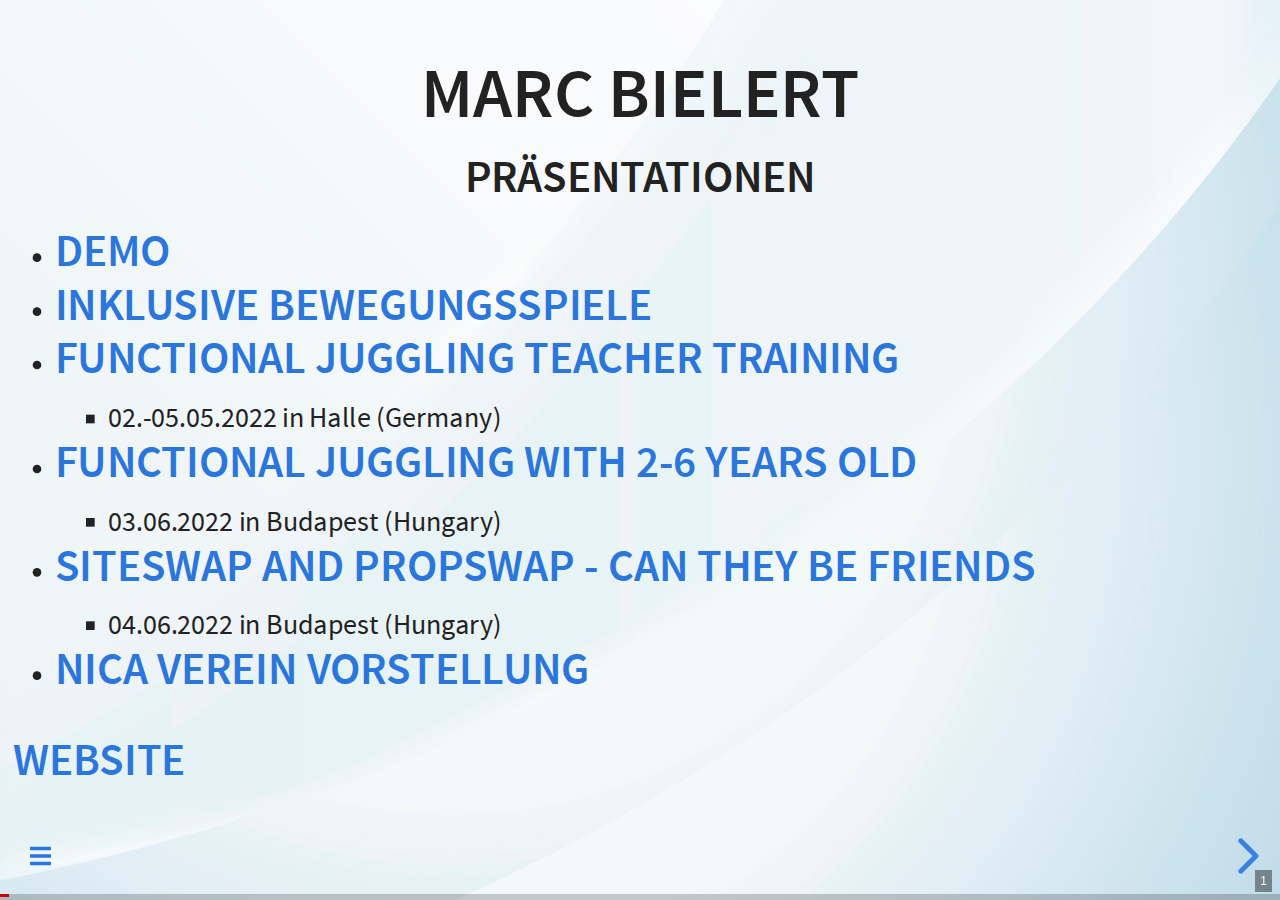
<file: index.html>
<!DOCTYPE html>
<html lang="en">
  <head>
    <meta charset="utf-8" />
    <meta name="viewport" content="width=device-width, initial-scale=1.0, maximum-scale=1.0, user-scalable=no" />

    <title></title>
    <link rel="stylesheet" href="dist/reveal.css" />
    <link rel="stylesheet" href="dist/theme/white.css" id="theme" />
    <link rel="stylesheet" href="plugin/highlight/zenburn.css" />
	<link rel="stylesheet" href="css/layout.css" />
	<link rel="stylesheet" href="plugin/customcontrols/style.css">



    <script defer src="dist/fontawesome/all.min.js"></script>

	<script type="text/javascript">
		var forgetPop = true;
		function onPopState(event) {
			if(forgetPop){
				forgetPop = false;
			} else {
				parent.postMessage(event.target.location.href, "app://obsidian.md");
			}
        }
		window.onpopstate = onPopState;
		window.onmessage = event => {
			if(event.data == "reload"){
				window.document.location.reload();
			}
			forgetPop = true;
		}

		function fitElements(){
			const itemsToFit = document.getElementsByClassName('fitText');
			for (const item in itemsToFit) {
				if (Object.hasOwnProperty.call(itemsToFit, item)) {
					var element = itemsToFit[item];
					fitElement(element,1, 1000);
					element.classList.remove('fitText');
				}
			}
		}

		function fitElement(element, start, end){

			let size = (end + start) / 2;
			element.style.fontSize = `${size}px`;

			if(Math.abs(start - end) < 1){
				while(element.scrollHeight > element.offsetHeight){
					size--;
					element.style.fontSize = `${size}px`;
				}
				return;
			}

			if(element.scrollHeight > element.offsetHeight){
				fitElement(element, start, size);
			} else {
				fitElement(element, size, end);
			}		
		}


		document.onreadystatechange = () => {
			fitElements();
			if (document.readyState === 'complete') {
				if (window.location.href.indexOf("?export") != -1){
					parent.postMessage(event.target.location.href, "app://obsidian.md");
				}
				if (window.location.href.indexOf("print-pdf") != -1){
					let stateCheck = setInterval(() => {
						clearInterval(stateCheck);
						window.print();
					}, 250);
				}
			}
	};


        </script>
  </head>
  <body>
    <div class="reveal">
      <div class="slides"><section  data-markdown><script type="text/template"><!-- .slide: class="drop" data-background-image="Bilder/blue-abstract-gradient-wave-wallpaper.jpg" -->
<div class="" style="position: absolute; left: 0px; top: 0px; height: 1200px; width: 1920px; min-height: 1200px; display: flex; flex-direction: column; align-items: center; justify-content: center" absolute="true">

<div class="" style="padding: 0px; box-sizing: border-box; position: absolute; left: 0%; top: 0%; height: 20%; width: 100%; display: flex; flex-direction: column; align-items: center; justify-content: center" align="center">

# Marc Bielert
## Präsentationen
</div>
<div class="has-light-background" style="background-color: #FFFFFF00; padding: 0px; box-sizing: border-box; position: absolute; left: 0%; top: 22%; height: 50%; width: 100%; display: flex; flex-direction: column; align-items: flex-start; justify-content: space-evenly" align="left">

- ## [Demo](https://abhuva.github.io/presentations/localhost.htm#/)
- ## [Inklusive Bewegungsspiele](https://abhuva.github.io/presentations/Inklusive_Bewegungsspiele_Präsentation/index.html)
- ## [Functional Juggling Teacher Training](https://abhuva.github.io/presentations/Functional_Juggling_Teacher_Training/index.html)
	- 02.-05.05.2022 in Halle (Germany)
- ## [Functional Juggling with 2-6 years old](https://abhuva.github.io/presentations/Functional_juggling_with_2-6_years_old/index.html)
	- 03.06.2022 in Budapest (Hungary)
- ## [SiteSwap and PropSwap - Can they be friends](https://abhuva.github.io/presentations/SiteSwap_and_PropSwap_-_Can_they_be_friends/index.html)
	- 04.06.2022 in Budapest (Hungary)
- ## [NICA Verein Vorstellung](https://abhuva.github.io/presentations/NICA_Verein_Vorstellung/index.html)
</div>
<div class="has-light-background" style="background-color: #FFFFFF00; padding: 20px; box-sizing: border-box; position: absolute; left: 0%; top: 80%; height: 18%; width: 100%; display: flex; flex-direction: column; align-items: flex-start; justify-content: space-evenly" align="left">

## [Website](https://www.eigenarts-halle.de)

</div>
</div></script></section><section  data-markdown><script type="text/template"><!-- .slide: class="drop" -->
<div class="" style="position: absolute; left: 0px; top: 0px; height: 1200px; width: 1920px; min-height: 1200px; display: flex; flex-direction: column; align-items: center; justify-content: center" absolute="true">

# Testing Ground
Experimente, etc...
</div></script></section><section  data-markdown><script type="text/template"><!-- .slide: class="drop" -->
<div class="" style="position: absolute; left: 0px; top: 0px; height: 1200px; width: 1920px; min-height: 1200px; display: flex; flex-direction: column; align-items: center; justify-content: center" absolute="true">

# About me
</div></script></section><section  data-markdown><script type="text/template"><!-- .slide: class="drop" -->
<div class="" style="position: absolute; left: 0px; top: 0px; height: 1200px; width: 1920px; min-height: 1200px; display: flex; flex-direction: column; align-items: center; justify-content: center" absolute="true">

# Credits

<a href='https://www.freepik.com/photos/glass-pattern'>Glass pattern photo created by rawpixel.com - www.freepik.com</a>
</div></script></section></div>
    </div>

    <script src="dist/reveal.js"></script>

    <script src="plugin/markdown/markdown.js"></script>
    <script src="plugin/highlight/highlight.js"></script>
    <script src="plugin/zoom/zoom.js"></script>
    <script src="plugin/notes/notes.js"></script>
    <script src="plugin/math/math.js"></script>
	<script src="plugin/mermaid/mermaid.js"></script>
	<script src="plugin/chart/chart.min.js"></script>
	<script src="plugin/chart/plugin.js"></script>
	<script src="plugin/menu/menu.js"></script>
	<script src="plugin/customcontrols/plugin.js"></script>
	<script src="plugin/elapsed-time-bar/elapsed-time-bar.js"></script>

    <script>
      function extend() {
        var target = {};
        for (var i = 0; i < arguments.length; i++) {
          var source = arguments[i];
          for (var key in source) {
            if (source.hasOwnProperty(key)) {
              target[key] = source[key];
            }
          }
        }
        return target;
      }

	  function isLight(color) {
		let hex = color.replace('#', '');

		// convert #fff => #ffffff
		if(hex.length == 3){
			hex = `${hex[0]}${hex[0]}${hex[1]}${hex[1]}${hex[2]}${hex[2]}`;
		}

		const c_r = parseInt(hex.substr(0, 2), 16);
		const c_g = parseInt(hex.substr(2, 2), 16);
		const c_b = parseInt(hex.substr(4, 2), 16);
		const brightness = ((c_r * 299) + (c_g * 587) + (c_b * 114)) / 1000;
		return brightness > 155;
	}

	var bgColor = getComputedStyle(document.documentElement).getPropertyValue('--r-background-color').trim();
	var isLight = isLight(bgColor);

	if(isLight){
		document.body.classList.add('has-light-background');
	} else {
		document.body.classList.add('has-dark-background');
	}

      // default options to init reveal.js
      var defaultOptions = {
        controls: true,
        progress: true,
        history: true,
        center: true,
        transition: 'default', // none/fade/slide/convex/concave/zoom
        plugins: [
          RevealMarkdown,
          RevealHighlight,
          RevealZoom,
          RevealNotes,
          RevealMath.MathJax3,
		  RevealMermaid,
		  RevealChart,
		  RevealCustomControls,
		  RevealMenu,
		  ElapsedTimeBar
        ],


    	allottedTime: 120 * 1000,

		mathjax3: {
			mathjax: 'plugin/math/mathjax/tex-mml-chtml.js',
		},
		markdown: {
		  gfm: true,
		  mangle: true,
		  pedantic: false,
		  smartLists: false,
		  smartypants: false,
		},

		mermaid: {
			theme: isLight ? 'default' : 'dark',
		},

		customcontrols: {
			controls: [
			]
		},
		menu: {
			loadIcons: false
		}
      };

      // options from URL query string
      var queryOptions = Reveal().getQueryHash() || {};

      var options = extend(defaultOptions, {"width":1920,"height":1200,"margin":0,"controls":true,"progress":true,"slideNumber":true,"transition":"slide","transitionSpeed":"default"}, queryOptions);
    </script>

    <script>
      Reveal.initialize(options);
    </script>
  </body>

  <!-- created with Advanced Slides -->
</html>
</file>
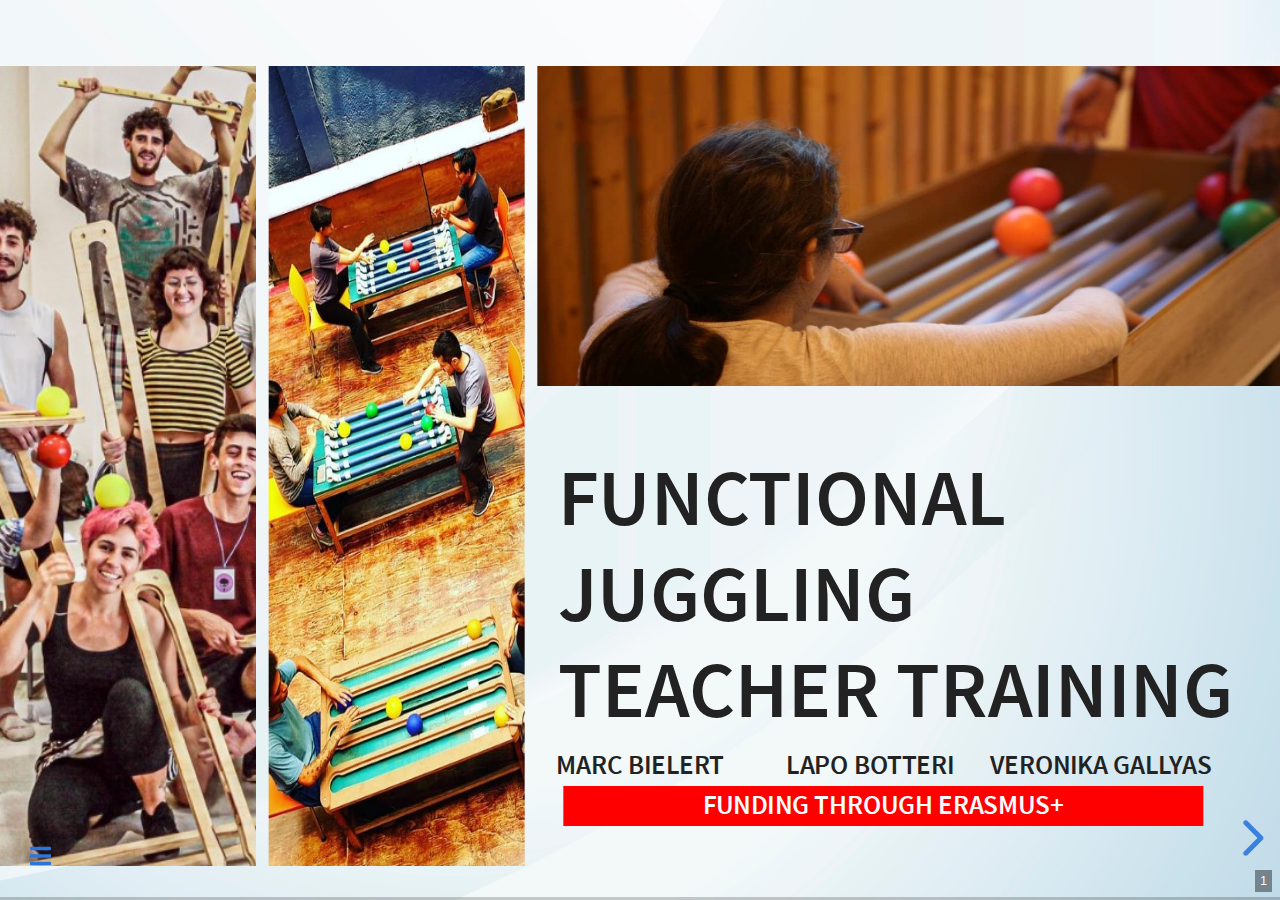
<file: Functional_Juggling_Teacher_Training/index.html>
<!DOCTYPE html>
<html lang="en">
  <head>
    <meta charset="utf-8" />
    <meta name="viewport" content="width=device-width, initial-scale=1.0, maximum-scale=1.0, user-scalable=no" />

    <title></title>
    <link rel="stylesheet" href="dist/reveal.css" />
    <link rel="stylesheet" href="dist/theme/white.css" id="theme" />
    <link rel="stylesheet" href="plugin/highlight/zenburn.css" />
	<link rel="stylesheet" href="css/layout.css" />
	<link rel="stylesheet" href="plugin/customcontrols/style.css">


    <script defer src="dist/fontawesome/all.min.js"></script>

	<script type="text/javascript">
		var forgetPop = true;
		function onPopState(event) {
			if(forgetPop){
				forgetPop = false;
			} else {
				parent.postMessage(event.target.location.href, "app://obsidian.md");
			}
        }
		window.onpopstate = onPopState;
		window.onmessage = event => {
			if(event.data == "reload"){
				window.document.location.reload();
			}
			forgetPop = true;
		}

		function fitElements(){
			const itemsToFit = document.getElementsByClassName('fitText');
			for (const item in itemsToFit) {
				if (Object.hasOwnProperty.call(itemsToFit, item)) {
					var element = itemsToFit[item];
					fitElement(element,1, 1000);
					element.classList.remove('fitText');
				}
			}
		}

		function fitElement(element, start, end){

			const size = (end + start) / 2;
			element.style.fontSize = `${size}px`;

			if(Math.abs(start - end) < 1){
				return;
			}

			if(element.scrollHeight > element.offsetHeight){
				fitElement(element, start, size);
			} else {
				fitElement(element, size, end);
			}		
		}


		document.onreadystatechange = () => {
			fitElements();
			if (document.readyState === 'complete') {
				if (window.location.href.indexOf("?export") != -1){
					parent.postMessage(event.target.location.href, "app://obsidian.md");
				}
				if (window.location.href.indexOf("print-pdf") != -1){
					let stateCheck = setInterval(() => {
						clearInterval(stateCheck);
						window.print();
					}, 250);
				}
			}
	};


        </script>
  </head>
  <body>
    <div class="reveal">
      <div class="slides"><section  data-markdown><script type="text/template">

<!-- .slide: class="drop" data-background-image="Bilder/blue-abstract-gradient-wave-wallpaper.jpg" -->
<p style="line-height: 0" class="reset-paragraph"><img src="Bilder/Screenshot 2022-04-15 232237.jpg" alt="" style="position: absolute; left: 0px; top: 24px; height: 1200px; min-height: 1200px; width: 384px; display: flex; flex-direction: column; align-items: center; justify-content: space-evenly" class="reset-margin"></img></p>

<p style="line-height: 0" class="reset-paragraph"><img src="Bilder/Screenshot 2022-04-15 231342.jpg" alt="" style="position: absolute; left: 403.2px; top: 24px; height: 1200px; min-height: 1200px; width: 384px; display: flex; flex-direction: column; align-items: center; justify-content: space-evenly" class="reset-margin"></img></p>

<p style="line-height: 0" class="reset-paragraph"><img src="Bilder/Screenshot 2022-04-15 230447 2.jpg" alt="" style="position: absolute; left: 806.4px; top: 24px; height: 480px; min-height: 480px; width: 1152px; display: flex; flex-direction: column; align-items: center; justify-content: space-evenly" class="reset-margin"></img></p>

<div class="has-light-background reset-margin" style="background-color: #FFFFFF00; padding: 30px; box-sizing: border-box; position: absolute; left: 806.4px; top: 576px; height: 300px; min-height: 300px; width: 1094.3999999999999px; display: flex; flex-direction: column; align-items: flex-start; justify-content: space-evenly" align="left">

# Functional Juggling Teacher Training<!-- .element: style="font-size: 120px" -->
</div>
<div class="has-light-background reset-margin flex-even" style="background-color: #FFFFFF00; position: absolute; left: 787.1999999999999px; top: 984px; height: 180px; min-height: 180px; width: 1036.8px; display: flex; flex-direction: row; align-items: center; justify-content: space-evenly" >

# Marc Bielert<!-- .element: style="font-size: 40px" -->
# Lapo Botteri<!-- .element: style="font-size: 40px" -->
# Veronika Gallyas<!-- .element: style="font-size: 40px" -->
</div>
<div class="has-dark-background reset-margin flex-even" style="background-color: red; position: absolute; left: 844.8px; top: 1104px; height: 60px; min-height: 60px; width: 960px; display: flex; flex-direction: row; align-items: center; justify-content: space-evenly" >

# Funding through Erasmus+<!-- .element: style="font-size: 40px" -->
</div>

</script></section><section  data-markdown><script type="text/template">
<!-- .slide: class="drop" data-background-image="Bilder/blue-abstract-gradient-wave-wallpaper.jpg" -->
<p style="line-height: 0" class="reset-paragraph"><img src="Bilder/lilli-gruppe.png" alt="" style="position: absolute; left: 384px; top: 0px; height: 960px; min-height: 960px; width: 1536px; display: flex; flex-direction: column; align-items: center; justify-content: space-evenly" class="reset-margin"></img></p>

<div class="has-light-background reset-margin" style="background-color: #FFFFFF00; padding: 60px; box-sizing: border-box; position: absolute; left: 0px; top: 480px; height: 480px; min-height: 480px; width: 729.6px; display: flex; flex-direction: column; align-items: center; justify-content: space-evenly" align="justify">

# Group Introduction <!-- .element: style="font-size: 80px" -->
# Kennenlernen<!-- .element: style="font-size: 80px; color: blue" -->
</div></script></section><section  data-markdown><script type="text/template"><!-- .slide: class="drop" data-background-image="Bilder/blue-abstract-gradient-wave-wallpaper.jpg" -->
<div class="has-light-background reset-margin" style="background-color: #FFFFFF00; padding: 60px; box-sizing: border-box; position: absolute; left: 0px; top: 0px; height: 240px; min-height: 240px; width: 1920px; display: flex; flex-direction: column; align-items: center; justify-content: space-evenly" align="justify">

# Course Overview: Timeline & Structure  <!-- .element: style="font-size: 80px" -->
# Kursübersicht: Zeitplan und Struktur <!-- .element: style="font-size: 80px; color: blue" -->
</div>
<div class="has-light-background reset-margin" style="background-color: #FFFFFF88; padding: 0px; box-sizing: border-box; position: absolute; left: 19.2px; top: 240px; height: 840px; min-height: 840px; width: 921.5999999999999px; display: flex; flex-direction: column; align-items: center; justify-content: space-evenly" align="justify">

- Part 1 : Introduction: Philosophies & Intention
- Part 2 : Five - Step Juggling
- Part 3 : Process Formations
- Part 4 : Spatial Sequencing Maps
- Part 5 : Prop Swap Notation + Juggleboard
- Part 6 : Primary Composition
- Part 7 : Prop Swap Notation (Open + Mixed State)
- Part 8 : Sensory facilitation
- Part 9 : Supporting Independence
- Part 10 : Functional Transformation
- Part 11 : The Future / Getting involved
</div>

<div class="has-light-background reset-margin" style="background-color: #FFFFFF88; padding: 0px; box-sizing: border-box; position: absolute; left: 979.1999999999999px; top: 240px; height: 840px; min-height: 840px; width: 921.5999999999999px; display: flex; flex-direction: column; align-items: center; justify-content: space-evenly" align="justify">

- Teil 1: Einführung: Philosophie & Intention<!-- .element: style="color: blue" -->
- Teil 2 : 5 Schritte Methode<!-- .element: style="color: blue" -->
- Teil 3: "Process Formations"<!-- .element: style="color: blue" -->
- Teil 4: Räumliche Anordnung<!-- .element: style="color: blue" -->
- Teil 5 : Prop Swap-Notation <!-- .element: style="color: blue" -->
- Teil 6: Primäre Komposition<!-- .element: style="color: blue" -->
- Teil 7 : Prop-Swap-Notation (Open + Mixed State)<!-- .element: style="color: blue" -->
- Teil 8: Sensorische Unterstützung<!-- .element: style="color: blue" -->
- Teil 9 : Unterstützung der Selbstständigkeit<!-- .element: style="color: blue" -->
- Teil 10 : Funktionale Transformation<!-- .element: style="color: blue" -->
- Teil 11 : Die Zukunft / Sich engagieren<!-- .element: style="color: blue" -->
</div>
</script></section><section  data-markdown><script type="text/template">
<!-- .slide: class="drop" data-background-image="Bilder/blue-abstract-gradient-wave-wallpaper.jpg" -->
# QR Code for the presentation

<p style="line-height: 0" class="reset-paragraph"><img src="Bilder/qrcodeslideteachertraining 1.png" alt="" style="position: absolute; left: 576px; top: 300px; height: 720px; min-height: 720px; width: 768px; display: flex; flex-direction: column; align-items: center; justify-content: space-evenly" class="reset-margin"></img></p>


https://abhuva.github.io
</script></section><section ><section data-markdown><script type="text/template">
<!-- .slide: class="drop" data-background-image="Bilder/blue-abstract-gradient-wave-wallpaper.jpg" -->
<div class="has-light-background reset-margin" style="background-color: #FFFFFF00; padding: 60px; box-sizing: border-box; position: absolute; left: 0px; top: 0px; height: 1200px; min-height: 1200px; width: 1920px; display: flex; flex-direction: column; align-items: flex-start; justify-content: space-evenly" align="left">

# Part 1 - Introduction: Philosophies & Intention <!-- .element: style="font-size: 75px" -->
# Teil 1 - Einführung: Philosophie und Ziele <!-- .element: style="font-size: 75px; color: blue" -->
</div>

</script></section><section data-markdown><script type="text/template"><div class="has-dark-background reset-margin" style="background-color: #FF000000; padding: 00px; box-sizing: border-box; position: absolute; left: 0px; top: 0px; height: 1200px; min-height: 1200px; width: 1920px; display: flex; flex-direction: column; align-items: center; justify-content: space-evenly" align="justify">

<p style="line-height: 0" class="reset-paragraph"><img src="Bilder/inclusionbg.png" alt="" style="opacity: 0.2; position: absolute; left: 0px; top: 120px; height: 960px; min-height: 960px; width: 1920px; display: flex; flex-direction: column; align-items: center; justify-content: space-evenly" class="reset-margin"></img></p>

</div>
<!-- .slide: class="drop" data-background-image="Bilder/blue-abstract-gradient-wave-wallpaper.jpg" -->
<div class="has-light-background reset-margin" style="background-color: #FFFFFF00; padding: 60px; box-sizing: border-box; position: absolute; left: 0px; top: 0px; height: 1200px; min-height: 1200px; width: 1920px; display: flex; flex-direction: column; align-items: center; justify-content: space-evenly" align="justify">

# Functional Juggling - overview context, form and intention<!-- .element: style="font-size: 60px" -->
# Überblick über Kontext, Form und Ziele des funktionalen Jonglierens<!-- .element: style="font-size: 60px; color: blue" -->

- Inclusive: Every person, regardless of age or abilities / limitations
- Inklusiv: Jeder Mensch, egal welchen Alters oder mit welchen Fähigkeiten / Einschränkungen<!-- .element: style="color: blue" -->
- Movement promotion relevant to everyday life
- Alltagsrelevante Bewegungsförderung<!-- .element: style="color: blue" -->
- Adaptable to individual goals of movement promotion
- Anpassbar an individuelle Ziele der Bewegungsförderung<!-- .element: style="color: blue" -->
- Juggling serves as the model for explaining and understanding how to look at obstacles and turn them into opportunities.
- Das Jonglieren dient als Modell, um zu erklären und zu verstehen, wie man Hindernisse in Möglichkeiten umwandeln kann.<!-- .element: style="color: blue" -->
</div>
</script></section><section data-markdown><script type="text/template">
<!-- .slide: data-background-image="Bilder/blue-abstract-gradient-wave-wallpaper.jpg" -->
# Method of Functional Juggling: Origin and overview <!-- .element: style="font-size: 60px" -->
# Methode des  Functional Juggling: Entstehung und Überblick <!-- .element: style="font-size: 60px; color: blue" -->
</script></section><section data-markdown><script type="text/template">
# About Craig<!-- .element: style="font-size: 0px; color: white" -->

<!-- .slide: class="drop" data-background-image="Bilder/blue-abstract-gradient-wave-wallpaper.jpg" -->
<p style="line-height: 0" class="reset-paragraph"><img src="Bilder/craig.jpg" alt="" style="position: absolute; left: 0px; top: 60px; height: 960px; min-height: 960px; width: 1344px; display: flex; flex-direction: column; align-items: center; justify-content: space-evenly" class="reset-margin"></img></p>

<div class="has-dark-background reset-margin" style="background-color: #FF0000; padding: 20px; box-sizing: border-box; position: absolute; left: 960px; top: 456px; height: 660px; min-height: 660px; width: 960px; display: flex; flex-direction: column; align-items: center; justify-content: space-evenly" align="justify">

- Craig Quat<!-- .element: style="color: white" -->
- developed the methodology ca. 2010<!-- .element: style="color: white" -->
- entwickelte die Methodik ca. 2010<!-- .element: style="color: black" -->
- collaboration with clinics, neuroscientists and therapy centers
- zusammenarbeit mit Kliniken, Neurowissenschaftlern & Therapiezentren<!-- .element: style="color: black" -->
- Foundation of the "Collective" network in now more than 20 countries
- Gründung des “Collective”-Netzwerk in mittlerweile über 20 Ländern<!-- .element: style="color: black" -->
</div>

<p style="line-height: 0" class="reset-paragraph"><img src="Bilder/images.png" alt="" style="position: absolute; left: 1152px; top: 60px; height: 240px; min-height: 240px; width: 768px; display: flex; flex-direction: column; align-items: center; justify-content: space-evenly" class="reset-margin"></img></p>

</script></section><section data-markdown><script type="text/template">
<!-- .slide: class="drop" data-background-image="Bilder/blue-abstract-gradient-wave-wallpaper.jpg" -->
<div class="has-dark-background reset-margin" style="background-color: #FF000000; padding: 00px; box-sizing: border-box; position: absolute; left: 0px; top: 0px; height: 1200px; min-height: 1200px; width: 1920px; display: flex; flex-direction: column; align-items: center; justify-content: space-evenly" align="justify">

<p style="line-height: 0" class="reset-paragraph"><img src="Bilder/discussion.png" alt="" style="opacity: 0.2; position: absolute; left: 96px; top: 120px; height: 840px; min-height: 840px; width: 1728px; display: flex; flex-direction: column; align-items: center; justify-content: space-evenly" class="reset-margin"></img></p>

</div>
<div class="has-dark-background reset-margin" style="background-color: #FF000000; padding: 00px; box-sizing: border-box; position: absolute; left: 0px; top: 0px; height: 1200px; min-height: 1200px; width: 1920px; display: flex; flex-direction: column; align-items: center; justify-content: space-evenly" align="justify">


# Lets talk about juggling<!-- .element: style="font-size: 80px; color: black" -->

> - If our goal is to make juggling more accessible, we first have to talk about what we mean with the term "juggling"<!-- .element: style="font-size: 55px; color: black" -->

.

> - Wenn unser Ziel darin besteht, das Jonglieren zugänglicher zu machen, müssen wir zuerst darüber sprechen, was wir mit dem Begriff "Jonglieren" meinen.<!-- .element: style="font-size: 55px; color: blue" -->

Discussion: What is juggling for you?<!-- .element: style="font-size: 80px; color: black" -->
</div></script></section><section data-markdown><script type="text/template">
<!-- .slide: data-background-image="Bilder/blue-abstract-gradient-wave-wallpaper.jpg" -->
# Expression vs Experience<!-- .element: style="font-size: 80px" -->
# Ausdruck vs eigenes Erleben"<!-- .element: style="font-size: 80px; color: blue" -->

- when we describe juggling only by its actions (juggling clubs, balls etc..), we limit ourself
- Wenn wir das Jonglieren nur durch seine sichtbaren Handlungen (jonglieren mit Keulen, Bällen etc.) beschreiben, beschränken wir uns selbst.<!-- .element: style="color: blue" -->

<p style="line-height: 0" class="reset-paragraph"><img src="Bilder/Screenshot 2022-04-12 134142.jpg" alt="" ></img></p>


- juggling a cascade with clubs looks different than with balls (expression), but the internal experience of juggling a cascade is mainly the same (experience)
- das Jonglieren einer Kaskade mit Keulen sieht anders aus als mit Bällen (Ausdruck), aber das innere Erleben des Jonglierens einer Kaskade ist im Wesentlichen dasselbe (Erfahrung/Erleben)<!-- .element: style="color: blue" -->
</script></section><section data-markdown><script type="text/template"><!-- .slide: class="drop" data-background-image="Bilder/blue-abstract-gradient-wave-wallpaper.jpg" -->
<div class="has-dark-background reset-margin" style="background-color: #FF000000; padding: 00px; box-sizing: border-box; position: absolute; left: 1305.6px; top: 120px; height: 1200px; min-height: 1200px; width: 576px; display: flex; flex-direction: column; align-items: center; justify-content: space-evenly" align="justify">

<p style="line-height: 0" class="reset-paragraph"><img src="Bilder/smilemirror.png" alt="" style="opacity: 0.5; position: absolute; left: 96px; top: 120px; height: 840px; min-height: 840px; width: 1728px; display: flex; flex-direction: column; align-items: center; justify-content: space-evenly" class="reset-margin"></img></p>

</div>


# A different way to look at it
# Eine andere Sichtweise der Dinge<!-- .element: style="color: blue" -->

> - we are understanding juggling as states of relationships between actions<!-- .element: style="font-size: 60px" -->
> - wir verstehen Jonglieren als Verhältnis von Handlungen zueinander<!-- .element: style="font-size: 60px; color: blue" -->
> - Juggling cannot and should not be defined by the outcomes of its physical expression.<!-- .element: style="font-size: 60px" -->
> - Jonglieren kann und sollte nicht durch die sichtbaren Ergebnisse einer körperlichen Erfahrung definiert werden.<!-- .element: style="font-size: 60px; color: blue" -->
</script></section><section data-markdown><script type="text/template">
<!-- .slide: data-background-image="Bilder/blue-abstract-gradient-wave-wallpaper.jpg" -->
# Quat Props Formula Definition of Juggling<!-- .element: style="font-size: 80px" -->
# Quat Props Formel/Definition von Jonglieren<!-- .element: style="font-size: 80px; color: blue" -->
> a managed sequence of anti-entropic orbital events harmonised in space and time

.

> eine gesteuerte Abfolge von geordneten, räumlich und zeitlich aufeinander abgestimmten, orbitalen Ereignissen<!-- .element: style="color: blue" -->
</script></section><section data-markdown><script type="text/template">
<!-- .slide: data-background-image="Bilder/blue-abstract-gradient-wave-wallpaper.jpg" -->

# global activation

- its not only about the increased motor-control
- es geht nicht nur um die verbesserte motorische Kontrolle<!-- .element: style="color: blue" -->
- we can see a state of mind, called global activation
- dieser Zustand wird als globale Aktivierung bezeichnet<!-- .element: style="color: blue" -->
- regions all over the brain are active
- Regionen im gesamten Gehirn sind aktiv<!-- .element: style="color: blue" -->
- similar to activities like yoga, music or dance
- ähnlich wie bei Aktivitäten wie Yoga, Musik oder Tanz<!-- .element: style="color: blue" -->
- we see similar brain activity while in Flow State
- wir sehen eine ähnliche Gehirnaktivität im Flow-Zustand<!-- .element: style="color: blue" -->

<p style="line-height: 0" class="reset-paragraph"><img src="Bilder/Screenshot 2022-04-15 150140.jpg" alt="" ></img></p>

</script></section><section data-markdown><script type="text/template">
<!-- .slide: data-background-image="Bilder/blue-abstract-gradient-wave-wallpaper.jpg" -->
# flow state

- introduced 1975 by Mihály Csíkszentmihályi
- eingeführt 1975 by Mihály Csíkszentmihályi<!-- .element: style="color: blue" -->
- Flow can occur in the control of a complex, fast-moving event in the range between overload and underload. 
- Flow kann bei der Steuerung eines komplexen, schnell ablaufenden Geschehens im Bereich zwischen Überforderung und Unterforderung entstehen. <!-- .element: style="color: blue" -->
- Flow access and flow experience vary from individual to individual. 
- Der Flow-Zugang und das Flow-Erleben sind individuell unterschiedlich. <!-- .element: style="color: blue" -->

<p style="line-height: 0" class="reset-paragraph"><img src="Bilder/Mihaly_Csikszentmihalyi.jpg" alt="" ></img></p>

</script></section><section data-markdown><script type="text/template">
<!-- .slide: data-background-image="Bilder/blue-abstract-gradient-wave-wallpaper.jpg" -->
# what defines flow state

- feel capable of meeting the demands placed on yourself (the difficulty of the task and the ability to solve it are in balance).
- sich den selbst gestellten Anforderungen gewachsen fühlen (Schwierigkeit der Aufgabe und Lösungskompetenz befinden sich im Gleichgewicht).<!-- .element: style="color: blue" -->
- The attention is concentrated on a limited, manageable field of action.
- Die Aufmerksamkeit ist konzentriert auf ein begrenztes, überschaubares Handlungsfeld<!-- .element: style="color: blue" -->
- Clear feedback is given on the activities (the success of the action is immediately recognizable).
- Auf die Aktivitäten erfolgen klare Rückmeldungen (der Handlungserfolg wird sofort erkennbar).<!-- .element: style="color: blue" -->
- Action and consciousness merge (an external world does not exist).
- Handeln und Bewusstsein verschmelzen miteinander (eine Außenwelt existiert nicht).<!-- .element: style="color: blue" -->
- Fully absorbed in the activity
- Voll in der Tätigkeit aufgehen<!-- .element: style="color: blue" -->
- The sense of time changes (being completely in the here and now).
- Das Zeitgefühl verändert sich (ganz im Hier und Jetzt sein).<!-- .element: style="color: blue" -->
- The activity rewards itself (no outside praise is needed).
- Die Tätigkeit belohnt sich selbst (es bedarf keines Lobes von außen).<!-- .element: style="color: blue" -->
</script></section><section data-markdown><script type="text/template">
<!-- .slide: data-background-image="Bilder/blue-abstract-gradient-wave-wallpaper.jpg" -->
# flow state diagram

<p style="line-height: 0" class="reset-paragraph"><img src="Bilder/Screenshot 2022-04-15 150955.jpg" alt="" ></img></p>

</script></section><section data-markdown><script type="text/template">
<!-- .slide: data-background-image="Bilder/blue-abstract-gradient-wave-wallpaper.jpg" -->
# how we produce flow

- Intentionally triggered anxiety by lack of explanation and constant increase in challenge level.  This produces release of adrenaline in the brain
- Absichtlich ausgelöste Anspannung durch fehlende Erklärungen und ständige Erhöhung des Schwierigkeitsgrads.  Dies führt zur Ausschüttung von Adrenalin im Gehirn<!-- .element: style="color: blue" -->
- Reward stimulation of Dopamine, triggered by continuous sensation of success. Participants brains are flooded with adrenaline and dopamine, which lays foundational conditions for Flow-State
- Belohnungsstimulation von Dopamin, ausgelöst durch ständige Erfolgserlebnisse. Die Gehirne der Teilnehmer werden mit Adrenalin und Dopamin überflutet, was die Grundvoraussetzungen für den Flow-Zustand schafft<!-- .element: style="color: blue" -->
- Uninterrupted continuous stimulation and increase complexity of challenge consuming the focus and attention of participant
- Ununterbrochene kontinuierliche Stimulation und zunehmende Komplexität der Herausforderung, die den Fokus und die Aufmerksamkeit des Teilnehmers beansprucht<!-- .element: style="color: blue" -->
</script></section><section data-markdown><script type="text/template">
<!-- .slide: class="drop" data-background-image="Bilder/blue-abstract-gradient-wave-wallpaper.jpg" -->
<div class="has-dark-background reset-margin" style="background-color: #FF000000; padding: 00px; box-sizing: border-box; position: absolute; left: 0px; top: 0px; height: 1200px; min-height: 1200px; width: 1920px; display: flex; flex-direction: column; align-items: center; justify-content: space-evenly" align="justify">

<p style="line-height: 0" class="reset-paragraph"><img src="Bilder/visual_1_orig.png" alt="" style="opacity: 0.2; position: absolute; left: 384px; top: 360px; height: 720px; min-height: 720px; width: 1152px; display: flex; flex-direction: column; align-items: center; justify-content: space-evenly" class="reset-margin"></img></p>

</div>

# Cognitive Impacts
# Kognitive Auswirkungen<!-- .element: style="color: blue" -->
- the physical movements (of juggling) stimulate specific parts in the brain
- die körperlichen Bewegungen (des Jonglierens) stimulieren bestimmte Bereiche des Gehirns<!-- .element: style="color: blue" -->
- we look to recreate these cognitive sequences through modified movements and actions
- wir versuchen, diese kognitiven Vorgänge durch veränderte Bewegungen und Handlungen nachzubilden<!-- .element: style="color: blue" -->
- several studies regarding the benefits of juggling [Link](https://www.quatprops.net/research)
- verschiedene Studien bezüglich der Auswirkungen/Vorteile des Jonglierens: <!-- .element: style="color: blue" --> [Link](https://www.quatprops.net/research)

> outcomes are determined mainly by amount of time spend in state of mind, not by technical challenge

.

> die Ergebnisse werden hauptsächlich durch die Zeit bestimmt, die man in einem geistigen Zustand verbringt, nicht durch die technische Herausforderung<!-- .element: style="color: blue" -->
</script></section><section data-markdown><script type="text/template">
<!-- .slide: data-background-image="Bilder/blue-abstract-gradient-wave-wallpaper.jpg" -->
# Accessibility Challenges / Mainstream Absence<!-- .element: style="font-size: 80px" -->
# Herausforderungen bei der Zugänglichkeit / Abwesenheit im Mainstream<!-- .element: style="font-size: 80px; color: blue" -->
</script></section><section data-markdown><script type="text/template">
<!-- .slide: class="drop" data-background-image="Bilder/blue-abstract-gradient-wave-wallpaper.jpg" -->
<div class="has-dark-background reset-margin" style="background-color: #FF000000; padding: 00px; box-sizing: border-box; position: absolute; left: 0px; top: 0px; height: 1200px; min-height: 1200px; width: 1920px; display: flex; flex-direction: column; align-items: center; justify-content: space-evenly" align="justify">

<p style="line-height: 0" class="reset-paragraph"><img src="Bilder/discussion.png" alt="" style="opacity: 0.2; position: absolute; left: 96px; top: 120px; height: 840px; min-height: 840px; width: 1728px; display: flex; flex-direction: column; align-items: center; justify-content: space-evenly" class="reset-margin"></img></p>

</div>
<div class="has-dark-background reset-margin" style="background-color: #00000000; padding: 00px; box-sizing: border-box; position: absolute; left: 0px; top: 0px; height: 1200px; min-height: 1200px; width: 1920px; display: flex; flex-direction: column; align-items: center; justify-content: space-evenly" align="justify">

# Discussion<!-- .element: style="color: black" -->

> - conversation about common reactions and negative perspective of learning (to juggle) with examples of how peaple respond with saying "no" or making excuses<!-- .element: style="font-size: 60px; color: black" -->
> - Gespräch über häufige Reaktionen und negative Vorstellungen vom Jonglieren lernen mit Beispielen, wie Menschen mit "Nein" oder mit Ausreden reagieren<!-- .element: style="font-size: 60px; color: blue" -->
</div>
</script></section><section data-markdown><script type="text/template">
<!-- .slide: data-background-image="Bilder/blue-abstract-gradient-wave-wallpaper.jpg" -->
- despite high impact of desired outcomes, social reluctance to embrace mainstream implementation
- trotz der großen Wirkung / wünschenswerten Ergebnisse, gesellschaftliche Zurückhaltung bei der Umsetzung im Alltag<!-- .element: style="color: blue" -->
- connected to misinterpreted state of lower level accassibility (not viewed as something for everyone)
- im Zusammenhang mit der (falschen) Idee der geringeren Zugänglichkeit (nicht als etwas für jedermann angesehen)<!-- .element: style="color: blue" -->
</script></section><section data-markdown><script type="text/template">
<!-- .slide: data-background-image="Bilder/blue-abstract-gradient-wave-wallpaper.jpg" -->
# so - what is missing?
# Was fehlt also?<!-- .element: style="color: blue" -->
</script></section><section data-markdown><script type="text/template">
<!-- .slide: class="drop" data-background-image="Bilder/blue-abstract-gradient-wave-wallpaper.jpg" -->
# where we choose our startpoint<!-- .element: style="font-size: 70px" -->
# wo wir unseren Startpunkt wählen<!-- .element: style="font-size: 70px; color: blue" -->

<div class="has-light-background reset-margin" style="background-color: #FFFFFF00; padding: 0px; box-sizing: border-box; position: absolute; left: 0px; top: 0px; height: 1200px; min-height: 1200px; width: 1920px; display: flex; flex-direction: column; align-items: center; justify-content: space-evenly" align="justify">

<p style="line-height: 0" class="reset-paragraph"><img src="Bilder/Screenshot 2022-04-12 141920.jpg" alt="" style="position: absolute; left: 576px; top: 420px; height: 600px; min-height: 600px; width: 384px; display: flex; flex-direction: column; align-items: center; justify-content: space-evenly" class="reset-margin"></img></p>

</div>
<p style="line-height: 0" class="reset-paragraph"><img src="Bilder/12053-black-question-mark-ornament.png" alt="" style="position: absolute; left: 1152px; top: 420px; height: 600px; min-height: 600px; width: 384px; display: flex; flex-direction: column; align-items: center; justify-content: space-evenly" class="reset-margin"></img></p>


</script></section><section data-markdown><script type="text/template">
<!-- .slide: class="drop" data-background-image="Bilder/blue-abstract-gradient-wave-wallpaper.jpg" -->
# Linear vs non-linear Learning<!-- .element: style="font-size: 70px" -->

- Linear Learning / Scaffolding
- Lineares Lernen / Unterstützendes Lernen<!-- .element: style="color: blue" -->

<p style="line-height: 0" class="reset-paragraph"><img src="Bilder/Screenshot 2022-04-12 142356.jpg" alt="" style="position: absolute; left: 288px; top: 720px; height: 360px; min-height: 360px; width: 576px; display: flex; flex-direction: column; align-items: center; justify-content: space-evenly" class="reset-margin"></img></p>

<p style="line-height: 0" class="reset-paragraph"><img src="Bilder/Screenshot 2022-04-12 142417.jpg" alt="" style="position: absolute; left: 1056px; top: 720px; height: 360px; min-height: 360px; width: 576px; display: flex; flex-direction: column; align-items: center; justify-content: space-evenly" class="reset-margin"></img></p>


- the key difference is that while learning to jump with this aproach, i experience the movement  the whole time
- Der Hauptunterschied besteht darin, dass ich beim Erlernen des Springens mit dieser Methode die Bewegung die ganze Zeit über erlebe.<!-- .element: style="color: blue" -->
- while by learning to juggle with this aproach - i dont have the full experience until i am able to do it
- während ich beim Erlernen des Jonglierens mit dieser Methode nicht die volle Erfahrung mache, bis ich es kann<!-- .element: style="color: blue" -->
</script></section><section data-markdown><script type="text/template">
<!-- .slide: class="drop" data-background-image="Bilder/blue-abstract-gradient-wave-wallpaper.jpg" -->
# non-linear learning models<!-- .element: style="font-size: 70px" -->
# nicht-lineare Lernmodelle<!-- .element: style="font-size: 70px; color: blue" -->

<div class="has-light-background reset-margin" style="background-color: #FFFFFF00; padding: 0px; box-sizing: border-box; position: absolute; left: 0px; top: 0px; height: 1200px; min-height: 1200px; width: 1920px; display: flex; flex-direction: column; align-items: center; justify-content: space-evenly" align="justify">

<p style="line-height: 0" class="reset-paragraph"><img src="Bilder/Anmerkung 2020-03-09 215437.png" alt="" style="position: absolute; left: 192px; top: 600px; height: 420px; min-height: 420px; width: 1344px; display: flex; flex-direction: column; align-items: center; justify-content: space-evenly" class="reset-margin"></img></p>

</div>

- experience something as part of its own learning process
- etwas als Teil des eigenen Lernprozesses zu erleben<!-- .element: style="color: blue" -->
- with juggling there is less of a physical risk with failure but an emotional
- Beim Jonglieren besteht weniger ein physisches Risiko des Scheiterns, sondern ein emotionales<!-- .element: style="color: blue" -->
</script></section><section data-markdown><script type="text/template">
<!-- .slide: data-background-image="Bilder/blue-abstract-gradient-wave-wallpaper.jpg" -->
# what makes learning accessible<!-- .element: style="font-size: 70px" -->
# was Lernen zugänglich macht<!-- .element: style="font-size: 70px; color: blue" -->

- where we choose to determine the start point of it
- wo wir den Ausgangspunkt der Erfahrung festlegen<!-- .element: style="color: blue" -->
- how we choose to define the outcome of its experience
- wie wir das Ergebnis der Tätigkeit definieren<!-- .element: style="color: blue" -->
- the model of learning we apply to develop its capacity
- das Lernmodell, das wir anwenden, um die Fähigkeiten zu entwickeln<!-- .element: style="color: blue" -->

</script></section><section data-markdown><script type="text/template">
<!-- .slide: data-background-image="Bilder/blue-abstract-gradient-wave-wallpaper.jpg" -->
# specific for learning toss-juggling<!-- .element: style="font-size: 70px" -->
# speziell für das Erlernen der Wurfjonglage<!-- .element: style="font-size: 70px; color: blue" -->
- juggling is not its action but its experience
- Jonglieren ist nicht seine Handlung, sondern seine Erfahrung<!-- .element: style="color: blue" -->
- juggling does not begin at 3-ball tossing cascade
- Jonglieren beginnt nicht mit der Kaskade des 3-Bälle-Werfens<!-- .element: style="color: blue" -->
- linear scaffolding is only effective when the (full) experience of the activity is included in the learning process
- lineare Zergliederung in Einzelschritte ist nur dann effektiv, wenn die (komplette) Erfahrung der Aktivität in den Lernprozess einbezogen wird<!-- .element: style="color: blue" -->
</script></section><section data-markdown><script type="text/template"><!-- .slide: data-background-image="Bilder/blue-abstract-gradient-wave-wallpaper.jpg" -->
# Our solution<!-- .element: style="font-size: 70px" -->
# Unsere Lösung<!-- .element: style="font-size: 70px; color: blue" -->

- we try to find ways to allow the participant to have the full experience 
- wir versuchen, Wege zu finden, die es dem Teilnehmer ermöglichen, die vollständige Erfahrung (der Bewegung) zu machen <!-- .element: style="color: blue" -->
- we try to develop the internal concepts / base conditions needed
- wir versuchen, die notwendigen internen Konzepte / Grundvoraussetzungen zu entwickeln<!-- .element: style="color: blue" -->
- beeing aware of possible downsides to linear learning models and choose alternatives 
- wir sind uns der möglichen Nachteile linearer Lernmodelle bewusst und wählen Alternativen<!-- .element: style="color: blue" -->
</script></section><section data-markdown><script type="text/template">
<!-- .slide: data-background-image="Bilder/blue-abstract-gradient-wave-wallpaper.jpg" -->
# Our understanding of "Functional" Juggling<!-- .element: style="font-size: 70px" -->
# Unser Verständniss von "Funktionalem" Jonglieren<!-- .element: style="font-size: 70px; color: blue" -->

- Interactions with juggling are considered to be functional whenever there is an intention to develop something other than the expression of juggling itself.
- Interaktionen mit dem Jonglieren werden als funktional betrachtet, wenn die Absicht besteht, etwas anderes zu erreichen als nur den Ausdruck des Jonglierens selbst.<!-- .element: style="color: blue" -->
- Functional Juggling is juggling, only with slightly different expectations for its outcomes.
- Funktionales Jonglieren ist Jonglieren, nur mit etwas anderen Erwartungen an die Ergebnisse.<!-- .element: style="color: blue" -->
</script></section></section><section ><section data-markdown><script type="text/template">
<!-- .slide: data-background-image="Bilder/blue-abstract-gradient-wave-wallpaper.jpg" -->
# Part 2 : Five-Step Juggling<!-- .element: style="font-size: 80px" -->
# Teil 2 : Die 5 Schritte Methode<!-- .element: style="font-size: 80px; color: blue" -->
- Concepts before Components
- Konzepte zuerst (Juggleboard oder Body-Juggling) / Bewegungsplanung<!-- .element: style="color: blue" -->
- Sequencing Capacity (Cow jumps over the moon)
- Sequenzierungskapazität erhöhen (Die Kuh springt über den Mond)<!-- .element: style="color: blue" -->
- Traditional Method of Teaching 3 Balls
- Traditionelle Lernmethode für 3 Bälle<!-- .element: style="color: blue" -->
</script></section><section data-markdown><script type="text/template">
<!-- .slide: data-background-image="Bilder/blue-abstract-gradient-wave-wallpaper.jpg" -->
# Step 1: Concepts before Components<!-- .element: style="font-size: 80px" -->
# Schritt 1 : Konzepte zuerst<!-- .element: style="font-size: 80px; color: blue" -->
- Body Juggling (Floor / Shoulder / Under Arm / Elbow)

> reduces anciety and increase motivation through accessible challenge, insured success and perception of diverse skill development

.

>Abbau von Ängsten und Steigerung der Motivation durch leicht zugängliche Herausforderungen, gesicherte Erfolge und die Wahrnehmung der Entwicklung verschiedener Fähigkeiten<!-- .element: style="color: blue" -->
</script></section><section data-markdown><script type="text/template">
<!-- .slide: data-background-image="Bilder/blue-abstract-gradient-wave-wallpaper.jpg" -->
# creative expression<!-- .element: style="font-size: 80px" -->
# kreativer Ausdruck<!-- .element: style="font-size: 80px; color: blue" -->

- once participants understand a new skill, opportunity to create and express should be provided
- Sobald die Teilnehmer eine neue Fertigkeit verstanden haben, sollten sie die Möglichkeit haben, etwas zu erfinden und sich auszudrücken.<!-- .element: style="color: blue" -->
- this produces a personal relationship with the activity and leads to higher motivation
- Dadurch entsteht eine persönliche Beziehung zu der Aktivität, was zu einer höheren Motivation führt.<!-- .element: style="color: blue" -->
- some participants will do this on their own, while others might need additional guidance or encouragment to start
- Einige Teilnehmer werden dies selbst tun, während andere möglicherweise zusätzliche Anleitung oder Ermutigung benötigen, um zu beginnen.<!-- .element: style="color: blue" -->
</script></section><section data-markdown><script type="text/template">
<!-- .slide: data-background-image="Bilder/blue-abstract-gradient-wave-wallpaper.jpg" -->
# Step 2: Sequencing Capacity<!-- .element: style="font-size: 60px" -->
# Schritt 2 : Bewegungsplanung<!-- .element: style="font-size: 60px; color: blue" -->

### "The cow jumps over the moon" - "Die Kuh springt über den Mond"
- developing cognitive sequencing capacities through narrative based playful instructions
- Entwicklung kognitiver Sequenzierungsfähigkeiten durch narrativ basierte spielerische Anweisungen<!-- .element: style="color: blue" -->
- 312 (Siteswap) exercises (over the moon, through the moon)
- 312 (Siteswap) Übungen (über den Mond, durch den Mond)<!-- .element: style="color: blue" -->
- lateral column throws (out and in of the barn)
- seitliche Säulenwürfe (aus dem  Stall heraus und in den Stall hinein)<!-- .element: style="color: blue" -->
- bi-lateral cascade sequencing (between the barns)
- Bi-laterale Sequenzierung (zwischen den Ställen)<!-- .element: style="color: blue" -->
- possible help with the use of "shadow juggling" technique
- mögliche Hilfe durch den Einsatz der Technik des "Schattenjonglierens".<!-- .element: style="color: blue" -->

</script></section><section data-markdown><script type="text/template">
<!-- .slide: class="drop" data-background-image="Bilder/blue-abstract-gradient-wave-wallpaper.jpg" -->
<div class="has-dark-background reset-margin" style="background-color: #FF000000; padding: 00px; box-sizing: border-box; position: absolute; left: 0px; top: 0px; height: 1200px; min-height: 1200px; width: 1920px; display: flex; flex-direction: column; align-items: center; justify-content: space-evenly" align="justify">

<p style="line-height: 0" class="reset-paragraph"><img src="Bilder/discussion.png" alt="" style="opacity: 0.1; position: absolute; left: 96px; top: 120px; height: 840px; min-height: 840px; width: 1728px; display: flex; flex-direction: column; align-items: center; justify-content: space-evenly" class="reset-margin"></img></p>

</div>

# Step 3,4,5 : Traditional Technic<!-- .element: style="font-size: 80px" -->
# Schritt 3,4,5 : Klassische Methode<!-- .element: style="font-size: 80px; color: blue" -->

- use your personal method of training
- persönliche Trainingsmethode anwenden<!-- .element: style="color: blue" -->
- possible to move faster through the process as much of the capacities have already been developed
- Es ist möglich, den Prozess schneller zu durchlaufen, da ein Großteil der Fähigkeiten bereits entwickelt wurde.<!-- .element: style="color: blue" -->

> - Activity: Share your own ways to teach 3 ball tossing and methods to help with it
> - Aktivität: Tauschen Sie sich über Ihre eigenen Methoden aus, wie Sie das Werfen mit 3 Bällen lehren und wie Sie dabei helfen können<!-- .element: style="color: blue" -->
</script></section><section data-markdown><script type="text/template">
<!-- .slide: data-background-image="Bilder/blue-abstract-gradient-wave-wallpaper.jpg" -->
# Examples<!-- .element: style="font-size: 60px" -->
# Beispiele<!-- .element: style="font-size: 60px; color: blue" -->

- 5 object Ultimates (rolling or tossing), tossing is easier with rings
- 5 Objekte Ultimates (Rollen oder Werfen), Werfen ist einfacher mit Ringen<!-- .element: style="color: blue" -->
- Shadow Juggling
- Schatten-Jonglage<!-- .element: style="color: blue" -->
- 2 Persons share 3 balls
- 2 Personen teilen sich 3 Bälle<!-- .element: style="color: blue" -->
- restricted elbows (stretch band), russian style training
- Eingeschränkte Ellbogen (Stretchband), russischer Stil<!-- .element: style="color: blue" -->
</script></section><section data-markdown><script type="text/template">
<!-- .slide: data-background-image="Bilder/blue-abstract-gradient-wave-wallpaper.jpg" -->
# Key concepts<!-- .element: style="font-size: 60px" -->
# Schlüsselkonzepte<!-- .element: style="font-size: 60px; color: blue" -->

- emphasis on social and emotional learning outcomes
- Schwerpunkt auf sozialen und emotionalen Lernergebnissen<!-- .element: style="color: blue" -->
- instruction through narrative based intention (oppose to technical explanation)
- Unterricht durch erzählerische Darstellung (im Gegensatz zu technischen Erklärungen)<!-- .element: style="color: blue" -->
- propose problem solving environments (oppose to direct solutions)
- Raum für eigene Lösungen lassen  (im Gegensatz zu direkten Lösungen)<!-- .element: style="color: blue" -->
- structured accomplishment builds emotional resilience, confidence and perseverance
- strukturierte Erfolge bauen emotionale Widerstandsfähigkeit, Selbstvertrauen und Ausdauer auf<!-- .element: style="color: blue" -->
- creative expression is part of learning and offers personal relationship and motivation
- kreativer Ausdruck ist Teil des Lernens und bietet persönliche Beziehung und Motivation<!-- .element: style="color: blue" -->
</script></section></section><section ><section data-markdown><script type="text/template">
<!-- .slide: data-background-image="Bilder/blue-abstract-gradient-wave-wallpaper.jpg" -->
# Part 3 : Process formations of juggling sequencing capacities<!-- .element: style="font-size: 80px" -->
# Teil 3 : Bewegungssequenzen<!-- .element: style="font-size: 80px; color: blue" -->
</script></section><section data-markdown><script type="text/template">
<!-- .slide: class="drop" data-background-image="Bilder/blue-abstract-gradient-wave-wallpaper.jpg" -->
<div class="has-dark-background reset-margin" style="background-color: #FF000000; padding: 00px; box-sizing: border-box; position: absolute; left: 0px; top: 0px; height: 1200px; min-height: 1200px; width: 1920px; display: flex; flex-direction: column; align-items: center; justify-content: space-evenly" align="justify">

<p style="line-height: 0" class="reset-paragraph"><img src="Bilder/discussion.png" alt="" style="opacity: 0.2; position: absolute; left: 96px; top: 120px; height: 840px; min-height: 840px; width: 1728px; display: flex; flex-direction: column; align-items: center; justify-content: space-evenly" class="reset-margin"></img></p>

</div>

# Reflection / Discussion<!-- .element: style="font-size: 80px" -->
# Reflektion / Diskussion<!-- .element: style="font-size: 80px; color: blue" -->

- Reflect back on accessibility of toss juggling.
- Reflektiere nochmal die Zugänglichkeit der Wurfjonglage.<!-- .element: style="color: blue" -->
- 5step method improves accessibility outcome of traditional toss juggling
- Die 5-Stufen-Methode verbessert das Ergebnis der Zugänglichkeit der traditionellen Wurfjonglage<!-- .element: style="color: blue" -->
- toss juggling still excludes large amounts functionally diverse populations from access
- Die Wurfjonglage schließt immer noch große Mengen funktionell unterschiedlicher Bevölkerungsgruppen vom Zugang aus.<!-- .element: style="color: blue" -->
</script></section><section data-markdown><script type="text/template">
<!-- .slide: data-background-image="Bilder/blue-abstract-gradient-wave-wallpaper.jpg" -->
# How do we change / resolve this inequality ?<!-- .element: style="font-size: 80px" -->
# Wie können wir diese Ungleichheit ändern?<!-- .element: style="font-size: 80px; color: blue" -->

- we must evaluate the internal experiential conditions produced by traditional juggling
- Wir müssen die internen empirischen Bedingungen bewerten, die durch das traditionelle Jonglieren erzeugt werden.<!-- .element: style="color: blue" -->
- analysing unique structures of the neurological communication signals triggered by set structures of coordinated bi-lateral movements
- Analyse der neurologischen Kommunikationssignale, die durch die festgelegten Muster der koordinierten beidseitigen Bewegungen ausgelöst werden<!-- .element: style="color: blue" -->
- given our understanding that juggling benefits are not associated with individual skill level but instead by the time spend in the state of condition of juggling
- die Vorteile des Jonglierens sind nicht mit dem individuellen Fähigkeitsniveau verbunden, sondern mit der Zeit, die im Zustand des Jonglierens verbracht wird<!-- .element: style="color: blue" -->
- this leads us to adapt our model of developmental progressions by a new standard of cognitive sequencing capacity
- Dies führt uns dazu, unser Modell der Fortschritte in der Entwicklung durch einen neuen Standard der kognitiven Sequenzierungskapazität anzupassen<!-- .element: style="color: blue" -->
</script></section><section data-markdown><script type="text/template">
<!-- .slide: data-background-image="Bilder/blue-abstract-gradient-wave-wallpaper.jpg" -->
# How does movement work?<!-- .element: style="font-size: 80px" -->
# Wie funktioniert Bewegung?<!-- .element: style="font-size: 80px; color: blue" -->
</script></section><section data-markdown><script type="text/template">
<!-- .slide: data-background-image="Bilder/blue-abstract-gradient-wave-wallpaper.jpg" -->
# Binary Forms<!-- .element: style="font-size: 80px" -->
# Binäre Formen<!-- .element: style="font-size: 80px; color: blue" -->

- for starters, the human body and brain are binary meaning that they consist of two halves: a left side and a right side. 
- Zunächst einmal sind der menschliche Körper und das Gehirn binär, das heißt, sie bestehen aus zwei Hälften: einer linken und einer rechten Seite.<!-- .element: style="color: blue" -->
- Each side is symmetric and mirrors that of the other, with the left side of the brain controlling the right side of the body, and vice versa.
- Jede Seite ist symmetrisch und spiegelt die der anderen, wobei die linke Seite des Gehirns die rechte Seite des Körpers steuert und umgekehrt.<!-- .element: style="color: blue" -->

<p style="line-height: 0" class="reset-paragraph"><img src="Bilder/Binary Form.png" alt="" ></img></p>

</script></section><section data-markdown><script type="text/template">
# Corpus Callosum

<!-- .slide: data-background-image="Bilder/blue-abstract-gradient-wave-wallpaper.jpg" -->
- Sensory information received from one side of the body is always processed first in the corresponding (opposite) side of the brain.
- Sensorische Informationen, die von einer Seite des Körpers empfangen werden, werden immer zuerst in der entsprechenden (gegenüberliegenden) Seite des Gehirns verarbeitet.<!-- .element: style="color: blue" -->
- Applying this dichotomy to the anatomy of our brain requires a discussion of a specific region known as the corpus callosum.
- Die Anwendung dieser Zweiteilung auf die Anatomie unseres Gehirns erfordert eine Diskussion über eine bestimmte Region, die als Corpus callosum bekannt ist.<!-- .element: style="color: blue" -->
- This structure is responsible for the communication of information between the two hemispheres of the brain.
- Diese Struktur ist für die Kommunikation von Informationen zwischen den beiden Gehirnhälften verantwortlich.<!-- .element: style="color: blue" -->

<p style="line-height: 0" class="reset-paragraph"><img src="Bilder/corpus callosum.jpg" alt="" ></img></p>

</script></section><section data-markdown><script type="text/template">
<!-- .slide: class="drop" data-background-image="Bilder/blue-abstract-gradient-wave-wallpaper.jpg" -->
# Lateral / Bilateral

- Whenever something is experienced by one side of the body, sensory information about that experience must be communicated (first) to the corresponding side of the brain.
- Wann immer etwas von der einen Seite des Körpers erlebt wird, muss die sensorische Information über diese Erfahrung (zuerst) an die entsprechende Seite des Gehirns übermittelt werden.<!-- .element: style="color: blue" -->
- Depending on the outcome of the interaction, the information about the experience must now be communicated in one of two directions: laterally or bilaterally.
- Je nach dem Ergebnis der Interaktion muss die Information über die Erfahrung nun in eine von zwei Richtungen kommuniziert werden: lateral oder bilateral.<!-- .element: style="color: blue" -->

<div class="has-light-background reset-margin" style="background-color: #FFFFFF00; padding: 00px; box-sizing: border-box; position: absolute; left: 0px; top: 540px; height: 600px; min-height: 600px; width: 960px; display: flex; flex-direction: column; align-items: center; justify-content: space-evenly" align="justify">

### Lateral
<p style="line-height: 0" class="reset-paragraph"><img src="Bilder/Lateral.png" alt="" ></img></p>

</div>
<div class="has-light-background reset-margin" style="background-color: #FFFFFF00; padding: 00px; box-sizing: border-box; position: absolute; left: 960px; top: 540px; height: 600px; min-height: 600px; width: 960px; display: flex; flex-direction: column; align-items: center; justify-content: space-evenly" align="justify">

### Bilateral
<p style="line-height: 0" class="reset-paragraph"><img src="Bilder/Bilateral.png" alt="" ></img></p>

</div>
</script></section><section data-markdown><script type="text/template">
<!-- .slide: class="drop" data-background-image="Bilder/blue-abstract-gradient-wave-wallpaper.jpg" -->
# Theorie der “Process Formations”<!-- .element: style="font-size: 60px" -->
# Tabelle der Prozesse (Raum/Zeit)<!-- .element: style="font-size: 60px; color: blue" -->

- The theory of "Process Formations" is a tabular listing that combines and shows all the possible combinations of our (binary) interactions with space and time.
- Die Theorie der “Process Formations” ist eine tabellarische Auflistung, die die gesamten möglichen Kombinationen unserer (binären) Interaktionen mit Raum und Zeit kombiniert und aufzeigt.<!-- .element: style="color: blue" -->

<div class="has-light-background reset-margin" style="background-color: #FFFFFF00; padding: 00px; box-sizing: border-box; position: absolute; left: 0px; top: 420px; height: 360px; min-height: 360px; width: 768px; display: flex; flex-direction: column; align-items: center; justify-content: space-evenly" align="justify">

# Space / Raum <!-- .element: style="font-size: 60px" -->
- Lateral
- Bilateral
</div>

<div class="has-light-background reset-margin" style="background-color: #FFFFFF00; padding: 00px; box-sizing: border-box; position: absolute; left: 576px; top: 420px; height: 360px; min-height: 360px; width: 768px; display: flex; flex-direction: column; align-items: center; justify-content: space-evenly" align="justify">

# Time / Zeit<!-- .element: style="font-size: 60px" -->
- Synchronous / Synchron
- Asynchronous / Asynchron
</div>

<div class="has-light-background reset-margin" style="background-color: #FFFFFF00; padding: 00px; box-sizing: border-box; position: absolute; left: 1152px; top: 420px; height: 360px; min-height: 360px; width: 768px; display: flex; flex-direction: column; align-items: center; justify-content: space-evenly" align="justify">

# Signal / Signal<!-- .element: style="font-size: 60px" -->
- Associated / Assoziiert
- Dissociated / Dissoziiert
</div>
</script></section><section data-markdown><script type="text/template">
<!-- .slide: data-background-image="Bilder/blue-abstract-gradient-wave-wallpaper.jpg" -->
# Space (lateral)<!-- .element: style="font-size: 60px" -->
# Raum (lateral)<!-- .element: style="font-size: 60px; color: blue" -->

- A lateral relationship to space means that information does not have to cross between the two cerebral hemispheres of our brain. This happens whenever there is an interaction on one side of the body that does not affect the experience of the other side.
- Eine laterale Beziehung zum Raum bedeutet, dass die Informationen nicht zwischen den beiden Großhirnhälften unseres Gehirns kreuzen müssen. Dies geschieht immer dann, wenn eine Interaktion auf einer Seite des Körpers stattfindet, die das Erleben der anderen Seite nicht beeinflusst.<!-- .element: style="color: blue" -->

<p style="line-height: 0" class="reset-paragraph"><img src="Bilder/Raum-Lateral.png" alt="" ></img></p>

</script></section><section data-markdown><script type="text/template">
<!-- .slide: data-background-image="Bilder/blue-abstract-gradient-wave-wallpaper.jpg" -->
# Space (bilateral)<!-- .element: style="font-size: 60px" -->
# Raum (bilateral)<!-- .element: style="font-size: 60px; color: blue" -->

- Bilateral relationships with space require that their information be communicated between the two sides of our brains, and there are several ways to trigger or subdivide these types of interactions.
- Bilaterale Beziehungen mit dem Raum erfordern, dass ihre Informationen zwischen den beiden Seiten unseres Gehirns kommuniziert werden, und es gibt mehrere Möglichkeiten, diese Arten von Interaktionen auszulösen oder zu unterteilen.<!-- .element: style="color: blue" -->
- 3 different types of bilateral relationships:
- 3 Arten von bilateralen Beziehungen<!-- .element: style="color: blue" -->

object exchange | location exchange | geometric exchange (mirroring)

Austausch von Objekten | Austausch von Orten | Geometrie (Spiegelung)<!-- .element: style="color: blue" -->

<p style="line-height: 0" class="reset-paragraph"><img src="Bilder/Raum-Bilateral.png" alt="" ></img></p>

</script></section><section data-markdown><script type="text/template"><!-- .slide: data-background-image="Bilder/blue-abstract-gradient-wave-wallpaper.jpg" -->
# Time (Synchronous)<!-- .element: style="font-size: 60px" -->
# Zeit (Synchron)<!-- .element: style="font-size: 60px; color: blue" -->
- When the frequency of interaction is mirrored or shared between both sides of our brain.
- Wenn die Frequenz der Interaktion gespiegelt oder geteilt wird zwischen beiden Seiten unseres Gehirns.<!-- .element: style="color: blue" -->
- This happens whenever interactions are initiated from both sides at the same time, such as throwing and catching two balls sideways at the same time.
- Dies geschieht immer dann, wenn Interaktionen von beiden Seiten beiden Seiten gleichzeitig initiiert werden, wie wie zum Beispiel das seitliche Werfen und Fangen von zwei Bällen zur zur gleichen Zeit.<!-- .element: style="color: blue" -->

<p style="line-height: 0" class="reset-paragraph"><img src="Bilder/Time-Synch.png" alt="" ></img></p>

</script></section><section data-markdown><script type="text/template">
<!-- .slide: data-background-image="Bilder/blue-abstract-gradient-wave-wallpaper.jpg" -->
# Time (Asynchronous)<!-- .element: style="font-size: 60px" -->
# Zeit (Asynchron)<!-- .element: style="font-size: 60px; color: blue" -->

- An asynchronous relationship with time means that the signals of the interactions must always alternate back and forth between the two hemispheres of the brain.
- Eine asynchrone Beziehung zur Zeit bedeutet, dass die Signale der Interaktionen immer abwechselnd zwischen den beiden Gehirnhälften hin und herwechseln muss.<!-- .element: style="color: blue" -->
- An example of this would be the same lateral throwing and catching of two balls, but at different times.
- Ein Beispiel dafür wäre das gleiche seitliche Werfen und Fangen von zwei Bällen, aber zu unterschiedlichen Zeiten.<!-- .element: style="color: blue" -->

<p style="line-height: 0" class="reset-paragraph"><img src="Bilder/Time-Asynch.png" alt="" ></img></p>

</script></section><section data-markdown><script type="text/template">
<!-- .slide: data-background-image="Bilder/blue-abstract-gradient-wave-wallpaper.jpg" -->
# signal (associated)<!-- .element: style="font-size: 60px" -->
# Signal (assoziiert)<!-- .element: style="font-size: 60px; color: blue" -->

- Associated movements occur whenever both sides of the body express identical relationships to space. 
- Assoziierte Bewegungen treten immer dann auf, wenn beide Seiten des Körpers identische Beziehungen zum Raum ausdrücken. <!-- .element: style="color: blue" -->
- An example of this would be throwing balls between two hands, using an identical technique to control the expression of both sides.
- Ein Beispiel hierfür wäre das Werfen von Bällen zwischen zwei Händen, wobei eine identische Technik verwendet wird, um den Ausdruck beider Seiten zu steuern.<!-- .element: style="color: blue" -->

<p style="line-height: 0" class="reset-paragraph"><img src="Bilder/Signal - Assoziiert.png" alt="" ></img></p>

</script></section><section data-markdown><script type="text/template">
<!-- .slide: data-background-image="Bilder/blue-abstract-gradient-wave-wallpaper.jpg" -->
# signal (disassociated)<!-- .element: style="font-size: 60px" -->
# Signal (dissoziiert)<!-- .element: style="font-size: 60px; color: blue" -->

- Disassociated movements occur whenever one side of the body experiences a different interaction with space than the other.
- Disassoziierte Bewegungen treten immer dann auf, wenn eine Seite des Körpers eine andere Interaktion mit dem Raum erfährt als die andere.<!-- .element: style="color: blue" -->

<p style="line-height: 0" class="reset-paragraph"><img src="Bilder/Raum-Dissoziiert.png" alt="" ></img></p>

</script></section><section data-markdown><script type="text/template">
<!-- .slide: class="drop" data-background-image="Bilder/blue-abstract-gradient-wave-wallpaper.jpg" -->
<div class="has-light-background reset-margin" style="background-color: #AAAAAA00; padding: 0px; box-sizing: border-box; position: absolute; left: 0px; top: 0px; height: 12px; min-height: 12px; width: 1920px; display: flex; flex-direction: column; align-items: center; justify-content: space-evenly" align="justify">

# tabular overview (simplified)<!-- .element: style="font-size: 60px" -->
# tabellarische übersicht (vereinfacht)<!-- .element: style="font-size: 60px; color: blue" -->
</div>

<div class="has-light-background reset-margin" style="background-color: #AAAAAA60; padding: 0px; box-sizing: border-box; position: absolute; left: 384px; top: 240px; height: 240px; min-height: 240px; width: 576px; display: flex; flex-direction: column; align-items: center; justify-content: space-evenly" align="justify">

Synchron<br>Lateral
</div>

<div class="has-light-background reset-margin" style="background-color: #AAAAAA60; padding: 0px; box-sizing: border-box; position: absolute; left: 384px; top: 600px; height: 240px; min-height: 240px; width: 576px; display: flex; flex-direction: column; align-items: center; justify-content: space-evenly" align="justify">

Synchron<br>BiLateral
</div>

<div class="has-light-background reset-margin" style="background-color: #AAAAAA60; padding: 0px; box-sizing: border-box; position: absolute; left: 998.4px; top: 240px; height: 240px; min-height: 240px; width: 576px; display: flex; flex-direction: column; align-items: center; justify-content: space-evenly" align="justify">

Asynchron<br>Lateral
</div>

<div class="has-light-background reset-margin" style="background-color: #AAAAAA60; padding: 0px; box-sizing: border-box; position: absolute; left: 998.4px; top: 600px; height: 240px; min-height: 240px; width: 576px; display: flex; flex-direction: column; align-items: center; justify-content: space-evenly" align="justify">

Asynchron<br>BiLateral
</div>

<div class="has-light-background reset-margin" style="background-color: #FFFFFF00; padding: 0px; box-sizing: border-box; position: absolute; left: 384px; top: 96px; height: 120px; min-height: 120px; width: 576px; display: flex; flex-direction: column; align-items: center; justify-content: space-evenly" align="justify">

## Synchron
</div>

<div class="has-light-background reset-margin" style="background-color: #FFFFFF00; padding: 0px; box-sizing: border-box; position: absolute; left: 998.4px; top: 96px; height: 120px; min-height: 120px; width: 576px; display: flex; flex-direction: column; align-items: center; justify-content: space-evenly" align="justify">

## ASynchron
</div>
</script></section><section data-markdown><script type="text/template">
<!-- .slide: data-background-image="Bilder/blue-abstract-gradient-wave-wallpaper.jpg" -->
# Practice (guided)<!-- .element: style="font-size: 60px" -->
# Übung (angeleitet)<!-- .element: style="font-size: 60px; color: blue" -->

- Clapping game
- Klatschspiel<!-- .element: style="color: blue" -->
- giving instructions wich of the 4 process formation patterns students should use
- Anweisungen geben, welche der 4 Formen die Schüler verwenden sollen<!-- .element: style="color: blue" -->
- students do them with clapping their hands on the body /floor
- Die Teilnehmer klatschen mit ihren Händen auf den Körper/Boden<!-- .element: style="color: blue" -->
</script></section><section data-markdown><script type="text/template"><!-- .slide: data-background-image="Bilder/blue-abstract-gradient-wave-wallpaper.jpg" -->
# Practice (Solo)<!-- .element: style="font-size: 60px" -->
# Übung (Solo)<!-- .element: style="font-size: 60px; color: blue" -->

- facilitate activity of associated process formation with 2 beanbags
- folgende einfachen Bewegungssequenzen mit 2 Bällen ausprobieren<!-- .element: style="color: blue" -->

> - Synchronous Lateral
> - Asynchronous Lateral
> - Synchronous Bi-Lateral
> - Asynchronous Bi-Lateral

> Note that for bilateral synchronous it works better to cross the arms instead of the objects. 
> 
> Beachte, dass es bei "bilateraler synchroner" Bewegung erst einmal einfacher ist, die Arme statt der Objekte zu kreuzen. <!-- .element: style="color: blue" -->
> </script></section><section data-markdown><script type="text/template">
<!-- .slide: data-background-image="Bilder/blue-abstract-gradient-wave-wallpaper.jpg" -->
# Disassociated formations<!-- .element: style="font-size: 60px" -->
# Dissoziierte Muster<!-- .element: style="font-size: 60px; color: blue" -->

> - 2 states of disassociation: objects + actions
> - 2 Zustände der Disassoziation: Objekte + Aktionen<!-- .element: style="color: blue" -->
> - disassociation of objects is the soft introduction to disassociated condition
> - Die Dissoziation von Objekten ist eine behutsame Einführung in den dissoziierten Zustand<!-- .element: style="color: blue" -->
> - (note how this was used in "cow jumps over the moon" routine)
> - (beachten Sie, wie dies in der "Kuh springt über den Mond"-Routine verwendet wurde)<!-- .element: style="color: blue" -->
> - disassociation of body action is more challenging 
> - Disassoziation von Körperbewegungen ist eine größere Herausforderung <!-- .element: style="color: blue" -->
- demonstrate and model exercise with 2 objects (rings/balls)
- Demonstration und Modellierung der Übung mit 2 Objekten (Ringe/Bälle)<!-- .element: style="color: blue" -->
</script></section><section data-markdown><script type="text/template">
<!-- .slide: data-background-image="Bilder/blue-abstract-gradient-wave-wallpaper.jpg" -->
# Process Formation Diagram
<p style="line-height: 0" class="reset-paragraph"><img src="Bilder/Screenshot 2022-04-13 195017.jpg" alt="" ></img></p>

</script></section><section data-markdown><script type="text/template">
<!-- .slide: data-background-image="Bilder/blue-abstract-gradient-wave-wallpaper.jpg" -->

# Static vs Dynamic Interactions<!-- .element: style="font-size: 60px" -->
# Statische vs. dynamische Interaktionen<!-- .element: style="font-size: 60px; color: blue" -->

- static means objects have no motion relative to ourself
- statisch bedeutet, dass sich Objekte relativ zu uns selbst nicht bewegen<!-- .element: style="color: blue" -->
- dynamic means objects are in motion
- dynamisch bedeutet, dass Objekte in Bewegung sind<!-- .element: style="color: blue" -->
- static interactions are easier to handle and process but the stimulation is lower
- statische Interaktionen sind einfacher zu handhaben und zu verarbeiten, aber die Stimulation ist geringer<!-- .element: style="color: blue" -->
- dynamic interactions carry information (speed, direction) and we have to get a sensory feedback
- dynamische Interaktionen enthalten Informationen (Geschwindigkeit, Richtung) und wir erhalten eine sensorische Rückmeldung<!-- .element: style="color: blue" -->
</script></section><section data-markdown><script type="text/template">
<!-- .slide: data-background-image="Bilder/blue-abstract-gradient-wave-wallpaper.jpg" -->
# Practice: Sensory Feedback<!-- .element: style="font-size: 60px" -->
# Übung: Sensorische Rückmeldung<!-- .element: style="font-size: 60px; color: blue" -->

Activity : Push Stick 

> - exchanged objects carry and receive information that informs us about energy contained within these objects
> - dynamisch ausgetauschte Objekte beinhalten Informationen (in Form von Energie)<!-- .element: style="color: blue" -->

- relate back to exchange of objects in space
- Rückbezug auf den Austausch von Objekten im Raum<!-- .element: style="color: blue" -->
- we apply a force and direction to an object to create motion
- wir üben eine Kraft und eine Richtung auf ein Objekt aus, um eine Bewegung zu erzeugen<!-- .element: style="color: blue" -->
- as the object contacts our body we receive this information (speed, direction)
- Wenn das Objekt unseren Körper berührt, erhalten wir diese Informationen (Geschwindigkeit, Richtung)<!-- .element: style="color: blue" -->
- challenging the force dilutes this information
- Wenn wir diese Energie nicht annehmen, wird die Information verwässert.<!-- .element: style="color: blue" -->
- accepting the force with responsive flexibility allows it to be interpreted
- Wenn wir die Kraft mit einer gewissen Flexibilität annehmen, kann sie interpretiert werden.<!-- .element: style="color: blue" -->
</script></section><section data-markdown><script type="text/template">
<!-- .slide: data-background-image="Bilder/blue-abstract-gradient-wave-wallpaper.jpg" -->
> The same manner of information / communication that is present in direct contact (push stick example) is also found in objects moving through space
> 
> Die gleiche Art der Information/Kommunikation wie bei direktem Kontakt findet sich auch bei Objekten, die sich durch den Raum bewegen.<!-- .element: style="color: blue" -->
</script></section><section data-markdown><script type="text/template">
<!-- .slide: data-background-image="Bilder/blue-abstract-gradient-wave-wallpaper.jpg" -->
# Functional Integration<!-- .element: style="font-size: 60px" -->
# Funktionale Integration<!-- .element: style="font-size: 60px; color: blue" -->
- by replacing our actions with something like pouring cups of water or drawing with crayons we can transform the beneficial outcomes into new fields of therapeutic practice
- indem wir unsere Handlungen durch etwas wie das Ausgießen von Wasser oder das Malen mit Buntstiften ersetzen, können wir die positiven Ergebnisse in neue Bereiche der therapeutischen Praxis umwandeln<!-- .element: style="color: blue" -->
- this type of play lends itself to non-verbal communication wich plays a critical role in accessibility
- diese Art des Spiels eignet sich für die nonverbale Kommunikation, die eine entscheidende Rolle für die Zugänglichkeit spielt<!-- .element: style="color: blue" -->
- this idea of functional integration is beneficial for many different industries that are interested in repetition / time-on-task
- Diese Idee der funktionalen Integration ist für viele verschiedene Branchen von Vorteil, die an Wiederholungen (von Übungen) interessiert sind.<!-- .element: style="color: blue" -->
</script></section><section data-markdown><script type="text/template">
<!-- .slide: data-background-image="Bilder/blue-abstract-gradient-wave-wallpaper.jpg" -->
# demonstration of ideas<!-- .element: style="font-size: 60px" -->
<iframe width="1900" height="1000" src="https://www.youtube.com/embed/zFPsr1L13Vs" title="YouTube video player" frameborder="0" allow="accelerometer; autoplay; clipboard-write; encrypted-media; gyroscope; picture-in-picture" allowfullscreen></iframe>
</script></section><section data-markdown><script type="text/template">
<!-- .slide: data-background-image="Bilder/blue-abstract-gradient-wave-wallpaper.jpg" -->
# Practice 1: Process Formations<!-- .element: style="font-size: 60px" -->
# Übung 1: "Process Formations"<!-- .element: style="font-size: 60px; color: blue" -->

- in pairs of two, go through adapted forms of process formations
- in Zweiergruppen verschiedene Varianten der "Process Formations" durchspielen<!-- .element: style="color: blue" -->
- the goal is to stimulate the sequencing of events, not the technical actions / challenges
- das Ziel ist es, die Abfolge der Handlungen zu stimulieren, nicht die technische Herausforderungen<!-- .element: style="color: blue" -->
- using a mixed selection of objects (diabolo, flowersticks, plates etc.)
- Verwendung einer gemischten Auswahl von Gegenständen (Diabolo, Flowersticks, Teller usw.)<!-- .element: style="color: blue" -->
- introduce tempo by dropping, rolling or tossing objects
- Einführung des Tempos durch Fallenlassen, Rollen oder Werfen von Gegenständen<!-- .element: style="color: blue" -->
- explore variable tempo 
- Erkundung unterschiedlicher Tempi <!-- .element: style="color: blue" -->
</script></section><section data-markdown><script type="text/template">
<!-- .slide: data-background-image="Bilder/blue-abstract-gradient-wave-wallpaper.jpg" -->
# Practice 2: Disassociation<!-- .element: style="font-size: 60px" -->
# Übung 2: Dissoziation<!-- .element: style="font-size: 60px; color: blue" -->

- working solo
- alleine arbeiten<!-- .element: style="color: blue" -->
- explore disassociated sequences of primary process formations
- disassoziierte Sequenzen von verschiedenen "Process Formations" erproben<!-- .element: style="color: blue" -->
 - 1: with different objects but similar techniques
 - 1: mit unterschiedlichen Objekten, aber ähnlichen Techniken<!-- .element: style="color: blue" -->
 - 2: with same objects but different techniques
 - 2: mit gleichen Objekten, aber unterschiedlichen Techniken<!-- .element: style="color: blue" --></script></section><section data-markdown><script type="text/template">
<!-- .slide: data-background-image="Bilder/blue-abstract-gradient-wave-wallpaper.jpg" -->
# Practice 3 : everyday objects<!-- .element: style="font-size: 60px" -->
# Übung 3 : Alltagsgegenstände<!-- .element: style="font-size: 60px; color: blue" -->

- explore sequences of primary process formation with everyday objects
- Sequenzen der "process formations" mit Alltagsgegenständen erforschen<!-- .element: style="color: blue" -->
- only static interaction
- nur statische Interaktion<!-- .element: style="color: blue" -->
- bonus for narrative play
- Bonus für narratives Spiel<!-- .element: style="color: blue" -->
</script></section><section data-markdown><script type="text/template">
<!-- .slide: data-background-image="Bilder/blue-abstract-gradient-wave-wallpaper.jpg" -->
# Arrangements<!-- .element: style="font-size: 60px" -->
# Anordnungen<!-- .element: style="font-size: 60px; color: blue" -->

- In order to be orbital, each event must be able to travel back-and-forth between at least two points in space. 
- Um als Kreislauf zu gelten, muss jedes Ereignis zwischen mindestens zwei Punkten im Raum hin- und herwandern können. <!-- .element: style="color: blue" -->
- Under the principle that juggling is intended to be “managed,” at least one of these points must be connected to the interactions of a juggler. 
- Nach dem Prinzip, dass Jonglieren " gesteuert " werden soll, muss mindestens einer dieser Punkte mit den Interaktionen einer Person verbunden sein. <!-- .element: style="color: blue" -->
- Based on this outcome, we can deduce that there are only three ways to structure the arrangements of our interactions with orbital events: solo, social, and mixed.
- Daraus können wir folgern, dass es nur drei Möglichkeiten gibt, unsere Interaktionen mit orbitalen Ereignissen zu strukturieren: solo, sozial und gemischt.<!-- .element: style="color: blue" -->
</script></section><section data-markdown><script type="text/template">
<!-- .slide: data-background-image="Bilder/blue-abstract-gradient-wave-wallpaper.jpg" -->
# Solo Arrangements<!-- .element: style="font-size: 60px" -->
# Solo-Anordnungen<!-- .element: style="font-size: 60px; color: blue" -->

- Solo arrangements structure their interactions within a closed system of experience. 
- Solo-Arrangements strukturieren ihre Interaktionen innerhalb eines geschlossenen Systems von Erlebnissen. <!-- .element: style="color: blue" -->
- Meaning that their events are managed, and thereby experienced, exclusively by one person. 
- Das bedeutet, dass ihre Handlungen ausschließlich von einer Person gesteuert und damit erlebt werden. <!-- .element: style="color: blue" -->
- Since the activity is managed independently, all of its sensory information is both produced and processed by the same individual
- Da die Aktivität eigenständig gesteuert wird, werden alle sensorischen Informationen von ein und derselben Person erzeugt und verarbeitet.<!-- .element: style="color: blue" -->

<p style="line-height: 0" class="reset-paragraph"><img src="Bilder/Screenshot 2022-04-15 164925.jpg" alt="" ></img></p>

</script></section><section data-markdown><script type="text/template">
<!-- .slide: data-background-image="Bilder/blue-abstract-gradient-wave-wallpaper.jpg" -->
# Social Arrangements<!-- .element: style="font-size: 60px" -->
# Soziale Anordnungen<!-- .element: style="font-size: 60px; color: blue" -->

- Social Arrangements structure their interactions within shared systems of experience. 
- Soziale Arrangements strukturieren ihre Interaktionen innerhalb gemeinsamer Erfahrungsräume. <!-- .element: style="color: blue" -->
- Meaning that their interactions with orbital events are experienced collectively by two or more people.
- Das bedeutet, dass die Interaktionen mit orbitalen Ereignissen von zwei oder mehr Personen gemeinsam erlebt werden.<!-- .element: style="color: blue" -->

<p style="line-height: 0" class="reset-paragraph"><img src="Bilder/Screenshot 2022-04-15 165105.jpg" alt="" ></img></p>

</script></section><section data-markdown><script type="text/template">
<!-- .slide: data-background-image="Bilder/blue-abstract-gradient-wave-wallpaper.jpg" -->
# Mixed Arrangements<!-- .element: style="font-size: 60px" -->
# Gemischte Anordnungen<!-- .element: style="font-size: 60px; color: blue" -->

- Mixed Arrangements structure their interactions within a combined system of experiences. 
- Gemischte Arrangements strukturieren ihre Interaktionen innerhalb eines kombinierten Systems von Erfahrungsräumen. <!-- .element: style="color: blue" -->
- Meaning that some of their interactions are managed individually, while others are managed in cooperation. Basically, it forms a combination between the two styles of solo and social arrangements.
- Das bedeutet, dass einige ihrer Interaktionen individuell gehandhabt werden, während andere in Kooperation gehandhabt werden. (Kombination aus Einzel- und sozialen Arrangements)<!-- .element: style="color: blue" -->
- it requires us to divide our attention between different points of incoming information.
- Es verlangt von uns, dass wir unsere Aufmerksamkeit auf verschiedene Punkte eingehender Informationen aufteilen.<!-- .element: style="color: blue" -->

<p style="line-height: 0" class="reset-paragraph"><img src="Bilder/Screenshot 2022-04-15 165433.jpg" alt="" ></img></p>

</script></section><section data-markdown><script type="text/template">
<!-- .slide: data-background-image="Bilder/blue-abstract-gradient-wave-wallpaper.jpg" -->
# Process Formation Theory (Summary)<!-- .element: style="font-size: 60px" -->
# "Process Formation" - Zusammenfassung<!-- .element: style="font-size: 60px; color: blue" -->

- Process Formations are calculated map of complexity and quantity of bi-lateral cognitive sequence signals.
- "Process Formations" sind eine geordnete Tabelle der Komplexität und Quantität von bilateralen kognitiven Sequenz-Signalen.<!-- .element: style="color: blue" -->
- This determines the cognitive challenge of juggling sequences and represent the core conditions of exercise (to cause brain mass increase)
- Diese zeigen die kognitiven Herausforderungen von Bewegungsabläufen und stellen die grundlegenden Rahmenbedingungen des Trainings dar<!-- .element: style="color: blue" -->
</script></section></section><section ><section data-markdown><script type="text/template">
<!-- .slide: data-background-image="Bilder/blue-abstract-gradient-wave-wallpaper.jpg" -->
# Part 4: Spatial Sequencing Maps<!-- .element: style="font-size: 60px" -->
# Teil 4: Karte der räumlichen Anordnung<!-- .element: style="font-size: 60px; color: blue" -->

<p style="line-height: 0" class="reset-paragraph"><img src="Bilder/spatialmaps.png" alt="" ></img></p>


- The maps of spatial arrangement are meant to indicate where and when our interactions with space occur, but do not specify anything about how they must be done.
- Die Karten der räumlichen Anordnung geben an, wo und wann unsere Interaktionen mit dem Raum stattfinden, legen aber nichts über die Art und Weise fest, in der sie durchgeführt werden müssen.<!-- .element: style="color: blue" -->
</script></section><section data-markdown><script type="text/template">
<!-- .slide: data-background-image="Bilder/blue-abstract-gradient-wave-wallpaper.jpg" -->
# 2 Points

- we start with the minimum amount of points in space to represent all our interactions in terms of the process formation.
- beginnen wir mit der minimalen Anzahl von Punkten im Raum, um alle unsere Interaktionen in Bezug auf die Bewegungssequenzen darzustellen.<!-- .element: style="color: blue" -->

<p style="line-height: 0" class="reset-paragraph"><img src="Bilder/Screenshot 2022-04-12 155344.jpg" alt="" ></img></p>

</script></section><section data-markdown><script type="text/template">
<!-- .slide: data-background-image="Bilder/blue-abstract-gradient-wave-wallpaper.jpg" -->
# 3 points
- to be able to more clearly differentiate, we introduce a mid-point
- um besser differenzieren zu können, führen wir einen Mittelpunkt ein<!-- .element: style="color: blue" -->
- these 3 points are enough to represent most juggling activities
- diese 3 Punkte reichen aus, um die meisten Jonglieraktivitäten darzustellen<!-- .element: style="color: blue" -->

<p style="line-height: 0" class="reset-paragraph"><img src="Bilder/Screenshot 2022-04-12 155706.jpg" alt="" ></img></p>

</script></section><section data-markdown><script type="text/template">
<!-- .slide: data-background-image="Bilder/blue-abstract-gradient-wave-wallpaper.jpg" -->
# 5 Points
- practice has shown that with 5 points, we are able to use the entire spectrum of our relationships with space and time
- die Praxis hat gezeigt, dass wir mit 5 Punkten das gesamte Spektrum unserer Beziehungen zu Raum und Zeit nutzen können<!-- .element: style="color: blue" -->
- most commonly these are arranged in a horizontal line to make them more accessible
- Meistens werden sie in einer horizontalen Linie angeordnet, um sie leichter zugänglich zu machen.<!-- .element: style="color: blue" -->
- 
<p style="line-height: 0" class="reset-paragraph"><img src="Bilder/Screenshot 2022-04-12 155925.jpg" alt="" ></img></p>

</script></section><section data-markdown><script type="text/template">
<!-- .slide: class="drop" data-background-image="Bilder/blue-abstract-gradient-wave-wallpaper.jpg" -->
# Arrangements

- Spatial sequencing maps are intended to indicate where and when our interactions will occur, but do not determine anything about the manner in which they should be expressed.
- Die Karten der räumlichen Anordnung sollen aufzeigen, wo und wann unsere Interaktionen stattfinden, legen aber nichts über die Art und Weise fest, wie sie zum Ausdruck gebracht werden sollen.<!-- .element: style="color: blue" -->
- the smallest amount of points needed to be able to stimulate our entire spectrum of binary relationships is five
- Die kleinste Anzahl von Punkten, die benötigt wird, um unser gesamtes Spektrum an binären Beziehungen zu stimulieren, ist fünf.<!-- .element: style="color: blue" -->
- The Juggle Board is one way to represent the concepts of a five point spatial sequencing map, however, it is not the only way we have to manifest such environments.
- Das Jonglierbrett ist eine Möglichkeit, die Konzepte einer räumlichen Sequenzkarte mit fünf Punkten darzustellen, aber es ist nicht die einzige Möglichkeit, die wir haben, um solche Umgebungen zu manifestieren.<!-- .element: style="color: blue" -->

<p style="line-height: 0" class="reset-paragraph"><img src="Bilder/5pointsmaps.png" alt="" style="position: absolute; left: 672px; top: 840px; height: 360px; min-height: 360px; width: 576px; display: flex; flex-direction: column; align-items: center; justify-content: space-evenly" class="reset-margin"></img></p>


</script></section><section data-markdown><script type="text/template">
# Arrangement of points in space
# Anordnung im Raum<!-- .element: style="color: blue" -->
<!-- .slide: class="drop" data-background-image="Bilder/blue-abstract-gradient-wave-wallpaper.jpg" -->
- Most often, for simplicity, these points are arranged in a horizontal plane to make their interaction more accessible. 
- Meistens werden diese Punkte zur Vereinfachung in einer horizontalen Ebene angeordnet, um ihre Interaktion leichter zugänglich zu machen. <!-- .element: style="color: blue" -->
- However, it is also possible to arrange them in any height (y), depth (z) or width (x).
- Es ist jedoch auch möglich, sie in beliebig in Höhe (y), Tiefe (z) oder Breite (x) anzuordnen.<!-- .element: style="color: blue" -->

<p style="line-height: 0" class="reset-paragraph"><img src="Bilder/spatial2.png" alt="" style="position: absolute; left: 288px; top: 660px; height: 420px; min-height: 420px; width: 672px; display: flex; flex-direction: column; align-items: center; justify-content: space-evenly" class="reset-margin"></img></p>


<p style="line-height: 0" class="reset-paragraph"><img src="Bilder/spatial 3.png" alt="" style="position: absolute; left: 1056px; top: 660px; height: 420px; min-height: 420px; width: 672px; display: flex; flex-direction: column; align-items: center; justify-content: space-evenly" class="reset-margin"></img></p>

</script></section><section data-markdown><script type="text/template">
# Examples
<!-- .slide: class="drop" data-background-image="Bilder/blue-abstract-gradient-wave-wallpaper.jpg" -->
<div class="has-light-background reset-margin" style="background-color: #AAAAAA60; padding: 0px; box-sizing: border-box; position: absolute; left: 288px; top: 120px; height: 60px; min-height: 60px; width: 576px; display: flex; flex-direction: column; align-items: center; justify-content: space-evenly" align="justify">

x-axis
</div>
<p style="line-height: 0" class="reset-paragraph"><img src="Bilder/bsp1.png" alt="" style="position: absolute; left: 288px; top: 180px; height: 360px; min-height: 360px; width: 576px; display: flex; flex-direction: column; align-items: center; justify-content: space-evenly" class="reset-margin"></img></p>

<div class="has-light-background reset-margin" style="background-color: #AAAAAA60; padding: 0px; box-sizing: border-box; position: absolute; left: 288px; top: 600px; height: 60px; min-height: 60px; width: 576px; display: flex; flex-direction: column; align-items: center; justify-content: space-evenly" align="justify">

y-axis
</div>
<p style="line-height: 0" class="reset-paragraph"><img src="Bilder/bsp2.png" alt="" style="position: absolute; left: 288px; top: 660px; height: 360px; min-height: 360px; width: 576px; display: flex; flex-direction: column; align-items: center; justify-content: space-evenly" class="reset-margin"></img></p>

<div class="has-light-background reset-margin" style="background-color: #AAAAAA60; padding: 0px; box-sizing: border-box; position: absolute; left: 1056px; top: 120px; height: 60px; min-height: 60px; width: 576px; display: flex; flex-direction: column; align-items: center; justify-content: space-evenly" align="justify">

z-axis
</div>
<p style="line-height: 0" class="reset-paragraph"><img src="Bilder/bsp3.png" alt="" style="position: absolute; left: 1056px; top: 180px; height: 360px; min-height: 360px; width: 576px; display: flex; flex-direction: column; align-items: center; justify-content: space-evenly" class="reset-margin"></img></p>

<div class="has-light-background reset-margin" style="background-color: #AAAAAA60; padding: 0px; box-sizing: border-box; position: absolute; left: 1056px; top: 600px; height: 60px; min-height: 60px; width: 576px; display: flex; flex-direction: column; align-items: center; justify-content: space-evenly" align="justify">

multiple axis
</div>
<p style="line-height: 0" class="reset-paragraph"><img src="Bilder/bsp4.png" alt="" style="position: absolute; left: 1056px; top: 660px; height: 360px; min-height: 360px; width: 576px; display: flex; flex-direction: column; align-items: center; justify-content: space-evenly" class="reset-margin"></img></p>

</script></section><section data-markdown><script type="text/template">
<!-- .slide: data-background-image="Bilder/blue-abstract-gradient-wave-wallpaper.jpg" -->
# Practice: Synchronous Lateral

- Experiment with 5 points arranged along the x-axis and explore the different sequencing possibilities of this arrangement. 
- Experimentieren Sie mit 5 entlang der x-Achse angeordneten Punkten und erkunden Sie die verschiedenen Sequenzierungsmöglichkeiten dieser Anordnung. <!-- .element: style="color: blue" -->
- Use only static movements for your interactions, and look for as many synchronous lateral combinations as you can find.
- Verwenden Sie nur statische Bewegungen für Ihre Interaktionen, und suchen Sie nach so vielen synchronen lateralen Kombinationen, wie Sie finden können.<!-- .element: style="color: blue" -->
</script></section><section data-markdown><script type="text/template">
<!-- .slide: data-background-image="Bilder/blue-abstract-gradient-wave-wallpaper.jpg" -->
# Practice 2: process formations

- After playing with some of these sequences, try applying the theory of "Process Formations" to these patterns:
- Nachdem Sie mit einigen dieser Sequenzen gespielt haben, versuchen Sie, die Theorie der “Process Formations” auf diese Muster anzuwenden:<!-- .element: style="color: blue" -->

| 1   | 2  |  3  | 4
| --- | --- | --- |---
Synchron | Asynchron | Synchron| Asynchron  
Lateral | Lateral| Bilateral | Bilateral
</script></section></section><section ><section data-markdown><script type="text/template">
<!-- .slide: data-background-image="Bilder/blue-abstract-gradient-wave-wallpaper.jpg" -->
# Part 5 : Prop Swap Notation + Juggleboard
</script></section><section data-markdown><script type="text/template">
<!-- .slide: data-background-image="Bilder/blue-abstract-gradient-wave-wallpaper.jpg" -->
# Das Juggleboard

- The Juggleboard is one way to represent the concepts of a five-point spatial arrangement; however, it is not the only way we have to realize such environments. 
- Das Juggleboard ist eine Möglichkeit, die Konzepte einer fünf Punkte umfassenden räumlichen Anordnung darzustellen; es ist jedoch nicht die einzige Möglichkeit, die wir haben, um solche Umgebungen zu realisieren. <!-- .element: style="color: blue" -->
- Although we will be working primarily with this device, it is good to know that these concepts themselves are not exclusive to one device, but rather are meant to be transferable.
- Obwohl wir hauptsächlich mit diesem Gerät arbeiten werden, ist es gut zu wissen, dass diese Konzepte selbst nicht exklusiv für ein Gerät sind, sondern vielmehr übertragbar sein sollen.<!-- .element: style="color: blue" -->

<p style="line-height: 0" class="reset-paragraph"><img src="Bilder/juggleboard.png" alt="" ></img></p>

</script></section><section data-markdown><script type="text/template">
<!-- .slide: class="drop" data-background-image="Bilder/blue-abstract-gradient-wave-wallpaper.jpg" -->
<div class="has-dark-background reset-margin" style="background-color: #FF000000; padding: 00px; box-sizing: border-box; position: absolute; left: 0px; top: 0px; height: 1200px; min-height: 1200px; width: 1920px; display: flex; flex-direction: column; align-items: center; justify-content: space-evenly" align="justify">

<p style="line-height: 0" class="reset-paragraph"><img src="Bilder/discussion.png" alt="" style="opacity: 0.2; position: absolute; left: 96px; top: 120px; height: 840px; min-height: 840px; width: 1728px; display: flex; flex-direction: column; align-items: center; justify-content: space-evenly" class="reset-margin"></img></p>

</div>

# Demonstration
- demo of primary composition with a participant
- Demonstration der "Primary Composition" mit einem Teilnehmer<!-- .element: style="color: blue" -->
- conversation about how it went and what the group observed
- Gespräch darüber, wie es gelaufen ist und was die Gruppe beobachtet hat<!-- .element: style="color: blue" -->
- focus on non-verbal element, how the process is guided
- Fokus auf nonverbale Elemente, wie der Prozess gesteuert wird<!-- .element: style="color: blue" -->
- typical reactions to the first roll and what that might indicate about the persons personality and perspective of learning
- Typische Reaktionen auf die erste Interaktion und was das über die Persönlichkeit und die Lernperspektive der Person aussagen könnte<!-- .element: style="color: blue" --></script></section><section data-markdown><script type="text/template">
<!-- .slide: data-background-image="Bilder/blue-abstract-gradient-wave-wallpaper.jpg" -->
# Prop Swap Notation

- Propswap is a notation system that allows us to describe the different sequencing activities
- Propswap ist ein Notationssystem, das es uns erlaubt, die verschiedenen Sequenzierungsaktivitäten zu beschreiben<!-- .element: style="color: blue" -->
- The notation works by assigning integers to each of the five spatial points in our array.
- Die Notation funktioniert durch die Zuweisung von ganzen Zahlen zu jedem der fünf räumlichen Punkte unserer Anordnung.<!-- .element: style="color: blue" -->
- Each number represents a new interaction, and assumes that there is always alternating interaction with the right and left sides of the body.
- Jede Zahl steht für eine neue Interaktion, und nimmt an, dass immer abwechselnd mit der rechten und der linken Körperseite interagiert wird.<!-- .element: style="color: blue" -->

<p style="line-height: 0" class="reset-paragraph"><img src="Bilder/map.png" alt="" ></img></p>


</script></section><section data-markdown><script type="text/template">
<!-- .slide: data-background-image="Bilder/blue-abstract-gradient-wave-wallpaper.jpg" -->
# Forward / Horizontal Arrangements
<p style="line-height: 0" class="reset-paragraph"><img src="Bilder/Screenshot 2022-04-12 163435.jpg" alt="" ></img></p>


- for forward arrangements the numbers 1-5 are used
- für vorwärts gerichtete Arrangements werden die Nummern 1-5 verwendet<!-- .element: style="color: blue" -->
- for horizontal arrangements the latters A-E er used
- für horizontale Arrangements werden die Ziffern A-E verwendet<!-- .element: style="color: blue" -->
- this way its easy recognizable wich orientation the pattern is meant to be played in
- auf diese Weise ist leicht erkennbar, in welcher Richtung das Muster gespielt werden soll<!-- .element: style="color: blue" -->
- </script></section><section data-markdown><script type="text/template">
<!-- .slide: data-background-image="Bilder/blue-abstract-gradient-wave-wallpaper.jpg" -->
# Time
# Zeit<!-- .element: style="color: blue" -->

- we read the pattern from left to right
- wir lesen das Muster von links nach rechts<!-- .element: style="color: blue" -->
- each number represents an event in time
- jede Zahl steht für ein Ereignis in der Zeit<!-- .element: style="color: blue" -->
- every event assumes to alternate between the left and right (hand)
- jedes Ereignis nimmt an, dass es zwischen der linken und rechten (Hand) wechselt<!-- .element: style="color: blue" -->

<p style="line-height: 0" class="reset-paragraph"><img src="Bilder/Screenshot 2022-04-12 163815.jpg" alt="" ></img></p>

</script></section><section data-markdown><script type="text/template">
<!-- .slide: class="drop" data-background-image="Bilder/blue-abstract-gradient-wave-wallpaper.jpg" -->
# Periods / Perioden

- The period of notation is the amount of integers which are included in one full, non-repeating, segment of its sequence.
- Die Periode der Notation ist die Anzahl der ganzen Zahlen, die in einem vollständigen, sich nicht wiederholenden Abschnitt enthalten sind<!-- .element: style="color: blue" -->
- Even period notations require only one repetition of their segment in order to complete their cycle, whereas odd period notations require multiple.
- Notationen mit gerader Periode erfordern nur eine Wiederholung ihres Segments, um ihren Durchlauf abzuschließen, während Notationen mit ungerader Periode mehrere Wiederholungen erfordern.<!-- .element: style="color: blue" -->
- sometimes we add an * with those odd periods, this is just to remind us of this increased challenge level
- Manchmal fügen wir bei den ungeraden Perioden ein * hinzu, um uns an das erhöhte Schwierigkeitsniveau zu erinnern.<!-- .element: style="color: blue" -->

<p style="line-height: 0" class="reset-paragraph"><img src="Bilder/Screenshot 2022-04-12 164133.jpg" alt="" style="position: absolute; left: 768px; top: 720px; height: 360px; min-height: 360px; width: 768px; display: flex; flex-direction: column; align-items: center; justify-content: space-evenly" class="reset-margin"></img></p>

</script></section><section data-markdown><script type="text/template">
<!-- .slide: data-background-image="Bilder/blue-abstract-gradient-wave-wallpaper.jpg" -->
# Starting Positions (Vertical)
<p style="line-height: 0" class="reset-paragraph"><img src="Bilder/Screenshot 2022-04-12 204956.jpg" alt="" ></img></p>

</script></section><section data-markdown><script type="text/template">
<!-- .slide: data-background-image="Bilder/blue-abstract-gradient-wave-wallpaper.jpg" -->
# Starting Positions (Horizontal)
<p style="line-height: 0" class="reset-paragraph"><img src="Bilder/Screenshot 2022-04-12 205307.jpg" alt="" ></img></p>

- For horizontal arrangements, each letter represents one sequencing point for either side of the body, so we are not able to determine its start position simply by the order of its notation alone. We resolve this issue by applying the settings of asynchronous time, and lateral initiation, from the start. This allows horizontal notations to be set according to either side of the body, so long as the ordered laws of its notation are preserved.
- Bei horizontalen Anordnungen repräsentiert jeder Buchstabe einen Sequenzierungspunkt für jede Seite des Körpers, so dass wir nicht in der Lage sind, die Startposition allein durch die Reihenfolge der Notation zu bestimmen. Wir lösen dieses Problem, indem wir die Vorgaben der asynchronen Zeit und des lateralen Beginns von Anfang an anwenden. Auf diese Weise kann die horizontale Notation für beide Seiten des Körpers festgelegt werden, solange die  Gesetze der Notation beibehalten werden.<!-- .element: style="color: blue" -->
</script></section><section data-markdown><script type="text/template">
<!-- .slide: data-background-image="Bilder/blue-abstract-gradient-wave-wallpaper.jpg" -->
# States of orbital interaction
## Fixed State

<p style="line-height: 0" class="reset-paragraph"><img src="Bilder/Screenshot 2022-04-13 005222.jpg" alt="" ></img></p>

- Fixed-state interactions represent a form of relationship with orbital events in which their pathway through space is arranged directly in between two points. Meaning that their orbits are linear and follow a single path of motion, as they travel back-and-forth, in both directions.
- Bei Mustern im "Fixed State" ist die Bahn der Objekte direkt zwischen zwei Punkten angeordnet. Das bedeutet, dass die Umlaufbahnen linear sind und einem einzigen Pfad folgen, während sie sich in beide Richtungen hin und her bewegen.<!-- .element: style="color: blue" -->
- </script></section><section data-markdown><script type="text/template">
<!-- .slide: data-background-image="Bilder/blue-abstract-gradient-wave-wallpaper.jpg" -->
# Open State
<p style="line-height: 0" class="reset-paragraph"><img src="Bilder/Screenshot 2022-04-13 005243.jpg" alt="" ></img></p>

- objects use multiple lanes for the whole orbit
- Objekte nutzen mehrere Bahnen für die gesamte Umlaufbahn<!-- .element: style="color: blue" -->
- more objects can fit into the patterns, as the are not interfering/blocking each other
- mehr Objekte können in die Muster passen, da sie sich nicht gegenseitig stören/blockieren<!-- .element: style="color: blue" -->
- more complex and harder to do, both technically as also visually
- komplexer und schwieriger zu realisieren, sowohl technisch als auch visuell<!-- .element: style="color: blue" -->
- increased sequencing challenge
- erhöhte Herausforderung bei der Sequenzierung / Bewegungsplanung<!-- .element: style="color: blue" -->
</script></section><section data-markdown><script type="text/template">
<!-- .slide: data-background-image="Bilder/blue-abstract-gradient-wave-wallpaper.jpg" -->
# Mixed State

<p style="line-height: 0" class="reset-paragraph"><img src="Bilder/Screenshot 2022-04-13 005257.jpg" alt="" ></img></p>

- these patterns merge fixed and open state patterns into one
- diese Muster verbinden feste und offene Muster<!-- .element: style="color: blue" -->
- even more challenging, hard to communicate the pattern non-verbally
- noch schwieriger, das Muster ist nonverbal schwerer zu vermitteln<!-- .element: style="color: blue" --></script></section><section data-markdown><script type="text/template">
<!-- .slide: class="drop" data-background-image="Bilder/blue-abstract-gradient-wave-wallpaper.jpg" -->
# What does the numbers represent
# Was bedeuten die Nummern

- The integers indicates that some form of interaction with its location should occur at that time. In the context of the Juggle Board, we express this kind of relationship by the rolling of balls back-and-forth, in between two points. This can be achieved by exchanging objects between two partners, or by raising one side of the Juggle Board slightly higher than the other, so that each ball is able to roll back to us on its own.
- Die Zahlen zeigen an, dass zu diesem Zeitpunkt eine Form der Interaktion mit diesem Ort stattfinden soll.  Dies kann durch den Austausch von Gegenständen zwischen zwei Partnern oder durch das Anheben einer Seite des Jonglierbretts erreicht werden, so dass jeder Ball von selbst zu uns zurückrollen kann.<!-- .element: style="color: blue" -->

<p style="line-height: 0" class="reset-paragraph"><img src="Bilder/Screenshot 2022-04-13 142457.jpg" alt="" style="position: absolute; left: 480px; top: 780px; height: 420px; min-height: 420px; width: 960px; display: flex; flex-direction: column; align-items: center; justify-content: space-evenly" class="reset-margin"></img></p>

</script></section><section data-markdown><script type="text/template">
<!-- .slide: data-background-image="Bilder/blue-abstract-gradient-wave-wallpaper.jpg" -->
# Fixed State Notation
## Asynchronous Lateral

- integers are read one after the other, i.e. 2345 occurs like 2 - 3 - 4 - 5
- ganze Zahlen werden nacheinander gelesen, d.h. 2345 liest sich wie 2 - 3 - 4 - 5<!-- .element: style="color: blue" -->
- structure learning by first touching the balls and then by rolling
- strukturiertes Lernen durch Berühren der Kugeln und anschließendes Rollen<!-- .element: style="color: blue" -->

```
.
- 2345
- 
- 23412315
- 
- 4325
- 
- 4235
.
```
</script></section><section data-markdown><script type="text/template">
<!-- .slide: data-background-image="Bilder/blue-abstract-gradient-wave-wallpaper.jpg" -->
## Synchronous Lateral

- paranthesis around numbers means that those events happen at the same time
- Die runden Klammern um die Zahlen bedeuten, dass diese Ereignisse zur gleichen Zeit stattfinden.<!-- .element: style="color: blue" -->

```
.
- (23)(45)
- 
- (23)(41)(23)(15)
- 
- (43)(25)
- 
- (42)(35)
.
```
</script></section><section data-markdown><script type="text/template">
<!-- .slide: data-background-image="Bilder/blue-abstract-gradient-wave-wallpaper.jpg" -->
## Asynchronous Bilateral

- sequences in which every beat alternates from side-to-side, and each beat crosses or exchanges its spatial information, bilaterally, from one side to the other. This type of notation is indicated by the use of an x symbol followed by a period (x.), placed prior to the start of its notation. In general the x symbol is used to instruct the changing from lateral to bilateral or vice versa.
- Sequenzen, in denen jeder Takt von einer Seite zur anderen wechselt und jeder Takt seine räumliche Information bilateral von einer Seite zur anderen kreuzt oder austauscht. Diese Art der Notation wird durch die Verwendung eines x-Symbols gekennzeichnet, gefolgt von einem Punkt (x.), der vor dem Beginn der Notation steht. Im Allgemeinen wird das x-Symbol verwendet, um den Wechsel von lateral zu bilateral oder umgekehrt anzukündigen.<!-- .element: style="color: blue" -->
</script></section><section data-markdown><script type="text/template">
<!-- .slide: data-background-image="Bilder/blue-abstract-gradient-wave-wallpaper.jpg" -->
## Asynchronous Bilateral Patterns

```
.
- x.2345
- 
- x.23412315
- 
- 42135*
- 
- 45231*
.
```
</script></section><section data-markdown><script type="text/template">
<!-- .slide: data-background-image="Bilder/blue-abstract-gradient-wave-wallpaper.jpg" -->
# Synchronous Bilateral 

- The general idea is that whichever integer appears first, is always assumed to be positioned above that of the other. So for example, the notation of (x21. indicates that the side of the body which is responsible for managing the 2, should be positioned above that of the 3. Whereas in the example of (x32), it is the 3 which is positioned above that of the 2<!-- .element: class="fragment" data-fragment-index="1" -->
- Im Allgemeinen wird davon ausgegangen, dass diejenige ganze Zahl, die zuerst erscheint, immer über der anderen steht. So bedeutet beispielsweise die Schreibweise von (x23), dass die Seite des Körpers, die für die Handhabung der 2 zuständig ist, über der der 3 stehen sollte, während im Beispiel von (x31. die 3 über der 2 steht.<!-- .element: style="color: blue" class="fragment" data-fragment-index="2" -->

<p style="line-height: 0" class="reset-paragraph"><img src="Bilder/Screenshot 2022-04-13 145040.jpg" alt="" ></img></p>

</script></section><section data-markdown><script type="text/template">
<!-- .slide: data-background-image="Bilder/blue-abstract-gradient-wave-wallpaper.jpg" -->
# Synchronous Bilateral Patterns

- An x at the beginning of a notation indicates that its interaction should be performed bilaterally; however, an additional x positioned at the end of the same notation, would require its interaction to change or revert back to its previous condition.
- Ein x am Anfang einer Notation zeigt an, dass die Interaktion beidseitig erfolgen sollte; ein zusätzliches x am Ende derselben Notation würde jedoch bedeuten, dass die Interaktion sich ändert oder zu ihrem vorherigen Zustand zurückkehrt.<!-- .element: style="color: blue" -->

```
.
- (x23x)(x54x)
- 
- (x23x)(x14x)(x23x)(x51x)
- 
- (x43x)(x52x)
- 
- (x42x)(x53x)
.
```
</script></section><section data-markdown><script type="text/template">
# Writing Exercise
- check 1:00:38 of group2 class3 video

</script></section></section><section ><section data-markdown><script type="text/template">
<!-- .slide: data-background-image="Bilder/blue-abstract-gradient-wave-wallpaper.jpg" -->
# Part 6 : Primary Composition
- its intend is to structure the cognitive outcomes of its developments,
so that they occur most naturally and without resistance
- das Ziel ist es die kognitiven Ergebnisse ihrer Aktivitäten so zu strukturieren, dass sie möglichst natürlich und ohne Widerstand ablaufen<!-- .element: style="color: blue" -->
- utilises a structure of five base patterns, which are meant to represent the widest possible range of our binary sequencing relationships
- verwendet eine Struktur aus fünf Grundmustern, die die größtmögliche Bandbreite unserer binären Sequenzierungsbeziehungen repräsentiert<!-- .element: style="color: blue" -->

<p style="line-height: 0" class="reset-paragraph"><img src="Bilder/pattern1-4.png" alt="" ></img></p>

</script></section><section data-markdown><script type="text/template">
<!-- .slide: data-background-image="Bilder/blue-abstract-gradient-wave-wallpaper.jpg" -->
# Pattern 1: (23)(45)
- most simplified form
- einfachste Form<!-- .element: style="color: blue" -->
- similar to a 4 ball fountain pattern
- ähnlich wie ein 4-Ball-Fontänenmuster<!-- .element: style="color: blue" -->

<p style="line-height: 0" class="reset-paragraph"><img src="Bilder/Screenshot 2022-04-13 170838.jpg" alt="" ></img></p>

</script></section><section data-markdown><script type="text/template">
<!-- .slide: data-background-image="Bilder/blue-abstract-gradient-wave-wallpaper.jpg" -->
# Pattern 2: (23)(41)(23)(51) 

- includes additional 2 beats
- enthält zusätzlich 2 Takte<!-- .element: style="color: blue" -->
- intended to encourage equal amounts of spatial sharing between both sides of the body
- soll eine gleichmäßige Nutzung des Raumes durch beide Körperhälften fördern<!-- .element: style="color: blue" -->
- gets the hands to the midline, prepares bilateral patterns
- bringt die Hände zur Mittellinie, bereitet bilaterale Muster vor<!-- .element: style="color: blue" -->

<p style="line-height: 0" class="reset-paragraph"><img src="Bilder/Screenshot 2022-04-13 170952.jpg" alt="" ></img></p>

</script></section><section data-markdown><script type="text/template">
<!-- .slide: data-background-image="Bilder/blue-abstract-gradient-wave-wallpaper.jpg" -->
# Pattern 3: (43)(25)

- very similar to that of Pattern 1, but with the structure of its composition being asymmetrically reflective. This causes more of its experiential information to be processed bilaterally, as the brain attempts to make comparisons between the geometries of both sides.
- sehr ähnlich wie bei Muster 1, aber die Struktur seiner Zusammensetzung ist asymmetrisch gespiegelt. Dies führt dazu, dass ein größerer Teil der Informationen bilateral verarbeitet wird, da das Gehirn versucht, Vergleiche zwischen den Geometrien beider Seiten anzustellen.<!-- .element: style="color: blue" -->

<p style="line-height: 0" class="reset-paragraph"><img src="Bilder/Screenshot 2022-04-13 171201.jpg" alt="" ></img></p>

</script></section><section data-markdown><script type="text/template">
<!-- .slide: data-background-image="Bilder/blue-abstract-gradient-wave-wallpaper.jpg" -->
# Pattern 4: (42)(35)

- mirrors to Pattern-3, but with less distance between sides, and greater levels of bilateral sequencing involved. In this situation, one side of the body is always required to cross over into the space of the other. Technically, this makes its formation bilateral; however, due to the effects of its geometry, our senses actually interpret its experience as being lateral.
- spiegelt Muster-3 wider, aber mit weniger Abstand zwischen den Seiten und einem größeren Maß an bilateraler Sequenzierung. In dieser Situation muss eine Seite des Körpers immer in den Raum der anderen Seite hinübergehen. Technisch gesehen handelt es sich also um eine bilaterale Formation, doch aufgrund der Auswirkungen der Geometrie interpretieren unsere Sinne die Erfahrung tatsächlich als lateral.<!-- .element: style="color: blue" -->

<p style="line-height: 0" class="reset-paragraph"><img src="Bilder/Screenshot 2022-04-13 171424.jpg" alt="" ></img></p>

</script></section><section data-markdown><script type="text/template">
<!-- .slide: data-background-image="Bilder/blue-abstract-gradient-wave-wallpaper.jpg" -->
# Pattern 5: 42135*
- represents a unique state of sequencing activity wich alternates between forms of lateral and bilateral interactions
- stellt ein besonderes Muster dar, das zwischen Formen der lateralen und bilateralen Interaktion wechselt<!-- .element: style="color: blue" -->

<p style="line-height: 0" class="reset-paragraph"><img src="Bilder/Screenshot 2022-04-13 171617.jpg" alt="" ></img></p>

</script></section><section data-markdown><script type="text/template">
<!-- .slide: data-background-image="Bilder/blue-abstract-gradient-wave-wallpaper.jpg" -->
# Transition beats<!-- .element: style="font-size: 60px" -->
# Übergänge<!-- .element: style="font-size: 60px; color: blue" -->

- Notations are intended to be repeated for however long a participant needs to be able to develop their sequencing capacity of it. 
- Notationen sind dazu gedacht, so lange wiederholt zu werden, wie ein Teilnehmer braucht, um seine Fähigkeit zur Sequenzierung zu entwickeln. <!-- .element: style="color: blue" -->
- tranisition beats help to get from one pattern to another
- Übergangsbeats helfen dabei, von einem Muster zum anderen zu gelangen.<!-- .element: style="color: blue" -->
- one example is going from (43)(21. to (35)(42)<!-- .element: class="fragment" data-fragment-index="1" -->
- ein Beispiel ist der Übergang von (43)(21. zu (35)(42)<!-- .element: style="color: blue" class="fragment" data-fragment-index="2" -->
- here we use (41. as a transition<!-- .element: class="fragment" data-fragment-index="3" -->
- hier verwenden wir (41. als Übergang<!-- .element: style="color: blue" class="fragment" data-fragment-index="4" -->
- we can write this as t.(41. to indicate its a transition and only played once<!-- .element: class="fragment" data-fragment-index="5" -->
- Wir können dies als t.(41. schreiben, um anzuzeigen, dass es sich um einen Übergang handelt und nur einmal gespielt wird.<!-- .element: style="color: blue" class="fragment" data-fragment-index="6" -->
</script></section><section data-markdown><script type="text/template">
<!-- .slide: data-background-image="Bilder/blue-abstract-gradient-wave-wallpaper.jpg" -->
# hand positioning<!-- .element: style="font-size: 60px" -->
# Hand Position<!-- .element: style="font-size: 60px; color: blue" -->

- relax your hands
- entspannen Sie Ihre Hände<!-- .element: style="color: blue" -->
- fingertips extended and resting on top
- Fingerspitzen ausgestreckt und oben aufliegend<!-- .element: style="color: blue" -->
- thumbs placed behind
- Daumen auf der Rückseite<!-- .element: style="color: blue" -->

<p style="line-height: 0" class="reset-paragraph"><img src="Bilder/Screenshot 2022-04-18 162025.jpg" alt="" ></img></p>

</script></section><section data-markdown><script type="text/template">
<!-- .slide: class="drop" data-background-image="Bilder/blue-abstract-gradient-wave-wallpaper.jpg" -->
# Tempo

- increasing tempo can increase stress-level
- eine Erhöhung des Tempos kann den Stresspegel erhöhen<!-- .element: style="color: blue" -->
- reducing tempo decreases stress and exercises feel easier
- eine Verringerung des Tempos verringert den Stress und die Übungen fühlen sich leichter an<!-- .element: style="color: blue" -->
- use this to push participants a bit beyond their comfort zone or help them when they struggle
- Nutzen Sie dies, um die Teilnehmer ein wenig über ihre Komfortzone hinaus zu bringen oder ihnen zu helfen, wenn sie Schwierigkeiten haben.<!-- .element: style="color: blue" -->
- throughout normal facilitation, balanced-tempo is mainly used
- In der normalen Anleitung wird hauptsächlich ein ausgeglichenes Tempo verwendet.<!-- .element: style="color: blue" -->

<p style="line-height: 0" class="reset-paragraph"><img src="Bilder/AF1QipMcGSWI6DkX8cflM9eLSk4lOauTVeoDu5Z4pEP6=w2048-h1013.jpg" alt="" style="position: absolute; left: 480px; top: 720px; height: 456px; min-height: 456px; width: 960px; display: flex; flex-direction: column; align-items: center; justify-content: space-evenly" class="reset-margin"></img></p>

</script></section><section data-markdown><script type="text/template">
<!-- .slide: data-background-image="Bilder/blue-abstract-gradient-wave-wallpaper.jpg" -->
# Exercise : Primary Composition

- in pairs of two, train the patterns of the primary composition
- in Zweiergruppen die Muster der "Primary Composition" trainieren<!-- .element: style="color: blue" -->
- change who is facilitating
- wechseln Sie, wer anleitet<!-- .element: style="color: blue" -->
- first try to stick to patterns 1-4 
- Versuchen Sie zunächst, sich an die Muster 1-4 zu halten. <!-- .element: style="color: blue" -->
- at the end exercise pattern 5: (42135*)
- am Ende üben Sie Muster 5: (42135*)<!-- .element: style="color: blue" -->

<p style="line-height: 0" class="reset-paragraph"><img src="Bilder/pattern1-4.png" alt="" ></img></p>

</script></section><section data-markdown><script type="text/template">
# Exercise : Full Primary Composition

- in pairs of two
- in Zweiergruppen<!-- .element: style="color: blue" -->
- based on the handouts given, train more parts of the primary composition
- auf der Grundlage der gegebenen Handouts weitere Teile der Primärkomposition trainieren<!-- .element: style="color: blue" -->
</script></section><section data-markdown><script type="text/template">
<!-- .slide: data-background-image="Bilder/blue-abstract-gradient-wave-wallpaper.jpg" -->
# Exercise: Composition and Writing

- Take five everyday objects, arrange them on 5-points and create a sequence of movements based on prop-swap notation.
- Nehmen Sie fünf alltägliche Objekte, ordnen sie diese auf 5-Punkten an und erschaffen Sie eine Sequenz von Bewegungen auf Basis der Prop-Swap Notation.<!-- .element: style="color: blue" -->
- Interactions can be formed either by static, dynamic or combined variations of both.
- Interaktionen können entweder durch statische, dynamische oder kombinierte Variationen von beidem gebildet werden.<!-- .element: style="color: blue" -->
- Choreograph a personalized sequence of different patterns and then notate your composition using Propswap.
- Choreographieren Sie eine personalisierte Sequenz verschiedener Muster und notieren Sie anschließend Ihre Komposition mit Propswap.<!-- .element: style="color: blue" -->
</script></section></section><section ><section data-markdown><script type="text/template">
<!-- .slide: data-background-image="Bilder/blue-abstract-gradient-wave-wallpaper.jpg" -->
# Part 7 : Prop Swap Notation Advanced
</script></section><section data-markdown><script type="text/template">
<!-- .slide: data-background-image="Bilder/blue-abstract-gradient-wave-wallpaper.jpg" -->
# Open State
- describes a form of interaction that starts in one location and ends in another.
- beschreibt eine Form der Interaktion, die an einem Ort beginnt und an einem anderen endet.<!-- .element: style="color: blue" -->
- written in brackets and dashmark
- wird mit eckigen Klammern sowie einer Tilde zwischen den Zahlen notiert<!-- .element: style="color: blue" -->
- ```[2~3]``` objects starts in position 2 and comes back in position 3
- ```[2~3]``` Objekt startet in Position 2 und kommt zurück auf Position 3<!-- .element: style="color: blue" -->
</script></section><section data-markdown><script type="text/template">
<!-- .slide: data-background-image="Bilder/blue-abstract-gradient-wave-wallpaper.jpg" -->
## Open State Synchronous Lateral

```
.
- [23~45]
- 
- [23~41] [23~15]
- .
```

## Open State Asynchronous
```
.
- [2~4][3~5]
- 
- [2~4][3~1][2~1][3~5]

and more...

- [1~2][1~3]
- 
- [1~2][1~3][1~4][1~5]
- 
- [1~4][1~2][1~3][1~5]
- 
- [1~4][1~2][1~4][1~5][1~3][1~5]
- 
- [1~2][1~2][1~2][1~3][1~3][1~3]
.
```
</script></section><section data-markdown><script type="text/template">
<!-- .slide: data-background-image="Bilder/blue-abstract-gradient-wave-wallpaper.jpg" -->
# Mixed state notation

- Mixed-state notation represents a form of interaction that combines the activities of both fixed and open-state together
- Die Notation mit gemischten Mustern stellt eine Form der Interaktion dar, die die Aktivitäten von festen und offenen Mustern miteinander verbindet.<!-- .element: style="color: blue" -->
- we do not consider them universally accessible for everyone
- wir halten sie nicht für universell zugänglich für jedermann<!-- .element: style="color: blue" -->
- it uses dissociated movements
- sie verwendet dissoziierte Bewegungen<!-- .element: style="color: blue" -->

### Synchronous

```
.
- ([2~4]3)([2~4]5)
- 
- (2[3~5])(4[3~5])
- 
- ([2~1]5)([3~1]4)
.

```

### Asynchronous

```
.
- [2~4]3[2~4]5
- 
- 2[3~5]4[3~5]
- 
- [2~1]5[3~1]4
.

```
</script></section><section data-markdown><script type="text/template">
<!-- .slide: data-background-image="Bilder/blue-abstract-gradient-wave-wallpaper.jpg" -->
# Horizontal Notation
- uses letters instead of numbers and follows setup structure of left to right arrangement. This means that notation is assumed to alternate start position from left to right.
-   **example**: in ABC (cascade sequence) the first notation A is placed on the left-hand side, the second notation B is placed on the righthand side, and the third notation C is placed on the left-hand side, again.

<p style="line-height: 0" class="reset-paragraph"><img src="Bilder/Screenshot 2022-04-18 160852.jpg" alt="" ></img></p>

</script></section><section data-markdown><script type="text/template">
<!-- .slide: data-background-image="Bilder/blue-abstract-gradient-wave-wallpaper.jpg" -->
# Synchronous Movement
- (AB)/(BA)
- (AB)(CD)/(BA)(DC)
- (AB)(DC)/(BA)(CD)
- (AC)(BD)/(CA)(DB)

<p style="line-height: 0" class="reset-paragraph"><img src="Bilder/Screenshot 2022-04-18 161111.jpg" alt="" ></img></p>

</script></section><section data-markdown><script type="text/template">
<!-- .slide: data-background-image="Bilder/blue-abstract-gradient-wave-wallpaper.jpg" -->
# Asynchronous Movement
-   ABC
-   ABCDE

<p style="line-height: 0" class="reset-paragraph"><img src="Bilder/Screenshot 2022-04-18 161018.jpg" alt="" ></img></p>

</script></section><section data-markdown><script type="text/template">
# Including Toss-Juggling

- there is a huge field of possible patterns
- change a rolling into a tossing
- incorporate tossing patterns

Demonstration :
- using zip throws between rolls
- 2 ball cascade between rolls

> these type of activities include complex tactile movements and patterns - they can be a fun exercise or used as a training tool for advanced jugglers
</script></section></section><section ><section data-markdown><script type="text/template">
<!-- .slide: data-background-image="Bilder/blue-abstract-gradient-wave-wallpaper.jpg" -->
# Part 8 : Sensory Facilitation
# Part 8 : Vermittlungstechniken

- as a facilitator we take a more active role in the self regulation of each person’s sensory
and emotional experience
- Als Vermittler übernehmen wir eine aktivere Rolle bei der Selbstregulierung der sensorischen und emotionalen Erfahrungen der einzelnen Personen<!-- .element: style="color: blue" -->
- needs careful attention to tempo and receptive hand positioning, to be able to receive and process more information about each participant’s experience.
- erfordert eine sorgfältige Beachtung des Tempos und der Positionierung der empfangenden Hand, um mehr Informationen über die Erfahrung jedes Teilnehmers erfassen zu können.<!-- .element: style="color: blue" -->
- remember: moving objects carry information
- Denken Sie daran: Objekte in Bewegung enthalten Informationen<!-- .element: style="color: blue" -->
- a single event doesnt tell us much about the experience of the participant
- ein einzelnes Ereignis sagt uns nicht viel über die Erfahrung des Teilnehmers aus<!-- .element: style="color: blue" -->
- multiple events in rapid succession allow us to get a sense of the participants experience
- Mehrere Ereignisse in schneller Abfolge ermöglichen es uns, ein Gefühl für die Erfahrung des Teilnehmers zu bekommen.<!-- .element: style="color: blue" -->
</script></section><section data-markdown><script type="text/template">
<!-- .slide: data-background-image="Bilder/blue-abstract-gradient-wave-wallpaper.jpg" -->
# Influence Frequency
# Beeinflussung der Frequenz

- it is very important that we learn to imitate the natural frequencies of our participant’s behaviours
- es ist sehr wichtig, dass wir lernen, die natürlichen Frequenzen der Handlungen unserer Teilnehmer zu imitieren<!-- .element: style="color: blue" -->
- create a relationship of balanced tempo with them, and allow each person to determine, or set, whatever level of challenge they are most comfortable with from the start
- Finde eine Balance des Tempos mit dem Teilnehmer um es somit jeder Person zu ermöglichen, von Anfang an das Niveau der Herausforderung zu bestimmen, mit dem sie sich am wohlsten fühlt<!-- .element: style="color: blue" -->
- frome there on we are able to influence and guide the sequencing behaviours of others. 
- Von da an sind wir in der Lage, das Verhalten der anderen zu beeinflussen und zu lenken.<!-- .element: style="color: blue" --> 
- This is because there is a natural tendency of the body to want to imitate the sensory feedback information of its environment, whenever engaged in rhythmic activity.
- Das liegt daran, dass der Körper von Natur aus dazu neigt, die sensorischen Rückmeldungen seiner Umgebung zu imitieren, wenn er eine rhythmische Aktivität ausübt.<!-- .element: style="color: blue" -->
- The three conditions which influence our perception of frequency the most are those of force, time, and distance.
- Die drei Bedingungen, die unsere Wahrnehmung der Frequenz am stärksten beeinflussen, sind Kraft, Zeit und Entfernung.<!-- .element: style="color: blue" -->
</script></section><section data-markdown><script type="text/template">
<!-- .slide: data-background-image="Bilder/blue-abstract-gradient-wave-wallpaper.jpg" -->
# Force
# Kraft

- applying more force is not always the best way to influence another person’s behaviour
- Die Anwendung von mehr Kraft ist nicht immer der beste Weg, um das Verhalten einer anderen Person zu beeinflussen.<!-- .element: style="color: blue" -->
- it can cause over stimulation or even unmanageable levels of anxiety for some people.
- Bei manchen Menschen kann es zu einer Überstimulation oder sogar zu unkontrollierbaren Angstzuständen führen.<!-- .element: style="color: blue" -->

<p style="line-height: 0" class="reset-paragraph"><img src="Bilder/Screenshot 2022-04-17 212006.jpg" alt="" ></img></p>

</script></section><section data-markdown><script type="text/template">
<!-- .slide: data-background-image="Bilder/blue-abstract-gradient-wave-wallpaper.jpg" -->
# Distance
# Entfernung

- Learning to reduce the amounts of force we use, in proportion to the distance that events must travel, allows us to neutralise the energy levels of an activity while still progressing the frequencies of its interactions.
- - Wenn wir lernen, den Kraftaufwand im Verhältnis zur Entfernung, die die Ereignisse zurücklegen müssen, zu verringern, können wir das Energieniveau einer Aktivität neutralisieren und gleichzeitig die Frequenzen ihrer Interaktionen erhöhen.<!-- .element: style="color: blue" -->

<p style="line-height: 0" class="reset-paragraph"><img src="Bilder/Screenshot 2022-04-17 212148.jpg" alt="" ></img></p>

</script></section><section data-markdown><script type="text/template">
<!-- .slide: data-background-image="Bilder/blue-abstract-gradient-wave-wallpaper.jpg" -->
# Packeting

- a technique designed to assist in the transitioning of relationships between synchronous and asynchronous time.
- eine Technik, die den Übergang von synchronem zu asynchronem Timing erleichtern soll.<!-- .element: style="color: blue" -->
- It is very common for a lot of people to struggle with making this change
- Viele Menschen tun sich mit dieser Umstellung sehr schwer<!-- .element: style="color: blue" -->
- packeting means gradually transition from synchronous to asynchronous
- "packeting" bedeutet den schrittweisen/stufenlosen Übergang von synchroner zu asynchroner Zeit<!-- .element: style="color: blue" -->
</script></section><section data-markdown><script type="text/template">
<!-- .slide: data-background-image="Bilder/blue-abstract-gradient-wave-wallpaper.jpg" -->
# Sound

- Speaking instruction during facilitation is not encouraged, and should be avoided as much as possible. 
- Sprachliche Anweisungen während der Moderation sind nicht zu empfehlen und sollten so weit wie möglich vermieden werden. <!-- .element: style="color: blue" -->
- if we communicate the intention of an activity, we also create an expectation for its performance as well.
- Wenn wir die Absicht einer Aktivität kommunizieren, schaffen wir auch eine Erwartung an ihre Durchführung.<!-- .element: style="color: blue" -->
- Learning occurs best when it takes place in an environment of play, and this is the intention of our facilitation.
- Lernen gelingt am besten, wenn es in einer spielerischen Umgebung stattfindet, und das ist die Absicht unserer Anleitung.<!-- .element: style="color: blue" -->
- Gesture and sound are great alternatives to speaking
- Gesten und Geräusche sind großartige Alternativen zum Sprechen<!-- .element: style="color: blue" -->

<p style="line-height: 0" class="reset-paragraph"><img src="Bilder/Screenshot 2022-04-17 212728.jpg" alt="" ></img></p>

</script></section><section data-markdown><script type="text/template">
<!-- .slide: data-background-image="Bilder/blue-abstract-gradient-wave-wallpaper.jpg" -->
# Gesture
- gestures allow us to communicate non-verbally more complex movement patterns
- Gesten ermöglichen es uns, komplexere Bewegungsmuster nonverbal mitzuteilen<!-- .element: style="color: blue" -->
- i.e. the change to bilateral activity or the introduction to open-state patterns
- z. B. der Wechsel zu bilateraler Aktivität oder die Einführung von Mustern des offenen Zustands<!-- .element: style="color: blue" -->

<p style="line-height: 0" class="reset-paragraph"><img src="Bilder/Screenshot 2022-04-17 213643.jpg" alt="" ></img></p>

</script></section><section data-markdown><script type="text/template">
<!-- .slide: class="drop" data-background-image="Bilder/blue-abstract-gradient-wave-wallpaper.jpg" -->
# Zone of proximal development
# Zone der proximalen Entwicklung

- the space between what a learner can do without assistance and what a learner can do with  guidance
- der Bereich zwischen dem, was ein Lernender ohne Hilfe tun kann, und dem, was ein Lernender mit Anleitung tun kann<!-- .element: style="color: blue" -->
- As facilitators our goal and responsibility is to be able to manage and regulate the precise level of challenge, so that it fits within the highest limits of a person’s ZPD.
- Als Trainer ist es unser Ziel und unsere Verantwortung, das genaue Niveau der Herausforderung zu steuern und zu regulieren, so dass es innerhalb der höchsten Grenzen der ZPD einer Person liegt.<!-- .element: style="color: blue" -->

<p style="line-height: 0" class="reset-paragraph"><img src="Bilder/Screenshot 2022-04-17 214237.jpg" alt="" style="position: absolute; left: 192px; top: 720px; height: 360px; min-height: 360px; width: 576px; display: flex; flex-direction: column; align-items: center; justify-content: space-evenly" class="reset-margin"></img></p>

<p style="line-height: 0" class="reset-paragraph"><img src="Bilder/zpd1.png" alt="" style="position: absolute; left: 998.4px; top: 720px; height: 360px; min-height: 360px; width: 576px; display: flex; flex-direction: column; align-items: center; justify-content: space-evenly" class="reset-margin"></img></p>

</script></section><section data-markdown><script type="text/template">
<!-- .slide: data-background-image="Bilder/blue-abstract-gradient-wave-wallpaper.jpg" -->
# SOLO SOCIAL ACTIVITY
# Soziale Einzelaktivität

- during the primary composition, we are able to influence the emotional stress levels of their experience
- während der primären Komposition können wir den emotionalen Stresspegel ihrer Erfahrung beeinflussen<!-- .element: style="color: blue" -->
- when transitioning to horizontal arrangements, we loose this form of connection and must rely on alternative methods of communication
- Wenn wir zu horizontalen Arrangements übergehen, verlieren wir diese Form der Verbindung und müssen uns auf alternative Methoden der Kommunikation verlassen<!-- .element: style="color: blue" -->
- one option is what we call "solo social activity
- eine Möglichkeit ist das, was wir "soziale Einzelaktivität" nennen<!-- .element: style="color: blue" -->
</script></section><section data-markdown><script type="text/template">
<!-- .slide: data-background-image="Bilder/blue-abstract-gradient-wave-wallpaper.jpg" -->
# Starting point
# Startpunkt

- To begin, the juggleboard is set up horizontally so that participants roll a ball back and forth.
- Zu Beginn wird das Juggleboard horizontal aufgestellt, so dass die Teilnehmer einen Ball hin und her rollen.<!-- .element: style="color: blue" -->
- we encourage the participants to imitate us.
- Dabei ermutigen wir die Teilnehmer uns nachzuahmen.<!-- .element: style="color: blue" -->

<p style="line-height: 0" class="reset-paragraph"><img src="Bilder/solosocial1.png" alt="" ></img></p>

</script></section><section data-markdown><script type="text/template">
<!-- .slide: class="drop" data-background-image="Bilder/blue-abstract-gradient-wave-wallpaper.jpg" -->
# Demonstration of "solo social activities"

- Participants often look at their hands rather than at us. 
- Oft schauen die Teilnehmer eher auf ihre Hände als auf uns. <!-- .element: style="color: blue" -->
- Before we are able to influence their behavior, we must first establish some level of eye contact with them.
- Bevor wir in der Lage sind, ihr Verhalten zu beeinflussen, müssen wir zuerst ein gewisses Maß an Blickkontakt mit ihnen herstellen.<!-- .element: style="color: blue" -->
- We accomplish this by using an opening sequence of behaviors designed to encourage more social interaction that establishes game principles as well as eye contact.
- Wir erreichen das, indem wir eine Eröffnungssequenz von Verhaltensweisen anwenden, die so gestaltet sind, dass sie zu mehr sozialer Interaktion anregen, die Spielprinzipien sowie   Blickkontakt etablieren.<!-- .element: style="color: blue" -->

<p style="line-height: 0" class="reset-paragraph"><img src="Bilder/ss2.png" alt="" style="position: absolute; left: 192px; top: 840px; height: 360px; min-height: 360px; width: 576px; display: flex; flex-direction: column; align-items: center; justify-content: space-evenly" class="reset-margin"></img></p>

<p style="line-height: 0" class="reset-paragraph"><img src="Bilder/ss3.png" alt="" style="position: absolute; left: 960px; top: 840px; height: 360px; min-height: 360px; width: 576px; display: flex; flex-direction: column; align-items: center; justify-content: space-evenly" class="reset-margin"></img></p>

</script></section><section data-markdown><script type="text/template">
<!-- .slide: class="drop" data-background-image="Bilder/blue-abstract-gradient-wave-wallpaper.jpg" -->
# Integration of functional objects<!-- .element: style="font-size: 60px" -->
# Integration von funktionalen Objekten<!-- .element: style="font-size: 60px; color: blue" -->

- Basically, any form of action we want our students to perform, can now be communicated simply by doing it ourselves. 
- Im Grunde genommen kann nun jede Form von Handlung, die wir von unseren Schülern wünschen, vermittelt werden, indem wir sie einfach selbst ausführen. <!-- .element: style="color: blue" -->
- This leads to a very creative and playful process of learning, in which participants are encouraged to make their own suggestions as well.
- Dies führt zu einem sehr kreativen und spielerischen Lernprozess, bei dem die TeilnehmerInnen ermutigt werden, auch ihre eigenen Vorschläge zu machen.<!-- .element: style="color: blue" -->

<p style="line-height: 0" class="reset-paragraph"><img src="Bilder/Screenshot 2022-04-17 224942.jpg" alt="" style="position: absolute; left: 192px; top: 660px; height: 480px; min-height: 480px; width: 768px; display: flex; flex-direction: column; align-items: center; justify-content: space-evenly" class="reset-margin"></img></p>

<p style="line-height: 0" class="reset-paragraph"><img src="Bilder/Screenshot 2022-04-17 225050.jpg" alt="" style="position: absolute; left: 960px; top: 660px; height: 480px; min-height: 480px; width: 768px; display: flex; flex-direction: column; align-items: center; justify-content: space-evenly" class="reset-margin"></img></p>

</script></section><section data-markdown><script type="text/template">
<!-- .slide: data-background-image="Bilder/blue-abstract-gradient-wave-wallpaper.jpg" -->
# Practice

- in pairs of two
- in Zweiergruppen<!-- .element: style="color: blue" -->
- try out solo social activity
- soziale Einzelaktivitäten ausprobieren<!-- .element: style="color: blue" -->
- experiment with different actions/objects
- mit verschiedenen Aktionen/Objekten experimentieren<!-- .element: style="color: blue" -->
</script></section><section data-markdown><script type="text/template">
<!-- .slide: data-background-image="Bilder/blue-abstract-gradient-wave-wallpaper.jpg" -->
# Summary

>- solo social activities have the ability to be adapted and modified seamlessly without interruption or the need for verbal communication.
>-  Die sozialen Solo-Aktivitäten können nahtlos angepasst und verändert werden, ohne dass eine Unterbrechung oder verbale Kommunikation erforderlich ist.<!-- .element: style="color: blue" -->
>- This makes it a highly effective tool for generating time on task and repetition with whatever motor control movement or social behaviour we want our participants to practice.
>- Dies macht es zu einem äußerst effektiven Werkzeug, um die Zeit die wir mit der Aufgabe verbringen und die Wiederholung von motorischen Bewegungen oder sozialen Verhaltensweisen, die unsere Teilnehmer üben sollen, zu erhöhen.<!-- .element: style="color: blue" -->
</script></section></section><section ><section data-markdown><script type="text/template">
<!-- .slide: data-background-image="Bilder/blue-abstract-gradient-wave-wallpaper.jpg" -->
# Part 9 : Supporting Independence<!-- .element: style="font-size: 60px" -->
# Teil 9: Unterstützung der Selbständigkeit<!-- .element: style="font-size: 60px; color: blue" -->

- The ability to experience juggling independently is the ultimate goal of every facilitation
- Die Fähigkeit, Jonglieren selbstständig zu erleben, ist das Ziel jeder Unterstützung.<!-- .element: style="color: blue" -->
- in horizontal arrangements participants are now required to manage all of the influences of sensory information on their own. 
- In horizontalen Arrangements müssen die Teilnehmer nun alle Einflüsse der sensorischen Informationen selbst bewältigen. <!-- .element: style="color: blue" -->
- This has a tendency to lead to large levels of stress and hyperactivity for many participants, because the tactile inaccuracies of their own behaviours can now begin to influence them back.
- Dies kann bei vielen Teilnehmern zu einem hohen Maß an Stress und Hyperaktivität führen, da die taktilen Ungenauigkeiten ihres eigenen Verhaltens sie nun wieder beeinflussen können.<!-- .element: style="color: blue" -->

<p style="line-height: 0" class="reset-paragraph"><img src="Bilder/Screenshot 2022-04-17 230318.jpg" alt="" ></img></p>

</script></section><section data-markdown><script type="text/template">
<!-- .slide: data-background-image="Bilder/blue-abstract-gradient-wave-wallpaper.jpg" -->
# static interactions / reducing tempo<!-- .element: style="font-size: 60px" -->
# statische Interaktion / Tempo reduzieren<!-- .element: style="font-size: 60px; color: blue" -->

- In some  situations, participants can exhibit particularly high levels of anxiety
- In manchen Situationen können die Teilnehmer ein besonders hohes Maß an Angst oder Stress aufweisen<!-- .element: style="color: blue" -->
- to help with this, one strategy is to reduce the tempo and allow the balls to come to a complete rest
- Eine Strategie zur Bewältigung dieser Situation besteht darin, das Tempo zu verringern und die Kugeln vollständig zur Ruhe kommen zu lassen.<!-- .element: style="color: blue" -->
- removes their responsibility for having to harmonise with the sensory feedback information of its motion.
- Dadurch werden sie von der Verantwortung befreit, mit den sensorischen Rückmeldungen über die Bewegung des Balls in Einklang zu kommen.<!-- .element: style="color: blue" -->

<p style="line-height: 0" class="reset-paragraph"><img src="Bilder/Screenshot 2022-04-17 230947.jpg" alt="" ></img></p>

</script></section><section data-markdown><script type="text/template">
<!-- .slide: data-background-image="Bilder/blue-abstract-gradient-wave-wallpaper.jpg" -->
# forward inclines<!-- .element: style="font-size: 60px" -->
# Vorwärst Neigung<!-- .element: style="font-size: 60px; color: blue" -->

- another way to encourage independence is to use an inclined juggleboard
- eine weitere Möglichkeit, die Unabhängigkeit zu fördern, ist die Verwendung eines geneigten Juggle Boards<!-- .element: style="color: blue" -->
- depending on the degree of its elevation, the tempo can altered
- je nach dem Grad der Neigung kann das Tempo verändert werden<!-- .element: style="color: blue" -->
- facilitators can also help in a form of "shadow juggling" 
- Moderatoren können auch mit einer Form der "Schattenjonglage" helfen. <!-- .element: style="color: blue" -->

<p style="line-height: 0" class="reset-paragraph"><img src="Bilder/Screenshot 2022-04-17 231418.jpg" alt="" ></img></p>

</script></section><section data-markdown><script type="text/template">
<!-- .slide: data-background-image="Bilder/blue-abstract-gradient-wave-wallpaper.jpg" -->
# absence of vision<!-- .element: style="font-size: 60px" -->
# geschlossene Augen<!-- .element: style="font-size: 60px; color: blue" -->

- Perform exercises with eyes closed
- Übungen mit geschlossenen Augen durchführen<!-- .element: style="color: blue" -->
- Promotes sensory processing of tactile information and causes participants to slow down their pace
- fördert die sensorische Verarbeitung von taktilen Informationen und veranlasst die Teilnehmer, ihr Tempo zu verlangsamen<!-- .element: style="color: blue" -->

<p style="line-height: 0" class="reset-paragraph"><img src="Bilder/Screenshot 2022-04-17 231953.jpg" alt="" ></img></p>

</script></section></section><section ><section data-markdown><script type="text/template">
<!-- .slide: data-background-image="Bilder/blue-abstract-gradient-wave-wallpaper.jpg" -->
# Part 10 : Functional Transformation<!-- .element: style="font-size: 60px" -->

- solo social activity allows us to engage participants in playful explorations of diverse sequencing movements, with a wide variety of objects
- diese Übungen ermöglichen es uns, die Teilnehmer in die spielerische Erkundung verschiedener Bewegungsabläufe mit einer Vielzahl von Objekten einzubeziehen.<!-- .element: style="color: blue" -->
- In terms of pure clinical benefits, the outcomes of this activity produce the potential for up to 60 repetitions per minute (600 reps per 10 mins)
- Was den reinen klinischen Nutzen angeht, so bieten die Ergebnisse dieser Aktivität das Potenzial für bis zu 60 Wiederholungen pro Minute (600 Wiederholungen pro 10 Minuten)<!-- .element: style="color: blue" -->
- it is simultaneously developing bilateral sequencing capacities, stimulating global activation, and enhancing social and emotional communication skills.
- es werden gleichzeitig die bilateralen Sequenzierungsfähigkeiten entwickelt, die globale Aktivierung stimuliert und die sozialen und emotionalen Kommunikationsfähigkeiten verbessert.<!-- .element: style="color: blue" -->

<p style="line-height: 0" class="reset-paragraph"><img src="Bilder/Screenshot 2022-04-17 232732.jpg" alt="" ></img></p>

</script></section><section data-markdown><script type="text/template">
<!-- .slide: data-background-image="Bilder/blue-abstract-gradient-wave-wallpaper.jpg" -->
# therapeutic application

- by applying Spatial sequencing maps and the theory of process formations we extend the spectrum of juggling
- durch die Anwendung der Theorien der  "Räumlichen Anordnungen" sowie der "Process Formations" erweitern wir das Spektrum des Jonglierens<!-- .element: style="color: blue" -->
- we transform the beneficial outcomes of these activities into completely new fields of therapeutic application
- wir transformieren die positiven Ergebnisse dieser Aktivitäten in völlig neue therapeutische Anwendungsfelder<!-- .element: style="color: blue" -->

<p style="line-height: 0" class="reset-paragraph"><img src="Bilder/Screenshot 2022-04-17 234645.jpg" alt="" ></img></p>

</script></section><section data-markdown><script type="text/template">
<!-- .slide: data-background-image="Bilder/blue-abstract-gradient-wave-wallpaper.jpg" -->
# more examples

- There are literally endless combinations and structures to these forms of functional and social interactions with juggling
- Es gibt buchstäblich endlose Kombinationen und Strukturen für diese Formen der funktionalen und sozialen Interaktion mit dem Jonglieren<!-- .element: style="color: blue" -->
- it only depends on the intentions of our facilitation
- es hängt nur von den Absichten unserer Anleitung ab<!-- .element: style="color: blue" -->

<p style="line-height: 0" class="reset-paragraph"><img src="Bilder/Screenshot 2022-04-17 235414.jpg" alt="" ></img></p>

</script></section><section data-markdown><script type="text/template">
<!-- .slide: class="drop" data-background-image="Bilder/blue-abstract-gradient-wave-wallpaper.jpg" -->
# intentional design
- Designing these exercises around the capabilities of each participant’s needs, as opposed to their limitations
- Gestaltung dieser Übungen nach den Bedürfnissen der Teilnehmer und nicht nach deren Einschränkungen<!-- .element: style="color: blue" -->

<p style="line-height: 0" class="reset-paragraph"><img src="Bilder/Screenshot 2022-04-17 235928.jpg" alt="" style="position: absolute; left: 192px; top: 420px; height: 480px; min-height: 480px; width: 768px; display: flex; flex-direction: column; align-items: center; justify-content: space-evenly" class="reset-margin"></img></p>

<p style="line-height: 0" class="reset-paragraph"><img src="Bilder/Screenshot 2022-04-18 000001.jpg" alt="" style="position: absolute; left: 960px; top: 420px; height: 720px; min-height: 720px; width: 864px; display: flex; flex-direction: column; align-items: center; justify-content: space-evenly" class="reset-margin"></img></p>

</script></section><section data-markdown><script type="text/template">
<!-- .slide: data-background-image="Bilder/blue-abstract-gradient-wave-wallpaper.jpg" -->
# even more examples
<p style="line-height: 0" class="reset-paragraph"><img src="Bilder/Screenshot 2022-04-18 000340.jpg" alt="" ></img></p>

</script></section><section data-markdown><script type="text/template">
# Practice: Markers

- in pairs of two, using markers and a paper
- go through primary composition
- the type of event/action is passing the markers while painting lines on paper
- starting with straight lines
- after rhytm is there, start getting more creative / free in your movements while still preserving the pattern
</script></section><section data-markdown><script type="text/template">
**Activity-1:** In pairs of two, setup 5 markers and use classical juggle board structure to begin understanding of activity. Engagement begins in structured linear form, but as partners harmonise their timing can become more open and creative with different expressions of line drawing.

**Activity-2:** In same pairs of two, setup 5 markers and establish new order of agreeing to draw same concept of a house or circus theme. This introduce high level social understanding and awareness of others intention, while also problem solving personal intention and desired outcome. This shifts the activity focus to have more concern and intention of quality, but does so in a very playful distracting way that continues to strengthen the positively associated relationship with the object.

**Key Notes:**

-   The ability to process intention into fine motor control movements of using a writing tool is very complex and abstract process. Failure to develop this capacity early on in childhood development can have long lasting negative effects on students performance. Self awareness of lower level ability or punishment in the form of bad grades and personal evaluation can create negative association and cause student to avoid the very task they need to practice, which leads to further disadvantages.
-   Transforming drawing into juggling activity leaves behind a documented representation of the exercise and allows student to take pride in their achievement.
-   The exercise not only reshapes personal perspective of ability and confidence, but also transforms outside peer perspective of individual capacity, as the student is able to share their new abilities with their peers. This reshapes entire perspective of self image and social acceptance.

**Activity-3:**  
Bringing together the entire group into one drawing exercise, setup one large piece of paper and give each participant one marker. Using bi-lateral alternating hand movement setup simple structure of always passing to the right and receiving from the left. Instruct the group to begin with more linear movements, but as the group harmonies, encourage them to be more expressive with their movements and to allow themselves to feel the collected rhythm and harmony of the group.

**Key Notes:**

-   Use of musical track is important to this exercise as it gives the larger group a baseline frequency to respond to as they develop collected awareness of each other.
-   Following completion of this activity allow participants to reflect on their experience by observing the drawing of each pair and the collected group.
-   Point out the clear differences in emotion and energy of each drawing. Drawings are the result of personalised experience between groups of two or more people and express the energy relationship between members.
-   Make concluding point that Functional Juggling is actually a communication tool that allows us to express, share, and nurture emotional, cognitive, and physical capacity developments :) 
</script></section><section data-markdown><script type="text/template">
<!-- .slide: data-background-image="Bilder/blue-abstract-gradient-wave-wallpaper.jpg" -->
# conclusion
# Schlussfolgerung<!-- .element: style="color: blue" -->

> - Literally any capacity that requires repetition and time on task to be able to develop, can be integrated into an activity of Functional Juggling.
> - Buchstäblich jede Fähigkeit, die Wiederholung und Zeit an der Aufgabe erfordert, um sich entwickeln zu können, kann in eine Aktivität des funktionellen Jonglierens integriert werden.<!-- .element: style="color: blue" -->

</script></section></section><section ><section data-markdown><script type="text/template">
<!-- .slide: data-background-image="Bilder/blue-abstract-gradient-wave-wallpaper.jpg" -->
# Part 11 : The Future / Getting involved

- everything created and produced by the Quat Props community of functional jugglers is considered to be open source
- alles, was von der Quat Props Community der funktionalen Jongleure geschaffen und produziert wird, wird als Open Source betrachtet<!-- .element: style="color: blue" -->
- Our expectation in sharing the concepts of Functional Juggling is to inspire people to think more boldly about their own interpretations of the idea, and to provide a framework by which to begin to explore.
- Mit der Weitergabe der Konzepte des funktionalen Jonglierens wollen wir Menschen dazu inspirieren, mutiger über ihre eigenen Interpretationen der Idee nachzudenken und einen Rahmen zu schaffen, mit dem sie beginnen können, diese zu erforschen.<!-- .element: style="color: blue" -->
</script></section><section data-markdown><script type="text/template">
<!-- .slide: data-background-image="Bilder/blue-abstract-gradient-wave-wallpaper.jpg" -->
# equipment

- no special equipment is required to perform the activities
- für die Durchführung der Aktivitäten ist keine spezielle Ausrüstung erforderlich<!-- .element: style="color: blue" -->
- there are several commercial and open source options for things like the Juggleboard, the Newton and others
- es gibt mehrere kommerzielle und Open-Source-Optionen für Dinge wie das Juggleboard, das Newton und andere<!-- .element: style="color: blue" -->
- </script></section><section data-markdown><script type="text/template">
<!-- .slide: data-background-image="Bilder/blue-abstract-gradient-wave-wallpaper.jpg" -->
# community
- by using and exploring these ideas, you are already part of the community
- Wenn Sie diese Ideen nutzen und erforschen, sind Sie bereits Teil der Gemeinschaft.<!-- .element: style="color: blue" -->
- www.quatprops.net/collective
- https://www.facebook.com/QuatProps
</script></section><section data-markdown><script type="text/template">
<!-- .slide: data-background-image="Bilder/blue-abstract-gradient-wave-wallpaper.jpg" -->
<p style="line-height: 0" class="reset-paragraph"><img src="Bilder/Kita 33.jpg" alt="" ></img></p>


Marc Bielert
EigenArts-Halle
[kontakt@eigenarts-halle.de](mailto:kontakt@eigenarts-halle.de)
0160 - 189 32 70
</script></section><section data-markdown><script type="text/template">
<!-- .slide: class="drop" data-background-image="/Bilder/46514050_584083148712701_263200109909508096_n.jpg" -->

<div class="has-light-background reset-margin" style="background-color: #FFFFFF55; padding: 60px; box-sizing: border-box; filter: blur(10px); position: absolute; left: 0px; top: 960px; height: 240px; min-height: 240px; width: 960px; display: flex; flex-direction: column; align-items: center; justify-content: space-evenly" align="justify">

</div>
<div class="has-light-background reset-margin" style="background-color: #FFFFFF00; padding: 60px; box-sizing: border-box; position: absolute; left: 0px; top: 960px; height: 240px; min-height: 240px; width: 960px; display: flex; flex-direction: column; align-items: center; justify-content: space-evenly" align="justify">

# **Die Spielgeräte**
</div>
</script></section><section data-markdown><script type="text/template">
<!-- .slide: class="drop" data-background-image="Bilder/blue-abstract-gradient-wave-wallpaper.jpg" -->
<p style="line-height: 0" class="reset-paragraph"><img src="Bilder/fjkita4.jpg" alt="" style="position: absolute; left: 0px; top: 60px; height: 1080px; min-height: 1080px; width: 960px; display: flex; flex-direction: column; align-items: center; justify-content: space-evenly" class="reset-margin"></img></p>

<p style="line-height: 0" class="reset-paragraph"><img src="Bilder/fjkita5.jpg" alt="" style="position: absolute; left: 979.1999999999999px; top: 540px; height: 600px; min-height: 600px; width: 960px; display: flex; flex-direction: column; align-items: center; justify-content: space-evenly" class="reset-margin"></img></p>

<p style="line-height: 0" class="reset-paragraph"><img src="Bilder/fjkita6.jpg" alt="" style="position: absolute; left: 979.1999999999999px; top: 60px; height: 456px; min-height: 456px; width: 480px; display: flex; flex-direction: column; align-items: center; justify-content: space-evenly" class="reset-margin"></img></p>

<div class="has-light-background reset-margin" style="background-color: #FFFFFF00; padding: 20px; box-sizing: border-box; position: absolute; left: 1478.3999999999999px; top: 60px; height: 456px; min-height: 456px; width: 460.79999999999995px; display: flex; flex-direction: column; align-items: center; justify-content: space-evenly" >

## **Das "Newton"**
</div>
</script></section><section data-markdown><script type="text/template">
<!-- .slide: class="drop" data-background-image="Bilder/blue-abstract-gradient-wave-wallpaper.jpg" -->
<p style="line-height: 0" class="reset-paragraph"><img src="Bilder/IMG_0250.jpg" alt="" style="position: absolute; left: 0px; top: 240px; height: 480px; min-height: 480px; width: 576px; display: flex; flex-direction: column; align-items: center; justify-content: space-evenly" class="reset-margin"></img></p>

<p style="line-height: 0" class="reset-paragraph"><img src="Bilder/Kita 31.jpg" alt="" style="position: absolute; left: 672px; top: 240px; height: 480px; min-height: 480px; width: 672px; display: flex; flex-direction: column; align-items: center; justify-content: space-evenly" class="reset-margin"></img></p>

<p style="line-height: 0" class="reset-paragraph"><img src="Bilder/Kita 32.jpg" alt="" style="position: absolute; left: 1440px; top: 240px; height: 480px; min-height: 480px; width: 576px; display: flex; flex-direction: column; align-items: center; justify-content: space-evenly" class="reset-margin"></img></p>

<div class="has-light-background reset-margin" style="background-color: #FFFFFF00; padding: 20px; box-sizing: border-box; position: absolute; left: 0px; top: 780px; height: 240px; min-height: 240px; width: 1920px; display: flex; flex-direction: column; align-items: center; justify-content: space-evenly" >

# **Das Juggleboard**
</div>
</script></section><section data-markdown><script type="text/template">
<!-- .slide: data-background-image="Bilder/blue-abstract-gradient-wave-wallpaper.jpg" -->
<p style="line-height: 0" class="reset-paragraph"><img src="Bilder/Anmerkung 2020-03-09 221038.png" alt="" ></img></p>

</script></section><section data-markdown><script type="text/template">
<!-- .slide: data-background-image="Bilder/blue-abstract-gradient-wave-wallpaper.jpg" -->
<p style="line-height: 0" class="reset-paragraph"><img src="Bilder/Anmerkung 2020-03-09 221113.png" alt="" ></img></p>
</script></section></section></div>
    </div>

    <script src="dist/reveal.js"></script>

    <script src="plugin/markdown/markdown.js"></script>
    <script src="plugin/highlight/highlight.js"></script>
    <script src="plugin/zoom/zoom.js"></script>
    <script src="plugin/notes/notes.js"></script>
    <script src="plugin/math/math.js"></script>
	<script src="plugin/mermaid/mermaid.js"></script>
	<script src="plugin/menu/menu.js"></script>
	<script src="plugin/customcontrols/plugin.js"></script>

    <script>
      function extend() {
        var target = {};
        for (var i = 0; i < arguments.length; i++) {
          var source = arguments[i];
          for (var key in source) {
            if (source.hasOwnProperty(key)) {
              target[key] = source[key];
            }
          }
        }
        return target;
      }

      // default options to init reveal.js
      var defaultOptions = {
        controls: true,
        progress: true,
        history: true,
        center: true,
        transition: 'default', // none/fade/slide/convex/concave/zoom
        plugins: [
          RevealMarkdown,
          RevealHighlight,
          RevealZoom,
          RevealNotes,
          RevealMath.MathJax3,
		  RevealMermaid,
		  RevealCustomControls,
		  RevealMenu,
        ],

		mathjax3: {
			mathjax: 'plugin/math/mathjax/tex-mml-chtml.js',
		},

		customcontrols: {
			controls: [
			]
		},
		menu: {
			loadIcons: false
		}
      };

      // options from URL query string
      var queryOptions = Reveal().getQueryHash() || {};

      var options = extend(defaultOptions, {"width":1920,"height":1200,"margin":0,"controls":true,"controlsTutorial":true,"progress":true,"slideNumber":true,"navigationMode":"default","transition":"slide","transitionSpeed":"slow"}, queryOptions);
    </script>

    <script>
      Reveal.initialize(options);
    </script>
  </body>
</html>
</file>
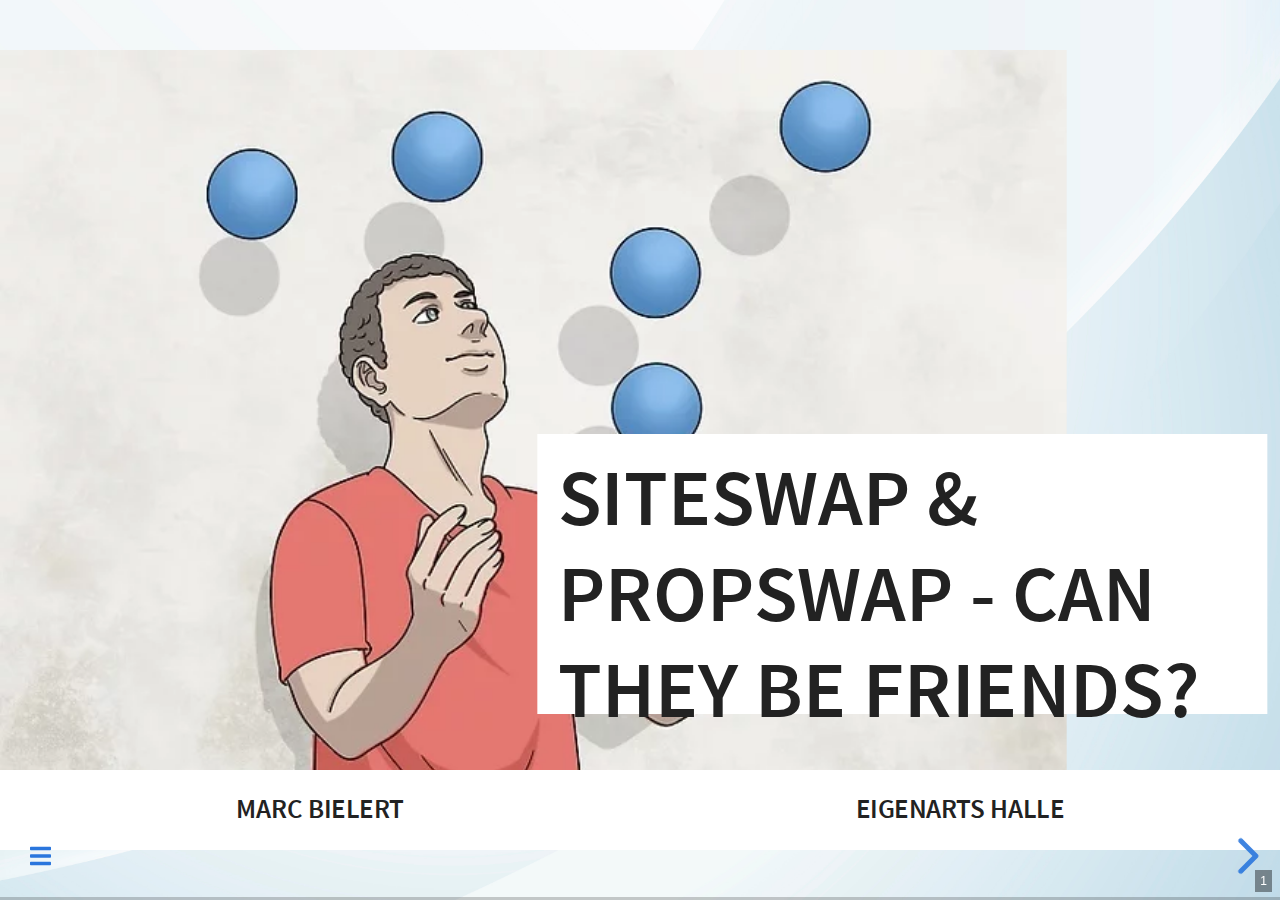
<file: SiteSwap_and_PropSwap_-_Can_they_be_friends/index.html>
<!DOCTYPE html>
<html lang="en">
  <head>
    <meta charset="utf-8" />
    <meta name="viewport" content="width=device-width, initial-scale=1.0, maximum-scale=1.0, user-scalable=no" />

    <title></title>
    <link rel="stylesheet" href="dist/reveal.css" />
    <link rel="stylesheet" href="dist/theme/white.css" id="theme" />
    <link rel="stylesheet" href="plugin/highlight/zenburn.css" />
	<link rel="stylesheet" href="css/layout.css" />
	<link rel="stylesheet" href="plugin/customcontrols/style.css">


    <script defer src="dist/fontawesome/all.min.js"></script>

	<script type="text/javascript">
		var forgetPop = true;
		function onPopState(event) {
			if(forgetPop){
				forgetPop = false;
			} else {
				parent.postMessage(event.target.location.href, "app://obsidian.md");
			}
        }
		window.onpopstate = onPopState;
		window.onmessage = event => {
			if(event.data == "reload"){
				window.document.location.reload();
			}
			forgetPop = true;
		}

		function fitElements(){
			const itemsToFit = document.getElementsByClassName('fitText');
			for (const item in itemsToFit) {
				if (Object.hasOwnProperty.call(itemsToFit, item)) {
					var element = itemsToFit[item];
					fitElement(element,1, 1000);
					element.classList.remove('fitText');
				}
			}
		}

		function fitElement(element, start, end){

			let size = (end + start) / 2;
			element.style.fontSize = `${size}px`;

			if(Math.abs(start - end) < 1){
				while(element.scrollHeight > element.offsetHeight){
					size--;
					element.style.fontSize = `${size}px`;
				}
				return;
			}

			if(element.scrollHeight > element.offsetHeight){
				fitElement(element, start, size);
			} else {
				fitElement(element, size, end);
			}		
		}


		document.onreadystatechange = () => {
			fitElements();
			if (document.readyState === 'complete') {
				if (window.location.href.indexOf("?export") != -1){
					parent.postMessage(event.target.location.href, "app://obsidian.md");
				}
				if (window.location.href.indexOf("print-pdf") != -1){
					let stateCheck = setInterval(() => {
						clearInterval(stateCheck);
						window.print();
					}, 250);
				}
			}
	};


        </script>
  </head>
  <body>
    <div class="reveal">
      <div class="slides"><section  data-markdown><script type="text/template">

<!-- .slide: class="drop" data-background-image="Bilder/blue-abstract-gradient-wave-wallpaper.jpg" -->
<p style="line-height: 0" class="reset-paragraph image-paragraph"><img src="Bilder/aid12637-v4-728px-Juggle-Five-Balls-Step-15.jpg.jfif" alt="" style="position: absolute; left: 0px; top: 0px; height: 1200px; min-height: 1200px; width: .jfifpx; display: flex; flex-direction: column; align-items: center; justify-content: space-evenly" class="reset-margin"></img></p>


<div class="has-light-background reset-margin" style="background-color: white; padding: 30px; box-sizing: border-box; position: absolute; left: 806.4px; top: 576px; height: 420px; min-height: 420px; width: 1094.3999999999999px; display: flex; flex-direction: column; align-items: flex-start; justify-content: space-evenly" align="left">

# SiteSwap & PropSwap - can they be friends?<!-- .element: style="font-size: 120px" -->
</div>
<div class="has-light-background reset-margin flex-even" style="background-color: #FFFFFFFF; position: absolute; left: 0px; top: 1080px; height: 120px; min-height: 120px; width: 1920px; display: flex; flex-direction: row; align-items: center; justify-content: space-evenly" >

# Marc Bielert<!-- .element: style="font-size: 40px" -->
# EigenArts Halle<!-- .element: style="font-size: 40px" -->
</div>
</script></section><section  data-markdown><script type="text/template">
<!-- .slide: data-background-image="Bilder/blue-abstract-gradient-wave-wallpaper.jpg" -->
# What are SiteSwaps

- Developed in 1991 by Bengt Magnussen and Bruce Tiemann, among others.
- describes the chronological sequence and temporal relation of events
 (i.e. after how many beats an object is thrown again)

- can use mathematical algorithms to
	- check patterns for validity
	- create new patterns from old ones
	- increase or decrease the number of objects in a valid pattern
</script></section><section  data-markdown><script type="text/template">
<!-- .slide: data-background-image="Bilder/blue-abstract-gradient-wave-wallpaper.jpg" -->
# What are PropSwaps

- Developed in 2016 by Craig Quat
- Describes the place of interaction with objects as well as the sequence of these interactions
</script></section><section  data-markdown><script type="text/template">
<!-- .slide: data-background-image="Bilder/blue-abstract-gradient-wave-wallpaper.jpg" -->
# Categorization of SiteSwaps with Process Formations<!-- .element: style="font-size: 60px" -->

- A special feature of Craig's theory is the classification of patterns with the help of the so-called "Process Formations
- these give an indication of the difficulty of patterns (in terms of the necessary capacity to process them)
</script></section><section  data-markdown><script type="text/template">
<!-- .slide: data-background-image="Bilder/blue-abstract-gradient-wave-wallpaper.jpg" -->
## Associated

- (44) - (fountain) : synchro lateral 
- 4 : asyncro lateral  
- (4x4x) : synchro bilateral 
- 552 (4 Ball cascade) : asynchro bilateral 
</script></section><section  data-markdown><script type="text/template">
<!-- .slide: data-background-image="Bilder/blue-abstract-gradient-wave-wallpaper.jpg" -->
## Disassociated

- (6,4) : syncro lateral
- 64 asyncro lateral
- 4x2x  (shower) syncro bilateral
- 51 (shower) asyncro bilateralal
</script></section><section  data-markdown><script type="text/template">
<!-- .slide: data-background-image="Bilder/blue-abstract-gradient-wave-wallpaper.jpg" -->
# How can we translate from one to the other
</script></section><section  data-markdown><script type="text/template">
<!-- .slide: data-background-image="Bilder/blue-abstract-gradient-wave-wallpaper.jpg" -->
## Siteswap 423

<p style="line-height: 0" class="reset-paragraph image-paragraph"><img src="Bilder/423 1.gif" alt="" ></img></p>


- lets start with Siteswap 423
- We track the order of the three objects: Red, Green and Black
- the pattern repeats only after 6 cycles
- Now we assign a path/lane to each object according to PropSwap notation
- 1 2 3 2 1 3  --> the last 3 in the pattern is played crosswise to stay in the right-left rhythm
</script></section><section  data-markdown><script type="text/template">
<!-- .slide: data-background-image="Bilder/blue-abstract-gradient-wave-wallpaper.jpg" -->
Siteswap | Hand | Objekt | PropSwap
---|---|---|---
4|R|Black|1
2|L|Red|2
3|R|Green|3
4|L|Red|2
2|R|Black|1
3|L|Green|3

<p style="line-height: 0" class="reset-paragraph image-paragraph"><img src="Bilder/423_SS2PS.png" alt="" style="width: 1100px"></img></p>

</script></section><section  data-markdown><script type="text/template">
<!-- .slide: data-background-image="Bilder/blue-abstract-gradient-wave-wallpaper.jpg" -->
- PropSwap Pattern: **1 2 3 2 1 3**
- To follow the rules of Propswap we make a cyclic-shift
- **2 3 2 1 3 1**
- and have a functional prop swap pattern.
</script></section><section  data-markdown><script type="text/template">
<!-- .slide: data-background-image="Bilder/blue-abstract-gradient-wave-wallpaper.jpg" -->
### Siteswap 3 (Kaskade)

Siteswap | Hand | Objekt | PropSwap
---|---|---|---
3|R|Rot|2
3|L|Grün|1
3|R|Blau|3
3|L|Rot|2
3|R|Grün|1
3|L|Blau|3

<p style="line-height: 0" class="reset-paragraph image-paragraph"><img src="Bilder/ss51.jpg" alt="" ></img></p>


Resulting PropSwap Pattern: 2 1 3 *
</script></section><section  data-markdown><script type="text/template">
<!-- .slide: data-background-image="Bilder/blue-abstract-gradient-wave-wallpaper.jpg" -->
# SiteSwap Patterns with a "1"
</script></section><section  data-markdown><script type="text/template">
<!-- .slide: data-background-image="Bilder/blue-abstract-gradient-wave-wallpaper.jpg" -->
### Siteswap 51 (Shower)

Siteswap | Hand | Objekt | PropSwap
---|---|---|---
5|R|Red|1
1|L|Green|2
5|R|Green |2
1|L|Blue|3
5|R|Blue|3
1|L|Red|1

<p style="line-height: 0" class="reset-paragraph image-paragraph"><img src="Bilder/20220601_160906.jpg" alt="" ></img></p>

PropSwap: 2 2 3 3 1 1
</script></section><section  data-markdown><script type="text/template">
<!-- .slide: data-background-image="Bilder/blue-abstract-gradient-wave-wallpaper.jpg" -->
### Siteswap 441

Siteswap | Hand | Objekt | PropSwap
---|---|---|---
4|R|Red|1
4|L|Green|2
1|R|Blue |3
4|L|Blue|3
4|R|Red|1
1|L|Green|2
4|R|Green|2
4|L|Blue|3
1|R|Red|1

<p style="line-height: 0" class="reset-paragraph image-paragraph"><img src="Bilder/20220601_175319.jpg" alt="" ></img></p>

PropSwap : 2 3 3 1 2 2 3 1 1 *
</script></section><section  data-markdown><script type="text/template">
<!-- .slide: data-background-image="Bilder/blue-abstract-gradient-wave-wallpaper.jpg" -->
# Issues with SiteSwap "1"

- when using a siteswap 1, the resulting propswap pattern, while used on a juggleboard with 2 people, becomes "slow" - i have to wait a lot on the ball returning to "immidiatly" use it again
- one way to "solve" this is to just touch it first with one hand and roll with the second
- technically this is "not correct", as nothing does indicate a different behaviour 
- personally, patterns that use the same row/ball right after another doesnt feel exciting or interesting
</script></section><section  data-markdown><script type="text/template">
<!-- .slide: data-background-image="Bilder/blue-abstract-gradient-wave-wallpaper.jpg" -->
# Patterns with a gap

Siteswap patterns with a gap (0) in it creates interesting PropSwap Patterns.
The 0 can be used to perform other actions and allows for complex sequencing patterns.
</script></section><section  data-markdown><script type="text/template">
<!-- .slide: data-background-image="Bilder/blue-abstract-gradient-wave-wallpaper.jpg" -->
## Siteswap 504


Siteswap | Hand | Objekt | PropSwap
---|---|---|---
5|R|Red|1
0|L|Empty |0
4|R|Green | 2
5|L|Blue| 3
0|R|Empty|0
4|L|Red|1
5|R|Green|2
0|L|Empty|0
4|R|Blue|3

<p style="line-height: 0" class="reset-paragraph image-paragraph"><img src="Bilder/20220601_175332.jpg" alt="" ></img></p>


- because we dont start with 0 or 1 in PropSwap, we cyclic-shift the pattern
- PropSwap: 2 3 0 1 2 0 3 1 0 *
</script></section><section  data-markdown><script type="text/template">
<!-- .slide: data-background-image="Bilder/blue-abstract-gradient-wave-wallpaper.jpg" -->
# Complex Patterns

> complex patterns in terms of lenght that result from most siteswaps are actually a good way for experienced jugglers to increase their sequencing capacity (it takes quite some concentration and practice because patterns are long and not too easy to remember)
 </script></section><section  data-markdown><script type="text/template">
<!-- .slide: data-background-image="Bilder/blue-abstract-gradient-wave-wallpaper.jpg" -->
### Siteswap 552

Siteswap | Hand | Objekt | PropSwap
---|---|---|---
5|R|Red|2
5|L|Green |3
2|R|Blue | 4
5|L|Yellow| 5
5|R|Blue|4
2|L|Red|2
5|R|Green|3
5|L|Red|2
2|R|Yellow|5
5|R|Blue|4
5|L|Yellow|5
2|R|Green|3
</script></section><section  data-markdown><script type="text/template"><p style="line-height: 0" class="reset-paragraph image-paragraph"><img src="Bilder/20220601_191242.jpg" alt="" ></img></p>

<!-- .slide: data-background-image="Bilder/blue-abstract-gradient-wave-wallpaper.jpg" -->
> PropSwap:  2  3  4 5  4  2  3  2  5 4 5 3
</script></section><section  data-markdown><script type="text/template">
<!-- .slide: data-background-image="Bilder/blue-abstract-gradient-wave-wallpaper.jpg" -->
### Siteswap 64

<p style="line-height: 0" class="reset-paragraph image-paragraph"><img src="Bilder/20220601_191303.jpg" alt="" ></img></p>

> PropSwap : 2 3 4 5 1 3 2 5 4 3 1 5

- this is actually a nice and easy one, one hand doing 3 lanes alternativly, the other 2
</script></section><section  data-markdown><script type="text/template">
<!-- .slide: data-background-image="Bilder/blue-abstract-gradient-wave-wallpaper.jpg" -->
## Beauty beyond words =)

- Start with 6 Ball SiteSwap Pattern: 7 7 4 7 5 
- we eleminate the 5 (and go to 5 ball )
- 7 7 4 7 0
- we construct the propswap

<p style="line-height: 0" class="reset-paragraph image-paragraph"><img src="Bilder/20220601_201612.jpg" alt="" ></img></p>


> PropSwap: 2 3 4 5 0 1 4 2 3 0 5 2 1 4 0 3 1 5 2 0 4 5 3 1 0 *
</script></section><section  data-markdown><script type="text/template">
<!-- .slide: data-background-image="Bilder/blue-abstract-gradient-wave-wallpaper.jpg" -->
# Converting from PropSwap to SiteSwap

- we wont find new patterns
- it might be interesting to see similarities

>Prop Swap | Site Swap
>--- | ---
>2345 | 4
>23412315 | 44834458
>12345* | 5
</script></section><section  data-markdown><script type="text/template">
<!-- .slide: data-background-image="Bilder/blue-abstract-gradient-wave-wallpaper.jpg" -->
# Final thoughts

- once patterns become to complex, its more about memorization
- there are interesting patterns to be found, especially within the realm of using "0"
- there is still much more to explore (passing patterns, prechac variations etc...)
- personally i would say - yes they can be friends 😜



</script></section></div>
    </div>

    <script src="dist/reveal.js"></script>

    <script src="plugin/markdown/markdown.js"></script>
    <script src="plugin/highlight/highlight.js"></script>
    <script src="plugin/zoom/zoom.js"></script>
    <script src="plugin/notes/notes.js"></script>
    <script src="plugin/math/math.js"></script>
	<script src="plugin/mermaid/mermaid.js"></script>
	<script src="plugin/chart/chart.min.js"></script>
	<script src="plugin/chart/plugin.js"></script>
	<script src="plugin/menu/menu.js"></script>
	<script src="plugin/customcontrols/plugin.js"></script>

    <script>
      function extend() {
        var target = {};
        for (var i = 0; i < arguments.length; i++) {
          var source = arguments[i];
          for (var key in source) {
            if (source.hasOwnProperty(key)) {
              target[key] = source[key];
            }
          }
        }
        return target;
      }

	  function isLight(color) {
		let hex = color.replace('#', '');

		// convert #fff => #ffffff
		if(hex.length == 3){
			hex = `${hex[0]}${hex[0]}${hex[1]}${hex[1]}${hex[2]}${hex[2]}`;
		}

		const c_r = parseInt(hex.substr(0, 2), 16);
		const c_g = parseInt(hex.substr(2, 2), 16);
		const c_b = parseInt(hex.substr(4, 2), 16);
		const brightness = ((c_r * 299) + (c_g * 587) + (c_b * 114)) / 1000;
		return brightness > 155;
	}

	var bgColor = getComputedStyle(document.documentElement).getPropertyValue('--r-background-color').trim();

	if(isLight(bgColor)){
		document.body.classList.add('has-light-background');
	} else {
		document.body.classList.add('has-dark-background');
	}

      // default options to init reveal.js
      var defaultOptions = {
        controls: true,
        progress: true,
        history: true,
        center: true,
        transition: 'default', // none/fade/slide/convex/concave/zoom
        plugins: [
          RevealMarkdown,
          RevealHighlight,
          RevealZoom,
          RevealNotes,
          RevealMath.MathJax3,
		  RevealMermaid,
		  RevealChart,
		  RevealCustomControls,
		  RevealMenu,
        ],

		mathjax3: {
			mathjax: 'plugin/math/mathjax/tex-mml-chtml.js',
		},

		customcontrols: {
			controls: [
			]
		},
		menu: {
			loadIcons: false
		}
      };

      // options from URL query string
      var queryOptions = Reveal().getQueryHash() || {};

      var options = extend(defaultOptions, {"width":1920,"height":1200,"margin":0,"controls":true,"controlsTutorial":true,"progress":true,"slideNumber":true,"navigationMode":"default","transition":"slide","transitionSpeed":"slow"}, queryOptions);
    </script>

    <script>
      Reveal.initialize(options);
    </script>
  </body>
</html>
</file>
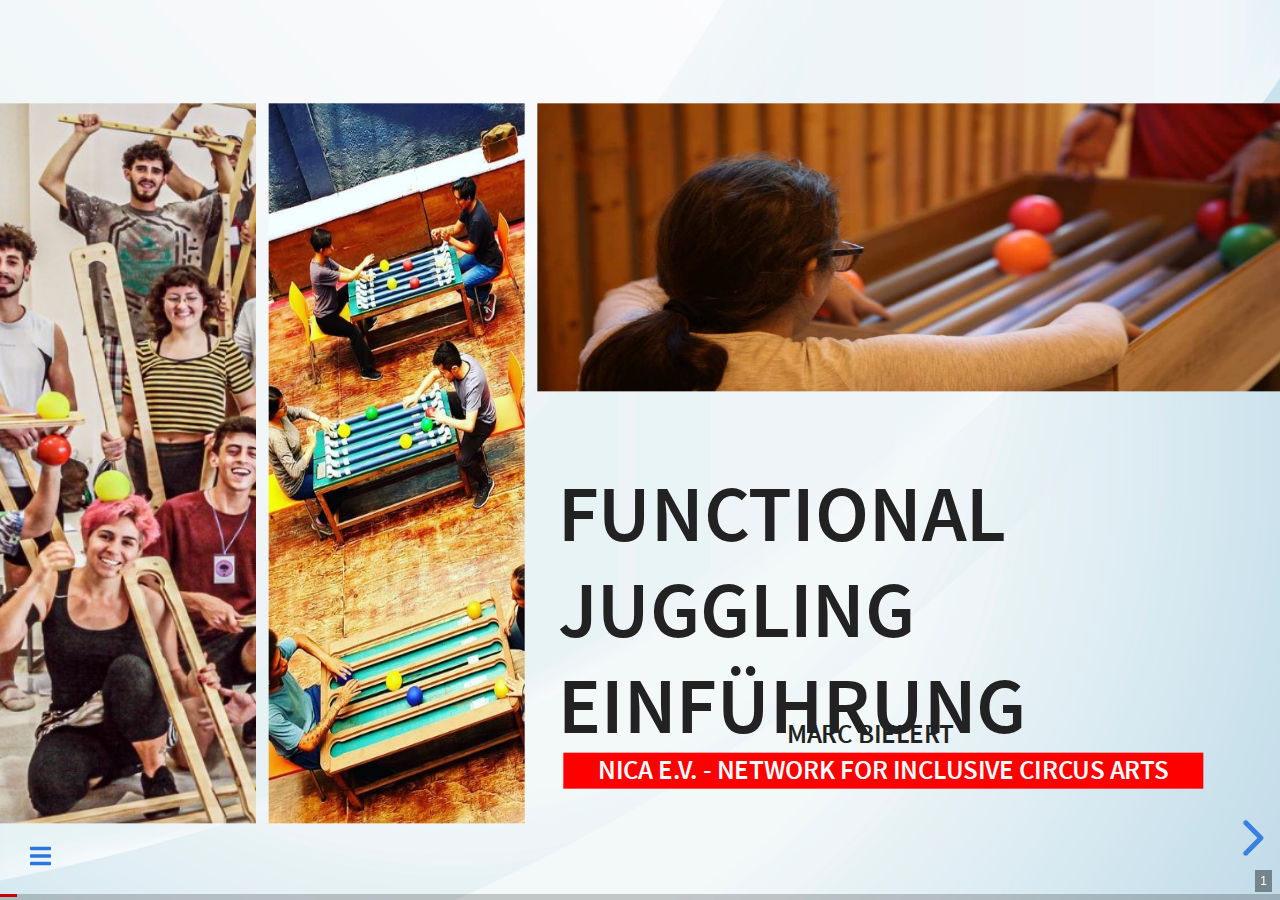
<file: Vortrag_Workshop_ICA/index.html>
<!DOCTYPE html>
<html lang="en">
  <head>
    <meta charset="utf-8" />
    <meta name="viewport" content="width=device-width, initial-scale=1.0, maximum-scale=1.0, user-scalable=no" />

    <title></title>
    <link rel="stylesheet" href="dist/reveal.css" />
    <link rel="stylesheet" href="dist/theme/white.css" id="theme" />
    <link rel="stylesheet" href="plugin/highlight/zenburn.css" />
	<link rel="stylesheet" href="css/layout.css" />
	<link rel="stylesheet" href="plugin/customcontrols/style.css">



    <script defer src="dist/fontawesome/all.min.js"></script>

	<script type="text/javascript">
		var forgetPop = true;
		function onPopState(event) {
			if(forgetPop){
				forgetPop = false;
			} else {
				parent.postMessage(event.target.location.href, "app://obsidian.md");
			}
        }
		window.onpopstate = onPopState;
		window.onmessage = event => {
			if(event.data == "reload"){
				window.document.location.reload();
			}
			forgetPop = true;
		}

		function fitElements(){
			const itemsToFit = document.getElementsByClassName('fitText');
			for (const item in itemsToFit) {
				if (Object.hasOwnProperty.call(itemsToFit, item)) {
					var element = itemsToFit[item];
					fitElement(element,1, 1000);
					element.classList.remove('fitText');
				}
			}
		}

		function fitElement(element, start, end){

			let size = (end + start) / 2;
			element.style.fontSize = `${size}px`;

			if(Math.abs(start - end) < 1){
				while(element.scrollHeight > element.offsetHeight){
					size--;
					element.style.fontSize = `${size}px`;
				}
				return;
			}

			if(element.scrollHeight > element.offsetHeight){
				fitElement(element, start, size);
			} else {
				fitElement(element, size, end);
			}		
		}


		document.onreadystatechange = () => {
			fitElements();
			if (document.readyState === 'complete') {
				if (window.location.href.indexOf("?export") != -1){
					parent.postMessage(event.target.location.href, "app://obsidian.md");
				}
				if (window.location.href.indexOf("print-pdf") != -1){
					let stateCheck = setInterval(() => {
						clearInterval(stateCheck);
						window.print();
					}, 250);
				}
			}
	};


        </script>
  </head>
  <body>
    <div class="reveal">
      <div class="slides"><section  data-markdown><script type="text/template"><!-- .slide: class="drop" data-background-image="Bilder/blue-abstract-gradient-wave-wallpaper.jpg" -->
<div class="" style="position: absolute; left: 0px; top: 0px; height: 1080px; width: 1920px; min-height: 1080px; display: flex; flex-direction: column; align-items: center; justify-content: center" absolute="true">

<img src="Bilder/Screenshot 2022-04-15 232237.jpg" alt="" style="position: absolute; left: 0%; top: 0%; height: 100%; width: 20%; display: flex; flex-direction: column; align-items: center; justify-content: center; object-fit: fill">

<img src="Bilder/Screenshot 2022-04-15 231342.jpg" alt="" style="position: absolute; left: 21%; top: 0%; height: 100%; width: 20%; display: flex; flex-direction: column; align-items: center; justify-content: center; object-fit: fill">

<img src="Bilder/Screenshot 2022-04-15 230447 2.jpg" alt="" style="position: absolute; left: 42%; top: 0%; height: 40%; width: 60%; display: flex; flex-direction: column; align-items: center; justify-content: center; object-fit: fill">

<div class="has-light-background" style="background-color: #FFFFFF00; padding: 30px; box-sizing: border-box; position: absolute; left: 42%; top: 50%; height: 25%; width: 57%; display: flex; flex-direction: column; align-items: flex-start; justify-content: space-evenly" align="left">

# Functional Juggling Einführung<!-- .element: style="font-size: 120px" -->
</div>
<div class="has-light-background flex-even" style="background-color: #FFFFFF00; position: absolute; left: 41%; top: 82%; height: 15%; width: 54%; display: flex; flex-direction: row; align-items: center; justify-content: center" >

# Marc Bielert<!-- .element: style="font-size: 40px" -->
</div>
<div class="has-dark-background flex-even" style="background-color: red; position: absolute; left: 44%; top: 92%; height: 5%; width: 50%; display: flex; flex-direction: row; align-items: center; justify-content: center" >

# NICA e.V. - Network for inclusive circus arts<!-- .element: style="font-size: 40px" -->
</div>
</div></script></section><section  data-markdown><script type="text/template"><!-- .slide: class="drop" data-background-image="Bilder/blue-abstract-gradient-wave-wallpaper.jpg" -->
<div class="" style="position: absolute; left: 0px; top: 0px; height: 1080px; width: 1920px; min-height: 1080px; display: flex; flex-direction: column; align-items: center; justify-content: center" absolute="true">

<div class="has-light-background" style="background-color: #FFFFFF00; padding: 0px; box-sizing: border-box; position: absolute; left: 0%; top: 0%; height: 100%; width: 34%; display: flex; flex-direction: column; align-items: center; justify-content: space-evenly" align="justify">

<img src="Bilder/Screenshot 2022-04-15 231342.jpg" alt="" style="width: 650px; object-fit: fill">

</div>
<div class="has-light-background" style="background-color: #FFFFFF22; padding: 0px; box-sizing: border-box; position: absolute; left: 34%; top: 0%; height: 100%; width: 66%; display: flex; flex-direction: column; align-items: center; justify-content: space-evenly" align="justify">

# Übersicht 
- Philosophie und Ziele
- Entstehung und Überblick
- Grundlagen
- 5-Schritte Methode
- Process Formations
-  Funktionale Integration
- Solo, Social, Mixed 
- Räumliche Anordnung
- <mark>Das Juggleboard</mark>
- Grundmuster
- Primary Composition
- Horizontales Spiel
- Non-verbale Vermittlungstechniken
- Soziale Einzelaktivität
- Funktionale Transformation
- Die Zukunft / Mitmachen

</div>
</div></script></section><section ><section data-markdown><script type="text/template"><!-- .slide: class="drop" data-background-image="Bilder/Vortrag Workshop ICA-20231111200456933.webp" -->
<div class="" style="position: absolute; left: 0px; top: 0px; height: 1080px; width: 1920px; min-height: 1080px; display: flex; flex-direction: column; align-items: center; justify-content: center" absolute="true">

<div class="has-light-background" style="background-color: #FFFFFF00; padding: 30px; box-sizing: border-box; position: absolute; left: 5%; top: 5%; height: 20%; width: 80%; display: flex; flex-direction: column; align-items: center; justify-content: center" align="center">

<div class="block">

# Philosophie und Ziele 
</div>



</div>
</div></script></section><section data-markdown><script type="text/template"><!-- .slide: class="drop" data-background-image="Bilder/blue-abstract-gradient-wave-wallpaper.jpg" -->
<div class="" style="position: absolute; left: 0px; top: 0px; height: 1080px; width: 1920px; min-height: 1080px; display: flex; flex-direction: column; align-items: center; justify-content: center" absolute="true">

<div class="has-dark-background" style="background-color: #FF000000; padding: 00px; box-sizing: border-box; position: absolute; left: 0%; top: 15%; height: 100%; width: 100%; display: flex; flex-direction: column; align-items: center; justify-content: space-evenly" align="justify">

<img src="Bilder/inclusionbg.png" alt="" style="opacity: 0.8; position: absolute; left: 0%; top: 10%; height: 80%; width: 100%; display: flex; flex-direction: column; align-items: center; justify-content: center; object-fit: fill">

</div>
<!-- .slide: data-background-image="Bilder/blue-abstract-gradient-wave-wallpaper.jpg" -->
<div class="has-light-background" style="background-color: #FFFFFF00; padding: 60px; box-sizing: border-box; position: absolute; left: 0%; top: 5%; height: 40%; width: 100%; display: flex; flex-direction: column; align-items: center; justify-content: space-evenly" align="justify">

- Inklusiv: Jeder Mensch, egal welchen Alters oder mit welchen Fähigkeiten / Einschränkungen<!-- .element: style="font-size: 60px" -->
- Alltagsrelevante Bewegungsförderung<!-- .element: style="font-size: 60px" -->
- Anpassbar an individuelle Ziele<!-- .element: style="font-size: 60px" -->
- Dient als Modell, um zu erklären und zu verstehen, wie man Hindernisse in Möglichkeiten umwandeln kann.<!-- .element: style="font-size: 60px" -->
</div>
</div></script></section></section><section ><section data-markdown><script type="text/template"><!-- .slide: class="drop" data-background-image="Bilder/Vortrag Workshop ICA-20231111200456933.webp" -->
<div class="" style="position: absolute; left: 0px; top: 0px; height: 1080px; width: 1920px; min-height: 1080px; display: flex; flex-direction: column; align-items: center; justify-content: center" absolute="true">

<div class="has-light-background" style="background-color: #FFFFFF00; padding: 30px; box-sizing: border-box; position: absolute; left: 5%; top: 5%; height: 20%; width: 80%; display: flex; flex-direction: column; align-items: center; justify-content: center" align="center">

<div class="block">

# Entstehung und Überblick 
</div>



</div>
</div></script></section><section data-markdown><script type="text/template"><!-- .slide: class="drop" data-background-image="Bilder/blue-abstract-gradient-wave-wallpaper.jpg" -->
<div class="" style="position: absolute; left: 0px; top: 0px; height: 1080px; width: 1920px; min-height: 1080px; display: flex; flex-direction: column; align-items: center; justify-content: center" absolute="true">

# About Craig<!-- .element: style="font-size: 0px; color: white" -->
<div class="has-dark-background" style="background-color: #FF000000; padding: 0px; box-sizing: border-box; position: absolute; left: 0%; top: 0%; height: 80%; width: 70%; display: flex; flex-direction: column; align-items: center; justify-content: space-evenly" align="justify">

<img src="Bilder/craig.jpg" alt="" style="width: 2000px; object-fit: fill">

</div>
<div class="has-dark-background" style="background-color: #FF0000; padding: 20px; box-sizing: border-box; position: absolute; left: 50%; top: 38%; height: 55%; width: 50%; display: flex; flex-direction: column; align-items: center; justify-content: space-evenly" align="justify">

- Craig Quat<!-- .element: style="color: white" -->
- entwickelte die Methodik ca. 2010<!-- .element: style="color: white" -->
- zusammenarbeit mit Kliniken, Neurowissenschaftlern & Therapiezentren<!-- .element: style="color: white" -->
- Gründung des “Collective”-Netzwerk in mittlerweile über 20 Ländern<!-- .element: style="color: white" -->
</div>

<img src="Bilder/images.png" alt="" style="position: absolute; left: 60%; top: 5%; height: 20%; width: 40%; display: flex; flex-direction: column; align-items: center; justify-content: center; object-fit: fill">
</div></script></section></section><section ><section data-markdown><script type="text/template"><!-- .slide: class="drop" data-background-image="Bilder/Vortrag Workshop ICA-20231111200456933.webp" -->
<div class="" style="position: absolute; left: 0px; top: 0px; height: 1080px; width: 1920px; min-height: 1080px; display: flex; flex-direction: column; align-items: center; justify-content: center" absolute="true">

<div class="has-light-background" style="background-color: #FFFFFF00; padding: 30px; box-sizing: border-box; position: absolute; left: 5%; top: 5%; height: 20%; width: 80%; display: flex; flex-direction: column; align-items: center; justify-content: center" align="center">

<div class="block">

# Grundlagen
</div>



</div>
</div></script></section><section data-markdown><script type="text/template"><!-- .slide: class="drop" data-background-image="Bilder/blue-abstract-gradient-wave-wallpaper.jpg" -->
<div class="" style="position: absolute; left: 0px; top: 0px; height: 1080px; width: 1920px; min-height: 1080px; display: flex; flex-direction: column; align-items: center; justify-content: center" absolute="true">

<div class="has-light-background" style="background-color: #FFFFFF00; padding: 0px; box-sizing: border-box; position: absolute; left: 0%; top: 0%; height: 100%; width: 100%; display: flex; flex-direction: column; align-items: center; justify-content: center" align="center">

<div class="block">

<img src="Bilder/abhuva_light_gray_background_presentation_wallpaper_modern_calm_5f46873f-d6cd-4c9b-90d7-0a22db3f9b8b (1).jpg" alt="" style="object-fit: scale-down">

</div>



</div>
<div class="has-light-background" style="background-color: #FFFFFFFF; padding: 0px; box-sizing: border-box; position: absolute; left: 40%; top: 0%; height: 100%; width: 60%; display: flex; flex-direction: column; align-items: center; justify-content: center" align="center">

</div>
<div class="has-light-background" style="background-color: #FFFFFF00; padding: 30px; box-sizing: border-box; position: absolute; left: 40%; top: 0%; height: 10%; width: 60%; display: flex; flex-direction: column; align-items: center; justify-content: center" align="center">

<div class="block">

### Quat Props Definition des Jonglierens
</div>



</div>
<div class="has-light-background" style="background-color: #FFFFFF00; padding: 30px; box-sizing: border-box; position: absolute; left: 0%; top: 10%; height: 100%; width: 40%; display: flex; flex-direction: column; align-items: center; justify-content: center" align="center">


</div>
<div class="has-light-background" style="background-color: #FFFFFF00; padding: 30px; box-sizing: border-box; position: absolute; left: 50%; top: 10%; height: 100%; width: 50%; display: flex; flex-direction: column; align-items: flex-start; justify-content: space-evenly" align="left">

<div class="block">

<div class="callout callout-color2">
<div class="callout-title">
<div class="callout-icon">

<i class="fas fa-fire-alt" ></i>


</div>
<div class="callout-title-inner">

Definition

</div>
</div>
<div class="callout-content">

eine kontinuierliche Abfolge von geordneten, räumlich und zeitlich aufeinander abgestimmten, orbitalen Ereignissen

</div>
</div>
<!-- .element: style="width: 90%" -->
</div>



</div>
</div></script></section><section data-markdown><script type="text/template"><!-- .slide: class="drop" data-background-image="Bilder/blue-abstract-gradient-wave-wallpaper.jpg" -->
<div class="" style="position: absolute; left: 0px; top: 0px; height: 1080px; width: 1920px; min-height: 1080px; display: flex; flex-direction: column; align-items: center; justify-content: center" absolute="true">

<div class="has-light-background" style="background-color: #FFFFFF00; padding: 0px; box-sizing: border-box; position: absolute; left: 0%; top: 0%; height: 100%; width: 100%; display: flex; flex-direction: column; align-items: center; justify-content: center" align="center">

<div class="block">

<img src="Bilder/abhuva_light_gray_background_presentation_wallpaper_modern_calm_5f46873f-d6cd-4c9b-90d7-0a22db3f9b8b (1).jpg" alt="" style="object-fit: scale-down">

</div>



</div>
<div class="has-light-background" style="background-color: #FFFFFFFF; padding: 0px; box-sizing: border-box; position: absolute; left: 40%; top: 0%; height: 100%; width: 60%; display: flex; flex-direction: column; align-items: center; justify-content: center" align="center">

</div>
<div class="has-light-background" style="background-color: #FFFFFF00; padding: 30px; box-sizing: border-box; position: absolute; left: 40%; top: 0%; height: 10%; width: 60%; display: flex; flex-direction: column; align-items: center; justify-content: center" align="center">

<div class="block">

### Methodische Reihen
</div>



</div>
<div class="has-light-background" style="background-color: #FFFFFF00; padding: 30px; box-sizing: border-box; position: absolute; left: 0%; top: 10%; height: 100%; width: 40%; display: flex; flex-direction: column; align-items: center; justify-content: center" align="center">

<div class="block">

<img src="Bilder/Screenshot 2022-04-12 142356.jpg" alt="" style="object-fit: scale-down">

<img src="Bilder/Screenshot 2022-04-12 142417.jpg" alt="" style="object-fit: scale-down">

</div>



</div>
<div class="has-light-background" style="background-color: #FFFFFF00; padding: 30px; box-sizing: border-box; position: absolute; left: 50%; top: 10%; height: 100%; width: 50%; display: flex; flex-direction: column; align-items: flex-start; justify-content: space-evenly" align="left">

<div class="block">

- Beim Erlernen des **Springens** mit dieser Methode wird die Bewegung kontinuierlich erlebt.
- Bei traditionellen Ansätzen des **Jonglieren-Lernens** erfolgt die volle Erfahrung erst, wenn die Fertigkeit beherrscht wird.
</div>



</div>
</div></script></section><section data-markdown><script type="text/template"><!-- .slide: class="drop" data-background-image="Bilder/blue-abstract-gradient-wave-wallpaper.jpg" -->
<div class="" style="position: absolute; left: 0px; top: 0px; height: 1080px; width: 1920px; min-height: 1080px; display: flex; flex-direction: column; align-items: center; justify-content: center" absolute="true">

<div class="has-light-background" style="background-color: #FFFFFF00; padding: 0px; box-sizing: border-box; position: absolute; left: 0%; top: 0%; height: 100%; width: 100%; display: flex; flex-direction: column; align-items: center; justify-content: center" align="center">

<div class="block">

<img src="Bilder/abhuva_light_gray_background_presentation_wallpaper_modern_calm_5f46873f-d6cd-4c9b-90d7-0a22db3f9b8b (1).jpg" alt="" style="object-fit: scale-down">

</div>



</div>
<div class="has-light-background" style="background-color: #FFFFFFFF; padding: 0px; box-sizing: border-box; position: absolute; left: 40%; top: 0%; height: 100%; width: 60%; display: flex; flex-direction: column; align-items: center; justify-content: center" align="center">

</div>
<div class="has-light-background" style="background-color: #FFFFFF00; padding: 30px; box-sizing: border-box; position: absolute; left: 40%; top: 0%; height: 10%; width: 60%; display: flex; flex-direction: column; align-items: center; justify-content: center" align="center">

<div class="block">

### Lernprozess im Fokus
</div>

 

</div>
<div class="has-light-background" style="background-color: #FFFFFF00; padding: 30px; box-sizing: border-box; position: absolute; left: 0%; top: 10%; height: 100%; width: 40%; display: flex; flex-direction: column; align-items: center; justify-content: center" align="center">

<div class="block">

<img src="Bilder/Vortrag Workshop ICA-20231111210546480.webp" alt="" style="width: 400px; object-fit: fill">

<img src="Bilder/Vortrag Workshop ICA-20231111210546575.webp" alt="" style="width: 400px; object-fit: fill">

</div>



</div>
<div class="has-light-background" style="background-color: #FFFFFF00; padding: 30px; box-sizing: border-box; position: absolute; left: 50%; top: 10%; height: 100%; width: 50%; display: flex; flex-direction: column; align-items: flex-start; justify-content: space-evenly" align="left">

<div class="block">

- etwas als Teil des eigenen Lernprozesses zu erleben
- Beim Jonglieren besteht weniger ein physisches Risiko des Scheiterns, sondern ein emotionales
</div>



</div>
</div></script></section><section data-markdown><script type="text/template"><!-- .slide: class="drop" data-background-image="Bilder/blue-abstract-gradient-wave-wallpaper.jpg" -->
<div class="" style="position: absolute; left: 0px; top: 0px; height: 1080px; width: 1920px; min-height: 1080px; display: flex; flex-direction: column; align-items: center; justify-content: center" absolute="true">

<div class="has-light-background" style="background-color: #FFFFFF00; padding: 0px; box-sizing: border-box; position: absolute; left: 0%; top: 0%; height: 100%; width: 100%; display: flex; flex-direction: column; align-items: center; justify-content: center" align="center">

<div class="block">

<img src="Bilder/abhuva_light_gray_background_presentation_wallpaper_modern_calm_5f46873f-d6cd-4c9b-90d7-0a22db3f9b8b (1).jpg" alt="" style="object-fit: scale-down">

</div>



</div>
<div class="has-light-background" style="background-color: #FFFFFFFF; padding: 0px; box-sizing: border-box; position: absolute; left: 40%; top: 0%; height: 100%; width: 60%; display: flex; flex-direction: column; align-items: center; justify-content: center" align="center">

</div>
<div class="has-light-background" style="background-color: #FFFFFF00; padding: 30px; box-sizing: border-box; position: absolute; left: 40%; top: 0%; height: 10%; width: 60%; display: flex; flex-direction: column; align-items: center; justify-content: center" align="center">

<div class="block">

### Zone der proximalen Entwicklung
</div>



</div>
<div class="has-light-background" style="background-color: #FFFFFF00; padding: 30px; box-sizing: border-box; position: absolute; left: 0%; top: 10%; height: 100%; width: 40%; display: flex; flex-direction: column; align-items: center; justify-content: center" align="center">

<div class="block">

- der Bereich zwischen dem, was ein/e Lernende/r ohne Hilfe tun kann, und dem, was ein/e Lernende/r mit Anleitung tun kann<!-- .element: style="color: #FFFFFF" -->
- Als Trainer:in ist es unser Ziel und unsere Verantwortung, das genaue Niveau der Herausforderung zu steuern und zu regulieren, so dass es innerhalb der höchsten Grenzen der ZPD einer Person liegt.<!-- .element: style="color: #FFFFFF" -->
</div>



</div>
<div class="has-light-background" style="background-color: #FFFFFF00; padding: 30px; box-sizing: border-box; position: absolute; left: 50%; top: 10%; height: 100%; width: 50%; display: flex; flex-direction: column; align-items: flex-start; justify-content: space-evenly" align="left">

<div class="block">

<img src="Bilder/Screenshot 2022-04-17 214237.jpg" alt="" style="width: 600px; object-fit: fill">

<img src="Bilder/zpd1.png" alt="" style="width: 600px; object-fit: fill">

</div>



</div>
</div></script></section><section data-markdown><script type="text/template"><!-- .slide: class="drop" data-background-image="Bilder/blue-abstract-gradient-wave-wallpaper.jpg" -->
<div class="" style="position: absolute; left: 0px; top: 0px; height: 1080px; width: 1920px; min-height: 1080px; display: flex; flex-direction: column; align-items: center; justify-content: center" absolute="true">

<div class="has-light-background" style="background-color: #FFFFFF00; padding: 0px; box-sizing: border-box; position: absolute; left: 0%; top: 0%; height: 100%; width: 100%; display: flex; flex-direction: column; align-items: center; justify-content: center" align="center">

<div class="block">

<img src="Bilder/abhuva_light_gray_background_presentation_wallpaper_modern_calm_5f46873f-d6cd-4c9b-90d7-0a22db3f9b8b (1).jpg" alt="" style="object-fit: scale-down">

</div>



</div>
<div class="has-light-background" style="background-color: #FFFFFFFF; padding: 0px; box-sizing: border-box; position: absolute; left: 40%; top: 0%; height: 100%; width: 60%; display: flex; flex-direction: column; align-items: center; justify-content: center" align="center">

</div>
<div class="has-light-background" style="background-color: #FFFFFF00; padding: 30px; box-sizing: border-box; position: absolute; left: 40%; top: 0%; height: 10%; width: 60%; display: flex; flex-direction: column; align-items: center; justify-content: center" align="center">

<div class="block">

# flow state
</div>



</div>
<div class="has-light-background" style="background-color: #FFFFFF00; padding: 30px; box-sizing: border-box; position: absolute; left: 0%; top: 10%; height: 100%; width: 40%; display: flex; flex-direction: column; align-items: center; justify-content: center" align="center">

<div class="block">

<img src="Bilder/Mihaly_Csikszentmihalyi.jpg" alt="" style="object-fit: scale-down">

</div>



</div>
<div class="has-light-background" style="background-color: #FFFFFF00; padding: 30px; box-sizing: border-box; position: absolute; left: 50%; top: 10%; height: 100%; width: 50%; display: flex; flex-direction: column; align-items: flex-start; justify-content: space-evenly" align="left">

<div class="block">

- eingeführt 1975 by Mihály Csíkszentmihályi
- Flow kann bei der Steuerung eines komplexen, schnell ablaufenden Geschehens im Bereich zwischen Überforderung und Unterforderung entstehen. 
- Der Flow-Zugang und das Flow-Erleben sind individuell unterschiedlich. 
</div>



</div>
</div></script></section><section data-markdown><script type="text/template"><!-- .slide: class="drop" -->
<div class="" style="position: absolute; left: 0px; top: 0px; height: 1080px; width: 1920px; min-height: 1080px; display: flex; flex-direction: column; align-items: center; justify-content: center" absolute="true">

<div class="has-light-background" style="background-color: #FFFFFF00; padding: 00px; box-sizing: border-box; position: absolute; left: 0%; top: 0%; height: 100%; width: 100%; display: flex; flex-direction: column; align-items: center; justify-content: space-evenly" align="justify">

<img src="Bilder/background-test.png" alt="" style="opacity: 1; width: 2000px; object-fit: fill">

</div>
<div class="has-light-background" style="background-color: #FFFFFF00; padding: 00px; box-sizing: border-box; position: absolute; left: 5%; top: 5%; height: 90%; width: 45%; display: flex; flex-direction: column; align-items: center; justify-content: space-evenly" align="justify">



#### Der Flow State ist geprägt durch:

- das Gefühl, den eigenen Herausforderungen gewachsen zu sein (ausgewogenes Verhältnis zwischen Aufgabenschwierigkeit und Lösungskompetenz).
- konzentrierte Aufmerksamkeit auf ein begrenztes, überschaubares Handlungsfeld.
- klare Rückmeldungen zu den Aktivitäten (sofort erkennbarer Handlungserfolg).
- Verschmelzung von Handeln und Bewusstsein (keine externe Welt existiert).
- vollständiges Eintauchen in die Tätigkeit.
- verändertes Zeitgefühl (vollständiges Hier und Jetzt).
- Selbstbelohnung der Tätigkeit (kein Bedarf an externem Lob).

</div>
</div></script></section><section data-markdown><script type="text/template"><!-- .slide: class="drop" data-background-image="Bilder/blue-abstract-gradient-wave-wallpaper.jpg" -->
<div class="" style="position: absolute; left: 0px; top: 0px; height: 1080px; width: 1920px; min-height: 1080px; display: flex; flex-direction: column; align-items: center; justify-content: center" absolute="true">

<div class="has-light-background" style="background-color: #FFFFFF00; padding: 0px; box-sizing: border-box; position: absolute; left: 0%; top: 0%; height: 100%; width: 100%; display: flex; flex-direction: column; align-items: center; justify-content: center" align="center">

<div class="block">

<img src="Bilder/abhuva_light_gray_background_presentation_wallpaper_modern_calm_5f46873f-d6cd-4c9b-90d7-0a22db3f9b8b (1).jpg" alt="" style="object-fit: scale-down">

</div>



</div>
<div class="has-light-background" style="background-color: #FFFFFFFF; padding: 0px; box-sizing: border-box; position: absolute; left: 40%; top: 0%; height: 100%; width: 60%; display: flex; flex-direction: column; align-items: center; justify-content: center" align="center">

</div>
<div class="has-light-background" style="background-color: #FFFFFF00; padding: 30px; box-sizing: border-box; position: absolute; left: 40%; top: 0%; height: 10%; width: 60%; display: flex; flex-direction: column; align-items: center; justify-content: center" align="center">

<div class="block">

# flow state diagram
</div>

 

</div>
<div class="has-light-background" style="background-color: #FFFFFF00; padding: 30px; box-sizing: border-box; position: absolute; left: 0%; top: 10%; height: 100%; width: 40%; display: flex; flex-direction: column; align-items: center; justify-content: center" align="center">


</div>
<div class="has-light-background" style="background-color: #FFFFFF00; padding: 30px; box-sizing: border-box; position: absolute; left: 50%; top: 10%; height: 100%; width: 50%; display: flex; flex-direction: column; align-items: flex-start; justify-content: space-evenly" align="left">

<div class="block">

<img src="Bilder/Screenshot 2022-04-15 150955.jpg" alt="" style="width: 1000px; object-fit: fill">

</div>



</div>
</div></script></section><section data-markdown><script type="text/template"><!-- .slide: class="drop" -->
<div class="" style="position: absolute; left: 0px; top: 0px; height: 1080px; width: 1920px; min-height: 1080px; display: flex; flex-direction: column; align-items: center; justify-content: center" absolute="true">

<div class="has-light-background" style="background-color: #FFFFFF00; padding: 00px; box-sizing: border-box; position: absolute; left: 0%; top: 0%; height: 100%; width: 100%; display: flex; flex-direction: column; align-items: center; justify-content: space-evenly" align="justify">

<img src="Bilder/background-test.png" alt="" style="opacity: 1; width: 2000px; object-fit: fill">

</div>
<div class="has-light-background" style="background-color: #FFFFFF00; padding: 00px; box-sizing: border-box; position: absolute; left: 5%; top: 5%; height: 90%; width: 45%; display: flex; flex-direction: column; align-items: center; justify-content: space-evenly" align="justify">



#### Wie wir Flow erzeugen:

1. Klare Zielvorgaben und sofortiges Feedback
2. Intensive, fokussierte Konzentration auf eine bestimmte Aufgabe
3. Balance zwischen Fähigkeiten und Anforderungen
4. Gefühl der persönlichen Kontrolle und Handlungsfähigkeit in Bezug auf die Aufgabe

</div>
</div></script></section><section data-markdown><script type="text/template"><!-- .slide: class="drop" data-background-image="Bilder/blue-abstract-gradient-wave-wallpaper.jpg" -->
<div class="" style="position: absolute; left: 0px; top: 0px; height: 1080px; width: 1920px; min-height: 1080px; display: flex; flex-direction: column; align-items: center; justify-content: center" absolute="true">

<div class="has-light-background" style="background-color: #FFFFFF00; padding: 0px; box-sizing: border-box; position: absolute; left: -10%; top: 0%; height: 100%; width: 100%; display: flex; flex-direction: column; align-items: center; justify-content: center" align="center">

<div class="block">

<img src="Bilder/Vortrag Workshop ICA-20231111212225277.webp" alt="" style="width: 1800px; object-fit: fill">

</div>


</div>
<div class="has-light-background" style="background-color: #FFFFFF00; padding: 0px; box-sizing: border-box; position: absolute; left: 0%; top: 0%; height: 100%; width: 100%; display: flex; flex-direction: column; align-items: center; justify-content: center" align="center">

<img src="Bilder/Vortrag Workshop ICA-20231111212025942.webp" alt="" style="object-fit: scale-down">

</div>
<div class="has-light-background" style="background-color: #FFFFFF00; padding: 10px; box-sizing: border-box; position: absolute; left: 30%; top: 0%; height: 10%; width: 70%; display: flex; flex-direction: column; align-items: center; justify-content: flex-start" align="top">

<div class="block">

# was Lernen zugänglich macht<!-- .element: style="font-size: 70px" -->
</div>


</div>
<div class="has-light-background" style="background-color: #FFFFFF00; padding: 10px; box-sizing: border-box; position: absolute; left: 50%; top: 10%; height: 80%; width: 50%; display: flex; flex-direction: column; align-items: center; justify-content: flex-start" align="top">





- wo wir den Ausgangspunkt der Erfahrung festlegen
- wie wir das Ergebnis der Tätigkeit definieren
- das Lernmodell, das wir anwenden, um die Fähigkeiten zu entwickeln

</div>
</div></script></section><section data-markdown><script type="text/template"><!-- .slide: class="drop" data-background-image="Bilder/blue-abstract-gradient-wave-wallpaper.jpg" -->
<div class="" style="position: absolute; left: 0px; top: 0px; height: 1080px; width: 1920px; min-height: 1080px; display: flex; flex-direction: column; align-items: center; justify-content: center" absolute="true">

<div class="has-light-background" style="background-color: #FFFFFF00; padding: 0px; box-sizing: border-box; position: absolute; left: -10%; top: 0%; height: 100%; width: 100%; display: flex; flex-direction: column; align-items: center; justify-content: center" align="center">

<div class="block">

<img src="Bilder/Vortrag Workshop ICA-20231111214733311.webp" alt="" style="width: 1700px; object-fit: fill">

</div>


</div>
<div class="has-light-background" style="background-color: #FFFFFF00; padding: 0px; box-sizing: border-box; position: absolute; left: 0%; top: 0%; height: 100%; width: 100%; display: flex; flex-direction: column; align-items: center; justify-content: center" align="center">

<img src="Bilder/Vortrag Workshop ICA-20231111212025942.webp" alt="" style="object-fit: scale-down">

</div>
<div class="has-light-background" style="background-color: #FFFFFF00; padding: 10px; box-sizing: border-box; position: absolute; left: 30%; top: 0%; height: 10%; width: 70%; display: flex; flex-direction: column; align-items: center; justify-content: flex-start" align="top">

<div class="block">

# speziell für das Erlernen der Wurfjonglage<!-- .element: style="font-size: 56px" -->
</div>


</div>
<div class="has-light-background" style="background-color: #FFFFFF00; padding: 10px; box-sizing: border-box; position: absolute; left: 50%; top: 10%; height: 80%; width: 50%; display: flex; flex-direction: column; align-items: center; justify-content: flex-start" align="top">






- Jonglieren ist nicht seine Handlung, sondern seine Erfahrung
- Jonglieren beginnt nicht mit der Kaskade des 3-Bälle-Werfens
- wenn möglich die (komplette) Erfahrung der Aktivität in den Lernprozess einbeziehen

</div>
</div></script></section><section data-markdown><script type="text/template"><!-- .slide: class="drop" data-background-image="Bilder/blue-abstract-gradient-wave-wallpaper.jpg" -->
<div class="" style="position: absolute; left: 0px; top: 0px; height: 1080px; width: 1920px; min-height: 1080px; display: flex; flex-direction: column; align-items: center; justify-content: center" absolute="true">

<div class="has-light-background" style="background-color: #FFFFFF00; padding: 0px; box-sizing: border-box; position: absolute; left: 0%; top: 0%; height: 100%; width: 100%; display: flex; flex-direction: column; align-items: center; justify-content: center" align="center">

<div class="block">

<img src="Bilder/Vortrag Workshop ICA-20231111214733617.webp" alt="" style="width: 2000px; object-fit: fill">

</div>


</div>
<div class="has-light-background" style="background-color: #FFFFFF00; padding: 0px; box-sizing: border-box; position: absolute; left: 0%; top: 0%; height: 100%; width: 100%; display: flex; flex-direction: column; align-items: center; justify-content: center" align="center">

<img src="Bilder/Vortrag Workshop ICA-20231111211403608.webp" alt="" style="object-fit: scale-down">

</div>
<div class="has-light-background" style="background-color: #FFFFFF00; padding: 10px; box-sizing: border-box; position: absolute; left: 0%; top: 0%; height: 10%; width: 70%; display: flex; flex-direction: column; align-items: center; justify-content: flex-start" align="top">

<div class="block">

# Unsere Lösung<!-- .element: style="font-size: 70px" -->
</div>


</div>
<div class="has-light-background" style="background-color: #FFFFFF00; padding: 10px; box-sizing: border-box; position: absolute; left: 0%; top: 10%; height: 80%; width: 50%; display: flex; flex-direction: column; align-items: center; justify-content: flex-start" align="top">







- wir versuchen, Wege zu finden, die es den Teilnehmenden ermöglichen, die vollständige Erfahrung (der Bewegung) zu machen 
- wir versuchen, die notwendigen internen Konzepte / Grundvoraussetzungen zu entwickeln

</div>
</div></script></section><section data-markdown><script type="text/template"><!-- .slide: class="drop" data-background-image="Bilder/blue-abstract-gradient-wave-wallpaper.jpg" -->
<div class="" style="position: absolute; left: 0px; top: 0px; height: 1080px; width: 1920px; min-height: 1080px; display: flex; flex-direction: column; align-items: center; justify-content: center" absolute="true">

<div class="has-light-background" style="background-color: #AAFFFF00; padding: 0px; box-sizing: border-box; position: absolute; left: 0%; top: 0%; height: 100%; width: 100%; display: flex; flex-direction: column; align-items: center; justify-content: center" align="center">

<div class="block">

<img src="Bilder/Vortrag Workshop ICA-20231111214733617.webp" alt="" style="width: 2000px; object-fit: fill">

</div>


</div>
<div class="has-dark-background" style="background-color: #666666FF; padding: 0px; box-sizing: border-box; position: absolute; left: 0%; top: 60%; height: 40%; width: 100%; display: flex; flex-direction: column; align-items: center; justify-content: center" align="center">

</div>
<div class="has-light-background" style="background-color: #99999900; padding: 0px; box-sizing: border-box; position: absolute; left: 0%; top: 0%; height: 40%; width: 40%; display: flex; flex-direction: column; align-items: center; justify-content: center" align="center">

<img src="Bilder/Vortrag Workshop ICA-20231111222359390.webp" alt="" style="width: 800px; object-fit: fill">

</div>
<div class="has-light-background" style="background-color: #99999900; padding: 25px; box-sizing: border-box; position: absolute; left: 0%; top: 0%; height: 20%; width: 25%; display: flex; flex-direction: column; align-items: flex-start; justify-content: space-evenly" align="left">

<div class="block">

**Unser Verständniss von "Funktionalem" Jonglieren**<!-- .element: style="font-size: 48px" -->
</div>


</div>
<div class="has-light-background" style="background-color: #99999900; padding: 25px; box-sizing: border-box; position: absolute; left: 0%; top: 60%; height: 40%; width: 40%; display: flex; flex-direction: column; align-items: flex-start; justify-content: space-evenly" align="left">

<div class="block">

- Interaktionen mit dem Jonglieren werden als funktional betrachtet, wenn die Absicht besteht, etwas anderes zu erreichen als nur den Ausdruck des Jonglierens selbst.<!-- .element: style="color: #FFFFFF" -->

</div>

<!-- .element: style="color: #FFFFFF" -->
</div>
<div class="has-light-background" style="background-color: #FF999900; padding: 25px; box-sizing: border-box; position: absolute; left: 60%; top: 60%; height: 40%; width: 40%; display: flex; flex-direction: column; align-items: flex-start; justify-content: space-evenly" align="left">

<div class="block">

- Funktionales Jonglieren ist Jonglieren, nur mit etwas anderen Erwartungen an die Ergebnisse.
</div>

<!-- .element: style="color: #FFFFFF" -->
</div>
</div></script></section></section><section ><section data-markdown><script type="text/template"><!-- .slide: class="drop" data-background-image="Bilder/Vortrag Workshop ICA-20231111200456933.webp" -->
<div class="" style="position: absolute; left: 0px; top: 0px; height: 1080px; width: 1920px; min-height: 1080px; display: flex; flex-direction: column; align-items: center; justify-content: center" absolute="true">

<div class="has-light-background" style="background-color: #FFFFFF00; padding: 30px; box-sizing: border-box; position: absolute; left: 5%; top: 5%; height: 20%; width: 80%; display: flex; flex-direction: column; align-items: center; justify-content: center" align="center">

<div class="block">

# Die 5 Schritte Methode
</div>



</div>
</div></script></section><section data-markdown><script type="text/template"><!-- .slide: class="drop" data-background-image="Bilder/blue-abstract-gradient-wave-wallpaper.jpg" -->
<div class="" style="position: absolute; left: 0px; top: 0px; height: 1080px; width: 1920px; min-height: 1080px; display: flex; flex-direction: column; align-items: center; justify-content: center" absolute="true">

<div class="has-light-background" style="background-color: #FFFFFF00; padding: 0px; box-sizing: border-box; position: absolute; left: 0%; top: 0%; height: 100%; width: 100%; display: flex; flex-direction: column; align-items: center; justify-content: center" align="center">

<div class="block">

<img src="Bilder/Vortrag Workshop ICA-20231111214733617.webp" alt="" style="width: 2000px; object-fit: fill">

</div>


</div>
<div class="has-light-background" style="background-color: #FFFFFF00; padding: 0px; box-sizing: border-box; position: absolute; left: 0%; top: 0%; height: 100%; width: 100%; display: flex; flex-direction: column; align-items: center; justify-content: center" align="center">

<img src="Bilder/Vortrag Workshop ICA-20231111211403608.webp" alt="" style="object-fit: scale-down">

</div>
<div class="has-light-background" style="background-color: #FFFFFF00; padding: 10px; box-sizing: border-box; position: absolute; left: 0%; top: 0%; height: 10%; width: 70%; display: flex; flex-direction: column; align-items: center; justify-content: flex-start" align="top">

<div class="block">

# Schritt 1 : Konzepte zuerst<!-- .element: style="font-size: 80px" -->
</div>


</div>
<div class="has-light-background" style="background-color: #FFFFFF00; padding: 10px; box-sizing: border-box; position: absolute; left: 0%; top: 10%; height: 80%; width: 50%; display: flex; flex-direction: column; align-items: center; justify-content: flex-start" align="top">








**Body / Floor Juggling** 
- Abbau von Ängsten 
- Steigerung der Motivation (leicht zugängliche Herausforderungen)
- gesicherte Erfolge 
- Wahrnehmung der Entwicklung verschiedener Fähigkeiten

> **Übung 1** : Floor Juggling <br>
> **Übung 2** : Body Juggling

</div>
</div></script></section><section data-markdown><script type="text/template"><!-- .slide: class="drop" data-background-image="Bilder/blue-abstract-gradient-wave-wallpaper.jpg" -->
<div class="" style="position: absolute; left: 0px; top: 0px; height: 1080px; width: 1920px; min-height: 1080px; display: flex; flex-direction: column; align-items: center; justify-content: center" absolute="true">

<div class="has-light-background" style="background-color: #FFFFFF00; padding: 0px; box-sizing: border-box; position: absolute; left: 0%; top: 0%; height: 100%; width: 100%; display: flex; flex-direction: column; align-items: center; justify-content: center" align="center">

<div class="block">

<img src="Bilder/Vortrag Workshop ICA-20231111214733617.webp" alt="" style="width: 2000px; object-fit: fill">

</div>


</div>
<div class="has-light-background" style="background-color: #FFFFFF00; padding: 0px; box-sizing: border-box; position: absolute; left: 0%; top: 0%; height: 100%; width: 100%; display: flex; flex-direction: column; align-items: center; justify-content: center" align="center">

<img src="Bilder/Vortrag Workshop ICA-20231111211403608.webp" alt="" style="object-fit: scale-down">

</div>
<div class="has-light-background" style="background-color: #FFFFFF00; padding: 10px; box-sizing: border-box; position: absolute; left: 0%; top: 0%; height: 10%; width: 70%; display: flex; flex-direction: column; align-items: center; justify-content: flex-start" align="top">

<div class="block">

# Kreativer Ausdruck<!-- .element: style="font-size: 80px" -->
</div>


</div>
<div class="has-light-background" style="background-color: #FFFFFF00; padding: 10px; box-sizing: border-box; position: absolute; left: 0%; top: 10%; height: 80%; width: 50%; display: flex; flex-direction: column; align-items: center; justify-content: flex-start" align="top">







- Kreativität und Selbstausdruck fördern
- Persönliche Bindung zur Aktivität aufbauen
- Steigerung der Motivation
- Einige benötigen zusätzliche Anleitung oder Ermutigung

</div>
</div></script></section><section data-markdown><script type="text/template"><!-- .slide: class="drop" data-background-image="Bilder/blue-abstract-gradient-wave-wallpaper.jpg" -->
<div class="" style="position: absolute; left: 0px; top: 0px; height: 1080px; width: 1920px; min-height: 1080px; display: flex; flex-direction: column; align-items: center; justify-content: center" absolute="true">

<div class="has-light-background" style="background-color: #FFFFFF00; padding: 0px; box-sizing: border-box; position: absolute; left: 0%; top: 0%; height: 100%; width: 100%; display: flex; flex-direction: column; align-items: center; justify-content: center" align="center">

<div class="block">

<img src="Bilder/Vortrag Workshop ICA-20231111214733617.webp" alt="" style="width: 2000px; object-fit: fill">

</div>


</div>
<div class="has-light-background" style="background-color: #FFFFFF00; padding: 0px; box-sizing: border-box; position: absolute; left: 0%; top: 0%; height: 100%; width: 100%; display: flex; flex-direction: column; align-items: center; justify-content: center" align="center">

<img src="Bilder/Vortrag Workshop ICA-20231111211403608.webp" alt="" style="object-fit: scale-down">

</div>
<div class="has-light-background" style="background-color: #FFFFFF00; padding: 10px; box-sizing: border-box; position: absolute; left: 0%; top: 0%; height: 10%; width: 70%; display: flex; flex-direction: column; align-items: center; justify-content: flex-start" align="top">

<div class="block">

# Schritt 2 : Sequenzen<!-- .element: style="font-size: 60px" -->
</div>


</div>
<div class="has-light-background" style="background-color: #FFFFFF00; padding: 10px; box-sizing: border-box; position: absolute; left: 0%; top: 10%; height: 80%; width: 50%; display: flex; flex-direction: column; align-items: center; justify-content: flex-start" align="top">






**"Die Kuh springt über den Mond"**

spielerische, narrative Anweisungen

1. 312 (Siteswap) Übungen 
  (über den Mond, durch den Mond)
2. seitliche Säulenwürfe (aus dem  Stall heraus und in den Stall hinein)
3. Bi-laterale Sequenzierung (zwischen den Ställen)

> mögliche Hilfe durch den Einsatz der Technik des "Schattenjonglierens".

</div>
</div></script></section><section data-markdown><script type="text/template"><!-- .slide: class="drop" data-background-image="Bilder/blue-abstract-gradient-wave-wallpaper.jpg" -->
<div class="" style="position: absolute; left: 0px; top: 0px; height: 1080px; width: 1920px; min-height: 1080px; display: flex; flex-direction: column; align-items: center; justify-content: center" absolute="true">

<div class="has-light-background" style="background-color: #FFFFFF00; padding: 0px; box-sizing: border-box; position: absolute; left: 0%; top: 0%; height: 100%; width: 100%; display: flex; flex-direction: column; align-items: center; justify-content: center" align="center">

<div class="block">

<img src="Bilder/discussion.png" alt="" style="width: 2500px; object-fit: fill">

</div>


</div>
<div class="has-light-background" style="background-color: #FFFFFF00; padding: 0px; box-sizing: border-box; position: absolute; left: 0%; top: 0%; height: 100%; width: 100%; display: flex; flex-direction: column; align-items: center; justify-content: center" align="center">

<img src="Bilder/Vortrag Workshop ICA-20231111211403608.webp" alt="" style="object-fit: scale-down">

</div>
<div class="has-light-background" style="background-color: #FFFFFF00; padding: 10px; box-sizing: border-box; position: absolute; left: 0%; top: 0%; height: 10%; width: 70%; display: flex; flex-direction: column; align-items: center; justify-content: flex-start" align="top">

<div class="block">

# Schritt 3,4,5 : Klassische Methode<!-- .element: style="font-size: 60px" -->
</div>


</div>
<div class="has-light-background" style="background-color: #FFFFFF00; padding: 10px; box-sizing: border-box; position: absolute; left: 0%; top: 10%; height: 80%; width: 50%; display: flex; flex-direction: column; align-items: center; justify-content: flex-start" align="top">




- persönliche Trainingsmethode anwenden
- Es ist möglich, den Prozess schneller zu durchlaufen, da ein Großteil der Fähigkeiten bereits entwickelt wurde.
> **Aktivität**: Tauscht euch über Eure eigenen Methoden aus

</div>
</div></script></section><section data-markdown><script type="text/template"><!-- .slide: class="drop" data-background-image="Bilder/blue-abstract-gradient-wave-wallpaper.jpg" -->
<div class="" style="position: absolute; left: 0px; top: 0px; height: 1080px; width: 1920px; min-height: 1080px; display: flex; flex-direction: column; align-items: center; justify-content: center" absolute="true">

<div class="has-light-background" style="background-color: #AAFFFF00; padding: 0px; box-sizing: border-box; position: absolute; left: 0%; top: 0%; height: 100%; width: 100%; display: flex; flex-direction: column; align-items: center; justify-content: center" align="center">

<div class="block">

<img src="Bilder/Vortrag Workshop ICA-20231111214733311.webp" alt="" style="width: 2000px; object-fit: fill">

</div>


</div>
<div class="has-dark-background" style="background-color: #666666FF; padding: 0px; box-sizing: border-box; position: absolute; left: 0%; top: 60%; height: 40%; width: 100%; display: flex; flex-direction: column; align-items: center; justify-content: center" align="center">

</div>
<div class="has-light-background" style="background-color: #99999900; padding: 0px; box-sizing: border-box; position: absolute; left: 0%; top: 0%; height: 40%; width: 40%; display: flex; flex-direction: column; align-items: center; justify-content: center" align="center">

<img src="Bilder/Vortrag Workshop ICA-20231111222359390.webp" alt="" style="width: 800px; object-fit: fill">

</div>
<div class="has-light-background" style="background-color: #99999900; padding: 25px; box-sizing: border-box; position: absolute; left: 0%; top: 0%; height: 20%; width: 25%; display: flex; flex-direction: column; align-items: flex-start; justify-content: space-evenly" align="left">

<div class="block">

# Beispiele<!-- .element: style="font-size: 60px" -->
</div>


</div>
<div class="has-light-background" style="background-color: #99999900; padding: 25px; box-sizing: border-box; position: absolute; left: 0%; top: 60%; height: 40%; width: 40%; display: flex; flex-direction: column; align-items: flex-start; justify-content: space-evenly" align="left">

<div class="block">

- 5 Objekte Ultimates (Rollen oder Werfen), Werfen ist einfacher mit Ringen
- Schatten-Jonglage
</div>

<!-- .element: style="color: #FFFFFF" -->
</div>
<div class="has-light-background" style="background-color: #FF999900; padding: 25px; box-sizing: border-box; position: absolute; left: 60%; top: 60%; height: 40%; width: 40%; display: flex; flex-direction: column; align-items: flex-start; justify-content: space-evenly" align="left">

<div class="block">

- 2 Personen teilen sich 3 Bälle
- Eingeschränkte Ellbogen (Stretchband), russischer Stil
</div>

<!-- .element: style="color: #FFFFFF" -->
</div>
</div></script></section><section data-markdown><script type="text/template"><!-- .slide: class="drop" data-background-image="Bilder/blue-abstract-gradient-wave-wallpaper.jpg" -->
<div class="" style="position: absolute; left: 0px; top: 0px; height: 1080px; width: 1920px; min-height: 1080px; display: flex; flex-direction: column; align-items: center; justify-content: center" absolute="true">

<div class="has-light-background" style="background-color: #FFFFFF00; padding: 0px; box-sizing: border-box; position: absolute; left: 0%; top: 0%; height: 100%; width: 100%; display: flex; flex-direction: column; align-items: center; justify-content: center" align="center">

<div class="block">

<img src="Bilder/Vortrag Workshop ICA-20231111214733617.webp" alt="" style="width: 2000px; object-fit: fill">

</div>


</div>
<div class="has-light-background" style="background-color: #FFFFFF00; padding: 0px; box-sizing: border-box; position: absolute; left: 0%; top: 0%; height: 100%; width: 100%; display: flex; flex-direction: column; align-items: center; justify-content: center" align="center">

<img src="Bilder/Vortrag Workshop ICA-20231111211403608.webp" alt="" style="object-fit: scale-down">

</div>
<div class="has-light-background" style="background-color: #FFFFFF00; padding: 10px; box-sizing: border-box; position: absolute; left: 0%; top: 0%; height: 10%; width: 70%; display: flex; flex-direction: column; align-items: center; justify-content: flex-start" align="top">

<div class="block">

# Schlüsselkonzepte<!-- .element: style="font-size: 60px" -->
</div>


</div>
<div class="has-light-background" style="background-color: #FFFFFF00; padding: 10px; box-sizing: border-box; position: absolute; left: 0%; top: 10%; height: 80%; width: 50%; display: flex; flex-direction: column; align-items: center; justify-content: flex-start" align="top">





- Schwerpunkt auf sozialen und emotionalen Lernergebnissen
- Unterricht durch erzählerische Darstellung (im Gegensatz zu technischen Erklärungen)
- Raum für eigene Lösungen lassen  (im Gegensatz zu direkten Lösungen)
- kreativer Ausdruck ist Teil des Lernens und bietet persönliche Beziehung und Motivation
- strukturierte Erfolge bauen emotionale Widerstandsfähigkeit, Selbstvertrauen und Ausdauer auf

</div>
</div></script></section></section><section ><section data-markdown><script type="text/template"><!-- .slide: class="drop" data-background-image="Bilder/Vortrag Workshop ICA-20231111200456933.webp" -->
<div class="" style="position: absolute; left: 0px; top: 0px; height: 1080px; width: 1920px; min-height: 1080px; display: flex; flex-direction: column; align-items: center; justify-content: center" absolute="true">

<div class="has-light-background" style="background-color: #FFFFFF00; padding: 30px; box-sizing: border-box; position: absolute; left: 5%; top: 5%; height: 20%; width: 80%; display: flex; flex-direction: column; align-items: center; justify-content: center" align="center">

<div class="block">

# Process formations
</div>



</div>
</div></script></section><section data-markdown><script type="text/template"><!-- .slide: class="drop" -->
<div class="" style="position: absolute; left: 0px; top: 0px; height: 1080px; width: 1920px; min-height: 1080px; display: flex; flex-direction: column; align-items: center; justify-content: center" absolute="true">

<div class="has-light-background" style="background-color: #FFFFFF00; padding: 00px; box-sizing: border-box; position: absolute; left: 0%; top: 0%; height: 100%; width: 100%; display: flex; flex-direction: column; align-items: center; justify-content: space-evenly" align="justify">

<img src="Bilder/background-test.png" alt="" style="opacity: 1; width: 2000px; object-fit: fill">

</div>
<div class="has-light-background" style="background-color: #FFFFFFFF; padding: 00px; box-sizing: border-box; position: absolute; left: 68%; top: 32%; height: 40%; width: 23%; display: flex; flex-direction: column; align-items: center; justify-content: space-evenly" align="justify">


<div class="block">

<img src="Bilder/Binary_Form.png" alt="" style="width: 550px; object-fit: fill">

</div>



</div>
<div class="has-light-background" style="background-color: #FFFFFF00; padding: 00px; box-sizing: border-box; position: absolute; left: 0%; top: 0%; height: 100%; width: 100%; display: flex; flex-direction: column; align-items: center; justify-content: space-evenly" align="justify">

<img src="Bilder/background-test 1.png" alt="" style="opacity: 1; width: 2000px; object-fit: fill">

</div>


<div class="has-light-background" style="background-color: #FFFFFF00; padding: 00px; box-sizing: border-box; position: absolute; left: 5%; top: 5%; height: 90%; width: 45%; display: flex; flex-direction: column; align-items: center; justify-content: space-evenly" align="justify">







# Binäre Formen<!-- .element: style="font-size: 80px" -->

- Das Gehirn bestehet aus zwei Hälften: einer linken und einer rechten Seite.
- Die linke Seite des Gehirns steuert die rechte Seite des Körpers umgekehrt.
- Die binäre Aufteilung des Gehirns ist grundlegend, aber die Funktionalität ist komplexer und vielseitiger als eine einfache Symmetrie.

</div>
</div></script></section><section data-markdown><script type="text/template"><!-- .slide: class="drop" data-background-image="Bilder/blue-abstract-gradient-wave-wallpaper.jpg" -->
<div class="" style="position: absolute; left: 0px; top: 0px; height: 1080px; width: 1920px; min-height: 1080px; display: flex; flex-direction: column; align-items: center; justify-content: center" absolute="true">

<div class="has-light-background" style="background-color: #FFFFFF00; padding: 0px; box-sizing: border-box; position: absolute; left: 0%; top: 0%; height: 100%; width: 100%; display: flex; flex-direction: column; align-items: center; justify-content: center" align="center">

<div class="block">

<img src="Bilder/abhuva_light_gray_background_presentation_wallpaper_modern_calm_5f46873f-d6cd-4c9b-90d7-0a22db3f9b8b (1).jpg" alt="" style="object-fit: scale-down">

</div>



</div>
<div class="has-light-background" style="background-color: #FFFFFFFF; padding: 0px; box-sizing: border-box; position: absolute; left: 40%; top: 0%; height: 100%; width: 60%; display: flex; flex-direction: column; align-items: center; justify-content: center" align="center">

</div>
<div class="has-light-background" style="background-color: #FFFFFF00; padding: 30px; box-sizing: border-box; position: absolute; left: 40%; top: 0%; height: 10%; width: 60%; display: flex; flex-direction: column; align-items: center; justify-content: center" align="center">

<div class="block">

# Lateral / Bilateral
</div>



</div>
<div class="has-light-background" style="background-color: #FFFFFF00; padding: 30px; box-sizing: border-box; position: absolute; left: 0%; top: 10%; height: 100%; width: 40%; display: flex; flex-direction: column; align-items: center; justify-content: center" align="center">

<div class="block">

### Lateral
<img src="Bilder/Lateral.png" alt="" style="object-fit: scale-down">

### Bilateral
<img src="Bilder/Bilateral.png" alt="" style="object-fit: scale-down">

</div>



</div>
<div class="has-light-background" style="background-color: #FFFFFF00; padding: 30px; box-sizing: border-box; position: absolute; left: 50%; top: 10%; height: 100%; width: 50%; display: flex; flex-direction: column; align-items: flex-start; justify-content: space-evenly" align="left">

<div class="block">

- Wann immer etwas von der einen Seite des Körpers erlebt wird, muss die sensorische Information über diese Erfahrung (zuerst) an die entsprechende Seite des Gehirns übermittelt werden.
- Je nach dem Ergebnis der Interaktion muss die Information über die Erfahrung nun in eine von zwei Richtungen kommuniziert werden: lateral oder bilateral.
</div>



</div>
</div></script></section><section data-markdown><script type="text/template"><!-- .slide: class="drop" data-background-image="Bilder/blue-abstract-gradient-wave-wallpaper.jpg" -->
<div class="" style="position: absolute; left: 0px; top: 0px; height: 1080px; width: 1920px; min-height: 1080px; display: flex; flex-direction: column; align-items: center; justify-content: center" absolute="true">

<div class="has-light-background" style="background-color: #FFFFFF00; padding: 0px; box-sizing: border-box; position: absolute; left: 0%; top: 0%; height: 100%; width: 100%; display: flex; flex-direction: column; align-items: center; justify-content: center" align="center">

<div class="block">

<img src="Bilder/abhuva_light_gray_background_presentation_wallpaper_modern_calm_5f46873f-d6cd-4c9b-90d7-0a22db3f9b8b (1).jpg" alt="" style="object-fit: scale-down">

</div>



</div>
<div class="has-light-background" style="background-color: #FFFFFFFF; padding: 0px; box-sizing: border-box; position: absolute; left: 40%; top: 0%; height: 100%; width: 60%; display: flex; flex-direction: column; align-items: center; justify-content: center" align="center">

</div>
<div class="has-light-background" style="background-color: #FFFFFF00; padding: 30px; box-sizing: border-box; position: absolute; left: 40%; top: 0%; height: 10%; width: 60%; display: flex; flex-direction: column; align-items: center; justify-content: center" align="center">

<div class="block">

# Tabelle der Prozesse (Raum/Zeit)<!-- .element: style="font-size: 60px" -->
</div>



</div>
<div class="has-light-background" style="background-color: #FFFFFF00; padding: 30px; box-sizing: border-box; position: absolute; left: 0%; top: 10%; height: 100%; width: 40%; display: flex; flex-direction: column; align-items: center; justify-content: center" align="center">

<div class="block">

- Die Theorie der “Process Formations” ist eine tabellarische Auflistung, die die gesamten möglichen Kombinationen unserer (binären) Interaktionen mit Raum und Zeit auflistet.<!-- .element: style="color: #FFFFFF" -->
</div>



</div>
<div class="has-light-background" style="background-color: #FFFFFF00; padding: 30px; box-sizing: border-box; position: absolute; left: 50%; top: 10%; height: 100%; width: 50%; display: flex; flex-direction: column; align-items: flex-start; justify-content: space-evenly" align="left">

<div class="block">

<div class="has-light-background" style="background-color: #FFFFFF00; padding: 00px; box-sizing: border-box; position: absolute; left: 0%; top: 35%; height: 30%; width: 40%; display: flex; flex-direction: column; align-items: center; justify-content: space-evenly" align="justify">

# Raum <!-- .element: style="font-size: 60px" -->
- Lateral
- Bilateral
</div>

<div class="has-light-background" style="background-color: #FFFFFF00; padding: 00px; box-sizing: border-box; position: absolute; left: 30%; top: 35%; height: 30%; width: 40%; display: flex; flex-direction: column; align-items: center; justify-content: space-evenly" align="justify">

# Zeit<!-- .element: style="font-size: 60px" -->
- Synchron
- Asynchron
</div>

<div class="has-light-background" style="background-color: #FFFFFF00; padding: 00px; box-sizing: border-box; position: absolute; left: 60%; top: 35%; height: 30%; width: 40%; display: flex; flex-direction: column; align-items: center; justify-content: space-evenly" align="justify">

# Signal<!-- .element: style="font-size: 60px" -->
- Assoziiert
- Dissoziiert
</div>
</div>



</div>
</div></script></section><section data-markdown><script type="text/template"><!-- .slide: class="drop" -->
<div class="" style="position: absolute; left: 0px; top: 0px; height: 1080px; width: 1920px; min-height: 1080px; display: flex; flex-direction: column; align-items: center; justify-content: center" absolute="true">

<div class="has-light-background" style="background-color: #FFFFFF00; padding: 00px; box-sizing: border-box; position: absolute; left: 0%; top: 0%; height: 100%; width: 100%; display: flex; flex-direction: column; align-items: center; justify-content: space-evenly" align="justify">

<img src="Bilder/background-test.png" alt="" style="opacity: 1; width: 2000px; object-fit: fill">

</div>
<div class="has-light-background" style="background-color: #FFFFFFFF; padding: 00px; box-sizing: border-box; position: absolute; left: 68%; top: 32%; height: 40%; width: 23%; display: flex; flex-direction: column; align-items: center; justify-content: space-evenly" align="justify">


<div class="block">

<img src="Bilder/Raum-Lateral.png" alt="" style="width: 250px; object-fit: fill">

</div>



</div>
<div class="has-light-background" style="background-color: #FFFFFF00; padding: 00px; box-sizing: border-box; position: absolute; left: 0%; top: 0%; height: 100%; width: 100%; display: flex; flex-direction: column; align-items: center; justify-content: space-evenly" align="justify">

<img src="Bilder/background-test 1.png" alt="" style="opacity: 1; width: 2000px; object-fit: fill">

</div>


<div class="has-light-background" style="background-color: #FFFFFF00; padding: 00px; box-sizing: border-box; position: absolute; left: 5%; top: 5%; height: 90%; width: 45%; display: flex; flex-direction: column; align-items: center; justify-content: space-evenly" align="justify">



# Raum (lateral)<!-- .element: style="font-size: 60px" -->

- Eine laterale Beziehung zum Raum bedeutet, dass die Informationen nicht zwischen den beiden Großhirnhälften unseres Gehirns kreuzen müssen. Dies geschieht immer dann, wenn eine Interaktion auf einer Seite des Körpers stattfindet, die das Erleben der anderen Seite nicht beeinflusst.



</div>
</div></script></section><section data-markdown><script type="text/template"><!-- .slide: class="drop" data-background-image="Bilder/blue-abstract-gradient-wave-wallpaper.jpg" -->
<div class="" style="position: absolute; left: 0px; top: 0px; height: 1080px; width: 1920px; min-height: 1080px; display: flex; flex-direction: column; align-items: center; justify-content: center" absolute="true">

<div class="has-light-background" style="background-color: #FFFFFF00; padding: 0px; box-sizing: border-box; position: absolute; left: 0%; top: 0%; height: 100%; width: 100%; display: flex; flex-direction: column; align-items: center; justify-content: center" align="center">

<div class="block">

<img src="Bilder/abhuva_light_gray_background_presentation_wallpaper_modern_calm_5f46873f-d6cd-4c9b-90d7-0a22db3f9b8b (1).jpg" alt="" style="object-fit: scale-down">

</div>



</div>
<div class="has-light-background" style="background-color: #FFFFFFFF; padding: 0px; box-sizing: border-box; position: absolute; left: 40%; top: 0%; height: 100%; width: 60%; display: flex; flex-direction: column; align-items: center; justify-content: center" align="center">

</div>
<div class="has-light-background" style="background-color: #FFFFFF00; padding: 30px; box-sizing: border-box; position: absolute; left: 40%; top: 0%; height: 10%; width: 60%; display: flex; flex-direction: column; align-items: center; justify-content: center" align="center">

<div class="block">

# Raum (bilateral)<!-- .element: style="font-size: 60px" -->
</div>



</div>
<div class="has-light-background" style="background-color: #FFFFFF00; padding: 30px; box-sizing: border-box; position: absolute; left: 0%; top: 10%; height: 100%; width: 40%; display: flex; flex-direction: column; align-items: center; justify-content: center" align="center">

<div class="block">

- Bilaterale Beziehungen mit dem Raum erfordern die Kommunikation von Informationen zwischen den beiden Gehirnhälften. <!-- .element: style="color: #FFFFFF" -->
- Verschiedene Methoden können diese Interaktionen auslösen oder unterteilen.<!-- .element: style="color: #FFFFFF" -->
- 2 Arten von bilateralen Beziehungen<!-- .element: style="color: #FFFFFF" -->
	- Austausch von Objekten
	- Austausch von Orten
</div>



</div>
<div class="has-light-background" style="background-color: #FFFFFF00; padding: 30px; box-sizing: border-box; position: absolute; left: 50%; top: 10%; height: 100%; width: 50%; display: flex; flex-direction: column; align-items: flex-start; justify-content: space-evenly" align="left">

<div class="block">

<img src="Bilder/Raum-Bilateral (1).png" alt="" style="object-fit: scale-down">

</div>



</div>
</div></script></section><section data-markdown><script type="text/template"><!-- .slide: class="drop" -->
<div class="" style="position: absolute; left: 0px; top: 0px; height: 1080px; width: 1920px; min-height: 1080px; display: flex; flex-direction: column; align-items: center; justify-content: center" absolute="true">

<div class="has-light-background" style="background-color: #FFFFFF00; padding: 00px; box-sizing: border-box; position: absolute; left: 0%; top: 0%; height: 100%; width: 100%; display: flex; flex-direction: column; align-items: center; justify-content: space-evenly" align="justify">

<img src="Bilder/background-test.png" alt="" style="opacity: 1; width: 2000px; object-fit: fill">

</div>
<div class="has-light-background" style="background-color: #FFFFFFFF; padding: 00px; box-sizing: border-box; position: absolute; left: 68%; top: 32%; height: 40%; width: 23%; display: flex; flex-direction: column; align-items: center; justify-content: space-evenly" align="justify">


<div class="block">

<img src="Bilder/Time-Synch.png" alt="" style="width: 240px; object-fit: fill">

</div>



</div>
<div class="has-light-background" style="background-color: #FFFFFF00; padding: 00px; box-sizing: border-box; position: absolute; left: 0%; top: 0%; height: 100%; width: 100%; display: flex; flex-direction: column; align-items: center; justify-content: space-evenly" align="justify">

<img src="Bilder/background-test 1.png" alt="" style="opacity: 1; width: 2000px; object-fit: fill">

</div>


<div class="has-light-background" style="background-color: #FFFFFF00; padding: 00px; box-sizing: border-box; position: absolute; left: 5%; top: 5%; height: 90%; width: 45%; display: flex; flex-direction: column; align-items: center; justify-content: space-evenly" align="justify">



# Zeit (Synchron)<!-- .element: style="font-size: 60px" -->

- Ereignisse finden gleichzeitig statt
- Beispiel: das Werfen und Fangen von zwei Bällen zur gleichen Zeit.


</div>
</div></script></section><section data-markdown><script type="text/template"><!-- .slide: class="drop" -->
<div class="" style="position: absolute; left: 0px; top: 0px; height: 1080px; width: 1920px; min-height: 1080px; display: flex; flex-direction: column; align-items: center; justify-content: center" absolute="true">

<div class="has-light-background" style="background-color: #FFFFFF00; padding: 00px; box-sizing: border-box; position: absolute; left: 0%; top: 0%; height: 100%; width: 100%; display: flex; flex-direction: column; align-items: center; justify-content: space-evenly" align="justify">

<img src="Bilder/background-test.png" alt="" style="opacity: 1; width: 2000px; object-fit: fill">

</div>
<div class="has-light-background" style="background-color: #FFFFFFFF; padding: 00px; box-sizing: border-box; position: absolute; left: 68%; top: 32%; height: 40%; width: 23%; display: flex; flex-direction: column; align-items: center; justify-content: space-evenly" align="justify">


<div class="block">

<img src="Bilder/Time-Asynch.png" alt="" style="width: 230px; object-fit: fill">

</div>



</div>
<div class="has-light-background" style="background-color: #FFFFFF00; padding: 00px; box-sizing: border-box; position: absolute; left: 0%; top: 0%; height: 100%; width: 100%; display: flex; flex-direction: column; align-items: center; justify-content: space-evenly" align="justify">

<img src="Bilder/background-test 1.png" alt="" style="opacity: 1; width: 2000px; object-fit: fill">

</div>


<div class="has-light-background" style="background-color: #FFFFFF00; padding: 00px; box-sizing: border-box; position: absolute; left: 5%; top: 5%; height: 90%; width: 45%; display: flex; flex-direction: column; align-items: center; justify-content: space-evenly" align="justify">



# Zeit (Asynchron)<!-- .element: style="font-size: 60px" -->

- Ereignisse finden nacheinander / nicht zeitgleich statt.
- Ein Beispiel dafür wäre das gleiche seitliche Werfen und Fangen von zwei Bällen, aber zu unterschiedlichen Zeiten.



</div>
</div></script></section><section data-markdown><script type="text/template"><!-- .slide: class="drop" -->
<div class="" style="position: absolute; left: 0px; top: 0px; height: 1080px; width: 1920px; min-height: 1080px; display: flex; flex-direction: column; align-items: center; justify-content: center" absolute="true">

<div class="has-light-background" style="background-color: #FFFFFF00; padding: 00px; box-sizing: border-box; position: absolute; left: 0%; top: 0%; height: 100%; width: 100%; display: flex; flex-direction: column; align-items: center; justify-content: space-evenly" align="justify">

<img src="Bilder/background-test.png" alt="" style="opacity: 1; width: 2000px; object-fit: fill">

</div>
<div class="has-light-background" style="background-color: #FFFFFFFF; padding: 00px; box-sizing: border-box; position: absolute; left: 68%; top: 32%; height: 40%; width: 23%; display: flex; flex-direction: column; align-items: center; justify-content: space-evenly" align="justify">


<div class="block">

<img src="Bilder/Signal - Assoziiert.png" alt="" style="width: 400px; object-fit: fill">

</div>



</div>
<div class="has-light-background" style="background-color: #FFFFFF00; padding: 00px; box-sizing: border-box; position: absolute; left: 0%; top: 0%; height: 100%; width: 100%; display: flex; flex-direction: column; align-items: center; justify-content: space-evenly" align="justify">

<img src="Bilder/background-test 1.png" alt="" style="opacity: 1; width: 2000px; object-fit: fill">

</div>


<div class="has-light-background" style="background-color: #FFFFFF00; padding: 00px; box-sizing: border-box; position: absolute; left: 5%; top: 5%; height: 90%; width: 45%; display: flex; flex-direction: column; align-items: center; justify-content: space-evenly" align="justify">



# Signal (assoziiert)<!-- .element: style="font-size: 60px" -->

- Assoziierte Bewegungen treten immer dann auf, wenn beide Seiten des Körpers identische Beziehungen zum Raum ausdrücken. 
- Ein Beispiel hierfür wäre das Werfen von Bällen zwischen zwei Händen, wobei eine identische Technik verwendet wird, um den Ausdruck beider Seiten zu steuern.
- 


</div>
</div></script></section><section data-markdown><script type="text/template"><!-- .slide: class="drop" -->
<div class="" style="position: absolute; left: 0px; top: 0px; height: 1080px; width: 1920px; min-height: 1080px; display: flex; flex-direction: column; align-items: center; justify-content: center" absolute="true">

<div class="has-light-background" style="background-color: #FFFFFF00; padding: 00px; box-sizing: border-box; position: absolute; left: 0%; top: 0%; height: 100%; width: 100%; display: flex; flex-direction: column; align-items: center; justify-content: space-evenly" align="justify">

<img src="Bilder/background-test.png" alt="" style="opacity: 1; width: 2000px; object-fit: fill">

</div>
<div class="has-light-background" style="background-color: #FFFFFFFF; padding: 00px; box-sizing: border-box; position: absolute; left: 68%; top: 32%; height: 40%; width: 23%; display: flex; flex-direction: column; align-items: center; justify-content: space-evenly" align="justify">


<div class="block">

<img src="Bilder/Raum-Dissoziiert.png" alt="" style="width: 350px; object-fit: fill">

</div>



</div>
<div class="has-light-background" style="background-color: #FFFFFF00; padding: 00px; box-sizing: border-box; position: absolute; left: 0%; top: 0%; height: 100%; width: 100%; display: flex; flex-direction: column; align-items: center; justify-content: space-evenly" align="justify">

<img src="Bilder/background-test 1.png" alt="" style="opacity: 1; width: 2000px; object-fit: fill">

</div>


<div class="has-light-background" style="background-color: #FFFFFF00; padding: 00px; box-sizing: border-box; position: absolute; left: 5%; top: 5%; height: 90%; width: 45%; display: flex; flex-direction: column; align-items: center; justify-content: space-evenly" align="justify">




# Signal (dissoziiert)<!-- .element: style="font-size: 60px" -->

- Disassoziierte Bewegungen treten immer dann auf, wenn eine Seite des Körpers eine andere Interaktion mit dem Raum erfährt als die andere.



</div>
</div></script></section><section data-markdown><script type="text/template"><!-- .slide: class="drop" data-background-image="Bilder/blue-abstract-gradient-wave-wallpaper.jpg" -->
<div class="" style="position: absolute; left: 0px; top: 0px; height: 1080px; width: 1920px; min-height: 1080px; display: flex; flex-direction: column; align-items: center; justify-content: center" absolute="true">

<div class="has-light-background" style="background-color: #FFFFFF00; padding: 0px; box-sizing: border-box; position: absolute; left: 0%; top: 0%; height: 100%; width: 100%; display: flex; flex-direction: column; align-items: center; justify-content: center" align="center">

<div class="block">

<img src="Bilder/abhuva_light_gray_background_presentation_wallpaper_modern_calm_5f46873f-d6cd-4c9b-90d7-0a22db3f9b8b (1).jpg" alt="" style="object-fit: scale-down">

</div>



</div>
<div class="has-light-background" style="background-color: #FFFFFFFF; padding: 0px; box-sizing: border-box; position: absolute; left: 40%; top: 0%; height: 100%; width: 60%; display: flex; flex-direction: column; align-items: center; justify-content: center" align="center">

</div>
<div class="has-light-background" style="background-color: #FFFFFF00; padding: 30px; box-sizing: border-box; position: absolute; left: 40%; top: 0%; height: 10%; width: 60%; display: flex; flex-direction: column; align-items: center; justify-content: center" align="center">

<div class="block">

#### tabellarische übersicht (vereinfacht)
</div>



</div>
<div class="has-light-background" style="background-color: #FFFFFF00; padding: 30px; box-sizing: border-box; position: absolute; left: 0%; top: 10%; height: 100%; width: 40%; display: flex; flex-direction: column; align-items: center; justify-content: center" align="center">


</div>
<div class="has-light-background" style="background-color: #FFFFFF00; padding: 30px; box-sizing: border-box; position: absolute; left: 50%; top: 10%; height: 100%; width: 50%; display: flex; flex-direction: column; align-items: flex-start; justify-content: space-evenly" align="left">

<div class="block">

<div class="has-light-background" style="background-color: #AAAAAA60; padding: 0px; box-sizing: border-box; position: absolute; left: 20%; top: 30%; height: 20%; width: 30%; display: flex; flex-direction: column; align-items: center; justify-content: space-evenly" align="justify">

Synchron<br>Lateral
</div>

<div class="has-light-background" style="background-color: #AAAAAA60; padding: 0px; box-sizing: border-box; position: absolute; left: 20%; top: 60%; height: 20%; width: 30%; display: flex; flex-direction: column; align-items: center; justify-content: space-evenly" align="justify">

Synchron<br>Bi-Lateral
</div>

<div class="has-light-background" style="background-color: #AAAAAA60; padding: 0px; box-sizing: border-box; position: absolute; left: 52%; top: 30%; height: 20%; width: 30%; display: flex; flex-direction: column; align-items: center; justify-content: space-evenly" align="justify">

Asynchron<br>Lateral
</div>

<div class="has-light-background" style="background-color: #AAAAAA60; padding: 0px; box-sizing: border-box; position: absolute; left: 52%; top: 60%; height: 20%; width: 30%; display: flex; flex-direction: column; align-items: center; justify-content: space-evenly" align="justify">

Asynchron<br>Bi-Lateral
</div>

<div class="has-light-background" style="background-color: #FFFFFF00; padding: 0px; box-sizing: border-box; position: absolute; left: 20%; top: 18%; height: 10%; width: 30%; display: flex; flex-direction: column; align-items: center; justify-content: space-evenly" align="justify">

#### Synchron
</div>

<div class="has-light-background" style="background-color: #FFFFFF00; padding: 0px; box-sizing: border-box; position: absolute; left: 52%; top: 18%; height: 10%; width: 30%; display: flex; flex-direction: column; align-items: center; justify-content: space-evenly" align="justify">

#### Asynchron
</div>
</div>



</div>
</div></script></section><section data-markdown><script type="text/template"><!-- .slide: class="drop" data-background-image="Bilder/blue-abstract-gradient-wave-wallpaper.jpg" -->
<div class="" style="position: absolute; left: 0px; top: 0px; height: 1080px; width: 1920px; min-height: 1080px; display: flex; flex-direction: column; align-items: center; justify-content: center" absolute="true">

<div class="has-light-background" style="background-color: #FFFFFF00; padding: 0px; box-sizing: border-box; position: absolute; left: 0%; top: 0%; height: 100%; width: 100%; display: flex; flex-direction: column; align-items: center; justify-content: center" align="center">

<div class="block">

<img src="Bilder/Vortrag Workshop ICA-20231111214733617.webp" alt="" style="width: 2000px; object-fit: fill">

</div>


</div>
<div class="has-light-background" style="background-color: #FFFFFF00; padding: 0px; box-sizing: border-box; position: absolute; left: 0%; top: 0%; height: 100%; width: 100%; display: flex; flex-direction: column; align-items: center; justify-content: center" align="center">

<img src="Bilder/Vortrag Workshop ICA-20231111211403608.webp" alt="" style="object-fit: scale-down">

</div>
<div class="has-light-background" style="background-color: #FFFFFF00; padding: 10px; box-sizing: border-box; position: absolute; left: 0%; top: 0%; height: 10%; width: 70%; display: flex; flex-direction: column; align-items: center; justify-content: flex-start" align="top">

<div class="block">

# Übung (angeleitet)<!-- .element: style="font-size: 60px" -->
</div>


</div>
<div class="has-light-background" style="background-color: #FFFFFF00; padding: 10px; box-sizing: border-box; position: absolute; left: 0%; top: 10%; height: 80%; width: 50%; display: flex; flex-direction: column; align-items: center; justify-content: flex-start" align="top">




- Klatschspiel
- Anweisungen geben, welche der 4 Formen die Teilnehmenden verwenden sollen
- Die Teilnehmer:innen klatschen mit ihren Händen auf den Körper/Boden

</div>
</div></script></section><section data-markdown><script type="text/template"><!-- .slide: class="drop" data-background-image="Bilder/blue-abstract-gradient-wave-wallpaper.jpg" -->
<div class="" style="position: absolute; left: 0px; top: 0px; height: 1080px; width: 1920px; min-height: 1080px; display: flex; flex-direction: column; align-items: center; justify-content: center" absolute="true">

<div class="has-light-background" style="background-color: #FFFFFF00; padding: 0px; box-sizing: border-box; position: absolute; left: -10%; top: 0%; height: 100%; width: 100%; display: flex; flex-direction: column; align-items: center; justify-content: center" align="center">

<div class="block">

<img src="Bilder/Vortrag Workshop ICA-20231111214733617.webp" alt="" style="width: 2000px; object-fit: fill">

</div>


</div>
<div class="has-light-background" style="background-color: #FFFFFF00; padding: 0px; box-sizing: border-box; position: absolute; left: 0%; top: 0%; height: 100%; width: 100%; display: flex; flex-direction: column; align-items: center; justify-content: center" align="center">

<img src="Bilder/Vortrag Workshop ICA-20231111212025942.webp" alt="" style="object-fit: scale-down">

</div>
<div class="has-light-background" style="background-color: #FFFFFF00; padding: 10px; box-sizing: border-box; position: absolute; left: 30%; top: 0%; height: 10%; width: 70%; display: flex; flex-direction: column; align-items: center; justify-content: flex-start" align="top">

<div class="block">

# Übung (Solo)<!-- .element: style="font-size: 60px" -->
</div>


</div>
<div class="has-light-background" style="background-color: #FFFFFF00; padding: 10px; box-sizing: border-box; position: absolute; left: 50%; top: 10%; height: 80%; width: 50%; display: flex; flex-direction: column; align-items: center; justify-content: flex-start" align="top">




- folgende einfachen Bewegungssequenzen mit 2 Bällen ausprobieren

> - Synchronous Lateral
> - Asynchronous Lateral
> - Synchronous Bi-Lateral
> - Asynchronous Bi-Lateral


> Beachte, dass es bei "bilateraler synchroner" Bewegung erst einmal einfacher ist, die Arme statt der Objekte zu kreuzen. 

</div>
</div></script></section><section data-markdown><script type="text/template"><!-- .slide: class="drop" -->
<div class="" style="position: absolute; left: 0px; top: 0px; height: 1080px; width: 1920px; min-height: 1080px; display: flex; flex-direction: column; align-items: center; justify-content: center" absolute="true">

<div class="has-light-background" style="background-color: #FFFFFF00; padding: 00px; box-sizing: border-box; position: absolute; left: 0%; top: 0%; height: 100%; width: 100%; display: flex; flex-direction: column; align-items: center; justify-content: space-evenly" align="justify">

<img src="Bilder/background-test.png" alt="" style="opacity: 1; width: 2000px; object-fit: fill">

</div>
<div class="has-light-background" style="background-color: #FFFFFF00; padding: 00px; box-sizing: border-box; position: absolute; left: 5%; top: 5%; height: 90%; width: 45%; display: flex; flex-direction: column; align-items: center; justify-content: space-evenly" align="justify">



# Dissoziierte Muster<!-- .element: style="font-size: 60px" -->

- 2 Zustände der Disassoziation: Objekte + Aktionen
- Die Dissoziation von Objekten ist eine behutsame Einführung in den dissoziierten Zustand
- (beachten Sie, wie dies in der "Kuh springt über den Mond"-Routine verwendet wurde)
- Disassoziation von Körperbewegungen ist eine größere Herausforderung 

Demonstration und Modellierung der Übung mit 2 Objekten (Ringe/Bälle)

</div>
</div></script></section><section data-markdown><script type="text/template"><!-- .slide: class="drop" data-background-image="Bilder/blue-abstract-gradient-wave-wallpaper.jpg" -->
<div class="" style="position: absolute; left: 0px; top: 0px; height: 1080px; width: 1920px; min-height: 1080px; display: flex; flex-direction: column; align-items: center; justify-content: center" absolute="true">

<div class="has-light-background" style="background-color: #FFFFFF00; padding: 0px; box-sizing: border-box; position: absolute; left: 0%; top: 0%; height: 100%; width: 100%; display: flex; flex-direction: column; align-items: center; justify-content: center" align="center">

<div class="block">

<img src="Bilder/abhuva_light_gray_background_presentation_wallpaper_modern_calm_5f46873f-d6cd-4c9b-90d7-0a22db3f9b8b (1).jpg" alt="" style="object-fit: scale-down">

</div>



</div>
<div class="has-light-background" style="background-color: #FFFFFFFF; padding: 0px; box-sizing: border-box; position: absolute; left: 40%; top: 0%; height: 100%; width: 60%; display: flex; flex-direction: column; align-items: center; justify-content: center" align="center">

</div>
<div class="has-light-background" style="background-color: #FFFFFF00; padding: 30px; box-sizing: border-box; position: absolute; left: 40%; top: 0%; height: 10%; width: 60%; display: flex; flex-direction: column; align-items: center; justify-content: center" align="center">

<div class="block">

#### "Process Formation" - Zusammenfassung
</div>



</div>
<div class="has-light-background" style="background-color: #FFFFFF00; padding: 30px; box-sizing: border-box; position: absolute; left: 0%; top: 10%; height: 100%; width: 40%; display: flex; flex-direction: column; align-items: center; justify-content: center" align="center">

<div class="block">

- "Process Formations" sind eine Tabelle der Komplexität von bilateralen Bewegungs- Sequenzen.<!-- .element: style="color: #FFFFFF" -->
- Diese zeigen die (kognitiven) Herausforderungen von Bewegungsabläufen<!-- .element: style="color: #FFFFFF" -->
- Eine mögliche deutsche Übersetzung wäre "Komplexitätsmatrix der Bewegung<!-- .element: style="color: #FFFFFF" -->
</div>



</div>
<div class="has-light-background" style="background-color: #FFFFFF00; padding: 30px; box-sizing: border-box; position: absolute; left: 50%; top: 10%; height: 100%; width: 50%; display: flex; flex-direction: column; align-items: flex-start; justify-content: space-evenly" align="left">

<div class="block">

<img src="Bilder/Screenshot 2022-04-13 195017.jpg" alt="" style="object-fit: scale-down">

</div>



</div>
</div></script></section></section><section ><section data-markdown><script type="text/template"><!-- .slide: class="drop" data-background-image="Bilder/Vortrag Workshop ICA-20231111200456933.webp" -->
<div class="" style="position: absolute; left: 0px; top: 0px; height: 1080px; width: 1920px; min-height: 1080px; display: flex; flex-direction: column; align-items: center; justify-content: center" absolute="true">

<div class="has-light-background" style="background-color: #FFFFFF00; padding: 30px; box-sizing: border-box; position: absolute; left: 5%; top: 5%; height: 20%; width: 80%; display: flex; flex-direction: column; align-items: center; justify-content: center" align="center">

<div class="block">

# Statische vs. dynamische Interaktionen
</div>



</div>
</div></script></section><section data-markdown><script type="text/template"><!-- .slide: class="drop" -->
<div class="" style="position: absolute; left: 0px; top: 0px; height: 1080px; width: 1920px; min-height: 1080px; display: flex; flex-direction: column; align-items: center; justify-content: center" absolute="true">

<div class="has-light-background" style="background-color: #FFFFFF00; padding: 00px; box-sizing: border-box; position: absolute; left: 0%; top: 0%; height: 100%; width: 100%; display: flex; flex-direction: column; align-items: center; justify-content: space-evenly" align="justify">

<img src="Bilder/background-test.png" alt="" style="opacity: 1; width: 2000px; object-fit: fill">

</div>
<div class="has-light-background" style="background-color: #FFFFFF00; padding: 00px; box-sizing: border-box; position: absolute; left: 5%; top: 5%; height: 90%; width: 45%; display: flex; flex-direction: column; align-items: center; justify-content: space-evenly" align="justify">



# Statische vs. dynamische Interaktionen<!-- .element: style="font-size: 0px" -->

- statisch bedeutet, dass sich Objekte relativ zu uns selbst nicht bewegen
- dynamisch bedeutet, dass Objekte in Bewegung sind
- statische Interaktionen sind einfacher zu handhaben und zu verarbeiten, aber die Stimulation ist geringer
- dynamische Interaktionen enthalten Informationen (Geschwindigkeit, Richtung) und wir erhalten eine sensorische Rückmeldung

</div>
</div></script></section><section data-markdown><script type="text/template"><!-- .slide: class="drop" data-background-image="Bilder/blue-abstract-gradient-wave-wallpaper.jpg" -->
<div class="" style="position: absolute; left: 0px; top: 0px; height: 1080px; width: 1920px; min-height: 1080px; display: flex; flex-direction: column; align-items: center; justify-content: center" absolute="true">

<div class="has-light-background" style="background-color: #FFFFFF00; padding: 0px; box-sizing: border-box; position: absolute; left: 0%; top: 0%; height: 100%; width: 100%; display: flex; flex-direction: column; align-items: center; justify-content: center" align="center">

<div class="block">

<img src="Bilder/abhuva_light_gray_background_presentation_wallpaper_modern_calm_5f46873f-d6cd-4c9b-90d7-0a22db3f9b8b (1).jpg" alt="" style="object-fit: scale-down">

</div>



</div>
<div class="has-light-background" style="background-color: #FFFFFFFF; padding: 0px; box-sizing: border-box; position: absolute; left: 40%; top: 0%; height: 100%; width: 60%; display: flex; flex-direction: column; align-items: center; justify-content: center" align="center">

</div>
<div class="has-light-background" style="background-color: #FFFFFF00; padding: 30px; box-sizing: border-box; position: absolute; left: 40%; top: 0%; height: 10%; width: 60%; display: flex; flex-direction: column; align-items: center; justify-content: center" align="center">

<div class="block">

# Übung: Sensorische Rückmeldung<!-- .element: style="font-size: 60px" -->
</div>



</div>
<div class="has-light-background" style="background-color: #FFFFFF00; padding: 30px; box-sizing: border-box; position: absolute; left: 0%; top: 10%; height: 100%; width: 40%; display: flex; flex-direction: column; align-items: center; justify-content: center" align="center">

<div class="block">

Übung : Push Stick <!-- .element: style="color: #FFFFFF" -->

> - dynamisch ausgetauschte Objekte beinhalten Informationen (in Form von Energie)<!-- .element: style="color: #FFFFFF" -->
</div>



</div>
<div class="has-light-background" style="background-color: #FFFFFF00; padding: 30px; box-sizing: border-box; position: absolute; left: 50%; top: 10%; height: 100%; width: 50%; display: flex; flex-direction: column; align-items: flex-start; justify-content: space-evenly" align="left">

<div class="block">

- Rückbezug auf den Austausch von Objekten im Raum
- wir üben eine Kraft und eine Richtung auf ein Objekt aus, um eine Bewegung zu erzeugen
- Wenn das Objekt unseren Körper berührt, erhalten wir diese Informationen (Geschwindigkeit, Richtung)
- Wenn wir diese Energie nicht annehmen, wird die Information verwässert.
- Wenn wir die Kraft mit einer gewissen Flexibilität annehmen, kann sie interpretiert werden.
</div>



</div>
</div></script></section></section><section ><section data-markdown><script type="text/template"><!-- .slide: class="drop" data-background-image="Bilder/Vortrag Workshop ICA-20231111200456933.webp" -->
<div class="" style="position: absolute; left: 0px; top: 0px; height: 1080px; width: 1920px; min-height: 1080px; display: flex; flex-direction: column; align-items: center; justify-content: center" absolute="true">

<div class="has-light-background" style="background-color: #FFFFFF00; padding: 30px; box-sizing: border-box; position: absolute; left: 5%; top: 5%; height: 20%; width: 80%; display: flex; flex-direction: column; align-items: center; justify-content: center" align="center">

<div class="block">

# Therapeutische Anwendung
</div>



</div>
</div></script></section><section data-markdown><script type="text/template"><!-- .slide: class="drop" data-background-image="Bilder/blue-abstract-gradient-wave-wallpaper.jpg" -->
<div class="" style="position: absolute; left: 0px; top: 0px; height: 1080px; width: 1920px; min-height: 1080px; display: flex; flex-direction: column; align-items: center; justify-content: center" absolute="true">

<div class="has-light-background" style="background-color: #FFFFFF00; padding: 0px; box-sizing: border-box; position: absolute; left: 0%; top: 0%; height: 100%; width: 100%; display: flex; flex-direction: column; align-items: center; justify-content: center" align="center">

<div class="block">

<img src="Bilder/abhuva_light_gray_background_presentation_wallpaper_modern_calm_5f46873f-d6cd-4c9b-90d7-0a22db3f9b8b (1).jpg" alt="" style="object-fit: scale-down">

</div>



</div>
<div class="has-light-background" style="background-color: #FFFFFFFF; padding: 0px; box-sizing: border-box; position: absolute; left: 40%; top: 0%; height: 100%; width: 60%; display: flex; flex-direction: column; align-items: center; justify-content: center" align="center">

</div>
<div class="has-light-background" style="background-color: #FFFFFF00; padding: 30px; box-sizing: border-box; position: absolute; left: 40%; top: 0%; height: 10%; width: 60%; display: flex; flex-direction: column; align-items: center; justify-content: center" align="center">


</div>
<div class="has-light-background" style="background-color: #FFFFFF00; padding: 30px; box-sizing: border-box; position: absolute; left: 0%; top: 10%; height: 100%; width: 40%; display: flex; flex-direction: column; align-items: center; justify-content: center" align="center">


</div>
<div class="has-light-background" style="background-color: #FFFFFF00; padding: 30px; box-sizing: border-box; position: absolute; left: 50%; top: 10%; height: 100%; width: 50%; display: flex; flex-direction: column; align-items: flex-start; justify-content: space-evenly" align="left">

<div class="block">

- Ersetzen von Handlungen, z. B. durch das Ausgießen von Wasser oder das Malen mit Buntstiften, um Übungen in  therapeutische Bereiche zu übertragen.
- spielerisches Vorgehen sowie nonverbale Kommunikation spielen eine entscheidende Rolle für die Zugänglichkeit.
- Besonders von Vorteil wenn Bewegungen oft wiederholt werden sollen
</div>



</div>
</div></script></section><section data-markdown><script type="text/template"><!-- .slide: class="drop" data-background-image="Bilder/blue-abstract-gradient-wave-wallpaper.jpg" -->
<div class="" style="position: absolute; left: 0px; top: 0px; height: 1080px; width: 1920px; min-height: 1080px; display: flex; flex-direction: column; align-items: center; justify-content: center" absolute="true">

# Beispiele und Ideen<!-- .element: style="font-size: 60px" -->
<iframe width="1900" height="1000" src="https://www.youtube.com/embed/zFPsr1L13Vs" title="YouTube video player" frameborder="0" allow="accelerometer; autoplay; clipboard-write; encrypted-media; gyroscope; picture-in-picture" allowfullscreen></iframe>
</div></script></section><section data-markdown><script type="text/template"><!-- .slide: class="drop" data-background-image="Bilder/blue-abstract-gradient-wave-wallpaper.jpg" -->
<div class="" style="position: absolute; left: 0px; top: 0px; height: 1080px; width: 1920px; min-height: 1080px; display: flex; flex-direction: column; align-items: center; justify-content: center" absolute="true">

<div class="has-light-background" style="background-color: #FFFFFF00; padding: 0px; box-sizing: border-box; position: absolute; left: 0%; top: 0%; height: 100%; width: 100%; display: flex; flex-direction: column; align-items: center; justify-content: center" align="center">

<div class="block">

<img src="Bilder/abhuva_light_gray_background_presentation_wallpaper_modern_calm_5f46873f-d6cd-4c9b-90d7-0a22db3f9b8b (1).jpg" alt="" style="object-fit: scale-down">

</div>



</div>
<div class="has-light-background" style="background-color: #FFFFFFFF; padding: 0px; box-sizing: border-box; position: absolute; left: 40%; top: 0%; height: 100%; width: 60%; display: flex; flex-direction: column; align-items: center; justify-content: center" align="center">

</div>
<div class="has-light-background" style="background-color: #FFFFFF00; padding: 30px; box-sizing: border-box; position: absolute; left: 40%; top: 0%; height: 10%; width: 60%; display: flex; flex-direction: column; align-items: center; justify-content: center" align="center">

<div class="block">

# Übung 1: "Process Formations"<!-- .element: style="font-size: 60px" -->
</div>



</div>
<div class="has-light-background" style="background-color: #FFFFFF00; padding: 30px; box-sizing: border-box; position: absolute; left: 0%; top: 10%; height: 100%; width: 40%; display: flex; flex-direction: column; align-items: center; justify-content: center" align="center">


</div>
<div class="has-light-background" style="background-color: #FFFFFF00; padding: 30px; box-sizing: border-box; position: absolute; left: 50%; top: 10%; height: 100%; width: 50%; display: flex; flex-direction: column; align-items: flex-start; justify-content: space-evenly" align="left">

<div class="block">

- in Zweiergruppen verschiedene Varianten der "Process Formations" durchspielen
- das Ziel ist nicht die technische Herausforderungen sondern Bewegungssequenzen die Abwechslung bieten und somit motivieren
- Verwendung einer gemischten Auswahl von Gegenständen (Diabolo, Flowersticks, Teller usw.)
- Einführung des Tempos durch Fallenlassen, Rollen oder Werfen von Gegenständen
- Erkundung unterschiedlicher Tempi 
</div>



</div>
</div></script></section><section data-markdown><script type="text/template"><!-- .slide: class="drop" data-background-image="Bilder/blue-abstract-gradient-wave-wallpaper.jpg" -->
<div class="" style="position: absolute; left: 0px; top: 0px; height: 1080px; width: 1920px; min-height: 1080px; display: flex; flex-direction: column; align-items: center; justify-content: center" absolute="true">

<div class="has-light-background" style="background-color: #FFFFFF00; padding: 0px; box-sizing: border-box; position: absolute; left: 0%; top: 0%; height: 100%; width: 100%; display: flex; flex-direction: column; align-items: center; justify-content: center" align="center">

<div class="block">

<img src="Bilder/abhuva_light_gray_background_presentation_wallpaper_modern_calm_5f46873f-d6cd-4c9b-90d7-0a22db3f9b8b (1).jpg" alt="" style="object-fit: scale-down">

</div>



</div>
<div class="has-light-background" style="background-color: #FFFFFFFF; padding: 0px; box-sizing: border-box; position: absolute; left: 40%; top: 0%; height: 100%; width: 60%; display: flex; flex-direction: column; align-items: center; justify-content: center" align="center">

</div>
<div class="has-light-background" style="background-color: #FFFFFF00; padding: 30px; box-sizing: border-box; position: absolute; left: 40%; top: 0%; height: 10%; width: 60%; display: flex; flex-direction: column; align-items: center; justify-content: center" align="center">

<div class="block">

# Übung 2: Dissoziation<!-- .element: style="font-size: 60px" -->
</div>



</div>
<div class="has-light-background" style="background-color: #FFFFFF00; padding: 30px; box-sizing: border-box; position: absolute; left: 0%; top: 10%; height: 100%; width: 40%; display: flex; flex-direction: column; align-items: center; justify-content: center" align="center">


</div>
<div class="has-light-background" style="background-color: #FFFFFF00; padding: 30px; box-sizing: border-box; position: absolute; left: 50%; top: 10%; height: 100%; width: 50%; display: flex; flex-direction: column; align-items: flex-start; justify-content: space-evenly" align="left">

<div class="block">

- alleine arbeiten
- disassoziierte Sequenzen von verschiedenen "Process Formations" erproben<
 - 1: mit unterschiedlichen Objekten, aber ähnlichen Techniken
 - 2: mit gleichen Objekten, aber unterschiedlichen Techniken
</div>



</div>
</div></script></section><section data-markdown><script type="text/template"><!-- .slide: class="drop" data-background-image="Bilder/blue-abstract-gradient-wave-wallpaper.jpg" -->
<div class="" style="position: absolute; left: 0px; top: 0px; height: 1080px; width: 1920px; min-height: 1080px; display: flex; flex-direction: column; align-items: center; justify-content: center" absolute="true">

<div class="has-light-background" style="background-color: #FFFFFF00; padding: 0px; box-sizing: border-box; position: absolute; left: 0%; top: 0%; height: 100%; width: 100%; display: flex; flex-direction: column; align-items: center; justify-content: center" align="center">

<div class="block">

<img src="Bilder/abhuva_light_gray_background_presentation_wallpaper_modern_calm_5f46873f-d6cd-4c9b-90d7-0a22db3f9b8b (1).jpg" alt="" style="object-fit: scale-down">

</div>



</div>
<div class="has-light-background" style="background-color: #FFFFFFFF; padding: 0px; box-sizing: border-box; position: absolute; left: 40%; top: 0%; height: 100%; width: 60%; display: flex; flex-direction: column; align-items: center; justify-content: center" align="center">

</div>
<div class="has-light-background" style="background-color: #FFFFFF00; padding: 30px; box-sizing: border-box; position: absolute; left: 40%; top: 0%; height: 10%; width: 60%; display: flex; flex-direction: column; align-items: center; justify-content: center" align="center">

<div class="block">

### Übung 3 : Alltagsgegenstände
</div>



</div>
<div class="has-light-background" style="background-color: #FFFFFF00; padding: 30px; box-sizing: border-box; position: absolute; left: 0%; top: 10%; height: 100%; width: 40%; display: flex; flex-direction: column; align-items: center; justify-content: center" align="center">


</div>
<div class="has-light-background" style="background-color: #FFFFFF00; padding: 30px; box-sizing: border-box; position: absolute; left: 50%; top: 10%; height: 100%; width: 50%; display: flex; flex-direction: column; align-items: flex-start; justify-content: space-evenly" align="left">

<div class="block">

- Sequenzen der "process formations" mit Alltagsgegenständen erforschen
- nur statische Interaktion
- Bonus für narratives Spiel
</div>



</div>
</div></script></section></section><section ><section data-markdown><script type="text/template"><!-- .slide: class="drop" data-background-image="Bilder/Vortrag Workshop ICA-20231111200456933.webp" -->
<div class="" style="position: absolute; left: 0px; top: 0px; height: 1080px; width: 1920px; min-height: 1080px; display: flex; flex-direction: column; align-items: center; justify-content: center" absolute="true">

<div class="has-light-background" style="background-color: #FFFFFF00; padding: 30px; box-sizing: border-box; position: absolute; left: 5%; top: 5%; height: 20%; width: 80%; display: flex; flex-direction: column; align-items: center; justify-content: center" align="center">

<div class="block">

# Solo / Social / Mixed
</div>



</div>
</div></script></section><section data-markdown><script type="text/template"><!-- .slide: class="drop" data-background-image="Bilder/blue-abstract-gradient-wave-wallpaper.jpg" -->
<div class="" style="position: absolute; left: 0px; top: 0px; height: 1080px; width: 1920px; min-height: 1080px; display: flex; flex-direction: column; align-items: center; justify-content: center" absolute="true">

<div class="has-light-background" style="background-color: #FFFFFF00; padding: 0px; box-sizing: border-box; position: absolute; left: 0%; top: 0%; height: 100%; width: 100%; display: flex; flex-direction: column; align-items: center; justify-content: center" align="center">

<div class="block">

<img src="Bilder/abhuva_light_gray_background_presentation_wallpaper_modern_calm_5f46873f-d6cd-4c9b-90d7-0a22db3f9b8b (1).jpg" alt="" style="object-fit: scale-down">

</div>



</div>
<div class="has-light-background" style="background-color: #FFFFFFFF; padding: 0px; box-sizing: border-box; position: absolute; left: 40%; top: 0%; height: 100%; width: 60%; display: flex; flex-direction: column; align-items: center; justify-content: center" align="center">

</div>
<div class="has-light-background" style="background-color: #FFFFFF00; padding: 30px; box-sizing: border-box; position: absolute; left: 40%; top: 0%; height: 10%; width: 60%; display: flex; flex-direction: column; align-items: center; justify-content: center" align="center">

<div class="block">

# Solo-Anordnungen<!-- .element: style="font-size: 60px" -->
</div>



</div>
<div class="has-light-background" style="background-color: #FFFFFF00; padding: 30px; box-sizing: border-box; position: absolute; left: 0%; top: 10%; height: 100%; width: 40%; display: flex; flex-direction: column; align-items: center; justify-content: center" align="center">

<div class="block">

<img src="Bilder/Screenshot 2022-04-15 164925.jpg" alt="" style="object-fit: scale-down">

</div>



</div>
<div class="has-light-background" style="background-color: #FFFFFF00; padding: 30px; box-sizing: border-box; position: absolute; left: 50%; top: 10%; height: 100%; width: 50%; display: flex; flex-direction: column; align-items: flex-start; justify-content: space-evenly" align="left">

<div class="block">

- Solo-Arrangements strukturieren ihre Interaktionen innerhalb eines geschlossenen Systems von Erlebnissen. 
- Das bedeutet, dass ihre Handlungen ausschließlich von einer Person gesteuert und damit erlebt werden. 
- Da die Aktivität eigenständig gesteuert wird, werden alle sensorischen Informationen von ein und derselben Person erzeugt und verarbeitet.
</div>



</div>
</div></script></section><section data-markdown><script type="text/template"><!-- .slide: class="drop" data-background-image="Bilder/blue-abstract-gradient-wave-wallpaper.jpg" -->
<div class="" style="position: absolute; left: 0px; top: 0px; height: 1080px; width: 1920px; min-height: 1080px; display: flex; flex-direction: column; align-items: center; justify-content: center" absolute="true">

<div class="has-light-background" style="background-color: #FFFFFF00; padding: 0px; box-sizing: border-box; position: absolute; left: 0%; top: 0%; height: 100%; width: 100%; display: flex; flex-direction: column; align-items: center; justify-content: center" align="center">

<div class="block">

<img src="Bilder/abhuva_light_gray_background_presentation_wallpaper_modern_calm_5f46873f-d6cd-4c9b-90d7-0a22db3f9b8b (1).jpg" alt="" style="object-fit: scale-down">

</div>



</div>
<div class="has-light-background" style="background-color: #FFFFFFFF; padding: 0px; box-sizing: border-box; position: absolute; left: 40%; top: 0%; height: 100%; width: 60%; display: flex; flex-direction: column; align-items: center; justify-content: center" align="center">

</div>
<div class="has-light-background" style="background-color: #FFFFFF00; padding: 30px; box-sizing: border-box; position: absolute; left: 40%; top: 0%; height: 10%; width: 60%; display: flex; flex-direction: column; align-items: center; justify-content: center" align="center">

<div class="block">

# Soziale Anordnungen<!-- .element: style="font-size: 60px" -->
</div>



</div>
<div class="has-light-background" style="background-color: #FFFFFF00; padding: 30px; box-sizing: border-box; position: absolute; left: 0%; top: 10%; height: 100%; width: 40%; display: flex; flex-direction: column; align-items: center; justify-content: center" align="center">

<div class="block">

<img src="Bilder/Screenshot 2022-04-15 165105.jpg" alt="" style="object-fit: scale-down">

</div>



</div>
<div class="has-light-background" style="background-color: #FFFFFF00; padding: 30px; box-sizing: border-box; position: absolute; left: 50%; top: 10%; height: 100%; width: 50%; display: flex; flex-direction: column; align-items: flex-start; justify-content: space-evenly" align="left">

<div class="block">

- Soziale Arrangements strukturieren ihre Interaktionen innerhalb gemeinsamer Erfahrungsräume. 
- Das bedeutet, dass die Interaktionen mit orbitalen Ereignissen von zwei oder mehr Personen gemeinsam erlebt werden.
</div>



</div>
</div></script></section><section data-markdown><script type="text/template"><!-- .slide: class="drop" data-background-image="Bilder/blue-abstract-gradient-wave-wallpaper.jpg" -->
<div class="" style="position: absolute; left: 0px; top: 0px; height: 1080px; width: 1920px; min-height: 1080px; display: flex; flex-direction: column; align-items: center; justify-content: center" absolute="true">

<div class="has-light-background" style="background-color: #FFFFFF00; padding: 0px; box-sizing: border-box; position: absolute; left: 0%; top: 0%; height: 100%; width: 100%; display: flex; flex-direction: column; align-items: center; justify-content: center" align="center">

<div class="block">

<img src="Bilder/abhuva_light_gray_background_presentation_wallpaper_modern_calm_5f46873f-d6cd-4c9b-90d7-0a22db3f9b8b (1).jpg" alt="" style="object-fit: scale-down">

</div>



</div>
<div class="has-light-background" style="background-color: #FFFFFFFF; padding: 0px; box-sizing: border-box; position: absolute; left: 40%; top: 0%; height: 100%; width: 60%; display: flex; flex-direction: column; align-items: center; justify-content: center" align="center">

</div>
<div class="has-light-background" style="background-color: #FFFFFF00; padding: 30px; box-sizing: border-box; position: absolute; left: 40%; top: 0%; height: 10%; width: 60%; display: flex; flex-direction: column; align-items: center; justify-content: center" align="center">

<div class="block">

# Gemischte Anordnungen<!-- .element: style="font-size: 60px" -->
</div>



</div>
<div class="has-light-background" style="background-color: #FFFFFF00; padding: 30px; box-sizing: border-box; position: absolute; left: 0%; top: 10%; height: 100%; width: 40%; display: flex; flex-direction: column; align-items: center; justify-content: center" align="center">

<div class="block">

<img src="Bilder/Screenshot 2022-04-15 165433.jpg" alt="" style="object-fit: scale-down">

</div>



</div>
<div class="has-light-background" style="background-color: #FFFFFF00; padding: 30px; box-sizing: border-box; position: absolute; left: 50%; top: 10%; height: 100%; width: 50%; display: flex; flex-direction: column; align-items: flex-start; justify-content: space-evenly" align="left">

<div class="block">

- Gemischte Arrangements strukturieren ihre Interaktionen innerhalb eines kombinierten Systems von Erfahrungsräumen. 
- Das bedeutet, dass einige ihrer Interaktionen individuell gehandhabt werden, während andere in Kooperation gehandhabt werden. (Kombination aus Einzel- und sozialen Arrangements)
- Es verlangt von uns, dass wir unsere Aufmerksamkeit auf verschiedene Punkte eingehender Informationen aufteilen.
</div>



</div>
</div></script></section></section><section ><section data-markdown><script type="text/template"><!-- .slide: class="drop" data-background-image="Bilder/Vortrag Workshop ICA-20231111200456933.webp" -->
<div class="" style="position: absolute; left: 0px; top: 0px; height: 1080px; width: 1920px; min-height: 1080px; display: flex; flex-direction: column; align-items: center; justify-content: center" absolute="true">

<div class="has-light-background" style="background-color: #FFFFFF00; padding: 30px; box-sizing: border-box; position: absolute; left: 5%; top: 5%; height: 20%; width: 80%; display: flex; flex-direction: column; align-items: center; justify-content: center" align="center">

<div class="block">

# Räumliche Anordnung
</div>



</div>
</div></script></section><section data-markdown><script type="text/template"><!-- .slide: class="drop" data-background-image="Bilder/blue-abstract-gradient-wave-wallpaper.jpg" -->
<div class="" style="position: absolute; left: 0px; top: 0px; height: 1080px; width: 1920px; min-height: 1080px; display: flex; flex-direction: column; align-items: center; justify-content: center" absolute="true">

<div class="has-light-background" style="background-color: #FFFFFF00; padding: 0px; box-sizing: border-box; position: absolute; left: 0%; top: 0%; height: 100%; width: 100%; display: flex; flex-direction: column; align-items: center; justify-content: center" align="center">

<div class="block">

<img src="Bilder/abhuva_light_gray_background_presentation_wallpaper_modern_calm_5f46873f-d6cd-4c9b-90d7-0a22db3f9b8b (1).jpg" alt="" style="object-fit: scale-down">

</div>



</div>
<div class="has-light-background" style="background-color: #FFFFFFFF; padding: 0px; box-sizing: border-box; position: absolute; left: 40%; top: 0%; height: 100%; width: 60%; display: flex; flex-direction: column; align-items: center; justify-content: center" align="center">

</div>
<div class="has-light-background" style="background-color: #FFFFFF00; padding: 30px; box-sizing: border-box; position: absolute; left: 40%; top: 0%; height: 10%; width: 60%; display: flex; flex-direction: column; align-items: center; justify-content: center" align="center">


</div>
<div class="has-light-background" style="background-color: #FFFFFF00; padding: 30px; box-sizing: border-box; position: absolute; left: 0%; top: 10%; height: 100%; width: 40%; display: flex; flex-direction: column; align-items: center; justify-content: center" align="center">

<div class="block">

<img src="Bilder/spatialmaps.png" alt="" style="object-fit: scale-down">

</div>



</div>
<div class="has-light-background" style="background-color: #FFFFFF00; padding: 30px; box-sizing: border-box; position: absolute; left: 50%; top: 10%; height: 100%; width: 50%; display: flex; flex-direction: column; align-items: flex-start; justify-content: space-evenly" align="left">

<div class="block">

- Die räumliche Sequenzierung gibt an, wo und wann unsere Interaktionen mit dem Raum stattfinden, legen aber nichts über die Art und Weise fest, in der sie durchgeführt werden müssen.
</div>



</div>
</div></script></section><section data-markdown><script type="text/template"><!-- .slide: class="drop" -->
<div class="" style="position: absolute; left: 0px; top: 0px; height: 1080px; width: 1920px; min-height: 1080px; display: flex; flex-direction: column; align-items: center; justify-content: center" absolute="true">

<div class="has-light-background" style="background-color: #FFFFFF00; padding: 00px; box-sizing: border-box; position: absolute; left: 0%; top: 0%; height: 100%; width: 100%; display: flex; flex-direction: column; align-items: center; justify-content: space-evenly" align="justify">

<img src="Bilder/background-test.png" alt="" style="opacity: 1; width: 2000px; object-fit: fill">

</div>
<div class="has-light-background" style="background-color: #FFFFFFFF; padding: 00px; box-sizing: border-box; position: absolute; left: 68%; top: 32%; height: 40%; width: 23%; display: flex; flex-direction: column; align-items: center; justify-content: space-evenly" align="justify">


<div class="block">

<img src="Bilder/Screenshot 2022-04-12 155344.jpg" alt="" style="width: 300px; object-fit: fill">

</div>



</div>
<div class="has-light-background" style="background-color: #FFFFFF00; padding: 00px; box-sizing: border-box; position: absolute; left: 0%; top: 0%; height: 100%; width: 100%; display: flex; flex-direction: column; align-items: center; justify-content: space-evenly" align="justify">

<img src="Bilder/background-test 1.png" alt="" style="opacity: 1; width: 2000px; object-fit: fill">

</div>


<div class="has-light-background" style="background-color: #FFFFFF00; padding: 00px; box-sizing: border-box; position: absolute; left: 5%; top: 5%; height: 90%; width: 45%; display: flex; flex-direction: column; align-items: center; justify-content: space-evenly" align="justify">




# 2 Punkte

- beginnen wir mit der minimalen Anzahl von Punkten im Raum, um alle unsere Interaktionen in Bezug auf die Bewegungssequenzen darzustellen.



</div>
</div></script></section><section data-markdown><script type="text/template"><!-- .slide: class="drop" -->
<div class="" style="position: absolute; left: 0px; top: 0px; height: 1080px; width: 1920px; min-height: 1080px; display: flex; flex-direction: column; align-items: center; justify-content: center" absolute="true">

<div class="has-light-background" style="background-color: #FFFFFF00; padding: 00px; box-sizing: border-box; position: absolute; left: 0%; top: 0%; height: 100%; width: 100%; display: flex; flex-direction: column; align-items: center; justify-content: space-evenly" align="justify">

<img src="Bilder/background-test.png" alt="" style="opacity: 1; width: 2000px; object-fit: fill">

</div>
<div class="has-light-background" style="background-color: #FFFFFFFF; padding: 00px; box-sizing: border-box; position: absolute; left: 68%; top: 32%; height: 40%; width: 23%; display: flex; flex-direction: column; align-items: center; justify-content: space-evenly" align="justify">


<div class="block">

<img src="Bilder/Screenshot 2022-04-12 155706.jpg" alt="" style="width: 300px; object-fit: fill">

</div>



</div>
<div class="has-light-background" style="background-color: #FFFFFF00; padding: 00px; box-sizing: border-box; position: absolute; left: 0%; top: 0%; height: 100%; width: 100%; display: flex; flex-direction: column; align-items: center; justify-content: space-evenly" align="justify">

<img src="Bilder/background-test 1.png" alt="" style="opacity: 1; width: 2000px; object-fit: fill">

</div>


<div class="has-light-background" style="background-color: #FFFFFF00; padding: 00px; box-sizing: border-box; position: absolute; left: 5%; top: 5%; height: 90%; width: 45%; display: flex; flex-direction: column; align-items: center; justify-content: space-evenly" align="justify">




# 3 Punkte

- um besser differenzieren zu können, führen wir einen Mittelpunkt ein
- diese 3 Punkte reichen aus, um die meisten Jonglieraktivitäten darzustellen



</div>
</div></script></section><section data-markdown><script type="text/template"><!-- .slide: class="drop" -->
<div class="" style="position: absolute; left: 0px; top: 0px; height: 1080px; width: 1920px; min-height: 1080px; display: flex; flex-direction: column; align-items: center; justify-content: center" absolute="true">

<div class="has-light-background" style="background-color: #FFFFFF00; padding: 00px; box-sizing: border-box; position: absolute; left: 0%; top: 0%; height: 100%; width: 100%; display: flex; flex-direction: column; align-items: center; justify-content: space-evenly" align="justify">

<img src="Bilder/background-test.png" alt="" style="opacity: 1; width: 2000px; object-fit: fill">

</div>
<div class="has-light-background" style="background-color: #FFFFFFFF; padding: 00px; box-sizing: border-box; position: absolute; left: 68%; top: 32%; height: 40%; width: 23%; display: flex; flex-direction: column; align-items: center; justify-content: space-evenly" align="justify">


<div class="block">

<img src="Bilder/Screenshot 2022-04-12 155925.jpg" alt="" style="width: 400px; object-fit: fill">

</div>



</div>
<div class="has-light-background" style="background-color: #FFFFFF00; padding: 00px; box-sizing: border-box; position: absolute; left: 0%; top: 0%; height: 100%; width: 100%; display: flex; flex-direction: column; align-items: center; justify-content: space-evenly" align="justify">

<img src="Bilder/background-test 1.png" alt="" style="opacity: 1; width: 2000px; object-fit: fill">

</div>


<div class="has-light-background" style="background-color: #FFFFFF00; padding: 00px; box-sizing: border-box; position: absolute; left: 5%; top: 5%; height: 90%; width: 45%; display: flex; flex-direction: column; align-items: center; justify-content: space-evenly" align="justify">




# 5 Punkte

- die Praxis hat gezeigt, dass wir mit 5 Punkten das gesamte Spektrum unserer Beziehungen zu Raum und Zeit nutzen können
- Meistens werden sie in einer horizontalen Linie angeordnet, um sie leichter zugänglich zu machen.



</div>
</div></script></section><section data-markdown><script type="text/template"><!-- .slide: class="drop" data-background-image="Bilder/blue-abstract-gradient-wave-wallpaper.jpg" -->
<div class="" style="position: absolute; left: 0px; top: 0px; height: 1080px; width: 1920px; min-height: 1080px; display: flex; flex-direction: column; align-items: center; justify-content: center" absolute="true">

<div class="has-light-background" style="background-color: #FFFFFF00; padding: 0px; box-sizing: border-box; position: absolute; left: 0%; top: 0%; height: 100%; width: 100%; display: flex; flex-direction: column; align-items: center; justify-content: center" align="center">

<div class="block">

<img src="Bilder/abhuva_light_gray_background_presentation_wallpaper_modern_calm_5f46873f-d6cd-4c9b-90d7-0a22db3f9b8b (1).jpg" alt="" style="object-fit: scale-down">

</div>



</div>
<div class="has-light-background" style="background-color: #FFFFFFFF; padding: 0px; box-sizing: border-box; position: absolute; left: 40%; top: 0%; height: 100%; width: 60%; display: flex; flex-direction: column; align-items: center; justify-content: center" align="center">

</div>
<div class="has-light-background" style="background-color: #FFFFFF00; padding: 30px; box-sizing: border-box; position: absolute; left: 40%; top: 0%; height: 10%; width: 60%; display: flex; flex-direction: column; align-items: center; justify-content: center" align="center">

<div class="block">

# Arrangements
</div>



</div>
<div class="has-light-background" style="background-color: #FFFFFF00; padding: 30px; box-sizing: border-box; position: absolute; left: 0%; top: 10%; height: 100%; width: 40%; display: flex; flex-direction: column; align-items: center; justify-content: center" align="center">

<div class="block">

<img src="Bilder/5pointsmaps.png" alt="" style="object-fit: scale-down">

</div>



</div>
<div class="has-light-background" style="background-color: #FFFFFF00; padding: 30px; box-sizing: border-box; position: absolute; left: 50%; top: 10%; height: 100%; width: 50%; display: flex; flex-direction: column; align-items: flex-start; justify-content: space-evenly" align="left">

<div class="block">

- Karten der räumlichen Anordnung zeigen, wo und wann Interaktionen stattfinden, ohne die Art der Interaktion festzulegen.
- Mindestens fünf Punkte sind erforderlich, um das gesamte Spektrum binärer Beziehungen zu stimulieren.
- Das Juggleboard repräsentiert eine Möglichkeit, räumliche Sequenzen mit fünf Punkten darzustellen, aber es gibt auch andere Wege, solche Umgebungen zu manifestieren.
</div>



</div>
</div></script></section><section data-markdown><script type="text/template"><!-- .slide: class="drop" data-background-image="Bilder/blue-abstract-gradient-wave-wallpaper.jpg" -->
<div class="" style="position: absolute; left: 0px; top: 0px; height: 1080px; width: 1920px; min-height: 1080px; display: flex; flex-direction: column; align-items: center; justify-content: center" absolute="true">

<div class="has-light-background" style="background-color: #FFFFFF00; padding: 0px; box-sizing: border-box; position: absolute; left: 0%; top: 0%; height: 100%; width: 100%; display: flex; flex-direction: column; align-items: center; justify-content: center" align="center">

<div class="block">

<img src="Bilder/abhuva_light_gray_background_presentation_wallpaper_modern_calm_5f46873f-d6cd-4c9b-90d7-0a22db3f9b8b (1).jpg" alt="" style="object-fit: scale-down">

</div>



</div>
<div class="has-light-background" style="background-color: #FFFFFFFF; padding: 0px; box-sizing: border-box; position: absolute; left: 40%; top: 0%; height: 100%; width: 60%; display: flex; flex-direction: column; align-items: center; justify-content: center" align="center">

</div>
<div class="has-light-background" style="background-color: #FFFFFF00; padding: 30px; box-sizing: border-box; position: absolute; left: 40%; top: 0%; height: 10%; width: 60%; display: flex; flex-direction: column; align-items: center; justify-content: center" align="center">

<div class="block">

# Anordnung im Raum
</div>



</div>
<div class="has-light-background" style="background-color: #FFFFFF00; padding: 30px; box-sizing: border-box; position: absolute; left: 0%; top: 10%; height: 100%; width: 40%; display: flex; flex-direction: column; align-items: center; justify-content: center" align="center">

<div class="block">

- Meistens werden diese Punkte zur Vereinfachung in einer horizontalen Ebene angeordnet, um ihre Interaktion leichter zugänglich zu machen. <!-- .element: style="color: #FFFFFF" -->
- Es ist jedoch auch möglich, sie in beliebig in Höhe (y), Tiefe (z) oder Breite (x) anzuordnen.<!-- .element: style="color: #FFFFFF" -->
</div>



</div>
<div class="has-light-background" style="background-color: #FFFFFF00; padding: 30px; box-sizing: border-box; position: absolute; left: 50%; top: 10%; height: 100%; width: 50%; display: flex; flex-direction: column; align-items: flex-start; justify-content: space-evenly" align="left">

<div class="block">

<img src="Bilder/spatial2.png" alt="" style="object-fit: scale-down">


<img src="Bilder/spatial 3.png" alt="" style="object-fit: scale-down">

</div>



</div>
</div></script></section><section data-markdown><script type="text/template"><!-- .slide: class="drop" data-background-image="Bilder/blue-abstract-gradient-wave-wallpaper.jpg" -->
<div class="" style="position: absolute; left: 0px; top: 0px; height: 1080px; width: 1920px; min-height: 1080px; display: flex; flex-direction: column; align-items: center; justify-content: center" absolute="true">

<div class="has-light-background" style="background-color: #AAAAAA00; padding: 0px; box-sizing: border-box; position: absolute; left: 0%; top: 0%; height: 5%; width: 100%; display: flex; flex-direction: column; align-items: center; justify-content: space-evenly" align="justify">

# Beispiele
</div>

<div class="has-light-background" style="background-color: #AAAAAA60; padding: 0px; box-sizing: border-box; position: absolute; left: 15%; top: 10%; height: 5%; width: 30%; display: flex; flex-direction: column; align-items: center; justify-content: space-evenly" align="justify">

x-axis
</div>
<img src="Bilder/bsp1.png" alt="" style="position: absolute; left: 15%; top: 15%; height: 30%; width: 30%; display: flex; flex-direction: column; align-items: center; justify-content: center; object-fit: fill">

<div class="has-light-background" style="background-color: #AAAAAA60; padding: 0px; box-sizing: border-box; position: absolute; left: 15%; top: 50%; height: 5%; width: 30%; display: flex; flex-direction: column; align-items: center; justify-content: space-evenly" align="justify">

y-axis
</div>
<img src="Bilder/bsp2.png" alt="" style="position: absolute; left: 15%; top: 55%; height: 30%; width: 30%; display: flex; flex-direction: column; align-items: center; justify-content: center; object-fit: fill">

<div class="has-light-background" style="background-color: #AAAAAA60; padding: 0px; box-sizing: border-box; position: absolute; left: 55%; top: 10%; height: 5%; width: 30%; display: flex; flex-direction: column; align-items: center; justify-content: space-evenly" align="justify">

z-axis
</div>
<img src="Bilder/bsp3.png" alt="" style="position: absolute; left: 55%; top: 15%; height: 30%; width: 30%; display: flex; flex-direction: column; align-items: center; justify-content: center; object-fit: fill">

<div class="has-light-background" style="background-color: #AAAAAA60; padding: 0px; box-sizing: border-box; position: absolute; left: 55%; top: 50%; height: 5%; width: 30%; display: flex; flex-direction: column; align-items: center; justify-content: space-evenly" align="justify">

multiple axis
</div>
<img src="Bilder/bsp4.png" alt="" style="position: absolute; left: 55%; top: 55%; height: 30%; width: 30%; display: flex; flex-direction: column; align-items: center; justify-content: center; object-fit: fill">
</div></script></section><section data-markdown><script type="text/template"><!-- .slide: class="drop" data-background-image="Bilder/blue-abstract-gradient-wave-wallpaper.jpg" -->
<div class="" style="position: absolute; left: 0px; top: 0px; height: 1080px; width: 1920px; min-height: 1080px; display: flex; flex-direction: column; align-items: center; justify-content: center" absolute="true">

<div class="has-light-background" style="background-color: #FFFFFF00; padding: 0px; box-sizing: border-box; position: absolute; left: 0%; top: 0%; height: 100%; width: 100%; display: flex; flex-direction: column; align-items: center; justify-content: center" align="center">

<div class="block">

<img src="Bilder/abhuva_light_gray_background_presentation_wallpaper_modern_calm_5f46873f-d6cd-4c9b-90d7-0a22db3f9b8b (1).jpg" alt="" style="object-fit: scale-down">

</div>



</div>
<div class="has-light-background" style="background-color: #FFFFFFFF; padding: 0px; box-sizing: border-box; position: absolute; left: 40%; top: 0%; height: 100%; width: 60%; display: flex; flex-direction: column; align-items: center; justify-content: center" align="center">

</div>
<div class="has-light-background" style="background-color: #FFFFFF00; padding: 30px; box-sizing: border-box; position: absolute; left: 40%; top: 0%; height: 10%; width: 60%; display: flex; flex-direction: column; align-items: center; justify-content: center" align="center">

<div class="block">

### Übung: Synchronous Lateral
</div>



</div>
<div class="has-light-background" style="background-color: #FFFFFF00; padding: 30px; box-sizing: border-box; position: absolute; left: 0%; top: 10%; height: 100%; width: 40%; display: flex; flex-direction: column; align-items: center; justify-content: center" align="center">


</div>
<div class="has-light-background" style="background-color: #FFFFFF00; padding: 30px; box-sizing: border-box; position: absolute; left: 50%; top: 10%; height: 100%; width: 50%; display: flex; flex-direction: column; align-items: flex-start; justify-content: space-evenly" align="left">

<div class="block">

- Experimentiere mit 5 entlang der x-Achse angeordneten Punkten und erkunde die verschiedenen Sequenzierungsmöglichkeiten dieser Anordnung. 
- Verwenden Sie nur statische Bewegungen für Ihre Interaktionen, und suche nach so vielen synchronen lateralen Kombinationen, wie Du finden kannst.
</div>



</div>
</div></script></section><section data-markdown><script type="text/template"><!-- .slide: class="drop" data-background-image="Bilder/blue-abstract-gradient-wave-wallpaper.jpg" -->
<div class="" style="position: absolute; left: 0px; top: 0px; height: 1080px; width: 1920px; min-height: 1080px; display: flex; flex-direction: column; align-items: center; justify-content: center" absolute="true">

<div class="has-light-background" style="background-color: #FFFFFF00; padding: 0px; box-sizing: border-box; position: absolute; left: 0%; top: 0%; height: 100%; width: 100%; display: flex; flex-direction: column; align-items: center; justify-content: center" align="center">

<div class="block">

<img src="Bilder/abhuva_light_gray_background_presentation_wallpaper_modern_calm_5f46873f-d6cd-4c9b-90d7-0a22db3f9b8b (1).jpg" alt="" style="object-fit: scale-down">

</div>



</div>
<div class="has-light-background" style="background-color: #FFFFFFFF; padding: 0px; box-sizing: border-box; position: absolute; left: 40%; top: 0%; height: 100%; width: 60%; display: flex; flex-direction: column; align-items: center; justify-content: center" align="center">

</div>
<div class="has-light-background" style="background-color: #FFFFFF00; padding: 30px; box-sizing: border-box; position: absolute; left: 40%; top: 0%; height: 10%; width: 60%; display: flex; flex-direction: column; align-items: center; justify-content: center" align="center">

<div class="block">

### Übung 2: process formations
</div>



</div>
<div class="has-light-background" style="background-color: #FFFFFF00; padding: 30px; box-sizing: border-box; position: absolute; left: 0%; top: 10%; height: 100%; width: 40%; display: flex; flex-direction: column; align-items: center; justify-content: center" align="center">

<div class="block">

- Nachdem Du mit einigen dieser Sequenzen gespielt hast, versuche, die Theorie der “Process Formations” auf diese Muster anzuwenden.<!-- .element: style="color: #FFFFFF" -->
</div>



</div>
<div class="has-light-background" style="background-color: #FFFFFF00; padding: 30px; box-sizing: border-box; position: absolute; left: 50%; top: 10%; height: 100%; width: 50%; display: flex; flex-direction: column; align-items: flex-start; justify-content: space-evenly" align="left">

<div class="block">

| 1   | 2  |  3  | 4
| --- | --- | --- |---
Synchron | Asynchron | Synchron| Asynchron  
Lateral | Lateral| Bilateral | Bilateral
</div>



</div>
</div></script></section></section><section ><section data-markdown><script type="text/template"><!-- .slide: class="drop" data-background-image="Bilder/Vortrag Workshop ICA-20231111200456933.webp" -->
<div class="" style="position: absolute; left: 0px; top: 0px; height: 1080px; width: 1920px; min-height: 1080px; display: flex; flex-direction: column; align-items: center; justify-content: center" absolute="true">

<div class="has-light-background" style="background-color: #FFFFFF00; padding: 30px; box-sizing: border-box; position: absolute; left: 5%; top: 5%; height: 20%; width: 80%; display: flex; flex-direction: column; align-items: center; justify-content: center" align="center">

<div class="block">

# Juggleboard
</div>



</div>
</div></script></section><section data-markdown><script type="text/template"><!-- .slide: class="drop" data-background-image="Bilder/blue-abstract-gradient-wave-wallpaper.jpg" -->
<div class="" style="position: absolute; left: 0px; top: 0px; height: 1080px; width: 1920px; min-height: 1080px; display: flex; flex-direction: column; align-items: center; justify-content: center" absolute="true">

# Das Juggleboard

- Das Juggleboard ist eine Möglichkeit, fünf Punkte räumlich darzustellen. 
- Es ist nicht die einzige Möglichkeit, solche Umgebungen zu realisieren. 
- Wir werden zuerst mit diesem Gerät arbeiten, aber die Konzepte sind übertragbar und nicht exklusiv für ein Gerät.

<img src="Bilder/juggleboard.png" alt="" style="object-fit: scale-down">
</div></script></section></section><section ><section data-markdown><script type="text/template"><!-- .slide: class="drop" data-background-image="Bilder/Vortrag Workshop ICA-20231111200456933.webp" -->
<div class="" style="position: absolute; left: 0px; top: 0px; height: 1080px; width: 1920px; min-height: 1080px; display: flex; flex-direction: column; align-items: center; justify-content: center" absolute="true">

<div class="has-light-background" style="background-color: #FFFFFF00; padding: 30px; box-sizing: border-box; position: absolute; left: 5%; top: 5%; height: 20%; width: 80%; display: flex; flex-direction: column; align-items: center; justify-content: center" align="center">

<div class="block">

# Grundmuster 
</div>



</div>
</div></script></section><section data-markdown><script type="text/template"><!-- .slide: class="drop" data-background-image="Bilder/blue-abstract-gradient-wave-wallpaper.jpg" -->
<div class="" style="position: absolute; left: 0px; top: 0px; height: 1080px; width: 1920px; min-height: 1080px; display: flex; flex-direction: column; align-items: center; justify-content: center" absolute="true">

<div class="has-light-background" style="background-color: #FFFFFF00; padding: 0px; box-sizing: border-box; position: absolute; left: 0%; top: 0%; height: 100%; width: 100%; display: flex; flex-direction: column; align-items: center; justify-content: center" align="center">

<div class="block">

<img src="Bilder/abhuva_light_gray_background_presentation_wallpaper_modern_calm_5f46873f-d6cd-4c9b-90d7-0a22db3f9b8b (1).jpg" alt="" style="object-fit: scale-down">

</div>



</div>
<div class="has-light-background" style="background-color: #FFFFFFFF; padding: 0px; box-sizing: border-box; position: absolute; left: 40%; top: 0%; height: 100%; width: 60%; display: flex; flex-direction: column; align-items: center; justify-content: center" align="center">

</div>
<div class="has-light-background" style="background-color: #FFFFFF00; padding: 30px; box-sizing: border-box; position: absolute; left: 40%; top: 0%; height: 10%; width: 60%; display: flex; flex-direction: column; align-items: center; justify-content: center" align="center">

<div class="block">

## Muster 1: Säulen
</div>



</div>
<div class="has-light-background" style="background-color: #FFFFFF00; padding: 30px; box-sizing: border-box; position: absolute; left: 0%; top: 10%; height: 100%; width: 40%; display: flex; flex-direction: column; align-items: center; justify-content: center" align="center">

<div class="block">

- einfachste Form<!-- .element: style="color: #FFFFFF" -->
- ähnlich wie ein 4-Ball-Fontänenmuster<!-- .element: style="color: #FFFFFF" -->
</div>



</div>
<div class="has-light-background" style="background-color: #FFFFFF00; padding: 30px; box-sizing: border-box; position: absolute; left: 50%; top: 10%; height: 100%; width: 50%; display: flex; flex-direction: column; align-items: flex-start; justify-content: space-evenly" align="left">

<div class="block">

<img src="Bilder/Screenshot 2022-04-13 170838.jpg" alt="" style="width: 1000px; object-fit: fill">

</div>



</div>
</div></script></section><section data-markdown><script type="text/template"><!-- .slide: class="drop" data-background-image="Bilder/blue-abstract-gradient-wave-wallpaper.jpg" -->
<div class="" style="position: absolute; left: 0px; top: 0px; height: 1080px; width: 1920px; min-height: 1080px; display: flex; flex-direction: column; align-items: center; justify-content: center" absolute="true">

<div class="has-light-background" style="background-color: #FFFFFF00; padding: 0px; box-sizing: border-box; position: absolute; left: 0%; top: 0%; height: 100%; width: 100%; display: flex; flex-direction: column; align-items: center; justify-content: center" align="center">

<div class="block">

<img src="Bilder/abhuva_light_gray_background_presentation_wallpaper_modern_calm_5f46873f-d6cd-4c9b-90d7-0a22db3f9b8b (1).jpg" alt="" style="object-fit: scale-down">

</div>



</div>
<div class="has-light-background" style="background-color: #FFFFFFFF; padding: 0px; box-sizing: border-box; position: absolute; left: 40%; top: 0%; height: 100%; width: 60%; display: flex; flex-direction: column; align-items: center; justify-content: center" align="center">

</div>
<div class="has-light-background" style="background-color: #FFFFFF00; padding: 30px; box-sizing: border-box; position: absolute; left: 40%; top: 0%; height: 10%; width: 60%; display: flex; flex-direction: column; align-items: center; justify-content: center" align="center">

<div class="block">

## Muster 2: (4 Takt) 
</div>



</div>
<div class="has-light-background" style="background-color: #FFFFFF00; padding: 30px; box-sizing: border-box; position: absolute; left: 0%; top: 10%; height: 100%; width: 40%; display: flex; flex-direction: column; align-items: center; justify-content: center" align="center">

<div class="block">

- enthält zusätzlich 2 Takte<!-- .element: style="color: #FFFFFF" -->
- soll eine gleichmäßige Nutzung des Raumes durch beide Körperhälften fördern<!-- .element: style="color: #FFFFFF" -->
- bringt die Hände zur Mittellinie, bereitet bilaterale Muster vor<!-- .element: style="color: #FFFFFF" -->
</div>



</div>
<div class="has-light-background" style="background-color: #FFFFFF00; padding: 30px; box-sizing: border-box; position: absolute; left: 50%; top: 10%; height: 100%; width: 50%; display: flex; flex-direction: column; align-items: flex-start; justify-content: space-evenly" align="left">

<div class="block">

<img src="Bilder/Screenshot 2022-04-13 170952.jpg" alt="" style="width: 1000px; object-fit: fill">

</div>



</div>
</div></script></section><section data-markdown><script type="text/template"><!-- .slide: class="drop" data-background-image="Bilder/blue-abstract-gradient-wave-wallpaper.jpg" -->
<div class="" style="position: absolute; left: 0px; top: 0px; height: 1080px; width: 1920px; min-height: 1080px; display: flex; flex-direction: column; align-items: center; justify-content: center" absolute="true">

<div class="has-light-background" style="background-color: #FFFFFF00; padding: 0px; box-sizing: border-box; position: absolute; left: 0%; top: 0%; height: 100%; width: 100%; display: flex; flex-direction: column; align-items: center; justify-content: center" align="center">

<div class="block">

<img src="Bilder/abhuva_light_gray_background_presentation_wallpaper_modern_calm_5f46873f-d6cd-4c9b-90d7-0a22db3f9b8b (1).jpg" alt="" style="object-fit: scale-down">

</div>



</div>
<div class="has-light-background" style="background-color: #FFFFFFFF; padding: 0px; box-sizing: border-box; position: absolute; left: 40%; top: 0%; height: 100%; width: 60%; display: flex; flex-direction: column; align-items: center; justify-content: center" align="center">

</div>
<div class="has-light-background" style="background-color: #FFFFFF00; padding: 30px; box-sizing: border-box; position: absolute; left: 40%; top: 0%; height: 10%; width: 60%; display: flex; flex-direction: column; align-items: center; justify-content: center" align="center">

<div class="block">

## Muster 3: Cha Cha
</div>



</div>
<div class="has-light-background" style="background-color: #FFFFFF00; padding: 30px; box-sizing: border-box; position: absolute; left: 0%; top: 10%; height: 100%; width: 40%; display: flex; flex-direction: column; align-items: center; justify-content: center" align="center">

<div class="block">

- sehr ähnlich wie bei Muster 1, aber der Abstand der Hände bleibt immer gleich<!-- .element: style="color: #FFFFFF" -->
</div>



</div>
<div class="has-light-background" style="background-color: #FFFFFF00; padding: 30px; box-sizing: border-box; position: absolute; left: 50%; top: 10%; height: 100%; width: 50%; display: flex; flex-direction: column; align-items: flex-start; justify-content: space-evenly" align="left">

<div class="block">

<img src="Bilder/Screenshot 2022-04-13 171201.jpg" alt="" style="width: 1000px; object-fit: fill">

</div>



</div>
</div></script></section><section data-markdown><script type="text/template"><!-- .slide: class="drop" data-background-image="Bilder/blue-abstract-gradient-wave-wallpaper.jpg" -->
<div class="" style="position: absolute; left: 0px; top: 0px; height: 1080px; width: 1920px; min-height: 1080px; display: flex; flex-direction: column; align-items: center; justify-content: center" absolute="true">

<div class="has-light-background" style="background-color: #FFFFFF00; padding: 0px; box-sizing: border-box; position: absolute; left: 0%; top: 0%; height: 100%; width: 100%; display: flex; flex-direction: column; align-items: center; justify-content: center" align="center">

<div class="block">

<img src="Bilder/abhuva_light_gray_background_presentation_wallpaper_modern_calm_5f46873f-d6cd-4c9b-90d7-0a22db3f9b8b (1).jpg" alt="" style="object-fit: scale-down">

</div>



</div>
<div class="has-light-background" style="background-color: #FFFFFFFF; padding: 0px; box-sizing: border-box; position: absolute; left: 40%; top: 0%; height: 100%; width: 60%; display: flex; flex-direction: column; align-items: center; justify-content: center" align="center">

</div>
<div class="has-light-background" style="background-color: #FFFFFF00; padding: 30px; box-sizing: border-box; position: absolute; left: 40%; top: 0%; height: 10%; width: 60%; display: flex; flex-direction: column; align-items: center; justify-content: center" align="center">

<div class="block">

## Muster 4: Katze
</div>



</div>
<div class="has-light-background" style="background-color: #FFFFFF00; padding: 30px; box-sizing: border-box; position: absolute; left: 0%; top: 10%; height: 100%; width: 40%; display: flex; flex-direction: column; align-items: center; justify-content: center" align="center">

<div class="block">

- ähnelt Muster 3<!-- .element: style="color: #FFFFFF" -->
- Handabstand ist geringer<!-- .element: style="color: #FFFFFF" -->
- je nach Körperposition kann dieses Muster als Lateral oder Bilateral wahrgenommen werden<!-- .element: style="color: #FFFFFF" -->
</div>



</div>
<div class="has-light-background" style="background-color: #FFFFFF00; padding: 30px; box-sizing: border-box; position: absolute; left: 50%; top: 10%; height: 100%; width: 50%; display: flex; flex-direction: column; align-items: flex-start; justify-content: space-evenly" align="left">

<div class="block">

<img src="Bilder/Screenshot 2022-04-13 171424.jpg" alt="" style="width: 1000px; object-fit: fill">

</div>



</div>
</div></script></section><section data-markdown><script type="text/template"><!-- .slide: class="drop" data-background-image="Bilder/blue-abstract-gradient-wave-wallpaper.jpg" -->
<div class="" style="position: absolute; left: 0px; top: 0px; height: 1080px; width: 1920px; min-height: 1080px; display: flex; flex-direction: column; align-items: center; justify-content: center" absolute="true">

<div class="has-light-background" style="background-color: #FFFFFF00; padding: 0px; box-sizing: border-box; position: absolute; left: 0%; top: 0%; height: 100%; width: 100%; display: flex; flex-direction: column; align-items: center; justify-content: center" align="center">

<div class="block">

<img src="Bilder/abhuva_light_gray_background_presentation_wallpaper_modern_calm_5f46873f-d6cd-4c9b-90d7-0a22db3f9b8b (1).jpg" alt="" style="object-fit: scale-down">

</div>



</div>
<div class="has-light-background" style="background-color: #FFFFFFFF; padding: 0px; box-sizing: border-box; position: absolute; left: 40%; top: 0%; height: 100%; width: 60%; display: flex; flex-direction: column; align-items: center; justify-content: center" align="center">

</div>
<div class="has-light-background" style="background-color: #FFFFFF00; padding: 30px; box-sizing: border-box; position: absolute; left: 40%; top: 0%; height: 10%; width: 60%; display: flex; flex-direction: column; align-items: center; justify-content: center" align="center">

<div class="block">

## Muster 5: Typewriter / Die Welle
</div>



</div>
<div class="has-light-background" style="background-color: #FFFFFF00; padding: 30px; box-sizing: border-box; position: absolute; left: 0%; top: 10%; height: 100%; width: 40%; display: flex; flex-direction: column; align-items: center; justify-content: center" align="center">

<div class="block">

- stellt ein besonderes Muster dar, das zwischen Formen der lateralen und bilateralen Interaktion wechselt<!-- .element: style="color: #FFFFFF" -->
</div>



</div>
<div class="has-light-background" style="background-color: #FFFFFF00; padding: 30px; box-sizing: border-box; position: absolute; left: 50%; top: 10%; height: 100%; width: 50%; display: flex; flex-direction: column; align-items: flex-start; justify-content: space-evenly" align="left">

<div class="block">

<img src="Bilder/Screenshot 2022-04-13 171617.jpg" alt="" style="object-fit: scale-down">

</div>



</div>
</div></script></section></section><section ><section data-markdown><script type="text/template"><!-- .slide: class="drop" data-background-image="Bilder/Vortrag Workshop ICA-20231111200456933.webp" -->
<div class="" style="position: absolute; left: 0px; top: 0px; height: 1080px; width: 1920px; min-height: 1080px; display: flex; flex-direction: column; align-items: center; justify-content: center" absolute="true">

<div class="has-light-background" style="background-color: #FFFFFF00; padding: 30px; box-sizing: border-box; position: absolute; left: 5%; top: 5%; height: 20%; width: 80%; display: flex; flex-direction: column; align-items: center; justify-content: center" align="center">

<div class="block">

# Primary Composition
</div>



</div>
</div></script></section><section data-markdown><script type="text/template"><!-- .slide: class="drop" -->
<div class="" style="position: absolute; left: 0px; top: 0px; height: 1080px; width: 1920px; min-height: 1080px; display: flex; flex-direction: column; align-items: center; justify-content: center" absolute="true">

<div class="has-light-background" style="background-color: #FFFFFF00; padding: 00px; box-sizing: border-box; position: absolute; left: 0%; top: 0%; height: 100%; width: 100%; display: flex; flex-direction: column; align-items: center; justify-content: space-evenly" align="justify">

<img src="Bilder/background-test.png" alt="" style="opacity: 1; width: 2000px; object-fit: fill">

</div>
<div class="has-light-background" style="background-color: #FFFFFFFF; padding: 00px; box-sizing: border-box; position: absolute; left: 68%; top: 32%; height: 40%; width: 23%; display: flex; flex-direction: column; align-items: center; justify-content: space-evenly" align="justify">


<div class="block">

<img src="Bilder/Screenshot 2022-04-13 005222.jpg" alt="" style="object-fit: scale-down">

</div>



</div>
<div class="has-light-background" style="background-color: #FFFFFF00; padding: 00px; box-sizing: border-box; position: absolute; left: 0%; top: 0%; height: 100%; width: 100%; display: flex; flex-direction: column; align-items: center; justify-content: space-evenly" align="justify">

<img src="Bilder/background-test 1.png" alt="" style="opacity: 1; width: 2000px; object-fit: fill">

</div>


<div class="has-light-background" style="background-color: #FFFFFF00; padding: 00px; box-sizing: border-box; position: absolute; left: 5%; top: 5%; height: 90%; width: 45%; display: flex; flex-direction: column; align-items: center; justify-content: space-evenly" align="justify">



# Fixed State



- Bei Mustern im "Fixed State" ist die Bahn der Objekte direkt zwischen zwei Punkten angeordnet. Das bedeutet, dass die Umlaufbahnen linear sind und einem einzigen Pfad folgen, während sie sich in beide Richtungen hin und her bewegen.

</div>
</div></script></section><section data-markdown><script type="text/template"><!-- .slide: class="drop" -->
<div class="" style="position: absolute; left: 0px; top: 0px; height: 1080px; width: 1920px; min-height: 1080px; display: flex; flex-direction: column; align-items: center; justify-content: center" absolute="true">

<div class="has-light-background" style="background-color: #FFFFFF00; padding: 00px; box-sizing: border-box; position: absolute; left: 0%; top: 0%; height: 100%; width: 100%; display: flex; flex-direction: column; align-items: center; justify-content: space-evenly" align="justify">

<img src="Bilder/background-test.png" alt="" style="opacity: 1; width: 2000px; object-fit: fill">

</div>
<div class="has-light-background" style="background-color: #FFFFFFFF; padding: 00px; box-sizing: border-box; position: absolute; left: 68%; top: 32%; height: 40%; width: 23%; display: flex; flex-direction: column; align-items: center; justify-content: space-evenly" align="justify">


<div class="block">

<img src="Bilder/Screenshot 2022-04-13 005243.jpg" alt="" style="object-fit: scale-down">

</div>



</div>
<div class="has-light-background" style="background-color: #FFFFFF00; padding: 00px; box-sizing: border-box; position: absolute; left: 0%; top: 0%; height: 100%; width: 100%; display: flex; flex-direction: column; align-items: center; justify-content: space-evenly" align="justify">

<img src="Bilder/background-test 1.png" alt="" style="opacity: 1; width: 2000px; object-fit: fill">

</div>


<div class="has-light-background" style="background-color: #FFFFFF00; padding: 00px; box-sizing: border-box; position: absolute; left: 5%; top: 5%; height: 90%; width: 45%; display: flex; flex-direction: column; align-items: center; justify-content: space-evenly" align="justify">



# Open State


- Objekte nutzen mehrere Bahnen für die gesamte Umlaufbahn
- mehr Objekte können in die Muster passen, da sie sich nicht gegenseitig stören/blockieren
- komplexer und schwieriger zu realisieren, sowohl technisch als auch visuell
- erhöhte Herausforderung bei der Sequenzierung / Bewegungsplanung

</div>
</div></script></section><section data-markdown><script type="text/template"><!-- .slide: class="drop" -->
<div class="" style="position: absolute; left: 0px; top: 0px; height: 1080px; width: 1920px; min-height: 1080px; display: flex; flex-direction: column; align-items: center; justify-content: center" absolute="true">

<div class="has-light-background" style="background-color: #FFFFFF00; padding: 00px; box-sizing: border-box; position: absolute; left: 0%; top: 0%; height: 100%; width: 100%; display: flex; flex-direction: column; align-items: center; justify-content: space-evenly" align="justify">

<img src="Bilder/background-test.png" alt="" style="opacity: 1; width: 2000px; object-fit: fill">

</div>
<div class="has-light-background" style="background-color: #FFFFFFFF; padding: 00px; box-sizing: border-box; position: absolute; left: 68%; top: 32%; height: 40%; width: 23%; display: flex; flex-direction: column; align-items: center; justify-content: space-evenly" align="justify">


<div class="block">

<img src="Bilder/Screenshot 2022-04-13 005257.jpg" alt="" style="object-fit: scale-down">

</div>



</div>
<div class="has-light-background" style="background-color: #FFFFFF00; padding: 00px; box-sizing: border-box; position: absolute; left: 0%; top: 0%; height: 100%; width: 100%; display: flex; flex-direction: column; align-items: center; justify-content: space-evenly" align="justify">

<img src="Bilder/background-test 1.png" alt="" style="opacity: 1; width: 2000px; object-fit: fill">

</div>


<div class="has-light-background" style="background-color: #FFFFFF00; padding: 00px; box-sizing: border-box; position: absolute; left: 5%; top: 5%; height: 90%; width: 45%; display: flex; flex-direction: column; align-items: center; justify-content: space-evenly" align="justify">



# Mixed State



- diese Muster verbinden feste und offene Muster
- noch schwieriger, das Muster ist nonverbal schwerer zu vermitteln

</div>
</div></script></section><section data-markdown><script type="text/template"><!-- .slide: class="drop" -->
<div class="" style="position: absolute; left: 0px; top: 0px; height: 1080px; width: 1920px; min-height: 1080px; display: flex; flex-direction: column; align-items: center; justify-content: center" absolute="true">

<div class="has-light-background" style="background-color: #FFFFFF00; padding: 00px; box-sizing: border-box; position: absolute; left: 0%; top: 0%; height: 100%; width: 100%; display: flex; flex-direction: column; align-items: center; justify-content: space-evenly" align="justify">

<img src="Bilder/background-test.png" alt="" style="opacity: 1; width: 2000px; object-fit: fill">

</div>
<div class="has-light-background" style="background-color: #FFFFFFFF; padding: 00px; box-sizing: border-box; position: absolute; left: 68%; top: 32%; height: 40%; width: 23%; display: flex; flex-direction: column; align-items: center; justify-content: space-evenly" align="justify">


<div class="block">

<img src="Bilder/Screenshot 2022-04-18 162025.jpg" alt="" style="object-fit: scale-down">

</div>



</div>
<div class="has-light-background" style="background-color: #FFFFFF00; padding: 00px; box-sizing: border-box; position: absolute; left: 0%; top: 0%; height: 100%; width: 100%; display: flex; flex-direction: column; align-items: center; justify-content: space-evenly" align="justify">

<img src="Bilder/background-test 1.png" alt="" style="opacity: 1; width: 2000px; object-fit: fill">

</div>


<div class="has-light-background" style="background-color: #FFFFFF00; padding: 00px; box-sizing: border-box; position: absolute; left: 5%; top: 5%; height: 90%; width: 45%; display: flex; flex-direction: column; align-items: center; justify-content: space-evenly" align="justify">



# Hand Position<!-- .element: style="font-size: 60px; color: blue" -->

- entspannen Sie Ihre Hände
- Fingerspitzen ausgestreckt und oben aufliegend
- Daumen auf der Rückseite



</div>
</div></script></section><section data-markdown><script type="text/template"><!-- .slide: class="drop" data-background-image="Bilder/blue-abstract-gradient-wave-wallpaper.jpg" -->
<div class="" style="position: absolute; left: 0px; top: 0px; height: 1080px; width: 1920px; min-height: 1080px; display: flex; flex-direction: column; align-items: center; justify-content: center" absolute="true">

<div class="has-light-background" style="background-color: #FFFFFF00; padding: 0px; box-sizing: border-box; position: absolute; left: 0%; top: 0%; height: 100%; width: 100%; display: flex; flex-direction: column; align-items: center; justify-content: center" align="center">

<div class="block">

<img src="Bilder/abhuva_light_gray_background_presentation_wallpaper_modern_calm_5f46873f-d6cd-4c9b-90d7-0a22db3f9b8b (1).jpg" alt="" style="object-fit: scale-down">

</div>



</div>
<div class="has-light-background" style="background-color: #FFFFFFFF; padding: 0px; box-sizing: border-box; position: absolute; left: 40%; top: 0%; height: 100%; width: 60%; display: flex; flex-direction: column; align-items: center; justify-content: center" align="center">

</div>
<div class="has-light-background" style="background-color: #FFFFFF00; padding: 30px; box-sizing: border-box; position: absolute; left: 40%; top: 0%; height: 10%; width: 60%; display: flex; flex-direction: column; align-items: center; justify-content: center" align="center">

<div class="block">

# Tempo
</div>



</div>
<div class="has-light-background" style="background-color: #FFFFFF00; padding: 30px; box-sizing: border-box; position: absolute; left: 0%; top: 10%; height: 100%; width: 40%; display: flex; flex-direction: column; align-items: center; justify-content: center" align="center">

<div class="block">

<img src="Bilder/AF1QipMcGSWI6DkX8cflM9eLSk4lOauTVeoDu5Z4pEP6=w2048-h1013.jpg" alt="" style="object-fit: scale-down">

</div>



</div>
<div class="has-light-background" style="background-color: #FFFFFF00; padding: 30px; box-sizing: border-box; position: absolute; left: 50%; top: 10%; height: 100%; width: 50%; display: flex; flex-direction: column; align-items: flex-start; justify-content: space-evenly" align="left">

<div class="block">

- eine Erhöhung des Tempos kann den Stresspegel erhöhen
- eine Verringerung des Tempos verringert den Stress und die Übungen fühlen sich leichter an
- Nutzen Sie dies, um die Teilnehmer ein wenig über ihre Komfortzone hinaus zu bringen oder ihnen zu helfen, wenn sie Schwierigkeiten haben.
- In der normalen Anleitung wird hauptsächlich ein ausgeglichenes Tempo verwendet.
</div>



</div>
</div></script></section><section data-markdown><script type="text/template"><!-- .slide: class="drop" -->
<div class="" style="position: absolute; left: 0px; top: 0px; height: 1080px; width: 1920px; min-height: 1080px; display: flex; flex-direction: column; align-items: center; justify-content: center" absolute="true">

<div class="has-light-background" style="background-color: #FFFFFF00; padding: 00px; box-sizing: border-box; position: absolute; left: 0%; top: 0%; height: 100%; width: 100%; display: flex; flex-direction: column; align-items: center; justify-content: space-evenly" align="justify">

<img src="Bilder/background-test.png" alt="" style="opacity: 1; width: 2000px; object-fit: fill">

</div>
<div class="has-light-background" style="background-color: #FFFFFF00; padding: 00px; box-sizing: border-box; position: absolute; left: 5%; top: 5%; height: 90%; width: 45%; display: flex; flex-direction: column; align-items: center; justify-content: space-evenly" align="justify">





### Exercise : Primary Composition

- in Zweiergruppen die Muster der "Primary Composition" trainieren
- wechseln Sie, wer anleitet
- Versuchen Sie zunächst, sich an die Muster 1-4 zu halten. 
- am Ende üben Sie Muster 5: Typewriter

</div>
</div></script></section></section><section ><section data-markdown><script type="text/template"><!-- .slide: class="drop" data-background-image="Bilder/Vortrag Workshop ICA-20231111200456933.webp" -->
<div class="" style="position: absolute; left: 0px; top: 0px; height: 1080px; width: 1920px; min-height: 1080px; display: flex; flex-direction: column; align-items: center; justify-content: center" absolute="true">

<div class="has-light-background" style="background-color: #FFFFFF00; padding: 30px; box-sizing: border-box; position: absolute; left: 5%; top: 5%; height: 20%; width: 80%; display: flex; flex-direction: column; align-items: center; justify-content: center" align="center">

<div class="block">

# Horizontales Spiel
</div>



</div>
</div></script></section><section data-markdown><script type="text/template"><!-- .slide: class="drop" data-background-image="Bilder/blue-abstract-gradient-wave-wallpaper.jpg" -->
<div class="" style="position: absolute; left: 0px; top: 0px; height: 1080px; width: 1920px; min-height: 1080px; display: flex; flex-direction: column; align-items: center; justify-content: center" absolute="true">

<div class="has-light-background" style="background-color: #FFFFFF00; padding: 0px; box-sizing: border-box; position: absolute; left: 0%; top: 0%; height: 100%; width: 100%; display: flex; flex-direction: column; align-items: center; justify-content: center" align="center">

<div class="block">

<img src="Bilder/abhuva_light_gray_background_presentation_wallpaper_modern_calm_5f46873f-d6cd-4c9b-90d7-0a22db3f9b8b (1).jpg" alt="" style="object-fit: scale-down">

</div>



</div>
<div class="has-light-background" style="background-color: #FFFFFFFF; padding: 0px; box-sizing: border-box; position: absolute; left: 40%; top: 0%; height: 100%; width: 60%; display: flex; flex-direction: column; align-items: center; justify-content: center" align="center">

</div>
<div class="has-light-background" style="background-color: #FFFFFF00; padding: 30px; box-sizing: border-box; position: absolute; left: 40%; top: 0%; height: 10%; width: 60%; display: flex; flex-direction: column; align-items: center; justify-content: center" align="center">

<div class="block">

# Horizontal Notation
</div>



</div>
<div class="has-light-background" style="background-color: #FFFFFF00; padding: 30px; box-sizing: border-box; position: absolute; left: 0%; top: 10%; height: 100%; width: 40%; display: flex; flex-direction: column; align-items: center; justify-content: center" align="center">

<div class="block">

</div>



</div>
<div class="has-light-background" style="background-color: #FFFFFF00; padding: 30px; box-sizing: border-box; position: absolute; left: 50%; top: 10%; height: 100%; width: 50%; display: flex; flex-direction: column; align-items: flex-start; justify-content: space-evenly" align="left">

<div class="block">

<img src="Bilder/Screenshot 2022-04-18 160852.jpg" alt="" style="width: 1000px; object-fit: fill">

</div>



</div>
</div></script></section><section data-markdown><script type="text/template"><!-- .slide: class="drop" data-background-image="Bilder/blue-abstract-gradient-wave-wallpaper.jpg" -->
<div class="" style="position: absolute; left: 0px; top: 0px; height: 1080px; width: 1920px; min-height: 1080px; display: flex; flex-direction: column; align-items: center; justify-content: center" absolute="true">

<div class="has-light-background" style="background-color: #FFFFFF00; padding: 0px; box-sizing: border-box; position: absolute; left: 0%; top: 0%; height: 100%; width: 100%; display: flex; flex-direction: column; align-items: center; justify-content: center" align="center">

<div class="block">

<img src="Bilder/abhuva_light_gray_background_presentation_wallpaper_modern_calm_5f46873f-d6cd-4c9b-90d7-0a22db3f9b8b (1).jpg" alt="" style="object-fit: scale-down">

</div>



</div>
<div class="has-light-background" style="background-color: #FFFFFFFF; padding: 0px; box-sizing: border-box; position: absolute; left: 40%; top: 0%; height: 100%; width: 60%; display: flex; flex-direction: column; align-items: center; justify-content: center" align="center">

</div>
<div class="has-light-background" style="background-color: #FFFFFF00; padding: 30px; box-sizing: border-box; position: absolute; left: 40%; top: 0%; height: 10%; width: 60%; display: flex; flex-direction: column; align-items: center; justify-content: center" align="center">

<div class="block">

### Synchronous Movement
</div>



</div>
<div class="has-light-background" style="background-color: #FFFFFF00; padding: 30px; box-sizing: border-box; position: absolute; left: 0%; top: 10%; height: 100%; width: 40%; display: flex; flex-direction: column; align-items: center; justify-content: center" align="center">


</div>
<div class="has-light-background" style="background-color: #FFFFFF00; padding: 30px; box-sizing: border-box; position: absolute; left: 50%; top: 10%; height: 100%; width: 50%; display: flex; flex-direction: column; align-items: flex-start; justify-content: space-evenly" align="left">

<div class="block">

<img src="Bilder/Screenshot 2022-04-18 161111.jpg" alt="" style="width: 1000px; object-fit: fill">

</div>



</div>
</div></script></section><section data-markdown><script type="text/template"><!-- .slide: class="drop" data-background-image="Bilder/blue-abstract-gradient-wave-wallpaper.jpg" -->
<div class="" style="position: absolute; left: 0px; top: 0px; height: 1080px; width: 1920px; min-height: 1080px; display: flex; flex-direction: column; align-items: center; justify-content: center" absolute="true">

<div class="has-light-background" style="background-color: #FFFFFF00; padding: 0px; box-sizing: border-box; position: absolute; left: 0%; top: 0%; height: 100%; width: 100%; display: flex; flex-direction: column; align-items: center; justify-content: center" align="center">

<div class="block">

<img src="Bilder/abhuva_light_gray_background_presentation_wallpaper_modern_calm_5f46873f-d6cd-4c9b-90d7-0a22db3f9b8b (1).jpg" alt="" style="object-fit: scale-down">

</div>



</div>
<div class="has-light-background" style="background-color: #FFFFFFFF; padding: 0px; box-sizing: border-box; position: absolute; left: 40%; top: 0%; height: 100%; width: 60%; display: flex; flex-direction: column; align-items: center; justify-content: center" align="center">

</div>
<div class="has-light-background" style="background-color: #FFFFFF00; padding: 30px; box-sizing: border-box; position: absolute; left: 40%; top: 0%; height: 10%; width: 60%; display: flex; flex-direction: column; align-items: center; justify-content: center" align="center">

<div class="block">

### Asynchronous Movement
</div>



</div>
<div class="has-light-background" style="background-color: #FFFFFF00; padding: 30px; box-sizing: border-box; position: absolute; left: 0%; top: 10%; height: 100%; width: 40%; display: flex; flex-direction: column; align-items: center; justify-content: center" align="center">


</div>
<div class="has-light-background" style="background-color: #FFFFFF00; padding: 30px; box-sizing: border-box; position: absolute; left: 50%; top: 10%; height: 100%; width: 50%; display: flex; flex-direction: column; align-items: flex-start; justify-content: space-evenly" align="left">

<div class="block">

<img src="Bilder/Screenshot 2022-04-18 161018.jpg" alt="" style="width: 1000px; object-fit: fill">

</div>



</div>
</div></script></section><section data-markdown><script type="text/template"><!-- .slide: class="drop" data-background-image="Bilder/blue-abstract-gradient-wave-wallpaper.jpg" -->
<div class="" style="position: absolute; left: 0px; top: 0px; height: 1080px; width: 1920px; min-height: 1080px; display: flex; flex-direction: column; align-items: center; justify-content: center" absolute="true">

<div class="has-light-background" style="background-color: #FFFFFF00; padding: 0px; box-sizing: border-box; position: absolute; left: 0%; top: 0%; height: 100%; width: 100%; display: flex; flex-direction: column; align-items: center; justify-content: center" align="center">

<div class="block">

<img src="Bilder/abhuva_light_gray_background_presentation_wallpaper_modern_calm_5f46873f-d6cd-4c9b-90d7-0a22db3f9b8b (1).jpg" alt="" style="object-fit: scale-down">

</div>



</div>
<div class="has-light-background" style="background-color: #FFFFFFFF; padding: 0px; box-sizing: border-box; position: absolute; left: 40%; top: 0%; height: 100%; width: 60%; display: flex; flex-direction: column; align-items: center; justify-content: center" align="center">

</div>
<div class="has-light-background" style="background-color: #FFFFFF00; padding: 30px; box-sizing: border-box; position: absolute; left: 40%; top: 0%; height: 10%; width: 60%; display: flex; flex-direction: column; align-items: center; justify-content: center" align="center">

<div class="block">

## Wurfjonglage
</div>



</div>
<div class="has-light-background" style="background-color: #FFFFFF00; padding: 30px; box-sizing: border-box; position: absolute; left: 0%; top: 10%; height: 100%; width: 40%; display: flex; flex-direction: column; align-items: center; justify-content: center" align="center">

<div class="block">

- Rollen in Würfe umwandeln<!-- .element: style="color: #FFFFFF" -->
- Wurfmuster integrieren<!-- .element: style="color: #FFFFFF" -->
- viele mögliche Muster<!-- .element: style="color: #FFFFFF" -->

> Demonstration: <br> Zip-Würfe und 2-Ball-Kaskade zwischen Würfen verwenden<!-- .element: style="color: #FFFFFF" -->
</div>



</div>
<div class="has-light-background" style="background-color: #FFFFFF00; padding: 30px; box-sizing: border-box; position: absolute; left: 50%; top: 10%; height: 100%; width: 50%; display: flex; flex-direction: column; align-items: flex-start; justify-content: space-evenly" align="left">

<div class="block">

<div class="callout callout-color2">
<div class="callout-title">
<div class="callout-icon">

<i class="fas fa-fire-alt" ></i>


</div>
<div class="callout-title-inner">

Tip

</div>
</div>
<div class="callout-content">

- komplexe Bewegungen und Muster

- kann als Training für fortgeschrittene Jongleur:innen verwendet werden.

</div>
</div>
</div>



</div>
</div></script></section></section><section ><section data-markdown><script type="text/template"><!-- .slide: class="drop" data-background-image="Bilder/Vortrag Workshop ICA-20231111200456933.webp" -->
<div class="" style="position: absolute; left: 0px; top: 0px; height: 1080px; width: 1920px; min-height: 1080px; display: flex; flex-direction: column; align-items: center; justify-content: center" absolute="true">

<div class="has-light-background" style="background-color: #FFFFFF00; padding: 30px; box-sizing: border-box; position: absolute; left: 5%; top: 5%; height: 20%; width: 80%; display: flex; flex-direction: column; align-items: center; justify-content: center" align="center">

<div class="block">

# Non-verbale Vermittlungstechniken
</div>



</div>
</div></script></section><section data-markdown><script type="text/template"><!-- .slide: class="drop" data-background-image="Bilder/blue-abstract-gradient-wave-wallpaper.jpg" -->
<div class="" style="position: absolute; left: 0px; top: 0px; height: 1080px; width: 1920px; min-height: 1080px; display: flex; flex-direction: column; align-items: center; justify-content: center" absolute="true">

<div class="has-light-background" style="background-color: #FFFFFF00; padding: 0px; box-sizing: border-box; position: absolute; left: 0%; top: 0%; height: 100%; width: 100%; display: flex; flex-direction: column; align-items: center; justify-content: center" align="center">

<div class="block">

<img src="Bilder/abhuva_light_gray_background_presentation_wallpaper_modern_calm_5f46873f-d6cd-4c9b-90d7-0a22db3f9b8b (1).jpg" alt="" style="object-fit: scale-down">

</div>



</div>
<div class="has-light-background" style="background-color: #FFFFFFFF; padding: 0px; box-sizing: border-box; position: absolute; left: 40%; top: 0%; height: 100%; width: 60%; display: flex; flex-direction: column; align-items: center; justify-content: center" align="center">

</div>
<div class="has-light-background" style="background-color: #FFFFFF00; padding: 30px; box-sizing: border-box; position: absolute; left: 40%; top: 0%; height: 10%; width: 60%; display: flex; flex-direction: column; align-items: center; justify-content: center" align="center">

<div class="block">

## Vermittlungstechniken
</div>



</div>
<div class="has-light-background" style="background-color: #FFFFFF00; padding: 30px; box-sizing: border-box; position: absolute; left: 0%; top: 10%; height: 100%; width: 40%; display: flex; flex-direction: column; align-items: center; justify-content: center" align="center">


</div>
<div class="has-light-background" style="background-color: #FFFFFF00; padding: 30px; box-sizing: border-box; position: absolute; left: 50%; top: 10%; height: 100%; width: 50%; display: flex; flex-direction: column; align-items: flex-start; justify-content: space-evenly" align="left">

<div class="block">

- Als Anleiter:in übernehmen wir eine aktivere Rolle bei der Selbstregulierung der sensorischen und emotionalen Erfahrungen der einzelnen Personen
- erfordert eine sorgfältige Beachtung der Teilnehmenden.
- ein einzelnes Ereignis sagt uns nicht viel über die Erfahrung der Teilnehmenden aus
- Mehrere Ereignisse in schneller Abfolge ermöglichen es uns, ein Gefühl für die Erfahrung der Teilnehmenden zu bekommen.
</div>



</div>
</div></script></section><section data-markdown><script type="text/template"><!-- .slide: class="drop" data-background-image="Bilder/blue-abstract-gradient-wave-wallpaper.jpg" -->
<div class="" style="position: absolute; left: 0px; top: 0px; height: 1080px; width: 1920px; min-height: 1080px; display: flex; flex-direction: column; align-items: center; justify-content: center" absolute="true">

<div class="has-light-background" style="background-color: #FFFFFF00; padding: 0px; box-sizing: border-box; position: absolute; left: 0%; top: 0%; height: 100%; width: 100%; display: flex; flex-direction: column; align-items: center; justify-content: center" align="center">

<div class="block">

<img src="Bilder/abhuva_light_gray_background_presentation_wallpaper_modern_calm_5f46873f-d6cd-4c9b-90d7-0a22db3f9b8b (1).jpg" alt="" style="object-fit: scale-down">

</div>



</div>
<div class="has-light-background" style="background-color: #FFFFFFFF; padding: 0px; box-sizing: border-box; position: absolute; left: 40%; top: 0%; height: 100%; width: 60%; display: flex; flex-direction: column; align-items: center; justify-content: center" align="center">

</div>
<div class="has-light-background" style="background-color: #FFFFFF00; padding: 30px; box-sizing: border-box; position: absolute; left: 40%; top: 0%; height: 10%; width: 60%; display: flex; flex-direction: column; align-items: center; justify-content: center" align="center">

<div class="block">

### Beeinflussung des Tempos
</div>



</div>
<div class="has-light-background" style="background-color: #FFFFFF00; padding: 30px; box-sizing: border-box; position: absolute; left: 0%; top: 10%; height: 100%; width: 40%; display: flex; flex-direction: column; align-items: center; justify-content: center" align="center">


</div>
<div class="has-light-background" style="background-color: #FFFFFF00; padding: 30px; box-sizing: border-box; position: absolute; left: 50%; top: 10%; height: 100%; width: 50%; display: flex; flex-direction: column; align-items: flex-start; justify-content: space-evenly" align="left">

<div class="block">

- Imitiere das natürliche Tempo der Teilnehmenden, um eine angemessene Balance zu finden.
- Durch die Imitation des natürlichen Tempos können wir das Verhalten anderer beeinflussen und lenken
- Spiegeln / Rapport aufbauen
- Der Körper neigt dazu, sensorische Rückmeldungen der Umgebung während rhythmischer Aktivitäten zu imitieren.
- Die stärksten Einflüsse auf das Tempo haben Kraft und Entfernung.
</div>



</div>
</div></script></section><section data-markdown><script type="text/template"><!-- .slide: class="drop" -->
<div class="" style="position: absolute; left: 0px; top: 0px; height: 1080px; width: 1920px; min-height: 1080px; display: flex; flex-direction: column; align-items: center; justify-content: center" absolute="true">

<div class="has-light-background" style="background-color: #FFFFFF00; padding: 00px; box-sizing: border-box; position: absolute; left: 0%; top: 0%; height: 100%; width: 100%; display: flex; flex-direction: column; align-items: center; justify-content: space-evenly" align="justify">

<img src="Bilder/background-test.png" alt="" style="opacity: 1; width: 2000px; object-fit: fill">

</div>
<div class="has-light-background" style="background-color: #FFFFFFFF; padding: 00px; box-sizing: border-box; position: absolute; left: 68%; top: 32%; height: 40%; width: 23%; display: flex; flex-direction: column; align-items: center; justify-content: space-evenly" align="justify">


<div class="block">

<img src="Bilder/Screenshot 2022-04-17 212006.jpg" alt="" style="object-fit: scale-down">

</div>



</div>
<div class="has-light-background" style="background-color: #FFFFFF00; padding: 00px; box-sizing: border-box; position: absolute; left: 0%; top: 0%; height: 100%; width: 100%; display: flex; flex-direction: column; align-items: center; justify-content: space-evenly" align="justify">

<img src="Bilder/background-test 1.png" alt="" style="opacity: 1; width: 2000px; object-fit: fill">

</div>


<div class="has-light-background" style="background-color: #FFFFFF00; padding: 00px; box-sizing: border-box; position: absolute; left: 5%; top: 5%; height: 90%; width: 45%; display: flex; flex-direction: column; align-items: center; justify-content: space-evenly" align="justify">




# Kraft

- Die Anwendung von mehr Kraft ist nicht immer der beste Weg, um das Tempo zu erhöhen
- Bei manchen Menschen kann es zu einer Überstimulation oder sogar zu unkontrollierbaren Angstzuständen führen.



</div>
</div></script></section><section data-markdown><script type="text/template"><!-- .slide: class="drop" -->
<div class="" style="position: absolute; left: 0px; top: 0px; height: 1080px; width: 1920px; min-height: 1080px; display: flex; flex-direction: column; align-items: center; justify-content: center" absolute="true">

<div class="has-light-background" style="background-color: #FFFFFF00; padding: 00px; box-sizing: border-box; position: absolute; left: 0%; top: 0%; height: 100%; width: 100%; display: flex; flex-direction: column; align-items: center; justify-content: space-evenly" align="justify">

<img src="Bilder/background-test.png" alt="" style="opacity: 1; width: 2000px; object-fit: fill">

</div>
<div class="has-light-background" style="background-color: #FFFFFFFF; padding: 00px; box-sizing: border-box; position: absolute; left: 68%; top: 32%; height: 40%; width: 23%; display: flex; flex-direction: column; align-items: center; justify-content: space-evenly" align="justify">


<div class="block">

<img src="Bilder/Screenshot 2022-04-17 212148.jpg" alt="" style="object-fit: scale-down">

</div>



</div>
<div class="has-light-background" style="background-color: #FFFFFF00; padding: 00px; box-sizing: border-box; position: absolute; left: 0%; top: 0%; height: 100%; width: 100%; display: flex; flex-direction: column; align-items: center; justify-content: space-evenly" align="justify">

<img src="Bilder/background-test 1.png" alt="" style="opacity: 1; width: 2000px; object-fit: fill">

</div>


<div class="has-light-background" style="background-color: #FFFFFF00; padding: 00px; box-sizing: border-box; position: absolute; left: 5%; top: 5%; height: 90%; width: 45%; display: flex; flex-direction: column; align-items: center; justify-content: space-evenly" align="justify">



# Entfernung

- Eine Reduzierung des Entfernung, bei gleichbleibender Kraft führt zu erhöhtem Tempo der Bewegungssequenzen
- Diese Technik ist deutlich effektiver


</div>
</div></script></section><section data-markdown><script type="text/template"><!-- .slide: class="drop" -->
<div class="" style="position: absolute; left: 0px; top: 0px; height: 1080px; width: 1920px; min-height: 1080px; display: flex; flex-direction: column; align-items: center; justify-content: center" absolute="true">

<div class="has-light-background" style="background-color: #FFFFFF00; padding: 00px; box-sizing: border-box; position: absolute; left: 0%; top: 0%; height: 100%; width: 100%; display: flex; flex-direction: column; align-items: center; justify-content: space-evenly" align="justify">

<img src="Bilder/background-test.png" alt="" style="opacity: 1; width: 2000px; object-fit: fill">

</div>
<div class="has-light-background" style="background-color: #FFFFFFFF; padding: 00px; box-sizing: border-box; position: absolute; left: 68%; top: 32%; height: 40%; width: 23%; display: flex; flex-direction: column; align-items: center; justify-content: space-evenly" align="justify">


<div class="block">

<img src="Bilder/Screenshot 2022-04-17 212728.jpg" alt="" style="object-fit: scale-down">

</div>



</div>
<div class="has-light-background" style="background-color: #FFFFFF00; padding: 00px; box-sizing: border-box; position: absolute; left: 0%; top: 0%; height: 100%; width: 100%; display: flex; flex-direction: column; align-items: center; justify-content: space-evenly" align="justify">

<img src="Bilder/background-test 1.png" alt="" style="opacity: 1; width: 2000px; object-fit: fill">

</div>


<div class="has-light-background" style="background-color: #FFFFFF00; padding: 00px; box-sizing: border-box; position: absolute; left: 5%; top: 5%; height: 90%; width: 45%; display: flex; flex-direction: column; align-items: center; justify-content: space-evenly" align="justify">



# Sound

- Wenn wir die Absicht einer Aktivität kommunizieren, schaffen wir auch eine Erwartung an ihre Durchführung.
- Diese Erwartungshaltung wollen wir möglichst vermeiden
- Lernen gelingt am besten, wenn es in einer spielerischen Umgebung stattfindet, und das ist die Absicht unserer Anleitung.
- Gesten und Geräusche sind großartige Alternativen zum Sprechen
- Manchmal hilft Smalltalk den Teilnehmenden



</div>
</div></script></section><section data-markdown><script type="text/template"><!-- .slide: class="drop" -->
<div class="" style="position: absolute; left: 0px; top: 0px; height: 1080px; width: 1920px; min-height: 1080px; display: flex; flex-direction: column; align-items: center; justify-content: center" absolute="true">

<div class="has-light-background" style="background-color: #FFFFFF00; padding: 00px; box-sizing: border-box; position: absolute; left: 0%; top: 0%; height: 100%; width: 100%; display: flex; flex-direction: column; align-items: center; justify-content: space-evenly" align="justify">

<img src="Bilder/background-test.png" alt="" style="opacity: 1; width: 2000px; object-fit: fill">

</div>
<div class="has-light-background" style="background-color: #FFFFFFFF; padding: 00px; box-sizing: border-box; position: absolute; left: 68%; top: 32%; height: 40%; width: 23%; display: flex; flex-direction: column; align-items: center; justify-content: space-evenly" align="justify">


<div class="block">

<img src="Bilder/Screenshot 2022-04-17 213643.jpg" alt="" style="width: 1000px; object-fit: fill">

</div>



</div>
<div class="has-light-background" style="background-color: #FFFFFF00; padding: 00px; box-sizing: border-box; position: absolute; left: 0%; top: 0%; height: 100%; width: 100%; display: flex; flex-direction: column; align-items: center; justify-content: space-evenly" align="justify">

<img src="Bilder/background-test 1.png" alt="" style="opacity: 1; width: 2000px; object-fit: fill">

</div>


<div class="has-light-background" style="background-color: #FFFFFF00; padding: 00px; box-sizing: border-box; position: absolute; left: 5%; top: 5%; height: 90%; width: 45%; display: flex; flex-direction: column; align-items: center; justify-content: space-evenly" align="justify">



# Gesten

- Gesten ermöglichen es uns, komplexere Bewegungsmuster nonverbal mitzuteilen
- z. B. der Wechsel zu bilateraler Aktivität oder die Einführung von Mustern mit wechselnden Bahnen



</div>
</div></script></section></section><section ><section data-markdown><script type="text/template"><!-- .slide: class="drop" data-background-image="Bilder/Vortrag Workshop ICA-20231111200456933.webp" -->
<div class="" style="position: absolute; left: 0px; top: 0px; height: 1080px; width: 1920px; min-height: 1080px; display: flex; flex-direction: column; align-items: center; justify-content: center" absolute="true">

<div class="has-light-background" style="background-color: #FFFFFF00; padding: 30px; box-sizing: border-box; position: absolute; left: 5%; top: 5%; height: 20%; width: 80%; display: flex; flex-direction: column; align-items: center; justify-content: center" align="center">

<div class="block">

# Soziale Einzelaktivität
</div>



</div>
</div></script></section><section data-markdown><script type="text/template"><!-- .slide: class="drop" -->
<div class="" style="position: absolute; left: 0px; top: 0px; height: 1080px; width: 1920px; min-height: 1080px; display: flex; flex-direction: column; align-items: center; justify-content: center" absolute="true">

<div class="has-light-background" style="background-color: #FFFFFF00; padding: 00px; box-sizing: border-box; position: absolute; left: 0%; top: 0%; height: 100%; width: 100%; display: flex; flex-direction: column; align-items: center; justify-content: space-evenly" align="justify">

<img src="Bilder/background-test.png" alt="" style="opacity: 1; width: 2000px; object-fit: fill">

</div>
<div class="has-light-background" style="background-color: #FFFFFF00; padding: 00px; box-sizing: border-box; position: absolute; left: 5%; top: 5%; height: 90%; width: 45%; display: flex; flex-direction: column; align-items: center; justify-content: space-evenly" align="justify">



- während der primären Komposition können wir den emotionalen Stresspegel ihrer Erfahrung beeinflussen
- Wenn wir zu horizontalen Arrangements übergehen, verlieren wir diese Form der Verbindung und müssen uns auf alternative Methoden der Kommunikation verlassen
- eine Möglichkeit ist das, was wir "soziale Einzelaktivität" nennen

</div>
</div></script></section><section data-markdown><script type="text/template"><!-- .slide: class="drop" data-background-image="Bilder/blue-abstract-gradient-wave-wallpaper.jpg" -->
<div class="" style="position: absolute; left: 0px; top: 0px; height: 1080px; width: 1920px; min-height: 1080px; display: flex; flex-direction: column; align-items: center; justify-content: center" absolute="true">

<div class="has-light-background" style="background-color: #FFFFFF00; padding: 0px; box-sizing: border-box; position: absolute; left: 0%; top: 0%; height: 100%; width: 100%; display: flex; flex-direction: column; align-items: center; justify-content: center" align="center">

<div class="block">

<img src="Bilder/abhuva_light_gray_background_presentation_wallpaper_modern_calm_5f46873f-d6cd-4c9b-90d7-0a22db3f9b8b (1).jpg" alt="" style="object-fit: scale-down">

</div>



</div>
<div class="has-light-background" style="background-color: #FFFFFFFF; padding: 0px; box-sizing: border-box; position: absolute; left: 40%; top: 0%; height: 100%; width: 60%; display: flex; flex-direction: column; align-items: center; justify-content: center" align="center">

</div>
<div class="has-light-background" style="background-color: #FFFFFF00; padding: 30px; box-sizing: border-box; position: absolute; left: 40%; top: 0%; height: 10%; width: 60%; display: flex; flex-direction: column; align-items: center; justify-content: center" align="center">

<div class="block">

# Startpunkt
</div>

 

</div>
<div class="has-light-background" style="background-color: #FFFFFF00; padding: 30px; box-sizing: border-box; position: absolute; left: 0%; top: 10%; height: 100%; width: 40%; display: flex; flex-direction: column; align-items: center; justify-content: center" align="center">

<div class="block">

<img src="Bilder/solosocial1.png" alt="" style="object-fit: scale-down">

</div>



</div>
<div class="has-light-background" style="background-color: #FFFFFF00; padding: 30px; box-sizing: border-box; position: absolute; left: 50%; top: 10%; height: 100%; width: 50%; display: flex; flex-direction: column; align-items: flex-start; justify-content: space-evenly" align="left">

<div class="block">

- Zu Beginn wird das Juggleboard horizontal aufgestellt, so dass die Teilnehmenden einen Ball hin und her rollen.
- Dabei ermutigen wir die Teilnehmenden uns nachzuahmen.
</div>



</div>
</div></script></section><section data-markdown><script type="text/template"><!-- .slide: class="drop" data-background-image="Bilder/blue-abstract-gradient-wave-wallpaper.jpg" -->
<div class="" style="position: absolute; left: 0px; top: 0px; height: 1080px; width: 1920px; min-height: 1080px; display: flex; flex-direction: column; align-items: center; justify-content: center" absolute="true">

<div class="has-light-background" style="background-color: #FFFFFF00; padding: 0px; box-sizing: border-box; position: absolute; left: 0%; top: 0%; height: 100%; width: 100%; display: flex; flex-direction: column; align-items: center; justify-content: center" align="center">

<div class="block">

<img src="Bilder/abhuva_light_gray_background_presentation_wallpaper_modern_calm_5f46873f-d6cd-4c9b-90d7-0a22db3f9b8b (1).jpg" alt="" style="object-fit: scale-down">

</div>



</div>
<div class="has-light-background" style="background-color: #FFFFFFFF; padding: 0px; box-sizing: border-box; position: absolute; left: 40%; top: 0%; height: 100%; width: 60%; display: flex; flex-direction: column; align-items: center; justify-content: center" align="center">

</div>
<div class="has-light-background" style="background-color: #FFFFFF00; padding: 30px; box-sizing: border-box; position: absolute; left: 40%; top: 0%; height: 10%; width: 60%; display: flex; flex-direction: column; align-items: center; justify-content: center" align="center">

<div class="block">

# Demonstration 
</div>



</div>
<div class="has-light-background" style="background-color: #FFFFFF00; padding: 30px; box-sizing: border-box; position: absolute; left: 0%; top: 10%; height: 100%; width: 40%; display: flex; flex-direction: column; align-items: center; justify-content: center" align="center">

<div class="block">

<img src="Bilder/ss2.png" alt="" style="object-fit: scale-down">

<img src="Bilder/ss3.png" alt="" style="object-fit: scale-down">

</div>



</div>
<div class="has-light-background" style="background-color: #FFFFFF00; padding: 30px; box-sizing: border-box; position: absolute; left: 50%; top: 10%; height: 100%; width: 50%; display: flex; flex-direction: column; align-items: flex-start; justify-content: space-evenly" align="left">

<div class="block">

- Oft schauen die Teilnehmer:innen eher auf ihre Hände als auf uns. 
- Bevor wir in der Lage sind, ihr Verhalten zu beeinflussen, müssen wir zuerst ein gewisses Maß an Blickkontakt mit ihnen herstellen.
- Wir erreichen das, indem wir eine Eröffnungssequenz von Verhaltensweisen anwenden, die so gestaltet sind, dass sie zu mehr sozialer Interaktion anregen, die Spielprinzipien sowie   Blickkontakt etablieren.
</div>



</div>
</div></script></section><section data-markdown><script type="text/template"><!-- .slide: class="drop" data-background-image="Bilder/blue-abstract-gradient-wave-wallpaper.jpg" -->
<div class="" style="position: absolute; left: 0px; top: 0px; height: 1080px; width: 1920px; min-height: 1080px; display: flex; flex-direction: column; align-items: center; justify-content: center" absolute="true">

<div class="has-light-background" style="background-color: #FFFFFF00; padding: 0px; box-sizing: border-box; position: absolute; left: 0%; top: 0%; height: 100%; width: 100%; display: flex; flex-direction: column; align-items: center; justify-content: center" align="center">

<div class="block">

<img src="Bilder/abhuva_light_gray_background_presentation_wallpaper_modern_calm_5f46873f-d6cd-4c9b-90d7-0a22db3f9b8b (1).jpg" alt="" style="object-fit: scale-down">

</div>



</div>
<div class="has-light-background" style="background-color: #FFFFFFFF; padding: 0px; box-sizing: border-box; position: absolute; left: 40%; top: 0%; height: 100%; width: 60%; display: flex; flex-direction: column; align-items: center; justify-content: center" align="center">

</div>
<div class="has-light-background" style="background-color: #FFFFFF00; padding: 30px; box-sizing: border-box; position: absolute; left: 40%; top: 0%; height: 10%; width: 60%; display: flex; flex-direction: column; align-items: center; justify-content: center" align="center">

<div class="block">

#### Integration von funktionalen Objekten
</div>



</div>
<div class="has-light-background" style="background-color: #FFFFFF00; padding: 30px; box-sizing: border-box; position: absolute; left: 0%; top: 10%; height: 100%; width: 40%; display: flex; flex-direction: column; align-items: center; justify-content: center" align="center">

<div class="block">

<img src="Bilder/Screenshot 2022-04-17 224942.jpg" alt="" style="object-fit: scale-down">

<img src="Bilder/Screenshot 2022-04-17 225050.jpg" alt="" style="object-fit: scale-down">

</div>



</div>
<div class="has-light-background" style="background-color: #FFFFFF00; padding: 30px; box-sizing: border-box; position: absolute; left: 50%; top: 10%; height: 100%; width: 50%; display: flex; flex-direction: column; align-items: flex-start; justify-content: space-evenly" align="left">

<div class="block">

- Im Grunde genommen kann nun jede Form von Handlung, die wir von unseren Schüler:innen wünschen, vermittelt werden, indem wir sie einfach selbst ausführen. 
- Dies führt zu einem sehr kreativen und spielerischen Lernprozess, bei dem die Teilnehmer:innen ermutigt werden, auch ihre eigenen Vorschläge zu machen.
</div>



</div>
</div></script></section><section data-markdown><script type="text/template"><!-- .slide: class="drop" data-background-image="Bilder/blue-abstract-gradient-wave-wallpaper.jpg" -->
<div class="" style="position: absolute; left: 0px; top: 0px; height: 1080px; width: 1920px; min-height: 1080px; display: flex; flex-direction: column; align-items: center; justify-content: center" absolute="true">

<div class="has-light-background" style="background-color: #FFFFFF00; padding: 0px; box-sizing: border-box; position: absolute; left: 0%; top: 0%; height: 100%; width: 100%; display: flex; flex-direction: column; align-items: center; justify-content: center" align="center">

<div class="block">

<img src="Bilder/abhuva_light_gray_background_presentation_wallpaper_modern_calm_5f46873f-d6cd-4c9b-90d7-0a22db3f9b8b (1).jpg" alt="" style="object-fit: scale-down">

</div>



</div>
<div class="has-light-background" style="background-color: #FFFFFFFF; padding: 0px; box-sizing: border-box; position: absolute; left: 40%; top: 0%; height: 100%; width: 60%; display: flex; flex-direction: column; align-items: center; justify-content: center" align="center">

</div>
<div class="has-light-background" style="background-color: #FFFFFF00; padding: 30px; box-sizing: border-box; position: absolute; left: 40%; top: 0%; height: 10%; width: 60%; display: flex; flex-direction: column; align-items: center; justify-content: center" align="center">

<div class="block">

# Übung
</div>



</div>
<div class="has-light-background" style="background-color: #FFFFFF00; padding: 30px; box-sizing: border-box; position: absolute; left: 0%; top: 10%; height: 100%; width: 40%; display: flex; flex-direction: column; align-items: center; justify-content: center" align="center">


</div>
<div class="has-light-background" style="background-color: #FFFFFF00; padding: 30px; box-sizing: border-box; position: absolute; left: 50%; top: 10%; height: 100%; width: 50%; display: flex; flex-direction: column; align-items: flex-start; justify-content: space-evenly" align="left">

<div class="block">

- in Zweiergruppen
- soziale Einzelaktivitäten ausprobieren
- mit verschiedenen Aktionen/Objekten experimentieren
</div>



</div>
</div></script></section><section data-markdown><script type="text/template"><!-- .slide: class="drop" data-background-image="Bilder/blue-abstract-gradient-wave-wallpaper.jpg" -->
<div class="" style="position: absolute; left: 0px; top: 0px; height: 1080px; width: 1920px; min-height: 1080px; display: flex; flex-direction: column; align-items: center; justify-content: center" absolute="true">

<div class="has-light-background" style="background-color: #FFFFFF00; padding: 0px; box-sizing: border-box; position: absolute; left: 0%; top: 0%; height: 100%; width: 100%; display: flex; flex-direction: column; align-items: center; justify-content: center" align="center">

<div class="block">

<img src="Bilder/abhuva_light_gray_background_presentation_wallpaper_modern_calm_5f46873f-d6cd-4c9b-90d7-0a22db3f9b8b (1).jpg" alt="" style="object-fit: scale-down">

</div>



</div>
<div class="has-light-background" style="background-color: #FFFFFFFF; padding: 0px; box-sizing: border-box; position: absolute; left: 40%; top: 0%; height: 100%; width: 60%; display: flex; flex-direction: column; align-items: center; justify-content: center" align="center">

</div>
<div class="has-light-background" style="background-color: #FFFFFF00; padding: 30px; box-sizing: border-box; position: absolute; left: 40%; top: 0%; height: 10%; width: 60%; display: flex; flex-direction: column; align-items: center; justify-content: center" align="center">

<div class="block">

# Zusammenfassung
</div>



</div>
<div class="has-light-background" style="background-color: #FFFFFF00; padding: 30px; box-sizing: border-box; position: absolute; left: 0%; top: 10%; height: 100%; width: 40%; display: flex; flex-direction: column; align-items: center; justify-content: center" align="center">


</div>
<div class="has-light-background" style="background-color: #FFFFFF00; padding: 30px; box-sizing: border-box; position: absolute; left: 50%; top: 10%; height: 100%; width: 50%; display: flex; flex-direction: column; align-items: flex-start; justify-content: space-evenly" align="left">

<div class="block">

>-  Die sozialen Solo-Aktivitäten können nahtlos angepasst und verändert werden, ohne dass eine Unterbrechung oder verbale Kommunikation erforderlich ist.
>- Dies macht es zu einem äußerst effektiven Werkzeug, um die Zeit die wir mit der Aufgabe verbringen und die Wiederholung von motorischen Bewegungen oder sozialen Verhaltensweisen, die unsere Teilnehmer:innen üben sollen, zu erhöhen.
</div>



</div>
</div></script></section></section><section ><section data-markdown><script type="text/template"><!-- .slide: class="drop" data-background-image="Bilder/Vortrag Workshop ICA-20231111200456933.webp" -->
<div class="" style="position: absolute; left: 0px; top: 0px; height: 1080px; width: 1920px; min-height: 1080px; display: flex; flex-direction: column; align-items: center; justify-content: center" absolute="true">

<div class="has-light-background" style="background-color: #FFFFFF00; padding: 30px; box-sizing: border-box; position: absolute; left: 5%; top: 5%; height: 20%; width: 80%; display: flex; flex-direction: column; align-items: center; justify-content: center" align="center">

<div class="block">

# Unterstützung der Selbständigkeit
</div>



</div>
</div></script></section><section data-markdown><script type="text/template"><!-- .slide: class="drop" data-background-image="Bilder/blue-abstract-gradient-wave-wallpaper.jpg" -->
<div class="" style="position: absolute; left: 0px; top: 0px; height: 1080px; width: 1920px; min-height: 1080px; display: flex; flex-direction: column; align-items: center; justify-content: center" absolute="true">

<div class="has-light-background" style="background-color: #FFFFFF00; padding: 0px; box-sizing: border-box; position: absolute; left: 0%; top: 0%; height: 100%; width: 100%; display: flex; flex-direction: column; align-items: center; justify-content: center" align="center">

<div class="block">

<img src="Bilder/abhuva_light_gray_background_presentation_wallpaper_modern_calm_5f46873f-d6cd-4c9b-90d7-0a22db3f9b8b (1).jpg" alt="" style="object-fit: scale-down">

</div>



</div>
<div class="has-light-background" style="background-color: #FFFFFFFF; padding: 0px; box-sizing: border-box; position: absolute; left: 40%; top: 0%; height: 100%; width: 60%; display: flex; flex-direction: column; align-items: center; justify-content: center" align="center">

</div>
<div class="has-light-background" style="background-color: #FFFFFF00; padding: 30px; box-sizing: border-box; position: absolute; left: 40%; top: 0%; height: 10%; width: 60%; display: flex; flex-direction: column; align-items: center; justify-content: center" align="center">


</div>
<div class="has-light-background" style="background-color: #FFFFFF00; padding: 30px; box-sizing: border-box; position: absolute; left: 0%; top: 10%; height: 100%; width: 40%; display: flex; flex-direction: column; align-items: center; justify-content: center" align="center">

<div class="block">

<img src="Bilder/Screenshot 2022-04-17 230318.jpg" alt="" style="object-fit: scale-down">

</div>



</div>
<div class="has-light-background" style="background-color: #FFFFFF00; padding: 30px; box-sizing: border-box; position: absolute; left: 50%; top: 10%; height: 100%; width: 50%; display: flex; flex-direction: column; align-items: flex-start; justify-content: space-evenly" align="left">

<div class="block">

- Die Fähigkeit, Jonglieren selbstständig zu erleben, ist das Ziel jeder Unterstützung. 
- In horizontalen Arrangements müssen die Teilnehmer:innen nun alle Einflüsse der sensorischen Informationen selbst bewältigen. 
- Dies kann bei vielen Teilnehmer:innen zu einem hohen Maß an Stress und Hyperaktivität führen, da die taktilen Ungenauigkeiten ihres eigenen Verhaltens sie nun wieder beeinflussen können.
</div>



</div>
</div></script></section><section data-markdown><script type="text/template"><!-- .slide: class="drop" data-background-image="Bilder/blue-abstract-gradient-wave-wallpaper.jpg" -->
<div class="" style="position: absolute; left: 0px; top: 0px; height: 1080px; width: 1920px; min-height: 1080px; display: flex; flex-direction: column; align-items: center; justify-content: center" absolute="true">

<div class="has-light-background" style="background-color: #FFFFFF00; padding: 0px; box-sizing: border-box; position: absolute; left: 0%; top: 0%; height: 100%; width: 100%; display: flex; flex-direction: column; align-items: center; justify-content: center" align="center">

<div class="block">

<img src="Bilder/abhuva_light_gray_background_presentation_wallpaper_modern_calm_5f46873f-d6cd-4c9b-90d7-0a22db3f9b8b (1).jpg" alt="" style="object-fit: scale-down">

</div>



</div>
<div class="has-light-background" style="background-color: #FFFFFFFF; padding: 0px; box-sizing: border-box; position: absolute; left: 40%; top: 0%; height: 100%; width: 60%; display: flex; flex-direction: column; align-items: center; justify-content: center" align="center">

</div>
<div class="has-light-background" style="background-color: #FFFFFF00; padding: 30px; box-sizing: border-box; position: absolute; left: 40%; top: 0%; height: 10%; width: 60%; display: flex; flex-direction: column; align-items: center; justify-content: center" align="center">

<div class="block">

### Tempo reduzieren
</div>



</div>
<div class="has-light-background" style="background-color: #FFFFFF00; padding: 30px; box-sizing: border-box; position: absolute; left: 0%; top: 10%; height: 100%; width: 40%; display: flex; flex-direction: column; align-items: center; justify-content: center" align="center">

<div class="block">

<img src="Bilder/Screenshot 2022-04-17 230947.jpg" alt="" style="object-fit: scale-down">

</div>



</div>
<div class="has-light-background" style="background-color: #FFFFFF00; padding: 30px; box-sizing: border-box; position: absolute; left: 50%; top: 10%; height: 100%; width: 50%; display: flex; flex-direction: column; align-items: flex-start; justify-content: space-evenly" align="left">

<div class="block">

- In manchen Situationen können die Teilnehmer:innen ein besonders hohes Maß an Angst oder Stress aufweisen
- Eine Strategie zur Bewältigung dieser Situation besteht darin, das Tempo zu verringern und die Kugeln vollständig zur Ruhe kommen zu lassen.
- Dadurch werden sie von der Verantwortung befreit, mit den sensorischen Rückmeldungen über die Bewegung des Balls in Einklang zu kommen.
</div>



</div>
</div></script></section><section data-markdown><script type="text/template"><!-- .slide: class="drop" data-background-image="Bilder/blue-abstract-gradient-wave-wallpaper.jpg" -->
<div class="" style="position: absolute; left: 0px; top: 0px; height: 1080px; width: 1920px; min-height: 1080px; display: flex; flex-direction: column; align-items: center; justify-content: center" absolute="true">

<div class="has-light-background" style="background-color: #FFFFFF00; padding: 0px; box-sizing: border-box; position: absolute; left: 0%; top: 0%; height: 100%; width: 100%; display: flex; flex-direction: column; align-items: center; justify-content: center" align="center">

<div class="block">

<img src="Bilder/abhuva_light_gray_background_presentation_wallpaper_modern_calm_5f46873f-d6cd-4c9b-90d7-0a22db3f9b8b (1).jpg" alt="" style="object-fit: scale-down">

</div>



</div>
<div class="has-light-background" style="background-color: #FFFFFFFF; padding: 0px; box-sizing: border-box; position: absolute; left: 40%; top: 0%; height: 100%; width: 60%; display: flex; flex-direction: column; align-items: center; justify-content: center" align="center">

</div>
<div class="has-light-background" style="background-color: #FFFFFF00; padding: 30px; box-sizing: border-box; position: absolute; left: 40%; top: 0%; height: 10%; width: 60%; display: flex; flex-direction: column; align-items: center; justify-content: center" align="center">

<div class="block">

## Neigung des Boards
</div>



</div>
<div class="has-light-background" style="background-color: #FFFFFF00; padding: 30px; box-sizing: border-box; position: absolute; left: 0%; top: 10%; height: 100%; width: 40%; display: flex; flex-direction: column; align-items: center; justify-content: center" align="center">

<div class="block">

<img src="Bilder/Screenshot 2022-04-17 231418.jpg" alt="" style="object-fit: scale-down">

</div>



</div>
<div class="has-light-background" style="background-color: #FFFFFF00; padding: 30px; box-sizing: border-box; position: absolute; left: 50%; top: 10%; height: 100%; width: 50%; display: flex; flex-direction: column; align-items: flex-start; justify-content: space-evenly" align="left">

<div class="block">

- eine weitere Möglichkeit, die Unabhängigkeit zu fördern, ist die Verwendung eines geneigten Juggle Boards
- je nach dem Grad der Neigung kann das Tempo verändert werden
- Moderator:innen können auch mit einer Form der "Schattenjonglage" helfen. 
</div>



</div>
</div></script></section><section data-markdown><script type="text/template"><!-- .slide: class="drop" data-background-image="Bilder/blue-abstract-gradient-wave-wallpaper.jpg" -->
<div class="" style="position: absolute; left: 0px; top: 0px; height: 1080px; width: 1920px; min-height: 1080px; display: flex; flex-direction: column; align-items: center; justify-content: center" absolute="true">

<div class="has-light-background" style="background-color: #FFFFFF00; padding: 0px; box-sizing: border-box; position: absolute; left: 0%; top: 0%; height: 100%; width: 100%; display: flex; flex-direction: column; align-items: center; justify-content: center" align="center">

<div class="block">

<img src="Bilder/abhuva_light_gray_background_presentation_wallpaper_modern_calm_5f46873f-d6cd-4c9b-90d7-0a22db3f9b8b (1).jpg" alt="" style="object-fit: scale-down">

</div>



</div>
<div class="has-light-background" style="background-color: #FFFFFFFF; padding: 0px; box-sizing: border-box; position: absolute; left: 40%; top: 0%; height: 100%; width: 60%; display: flex; flex-direction: column; align-items: center; justify-content: center" align="center">

</div>
<div class="has-light-background" style="background-color: #FFFFFF00; padding: 30px; box-sizing: border-box; position: absolute; left: 40%; top: 0%; height: 10%; width: 60%; display: flex; flex-direction: column; align-items: center; justify-content: center" align="center">

<div class="block">

## geschlossene Augen
</div>



</div>
<div class="has-light-background" style="background-color: #FFFFFF00; padding: 30px; box-sizing: border-box; position: absolute; left: 0%; top: 10%; height: 100%; width: 40%; display: flex; flex-direction: column; align-items: center; justify-content: center" align="center">

<div class="block">

<img src="Bilder/Screenshot 2022-04-17 231953.jpg" alt="" style="object-fit: scale-down">

</div>



</div>
<div class="has-light-background" style="background-color: #FFFFFF00; padding: 30px; box-sizing: border-box; position: absolute; left: 50%; top: 10%; height: 100%; width: 50%; display: flex; flex-direction: column; align-items: flex-start; justify-content: space-evenly" align="left">

<div class="block">

- Übungen mit geschlossenen Augen durchführen
- fördert die sensorische Verarbeitung von taktilen Informationen und veranlasst die Teilnehmer:innen, ihr Tempo zu verlangsamen
</div>



</div>
</div></script></section></section><section ><section data-markdown><script type="text/template"><!-- .slide: class="drop" data-background-image="Bilder/Vortrag Workshop ICA-20231111200456933.webp" -->
<div class="" style="position: absolute; left: 0px; top: 0px; height: 1080px; width: 1920px; min-height: 1080px; display: flex; flex-direction: column; align-items: center; justify-content: center" absolute="true">

<div class="has-light-background" style="background-color: #FFFFFF00; padding: 30px; box-sizing: border-box; position: absolute; left: 5%; top: 5%; height: 20%; width: 80%; display: flex; flex-direction: column; align-items: center; justify-content: center" align="center">

<div class="block">

# Funktionale Transformation
</div>



</div>
</div></script></section><section data-markdown><script type="text/template"><!-- .slide: class="drop" -->
<div class="" style="position: absolute; left: 0px; top: 0px; height: 1080px; width: 1920px; min-height: 1080px; display: flex; flex-direction: column; align-items: center; justify-content: center" absolute="true">

<div class="has-light-background" style="background-color: #FFFFFF00; padding: 00px; box-sizing: border-box; position: absolute; left: 0%; top: 0%; height: 100%; width: 100%; display: flex; flex-direction: column; align-items: center; justify-content: space-evenly" align="justify">

<img src="Bilder/background-test.png" alt="" style="opacity: 1; width: 2000px; object-fit: fill">

</div>
<div class="has-light-background" style="background-color: #FFFFFF00; padding: 00px; box-sizing: border-box; position: absolute; left: 5%; top: 5%; height: 90%; width: 45%; display: flex; flex-direction: column; align-items: center; justify-content: space-evenly" align="justify">




Diese Übungen bieten:

- Spielerische Erkundung verschiedener Bewegungsabläufe mit diversen Objekten.
- Potenzial für bis zu 60 Wiederholungen pro Minute im Hinblick 
- Entwicklung bilateralen Sequenzierungsfähigkeiten.
- Verbesserung sozialer und emotionaler Kommunikationsfähigkeiten.

</div>
</div></script></section><section data-markdown><script type="text/template"><!-- .slide: class="drop" -->
<div class="" style="position: absolute; left: 0px; top: 0px; height: 1080px; width: 1920px; min-height: 1080px; display: flex; flex-direction: column; align-items: center; justify-content: center" absolute="true">

<div class="has-light-background" style="background-color: #FFFFFF00; padding: 00px; box-sizing: border-box; position: absolute; left: 0%; top: 0%; height: 100%; width: 100%; display: flex; flex-direction: column; align-items: center; justify-content: space-evenly" align="justify">

<img src="Bilder/background-test.png" alt="" style="opacity: 1; width: 2000px; object-fit: fill">

</div>
<div class="has-light-background" style="background-color: #FFFFFF00; padding: 00px; box-sizing: border-box; position: absolute; left: 5%; top: 5%; height: 90%; width: 45%; display: flex; flex-direction: column; align-items: center; justify-content: space-evenly" align="justify">



<img src="Bilder/Screenshot 2022-04-17 232732.jpg" alt="" style="object-fit: scale-down">


</div>
</div></script></section><section data-markdown><script type="text/template"><!-- .slide: class="drop" data-background-image="Bilder/blue-abstract-gradient-wave-wallpaper.jpg" -->
<div class="" style="position: absolute; left: 0px; top: 0px; height: 1080px; width: 1920px; min-height: 1080px; display: flex; flex-direction: column; align-items: center; justify-content: center" absolute="true">

<div class="has-light-background" style="background-color: #FFFFFF00; padding: 0px; box-sizing: border-box; position: absolute; left: 0%; top: 0%; height: 100%; width: 100%; display: flex; flex-direction: column; align-items: center; justify-content: center" align="center">

<div class="block">

<img src="Bilder/abhuva_light_gray_background_presentation_wallpaper_modern_calm_5f46873f-d6cd-4c9b-90d7-0a22db3f9b8b (1).jpg" alt="" style="object-fit: scale-down">

</div>



</div>
<div class="has-light-background" style="background-color: #FFFFFFFF; padding: 0px; box-sizing: border-box; position: absolute; left: 40%; top: 0%; height: 100%; width: 60%; display: flex; flex-direction: column; align-items: center; justify-content: center" align="center">

</div>
<div class="has-light-background" style="background-color: #FFFFFF00; padding: 30px; box-sizing: border-box; position: absolute; left: 40%; top: 0%; height: 10%; width: 60%; display: flex; flex-direction: column; align-items: center; justify-content: center" align="center">

<div class="block">

### Therapeutische Anwendung
</div>



</div>
<div class="has-light-background" style="background-color: #FFFFFF00; padding: 30px; box-sizing: border-box; position: absolute; left: 0%; top: 10%; height: 100%; width: 40%; display: flex; flex-direction: column; align-items: center; justify-content: center" align="center">

<div class="block">

<img src="Bilder/Screenshot 2022-04-17 234645.jpg" alt="" style="object-fit: scale-down">

</div>



</div>
<div class="has-light-background" style="background-color: #FFFFFF00; padding: 30px; box-sizing: border-box; position: absolute; left: 50%; top: 10%; height: 100%; width: 50%; display: flex; flex-direction: column; align-items: flex-start; justify-content: space-evenly" align="left">

<div class="block">

- durch die Anwendung der Theorien der  "Räumlichen Anordnungen" sowie der "Process Formations" erweitern wir das Spektrum des Jonglierens
- wir transformieren die positiven Ergebnisse dieser Aktivitäten in völlig neue therapeutische Anwendungsfelder
</div>



</div>
</div></script></section><section data-markdown><script type="text/template"><!-- .slide: class="drop" data-background-image="Bilder/blue-abstract-gradient-wave-wallpaper.jpg" -->
<div class="" style="position: absolute; left: 0px; top: 0px; height: 1080px; width: 1920px; min-height: 1080px; display: flex; flex-direction: column; align-items: center; justify-content: center" absolute="true">

<div class="has-light-background" style="background-color: #FFFFFF00; padding: 0px; box-sizing: border-box; position: absolute; left: 0%; top: 0%; height: 100%; width: 100%; display: flex; flex-direction: column; align-items: center; justify-content: center" align="center">

<div class="block">

<img src="Bilder/abhuva_light_gray_background_presentation_wallpaper_modern_calm_5f46873f-d6cd-4c9b-90d7-0a22db3f9b8b (1).jpg" alt="" style="object-fit: scale-down">

</div>



</div>
<div class="has-light-background" style="background-color: #FFFFFFFF; padding: 0px; box-sizing: border-box; position: absolute; left: 40%; top: 0%; height: 100%; width: 60%; display: flex; flex-direction: column; align-items: center; justify-content: center" align="center">

</div>
<div class="has-light-background" style="background-color: #FFFFFF00; padding: 30px; box-sizing: border-box; position: absolute; left: 40%; top: 0%; height: 10%; width: 60%; display: flex; flex-direction: column; align-items: center; justify-content: center" align="center">

<div class="block">

### Beispiele
</div>



</div>
<div class="has-light-background" style="background-color: #FFFFFF00; padding: 30px; box-sizing: border-box; position: absolute; left: 0%; top: 10%; height: 100%; width: 40%; display: flex; flex-direction: column; align-items: center; justify-content: center" align="center">

<div class="block">

<img src="Bilder/Screenshot 2022-04-17 235414.jpg" alt="" style="object-fit: scale-down">

</div>



</div>
<div class="has-light-background" style="background-color: #FFFFFF00; padding: 30px; box-sizing: border-box; position: absolute; left: 50%; top: 10%; height: 100%; width: 50%; display: flex; flex-direction: column; align-items: flex-start; justify-content: space-evenly" align="left">

<div class="block">

- Es gibt buchstäblich endlose Kombinationen und Strukturen für diese Formen der funktionalen und sozialen Interaktion mit dem Jonglieren
- es hängt nur von den Absichten unserer Anleitung ab
</div>



</div>
</div></script></section><section data-markdown><script type="text/template"><!-- .slide: class="drop" data-background-image="Bilder/blue-abstract-gradient-wave-wallpaper.jpg" -->
<div class="" style="position: absolute; left: 0px; top: 0px; height: 1080px; width: 1920px; min-height: 1080px; display: flex; flex-direction: column; align-items: center; justify-content: center" absolute="true">

<div class="has-light-background" style="background-color: #FFFFFF00; padding: 0px; box-sizing: border-box; position: absolute; left: 0%; top: 0%; height: 100%; width: 100%; display: flex; flex-direction: column; align-items: center; justify-content: center" align="center">

<div class="block">

<img src="Bilder/abhuva_light_gray_background_presentation_wallpaper_modern_calm_5f46873f-d6cd-4c9b-90d7-0a22db3f9b8b (1).jpg" alt="" style="object-fit: scale-down">

</div>



</div>
<div class="has-light-background" style="background-color: #FFFFFFFF; padding: 0px; box-sizing: border-box; position: absolute; left: 40%; top: 0%; height: 100%; width: 60%; display: flex; flex-direction: column; align-items: center; justify-content: center" align="center">

</div>
<div class="has-light-background" style="background-color: #FFFFFF00; padding: 30px; box-sizing: border-box; position: absolute; left: 40%; top: 0%; height: 10%; width: 60%; display: flex; flex-direction: column; align-items: center; justify-content: center" align="center">

<div class="block">

# Design mit Intention
</div>



</div>
<div class="has-light-background" style="background-color: #FFFFFF00; padding: 30px; box-sizing: border-box; position: absolute; left: 0%; top: 10%; height: 100%; width: 40%; display: flex; flex-direction: column; align-items: center; justify-content: center" align="center">

<div class="block">

- Gestaltung dieser Übungen nach den Bedürfnissen der Teilnehmer:innen und nicht nach deren Einschränkungen
</div>



</div>
<div class="has-light-background" style="background-color: #FFFFFF00; padding: 30px; box-sizing: border-box; position: absolute; left: 50%; top: 10%; height: 100%; width: 50%; display: flex; flex-direction: column; align-items: flex-start; justify-content: space-evenly" align="left">

<div class="block">

<img src="Bilder/Screenshot 2022-04-17 235928.jpg" alt="" style="object-fit: scale-down">

</div>



</div>
</div></script></section><section data-markdown><script type="text/template"><!-- .slide: class="drop" data-background-image="Bilder/blue-abstract-gradient-wave-wallpaper.jpg" -->
<div class="" style="position: absolute; left: 0px; top: 0px; height: 1080px; width: 1920px; min-height: 1080px; display: flex; flex-direction: column; align-items: center; justify-content: center" absolute="true">

<div class="has-light-background" style="background-color: #FFFFFF00; padding: 0px; box-sizing: border-box; position: absolute; left: 0%; top: 0%; height: 100%; width: 100%; display: flex; flex-direction: column; align-items: center; justify-content: center" align="center">

<div class="block">

<img src="Bilder/abhuva_light_gray_background_presentation_wallpaper_modern_calm_5f46873f-d6cd-4c9b-90d7-0a22db3f9b8b (1).jpg" alt="" style="object-fit: scale-down">

</div>



</div>
<div class="has-light-background" style="background-color: #FFFFFFFF; padding: 0px; box-sizing: border-box; position: absolute; left: 40%; top: 0%; height: 100%; width: 60%; display: flex; flex-direction: column; align-items: center; justify-content: center" align="center">

</div>
<div class="has-light-background" style="background-color: #FFFFFF00; padding: 30px; box-sizing: border-box; position: absolute; left: 40%; top: 0%; height: 10%; width: 60%; display: flex; flex-direction: column; align-items: center; justify-content: center" align="center">


</div>
<div class="has-light-background" style="background-color: #FFFFFF00; padding: 30px; box-sizing: border-box; position: absolute; left: 0%; top: 10%; height: 100%; width: 40%; display: flex; flex-direction: column; align-items: center; justify-content: center" align="center">


</div>
<div class="has-light-background" style="background-color: #FFFFFF00; padding: 30px; box-sizing: border-box; position: absolute; left: 50%; top: 10%; height: 100%; width: 50%; display: flex; flex-direction: column; align-items: flex-start; justify-content: space-evenly" align="left">

<div class="block">

<img src="Bilder/Screenshot 2022-04-18 000001.jpg" alt="" style="object-fit: scale-down">

</div>



</div>
</div></script></section><section data-markdown><script type="text/template"><!-- .slide: class="drop" data-background-image="Bilder/blue-abstract-gradient-wave-wallpaper.jpg" -->
<div class="" style="position: absolute; left: 0px; top: 0px; height: 1080px; width: 1920px; min-height: 1080px; display: flex; flex-direction: column; align-items: center; justify-content: center" absolute="true">

<div class="has-light-background" style="background-color: #FFFFFF00; padding: 0px; box-sizing: border-box; position: absolute; left: 0%; top: 0%; height: 100%; width: 100%; display: flex; flex-direction: column; align-items: center; justify-content: center" align="center">

<div class="block">

<img src="Bilder/abhuva_light_gray_background_presentation_wallpaper_modern_calm_5f46873f-d6cd-4c9b-90d7-0a22db3f9b8b (1).jpg" alt="" style="object-fit: scale-down">

</div>



</div>
<div class="has-light-background" style="background-color: #FFFFFFFF; padding: 0px; box-sizing: border-box; position: absolute; left: 40%; top: 0%; height: 100%; width: 60%; display: flex; flex-direction: column; align-items: center; justify-content: center" align="center">

</div>
<div class="has-light-background" style="background-color: #FFFFFF00; padding: 30px; box-sizing: border-box; position: absolute; left: 40%; top: 0%; height: 10%; width: 60%; display: flex; flex-direction: column; align-items: center; justify-content: center" align="center">


</div>
<div class="has-light-background" style="background-color: #FFFFFF00; padding: 30px; box-sizing: border-box; position: absolute; left: 0%; top: 10%; height: 100%; width: 40%; display: flex; flex-direction: column; align-items: center; justify-content: center" align="center">


</div>
<div class="has-light-background" style="background-color: #FFFFFF00; padding: 30px; box-sizing: border-box; position: absolute; left: 50%; top: 10%; height: 100%; width: 50%; display: flex; flex-direction: column; align-items: flex-start; justify-content: space-evenly" align="left">

<div class="block">

<img src="Bilder/Screenshot 2022-04-18 000340.jpg" alt="" style="width: 800px; object-fit: fill">

</div>



</div>
</div></script></section><section data-markdown><script type="text/template"><!-- .slide: class="drop" data-background-image="Bilder/blue-abstract-gradient-wave-wallpaper.jpg" -->
<div class="" style="position: absolute; left: 0px; top: 0px; height: 1080px; width: 1920px; min-height: 1080px; display: flex; flex-direction: column; align-items: center; justify-content: center" absolute="true">

<div class="has-light-background" style="background-color: #FFFFFF00; padding: 0px; box-sizing: border-box; position: absolute; left: 0%; top: 0%; height: 100%; width: 100%; display: flex; flex-direction: column; align-items: center; justify-content: center" align="center">

<div class="block">

<img src="Bilder/abhuva_light_gray_background_presentation_wallpaper_modern_calm_5f46873f-d6cd-4c9b-90d7-0a22db3f9b8b (1).jpg" alt="" style="object-fit: scale-down">

</div>



</div>
<div class="has-light-background" style="background-color: #FFFFFFFF; padding: 0px; box-sizing: border-box; position: absolute; left: 40%; top: 0%; height: 100%; width: 60%; display: flex; flex-direction: column; align-items: center; justify-content: center" align="center">

</div>
<div class="has-light-background" style="background-color: #FFFFFF00; padding: 30px; box-sizing: border-box; position: absolute; left: 40%; top: 0%; height: 10%; width: 60%; display: flex; flex-direction: column; align-items: center; justify-content: center" align="center">

<div class="block">

# Schlussfolgerung
</div>



</div>
<div class="has-light-background" style="background-color: #FFFFFF00; padding: 30px; box-sizing: border-box; position: absolute; left: 0%; top: 10%; height: 100%; width: 40%; display: flex; flex-direction: column; align-items: center; justify-content: center" align="center">


</div>
<div class="has-light-background" style="background-color: #FFFFFF00; padding: 30px; box-sizing: border-box; position: absolute; left: 50%; top: 10%; height: 100%; width: 50%; display: flex; flex-direction: column; align-items: flex-start; justify-content: space-evenly" align="left">

<div class="block">

<div class="callout callout-color1">
<div class="callout-title">
<div class="callout-icon">

<i class="fas fa-info-circle" ></i>


</div>
<div class="callout-title-inner">

Info

</div>
</div>
<div class="callout-content">

Jede Fähigkeit, die Wiederholung und Zeit erfordert, kann in eine Aktivität des funktionellen Jonglierens integriert werden.

</div>
</div>
</div>



</div>
</div></script></section></section><section ><section data-markdown><script type="text/template"><!-- .slide: class="drop" data-background-image="Bilder/blue-abstract-gradient-wave-wallpaper.jpg" -->
<div class="" style="position: absolute; left: 0px; top: 0px; height: 1080px; width: 1920px; min-height: 1080px; display: flex; flex-direction: column; align-items: center; justify-content: center" absolute="true">

# Appendix 1
</div></script></section><section data-markdown><script type="text/template"><!-- .slide: class="drop" data-background-image="Bilder/blue-abstract-gradient-wave-wallpaper.jpg" -->
<div class="" style="position: absolute; left: 0px; top: 0px; height: 1080px; width: 1920px; min-height: 1080px; display: flex; flex-direction: column; align-items: center; justify-content: center" absolute="true">

# Übung: Stifte

- in Zweiergruppen, mit Stiften und Papier
- Primäre Komposition durchgehen
- die Art des Ereignisses/der Aktion ist das überreichen der Stifte, während man Linien auf das Papier malt
- mit geraden Linien beginnen
- Wenn der Rhythmus da ist, werden Sie kreativer / freier in Ihren Bewegungen, ohne das Muster zu vernachlässigen.
</div></script></section><section data-markdown><script type="text/template"><!-- .slide: class="drop" data-background-image="Bilder/blue-abstract-gradient-wave-wallpaper.jpg" -->
<div class="" style="position: absolute; left: 0px; top: 0px; height: 1080px; width: 1920px; min-height: 1080px; display: flex; flex-direction: column; align-items: center; justify-content: center" absolute="true">

**Aktivität-1:** In Zweierpaaren werden 5 Marker aufgestellt und die klassische Struktur des Jonglierbretts verwendet, um das Verständnis der Aktivität zu beginnen. Das Engagement beginnt in strukturierter, linearer Form, aber wenn die Partner ihr Timing harmonisieren, können sie offener und kreativer mit verschiedenen Ausdrucksformen der Linienzeichnung werden.

**Aktivität 2:** In denselben Zweierpaaren werden 5 Marker aufgestellt und eine neue Reihenfolge festgelegt, in der man sich darauf einigt, dasselbe Konzept eines Hauses oder eines Zirkusthemas zu zeichnen. Dies führt zu einem hohen Maß an sozialem Verständnis und Bewusstsein für die Absichten der anderen, während gleichzeitig die persönlichen Absichten und das gewünschte Ergebnis problematisiert werden. Dadurch verschiebt sich der Schwerpunkt der Aktivität hin zu einer stärkeren Berücksichtigung der Qualität, aber auf eine sehr spielerische, ablenkende Weise, die die positiv assoziierte Beziehung zum Objekt weiter stärkt.
</div></script></section><section data-markdown><script type="text/template"><!-- .slide: class="drop" data-background-image="Bilder/blue-abstract-gradient-wave-wallpaper.jpg" -->
<div class="" style="position: absolute; left: 0px; top: 0px; height: 1080px; width: 1920px; min-height: 1080px; display: flex; flex-direction: column; align-items: center; justify-content: center" absolute="true">

# Wichtige Hinweise:

- Die Fähigkeit, Absichten in feinmotorische Bewegungen bei der Verwendung eines Schreibgeräts umzusetzen, ist ein sehr komplexer und abstrakter Prozess. Wird diese Fähigkeit nicht frühzeitig in der kindlichen Entwicklung entwickelt, kann dies lang anhaltende negative Auswirkungen auf die Leistung der Schüler haben. Das Selbstbewusstsein, weniger gut zu können, oder Bestrafungen in Form von schlechten Noten und persönlicher Bewertung können negative Assoziationen hervorrufen und die Schüler dazu veranlassen, genau die Aufgabe zu vermeiden, die sie üben müssen, was zu weiteren Nachteilen führt.
- Die Umwandlung des Zeichnens in eine Jonglieraktivität hinterlässt eine dokumentierte Darstellung der Übung und ermöglicht es den Schülern, stolz auf ihre Leistung zu sein.
- Die Übung verändert nicht nur die persönliche Perspektive der Fähigkeiten und des Selbstbewusstseins, sondern auch die Außenperspektive der individuellen Fähigkeiten, da die Schüler in der Lage sind, ihre neuen Fähigkeiten mit ihren Mitschülern zu teilen. Dadurch wird die gesamte Perspektive des Selbstbildes und der sozialen Akzeptanz neu gestaltet.
</div></script></section><section data-markdown><script type="text/template"><!-- .slide: class="drop" data-background-image="Bilder/blue-abstract-gradient-wave-wallpaper.jpg" -->
<div class="" style="position: absolute; left: 0px; top: 0px; height: 1080px; width: 1920px; min-height: 1080px; display: flex; flex-direction: column; align-items: center; justify-content: center" absolute="true">

## Aktivität-3:

Die gesamte Gruppe wird zu einer Zeichenübung zusammengeführt, ein großes Blatt Papier wird vorbereitet und jeder Teilnehmer erhält einen Marker. Mit Hilfe von beidseitig abwechselnden Handbewegungen wird eine einfache Struktur aufgebaut, bei der immer nach rechts weitergegeben und von links empfangen wird. Weisen Sie die Gruppe an, mit eher linearen Bewegungen zu beginnen, aber wenn die Gruppe harmoniert, ermutigen Sie sie, mit ihren Bewegungen ausdrucksvoller zu werden und sich auf den gesammelten Rhythmus und die Harmonie der Gruppe einzulassen.
</div></script></section><section data-markdown><script type="text/template"><!-- .slide: class="drop" data-background-image="Bilder/blue-abstract-gradient-wave-wallpaper.jpg" -->
<div class="" style="position: absolute; left: 0px; top: 0px; height: 1080px; width: 1920px; min-height: 1080px; display: flex; flex-direction: column; align-items: center; justify-content: center" absolute="true">

## Anmerkungen:

- Die Verwendung einer Musikspur ist für diese Übung wichtig, da sie der größeren Gruppe eine Basisfrequenz gibt, auf die sie reagieren kann, während sie ein gesammeltes Bewusstsein für einander entwickeln.
- Nach Abschluss dieser Übung können die Teilnehmer ihre Erfahrungen reflektieren, indem sie die Zeichnungen der einzelnen Paare und der gesamten Gruppe betrachten.
- Weisen Sie auf die deutlichen Unterschiede in Emotion und Energie der einzelnen Zeichnungen hin. Die Zeichnungen sind das Ergebnis einer persönlichen Erfahrung zwischen Gruppen von zwei oder mehr Personen und drücken die Energiebeziehung zwischen den Mitgliedern aus.
- Weisen Sie abschließend darauf hin, dass funktionales Jonglieren ein Kommunikationsmittel ist, das es uns ermöglicht, emotionale, kognitive und körperliche Fähigkeiten auszudrücken, zu teilen und zu fördern :)
</div></script></section></section><section ><section data-markdown><script type="text/template"><!-- .slide: class="drop" data-background-image="Bilder/blue-abstract-gradient-wave-wallpaper.jpg" -->
<div class="" style="position: absolute; left: 0px; top: 0px; height: 1080px; width: 1920px; min-height: 1080px; display: flex; flex-direction: column; align-items: center; justify-content: center" absolute="true">

# Part 11 : The Future / Getting involved


- alles, was von der Quat Props Community der funktionalen Jongleure geschaffen und produziert wird, wird als Open Source betrachtet.
- Mit der Weitergabe der Konzepte des funktionalen Jonglierens wollen wir Menschen dazu inspirieren, mutiger über ihre eigenen Interpretationen der Idee nachzudenken und einen Rahmen zu schaffen, mit dem sie beginnen können, diese zu erforschen.<
</div></script></section><section data-markdown><script type="text/template"><!-- .slide: class="drop" data-background-image="Bilder/blue-abstract-gradient-wave-wallpaper.jpg" -->
<div class="" style="position: absolute; left: 0px; top: 0px; height: 1080px; width: 1920px; min-height: 1080px; display: flex; flex-direction: column; align-items: center; justify-content: center" absolute="true">

# equipment

- für die Durchführung der Aktivitäten ist keine spezielle Ausrüstung erforderlich
- es gibt mehrere kommerzielle und Open-Source-Optionen für Dinge wie das Juggleboard, das Newton und andere
-
</div></script></section><section data-markdown><script type="text/template"><!-- .slide: class="drop" data-background-image="Bilder/blue-abstract-gradient-wave-wallpaper.jpg" -->
<div class="" style="position: absolute; left: 0px; top: 0px; height: 1080px; width: 1920px; min-height: 1080px; display: flex; flex-direction: column; align-items: center; justify-content: center" absolute="true">

# community

- Wenn Sie diese Ideen nutzen und erforschen, sind Sie bereits Teil der Gemeinschaft.
- www.quatprops.net/collective
- https://www.facebook.com/QuatProps
- www.nica.network
</div></script></section><section data-markdown><script type="text/template"><!-- .slide: class="drop" data-background-image="Bilder/blue-abstract-gradient-wave-wallpaper.jpg" -->
<div class="" style="position: absolute; left: 0px; top: 0px; height: 1080px; width: 1920px; min-height: 1080px; display: flex; flex-direction: column; align-items: center; justify-content: center" absolute="true">

<img src="Bilder/Kita 33.jpg" alt="" style="object-fit: scale-down">


Marc Bielert
EigenArts-Halle
[kontakt@eigenarts-halle.de](mailto:kontakt@eigenarts-halle.de)
0160 - 189 32 70
</div></script></section></section><section  data-markdown><script type="text/template"><!-- .slide: class="drop" data-background-image="Bilder/blue-abstract-gradient-wave-wallpaper.jpg" -->
<div class="" style="position: absolute; left: 0px; top: 0px; height: 1080px; width: 1920px; min-height: 1080px; display: flex; flex-direction: column; align-items: center; justify-content: center" absolute="true">

# flowerstick

short intro to my current aproach: identifying core motor skills, building up from there ?

- get accustomized to the prop (group play) 
		- stick game (each partner presses against one end of the stick, move around together without the stick falling down)
		- long sticks (brooms) - all in a circle, stick is standing upright on the floor, step aside all together in one direction and catch the stick from the neighbour
		- solo: manipulate long stick in easy way (catch with foot etc..)
</div></script></section></div>
    </div>

    <script src="dist/reveal.js"></script>

    <script src="plugin/markdown/markdown.js"></script>
    <script src="plugin/highlight/highlight.js"></script>
    <script src="plugin/zoom/zoom.js"></script>
    <script src="plugin/notes/notes.js"></script>
    <script src="plugin/math/math.js"></script>
	<script src="plugin/mermaid/mermaid.js"></script>
	<script src="plugin/chart/chart.min.js"></script>
	<script src="plugin/chart/plugin.js"></script>
	<script src="plugin/menu/menu.js"></script>
	<script src="plugin/customcontrols/plugin.js"></script>
	<script src="plugin/elapsed-time-bar/elapsed-time-bar.js"></script>

    <script>
      function extend() {
        var target = {};
        for (var i = 0; i < arguments.length; i++) {
          var source = arguments[i];
          for (var key in source) {
            if (source.hasOwnProperty(key)) {
              target[key] = source[key];
            }
          }
        }
        return target;
      }

	  function isLight(color) {
		let hex = color.replace('#', '');

		// convert #fff => #ffffff
		if(hex.length == 3){
			hex = `${hex[0]}${hex[0]}${hex[1]}${hex[1]}${hex[2]}${hex[2]}`;
		}

		const c_r = parseInt(hex.substr(0, 2), 16);
		const c_g = parseInt(hex.substr(2, 2), 16);
		const c_b = parseInt(hex.substr(4, 2), 16);
		const brightness = ((c_r * 299) + (c_g * 587) + (c_b * 114)) / 1000;
		return brightness > 155;
	}

	var bgColor = getComputedStyle(document.documentElement).getPropertyValue('--r-background-color').trim();
	var isLight = isLight(bgColor);

	if(isLight){
		document.body.classList.add('has-light-background');
	} else {
		document.body.classList.add('has-dark-background');
	}

      // default options to init reveal.js
      var defaultOptions = {
        controls: true,
        progress: true,
        history: true,
        center: true,
        transition: 'default', // none/fade/slide/convex/concave/zoom
        plugins: [
          RevealMarkdown,
          RevealHighlight,
          RevealZoom,
          RevealNotes,
          RevealMath.MathJax3,
		  RevealMermaid,
		  RevealChart,
		  RevealCustomControls,
		  RevealMenu,
		  ElapsedTimeBar
        ],


    	allottedTime: 120 * 1000,

		mathjax3: {
			mathjax: 'plugin/math/mathjax/tex-mml-chtml.js',
		},
		markdown: {
		  gfm: true,
		  mangle: true,
		  pedantic: false,
		  smartLists: false,
		  smartypants: false,
		},

		mermaid: {
			theme: isLight ? 'default' : 'dark',
		},

		customcontrols: {
			controls: [
			]
		},
		menu: {
			loadIcons: false
		}
      };

      // options from URL query string
      var queryOptions = Reveal().getQueryHash() || {};

      var options = extend(defaultOptions, {"width":1920,"height":1080,"margin":0,"controls":true,"controlsTutorial":true,"progress":true,"slideNumber":true,"navigationMode":"default","transition":"slide","transitionSpeed":"slow"}, queryOptions);
    </script>

    <script>
      Reveal.initialize(options);
    </script>
  </body>

  <!-- created with Advanced Slides -->
</html>
</file>
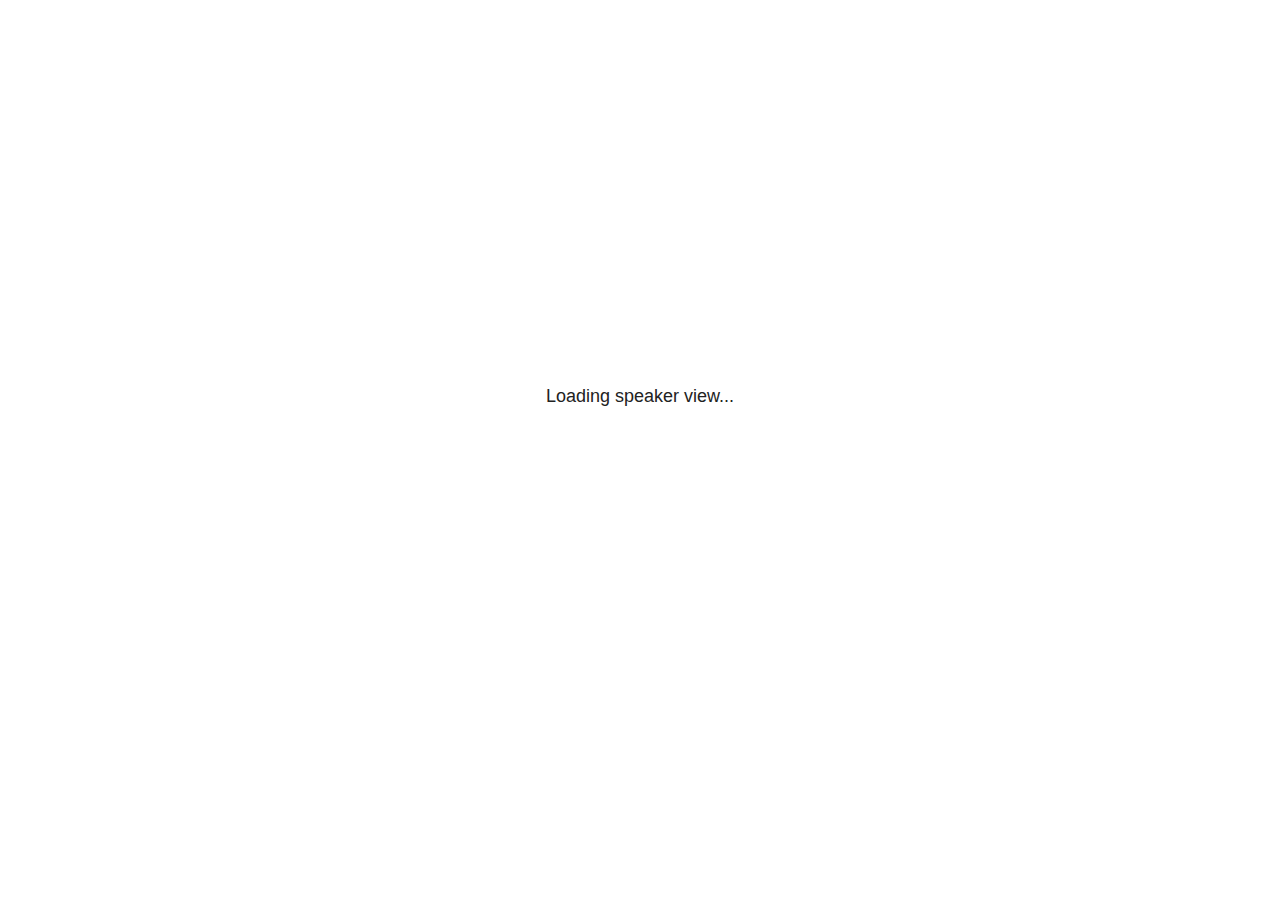
<file: plugin/notes/speaker-view.html>
<html lang="en">
	<head>
		<meta charset="utf-8">

		<title>reveal.js - Speaker View</title>

		<style>
			body {
				font-family: Helvetica;
				font-size: 18px;
			}

			#current-slide,
			#upcoming-slide,
			#speaker-controls {
				padding: 6px;
				box-sizing: border-box;
				-moz-box-sizing: border-box;
			}

			#current-slide iframe,
			#upcoming-slide iframe {
				width: 100%;
				height: 100%;
				border: 1px solid #ddd;
			}

			#current-slide .label,
			#upcoming-slide .label {
				position: absolute;
				top: 10px;
				left: 10px;
				z-index: 2;
			}

			#connection-status {
				position: absolute;
				top: 0;
				left: 0;
				width: 100%;
				height: 100%;
				z-index: 20;
				padding: 30% 20% 20% 20%;
				font-size: 18px;
				color: #222;
				background: #fff;
				text-align: center;
				box-sizing: border-box;
				line-height: 1.4;
			}

			.overlay-element {
				height: 34px;
				line-height: 34px;
				padding: 0 10px;
				text-shadow: none;
				background: rgba( 220, 220, 220, 0.8 );
				color: #222;
				font-size: 14px;
			}

			.overlay-element.interactive:hover {
				background: rgba( 220, 220, 220, 1 );
			}

			#current-slide {
				position: absolute;
				width: 60%;
				height: 100%;
				top: 0;
				left: 0;
				padding-right: 0;
			}

			#upcoming-slide {
				position: absolute;
				width: 40%;
				height: 40%;
				right: 0;
				top: 0;
			}

			/* Speaker controls */
			#speaker-controls {
				position: absolute;
				top: 40%;
				right: 0;
				width: 40%;
				height: 60%;
				overflow: auto;
				font-size: 18px;
			}

				.speaker-controls-time.hidden,
				.speaker-controls-notes.hidden {
					display: none;
				}

				.speaker-controls-time .label,
				.speaker-controls-pace .label,
				.speaker-controls-notes .label {
					text-transform: uppercase;
					font-weight: normal;
					font-size: 0.66em;
					color: #666;
					margin: 0;
				}

				.speaker-controls-time, .speaker-controls-pace {
					border-bottom: 1px solid rgba( 200, 200, 200, 0.5 );
					margin-bottom: 10px;
					padding: 10px 16px;
					padding-bottom: 20px;
					cursor: pointer;
				}

				.speaker-controls-time .reset-button {
					opacity: 0;
					float: right;
					color: #666;
					text-decoration: none;
				}
				.speaker-controls-time:hover .reset-button {
					opacity: 1;
				}

				.speaker-controls-time .timer,
				.speaker-controls-time .clock {
					width: 50%;
				}

				.speaker-controls-time .timer,
				.speaker-controls-time .clock,
				.speaker-controls-time .pacing .hours-value,
				.speaker-controls-time .pacing .minutes-value,
				.speaker-controls-time .pacing .seconds-value {
					font-size: 1.9em;
				}

				.speaker-controls-time .timer {
					float: left;
				}

				.speaker-controls-time .clock {
					float: right;
					text-align: right;
				}

				.speaker-controls-time span.mute {
					opacity: 0.3;
				}

				.speaker-controls-time .pacing-title {
					margin-top: 5px;
				}

				.speaker-controls-time .pacing.ahead {
					color: blue;
				}

				.speaker-controls-time .pacing.on-track {
					color: green;
				}

				.speaker-controls-time .pacing.behind {
					color: red;
				}

				.speaker-controls-notes {
					padding: 10px 16px;
				}

				.speaker-controls-notes .value {
					margin-top: 5px;
					line-height: 1.4;
					font-size: 1.2em;
				}

			/* Layout selector */
			#speaker-layout {
				position: absolute;
				top: 10px;
				right: 10px;
				color: #222;
				z-index: 10;
			}
				#speaker-layout select {
					position: absolute;
					width: 100%;
					height: 100%;
					top: 0;
					left: 0;
					border: 0;
					box-shadow: 0;
					cursor: pointer;
					opacity: 0;

					font-size: 1em;
					background-color: transparent;

					-moz-appearance: none;
					-webkit-appearance: none;
					-webkit-tap-highlight-color: rgba(0, 0, 0, 0);
				}

				#speaker-layout select:focus {
					outline: none;
					box-shadow: none;
				}

			.clear {
				clear: both;
			}

			/* Speaker layout: Wide */
			body[data-speaker-layout="wide"] #current-slide,
			body[data-speaker-layout="wide"] #upcoming-slide {
				width: 50%;
				height: 45%;
				padding: 6px;
			}

			body[data-speaker-layout="wide"] #current-slide {
				top: 0;
				left: 0;
			}

			body[data-speaker-layout="wide"] #upcoming-slide {
				top: 0;
				left: 50%;
			}

			body[data-speaker-layout="wide"] #speaker-controls {
				top: 45%;
				left: 0;
				width: 100%;
				height: 50%;
				font-size: 1.25em;
			}

			/* Speaker layout: Tall */
			body[data-speaker-layout="tall"] #current-slide,
			body[data-speaker-layout="tall"] #upcoming-slide {
				width: 45%;
				height: 50%;
				padding: 6px;
			}

			body[data-speaker-layout="tall"] #current-slide {
				top: 0;
				left: 0;
			}

			body[data-speaker-layout="tall"] #upcoming-slide {
				top: 50%;
				left: 0;
			}

			body[data-speaker-layout="tall"] #speaker-controls {
				padding-top: 40px;
				top: 0;
				left: 45%;
				width: 55%;
				height: 100%;
				font-size: 1.25em;
			}

			/* Speaker layout: Notes only */
			body[data-speaker-layout="notes-only"] #current-slide,
			body[data-speaker-layout="notes-only"] #upcoming-slide {
				display: none;
			}

			body[data-speaker-layout="notes-only"] #speaker-controls {
				padding-top: 40px;
				top: 0;
				left: 0;
				width: 100%;
				height: 100%;
				font-size: 1.25em;
			}

			@media screen and (max-width: 1080px) {
				body[data-speaker-layout="default"] #speaker-controls {
					font-size: 16px;
				}
			}

			@media screen and (max-width: 900px) {
				body[data-speaker-layout="default"] #speaker-controls {
					font-size: 14px;
				}
			}

			@media screen and (max-width: 800px) {
				body[data-speaker-layout="default"] #speaker-controls {
					font-size: 12px;
				}
			}

		</style>
	</head>

	<body>

		<div id="connection-status">Loading speaker view...</div>

		<div id="current-slide"></div>
		<div id="upcoming-slide"><span class="overlay-element label">Upcoming</span></div>
		<div id="speaker-controls">
			<div class="speaker-controls-time">
				<h4 class="label">Time <span class="reset-button">Click to Reset</span></h4>
				<div class="clock">
					<span class="clock-value">0:00 AM</span>
				</div>
				<div class="timer">
					<span class="hours-value">00</span><span class="minutes-value">:00</span><span class="seconds-value">:00</span>
				</div>
				<div class="clear"></div>

				<h4 class="label pacing-title" style="display: none">Pacing – Time to finish current slide</h4>
				<div class="pacing" style="display: none">
					<span class="hours-value">00</span><span class="minutes-value">:00</span><span class="seconds-value">:00</span>
				</div>
			</div>

			<div class="speaker-controls-notes hidden">
				<h4 class="label">Notes</h4>
				<div class="value"></div>
			</div>
		</div>
		<div id="speaker-layout" class="overlay-element interactive">
			<span class="speaker-layout-label"></span>
			<select class="speaker-layout-dropdown"></select>
		</div>

		<script>

			(function() {

				var notes,
					notesValue,
					currentState,
					currentSlide,
					upcomingSlide,
					layoutLabel,
					layoutDropdown,
					pendingCalls = {},
					lastRevealApiCallId = 0,
					connected = false;

				var SPEAKER_LAYOUTS = {
					'default': 'Default',
					'wide': 'Wide',
					'tall': 'Tall',
					'notes-only': 'Notes only'
				};

				setupLayout();

				var connectionStatus = document.querySelector( '#connection-status' );
				var connectionTimeout = setTimeout( function() {
					connectionStatus.innerHTML = 'Error connecting to main window.<br>Please try closing and reopening the speaker view.';
				}, 5000 );

				window.addEventListener( 'message', function( event ) {

					clearTimeout( connectionTimeout );
					connectionStatus.style.display = 'none';

					var data = JSON.parse( event.data );

					// The overview mode is only useful to the reveal.js instance
					// where navigation occurs so we don't sync it
					if( data.state ) delete data.state.overview;

					// Messages sent by the notes plugin inside of the main window
					if( data && data.namespace === 'reveal-notes' ) {
						if( data.type === 'connect' ) {
							handleConnectMessage( data );
						}
						else if( data.type === 'state' ) {
							handleStateMessage( data );
						}
						else if( data.type === 'return' ) {
							pendingCalls[data.callId](data.result);
							delete pendingCalls[data.callId];
						}
					}
					// Messages sent by the reveal.js inside of the current slide preview
					else if( data && data.namespace === 'reveal' ) {
						if( /ready/.test( data.eventName ) ) {
							// Send a message back to notify that the handshake is complete
							window.opener.postMessage( JSON.stringify({ namespace: 'reveal-notes', type: 'connected'} ), '*' );
						}
						else if( /slidechanged|fragmentshown|fragmenthidden|paused|resumed/.test( data.eventName ) && currentState !== JSON.stringify( data.state ) ) {

							window.opener.postMessage( JSON.stringify({ method: 'setState', args: [ data.state ]} ), '*' );

						}
					}

				} );

				/**
				 * Asynchronously calls the Reveal.js API of the main frame.
				 */
				function callRevealApi( methodName, methodArguments, callback ) {

					var callId = ++lastRevealApiCallId;
					pendingCalls[callId] = callback;
					window.opener.postMessage( JSON.stringify( {
						namespace: 'reveal-notes',
						type: 'call',
						callId: callId,
						methodName: methodName,
						arguments: methodArguments
					} ), '*' );

				}

				/**
				 * Called when the main window is trying to establish a
				 * connection.
				 */
				function handleConnectMessage( data ) {

					if( connected === false ) {
						connected = true;

						setupIframes( data );
						setupKeyboard();
						setupNotes();
						setupTimer();
					}

				}

				/**
				 * Called when the main window sends an updated state.
				 */
				function handleStateMessage( data ) {

					// Store the most recently set state to avoid circular loops
					// applying the same state
					currentState = JSON.stringify( data.state );

					// No need for updating the notes in case of fragment changes
					if ( data.notes ) {
						notes.classList.remove( 'hidden' );
						notesValue.style.whiteSpace = data.whitespace;
						if( data.markdown ) {
							notesValue.innerHTML = marked( data.notes );
						}
						else {
							notesValue.innerHTML = data.notes;
						}
					}
					else {
						notes.classList.add( 'hidden' );
					}

					// Update the note slides
					currentSlide.contentWindow.postMessage( JSON.stringify({ method: 'setState', args: [ data.state ] }), '*' );
					upcomingSlide.contentWindow.postMessage( JSON.stringify({ method: 'setState', args: [ data.state ] }), '*' );
					upcomingSlide.contentWindow.postMessage( JSON.stringify({ method: 'next' }), '*' );

				}

				// Limit to max one state update per X ms
				handleStateMessage = debounce( handleStateMessage, 200 );

				/**
				 * Forward keyboard events to the current slide window.
				 * This enables keyboard events to work even if focus
				 * isn't set on the current slide iframe.
				 *
				 * Block F5 default handling, it reloads and disconnects
				 * the speaker notes window.
				 */
				function setupKeyboard() {

					document.addEventListener( 'keydown', function( event ) {
						if( event.keyCode === 116 || ( event.metaKey && event.keyCode === 82 ) ) {
							event.preventDefault();
							return false;
						}
						currentSlide.contentWindow.postMessage( JSON.stringify({ method: 'triggerKey', args: [ event.keyCode ] }), '*' );
					} );

				}

				/**
				 * Creates the preview iframes.
				 */
				function setupIframes( data ) {

					var params = [
						'receiver',
						'progress=false',
						'history=false',
						'transition=none',
						'autoSlide=0',
						'backgroundTransition=none'
					].join( '&' );

					var urlSeparator = /\?/.test(data.url) ? '&' : '?';
					var hash = '#/' + data.state.indexh + '/' + data.state.indexv;
					var currentURL = data.url + urlSeparator + params + '&postMessageEvents=true' + hash;
					var upcomingURL = data.url + urlSeparator + params + '&controls=false' + hash;

					currentSlide = document.createElement( 'iframe' );
					currentSlide.setAttribute( 'width', 1280 );
					currentSlide.setAttribute( 'height', 1024 );
					currentSlide.setAttribute( 'src', currentURL );
					document.querySelector( '#current-slide' ).appendChild( currentSlide );

					upcomingSlide = document.createElement( 'iframe' );
					upcomingSlide.setAttribute( 'width', 640 );
					upcomingSlide.setAttribute( 'height', 512 );
					upcomingSlide.setAttribute( 'src', upcomingURL );
					document.querySelector( '#upcoming-slide' ).appendChild( upcomingSlide );

				}

				/**
				 * Setup the notes UI.
				 */
				function setupNotes() {

					notes = document.querySelector( '.speaker-controls-notes' );
					notesValue = document.querySelector( '.speaker-controls-notes .value' );

				}

				function getTimings( callback ) {

					callRevealApi( 'getSlidesAttributes', [], function ( slideAttributes ) {
						callRevealApi( 'getConfig', [], function ( config ) {
							var totalTime = config.totalTime;
							var minTimePerSlide = config.minimumTimePerSlide || 0;
							var defaultTiming = config.defaultTiming;
							if ((defaultTiming == null) && (totalTime == null)) {
								callback(null);
								return;
							}
							// Setting totalTime overrides defaultTiming
							if (totalTime) {
								defaultTiming = 0;
							}
							var timings = [];
							for ( var i in slideAttributes ) {
								var slide = slideAttributes[ i ];
								var timing = defaultTiming;
								if( slide.hasOwnProperty( 'data-timing' )) {
									var t = slide[ 'data-timing' ];
									timing = parseInt(t);
									if( isNaN(timing) ) {
										console.warn("Could not parse timing '" + t + "' of slide " + i + "; using default of " + defaultTiming);
										timing = defaultTiming;
									}
								}
								timings.push(timing);
							}
							if ( totalTime ) {
								// After we've allocated time to individual slides, we summarize it and
								// subtract it from the total time
								var remainingTime = totalTime - timings.reduce( function(a, b) { return a + b; }, 0 );
								// The remaining time is divided by the number of slides that have 0 seconds
								// allocated at the moment, giving the average time-per-slide on the remaining slides
								var remainingSlides = (timings.filter( function(x) { return x == 0 }) ).length
								var timePerSlide = Math.round( remainingTime / remainingSlides, 0 )
								// And now we replace every zero-value timing with that average
								timings = timings.map( function(x) { return (x==0 ? timePerSlide : x) } );
							}
							var slidesUnderMinimum = timings.filter( function(x) { return (x < minTimePerSlide) } ).length
							if ( slidesUnderMinimum ) {
								message = "The pacing time for " + slidesUnderMinimum + " slide(s) is under the configured minimum of " + minTimePerSlide + " seconds. Check the data-timing attribute on individual slides, or consider increasing the totalTime or minimumTimePerSlide configuration options (or removing some slides).";
								alert(message);
							}
							callback( timings );
						} );
					} );

				}

				/**
				 * Return the number of seconds allocated for presenting
				 * all slides up to and including this one.
				 */
				function getTimeAllocated( timings, callback ) {

					callRevealApi( 'getSlidePastCount', [], function ( currentSlide ) {
						var allocated = 0;
						for (var i in timings.slice(0, currentSlide + 1)) {
							allocated += timings[i];
						}
						callback( allocated );
					} );

				}

				/**
				 * Create the timer and clock and start updating them
				 * at an interval.
				 */
				function setupTimer() {

					var start = new Date(),
					timeEl = document.querySelector( '.speaker-controls-time' ),
					clockEl = timeEl.querySelector( '.clock-value' ),
					hoursEl = timeEl.querySelector( '.hours-value' ),
					minutesEl = timeEl.querySelector( '.minutes-value' ),
					secondsEl = timeEl.querySelector( '.seconds-value' ),
					pacingTitleEl = timeEl.querySelector( '.pacing-title' ),
					pacingEl = timeEl.querySelector( '.pacing' ),
					pacingHoursEl = pacingEl.querySelector( '.hours-value' ),
					pacingMinutesEl = pacingEl.querySelector( '.minutes-value' ),
					pacingSecondsEl = pacingEl.querySelector( '.seconds-value' );

					var timings = null;
					getTimings( function ( _timings ) {

						timings = _timings;
						if (_timings !== null) {
							pacingTitleEl.style.removeProperty('display');
							pacingEl.style.removeProperty('display');
						}

						// Update once directly
						_updateTimer();

						// Then update every second
						setInterval( _updateTimer, 1000 );

					} );


					function _resetTimer() {

						if (timings == null) {
							start = new Date();
							_updateTimer();
						}
						else {
							// Reset timer to beginning of current slide
							getTimeAllocated( timings, function ( slideEndTimingSeconds ) {
								var slideEndTiming = slideEndTimingSeconds * 1000;
								callRevealApi( 'getSlidePastCount', [], function ( currentSlide ) {
									var currentSlideTiming = timings[currentSlide] * 1000;
									var previousSlidesTiming = slideEndTiming - currentSlideTiming;
									var now = new Date();
									start = new Date(now.getTime() - previousSlidesTiming);
									_updateTimer();
								} );
							} );
						}

					}

					timeEl.addEventListener( 'click', function() {
						_resetTimer();
						return false;
					} );

					function _displayTime( hrEl, minEl, secEl, time) {

						var sign = Math.sign(time) == -1 ? "-" : "";
						time = Math.abs(Math.round(time / 1000));
						var seconds = time % 60;
						var minutes = Math.floor( time / 60 ) % 60 ;
						var hours = Math.floor( time / ( 60 * 60 )) ;
						hrEl.innerHTML = sign + zeroPadInteger( hours );
						if (hours == 0) {
							hrEl.classList.add( 'mute' );
						}
						else {
							hrEl.classList.remove( 'mute' );
						}
						minEl.innerHTML = ':' + zeroPadInteger( minutes );
						if (hours == 0 && minutes == 0) {
							minEl.classList.add( 'mute' );
						}
						else {
							minEl.classList.remove( 'mute' );
						}
						secEl.innerHTML = ':' + zeroPadInteger( seconds );
					}

					function _updateTimer() {

						var diff, hours, minutes, seconds,
						now = new Date();

						diff = now.getTime() - start.getTime();

						clockEl.innerHTML = now.toLocaleTimeString( 'en-US', { hour12: true, hour: '2-digit', minute:'2-digit' } );
						_displayTime( hoursEl, minutesEl, secondsEl, diff );
						if (timings !== null) {
							_updatePacing(diff);
						}

					}

					function _updatePacing(diff) {

						getTimeAllocated( timings, function ( slideEndTimingSeconds ) {
							var slideEndTiming = slideEndTimingSeconds * 1000;

							callRevealApi( 'getSlidePastCount', [], function ( currentSlide ) {
								var currentSlideTiming = timings[currentSlide] * 1000;
								var timeLeftCurrentSlide = slideEndTiming - diff;
								if (timeLeftCurrentSlide < 0) {
									pacingEl.className = 'pacing behind';
								}
								else if (timeLeftCurrentSlide < currentSlideTiming) {
									pacingEl.className = 'pacing on-track';
								}
								else {
									pacingEl.className = 'pacing ahead';
								}
								_displayTime( pacingHoursEl, pacingMinutesEl, pacingSecondsEl, timeLeftCurrentSlide );
							} );
						} );
					}

				}

				/**
				 * Sets up the speaker view layout and layout selector.
				 */
				function setupLayout() {

					layoutDropdown = document.querySelector( '.speaker-layout-dropdown' );
					layoutLabel = document.querySelector( '.speaker-layout-label' );

					// Render the list of available layouts
					for( var id in SPEAKER_LAYOUTS ) {
						var option = document.createElement( 'option' );
						option.setAttribute( 'value', id );
						option.textContent = SPEAKER_LAYOUTS[ id ];
						layoutDropdown.appendChild( option );
					}

					// Monitor the dropdown for changes
					layoutDropdown.addEventListener( 'change', function( event ) {

						setLayout( layoutDropdown.value );

					}, false );

					// Restore any currently persisted layout
					setLayout( getLayout() );

				}

				/**
				 * Sets a new speaker view layout. The layout is persisted
				 * in local storage.
				 */
				function setLayout( value ) {

					var title = SPEAKER_LAYOUTS[ value ];

					layoutLabel.innerHTML = 'Layout' + ( title ? ( ': ' + title ) : '' );
					layoutDropdown.value = value;

					document.body.setAttribute( 'data-speaker-layout', value );

					// Persist locally
					if( supportsLocalStorage() ) {
						window.localStorage.setItem( 'reveal-speaker-layout', value );
					}

				}

				/**
				 * Returns the ID of the most recently set speaker layout
				 * or our default layout if none has been set.
				 */
				function getLayout() {

					if( supportsLocalStorage() ) {
						var layout = window.localStorage.getItem( 'reveal-speaker-layout' );
						if( layout ) {
							return layout;
						}
					}

					// Default to the first record in the layouts hash
					for( var id in SPEAKER_LAYOUTS ) {
						return id;
					}

				}

				function supportsLocalStorage() {

					try {
						localStorage.setItem('test', 'test');
						localStorage.removeItem('test');
						return true;
					}
					catch( e ) {
						return false;
					}

				}

				function zeroPadInteger( num ) {

					var str = '00' + parseInt( num );
					return str.substring( str.length - 2 );

				}

				/**
				 * Limits the frequency at which a function can be called.
				 */
				function debounce( fn, ms ) {

					var lastTime = 0,
						timeout;

					return function() {

						var args = arguments;
						var context = this;

						clearTimeout( timeout );

						var timeSinceLastCall = Date.now() - lastTime;
						if( timeSinceLastCall > ms ) {
							fn.apply( context, args );
							lastTime = Date.now();
						}
						else {
							timeout = setTimeout( function() {
								fn.apply( context, args );
								lastTime = Date.now();
							}, ms - timeSinceLastCall );
						}

					}

				}

			})();

		</script>
	</body>
</html>
</file>
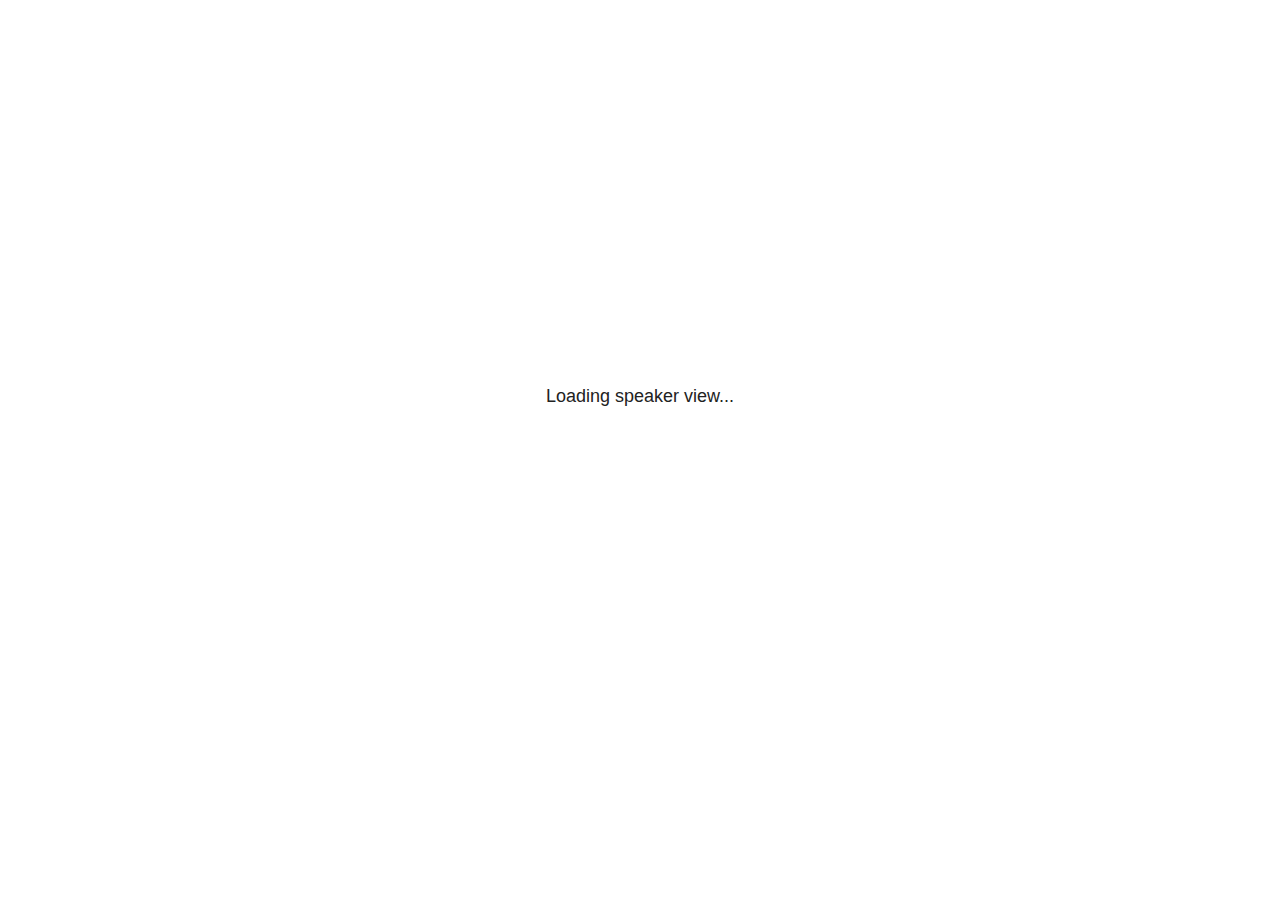
<file: Nica_Verein Vorstellung/plugin/notes/speaker-view.html>
<!--
	NOTE: You need to build the notes plugin after making changes to this file.
-->
<html lang="en">
	<head>
		<meta charset="utf-8">

		<title>reveal.js - Speaker View</title>

		<style>
			body {
				font-family: Helvetica;
				font-size: 18px;
			}

			#current-slide,
			#upcoming-slide,
			#speaker-controls {
				padding: 6px;
				box-sizing: border-box;
				-moz-box-sizing: border-box;
			}

			#current-slide iframe,
			#upcoming-slide iframe {
				width: 100%;
				height: 100%;
				border: 1px solid #ddd;
			}

			#current-slide .label,
			#upcoming-slide .label {
				position: absolute;
				top: 10px;
				left: 10px;
				z-index: 2;
			}

			#connection-status {
				position: absolute;
				top: 0;
				left: 0;
				width: 100%;
				height: 100%;
				z-index: 20;
				padding: 30% 20% 20% 20%;
				font-size: 18px;
				color: #222;
				background: #fff;
				text-align: center;
				box-sizing: border-box;
				line-height: 1.4;
			}

			.overlay-element {
				height: 34px;
				line-height: 34px;
				padding: 0 10px;
				text-shadow: none;
				background: rgba( 220, 220, 220, 0.8 );
				color: #222;
				font-size: 14px;
			}

			.overlay-element.interactive:hover {
				background: rgba( 220, 220, 220, 1 );
			}

			#current-slide {
				position: absolute;
				width: 60%;
				height: 100%;
				top: 0;
				left: 0;
				padding-right: 0;
			}

			#upcoming-slide {
				position: absolute;
				width: 40%;
				height: 40%;
				right: 0;
				top: 0;
			}

			/* Speaker controls */
			#speaker-controls {
				position: absolute;
				top: 40%;
				right: 0;
				width: 40%;
				height: 60%;
				overflow: auto;
				font-size: 18px;
			}

				.speaker-controls-time.hidden,
				.speaker-controls-notes.hidden {
					display: none;
				}

				.speaker-controls-time .label,
				.speaker-controls-pace .label,
				.speaker-controls-notes .label {
					text-transform: uppercase;
					font-weight: normal;
					font-size: 0.66em;
					color: #666;
					margin: 0;
				}

				.speaker-controls-time, .speaker-controls-pace {
					border-bottom: 1px solid rgba( 200, 200, 200, 0.5 );
					margin-bottom: 10px;
					padding: 10px 16px;
					padding-bottom: 20px;
					cursor: pointer;
				}

				.speaker-controls-time .reset-button {
					opacity: 0;
					float: right;
					color: #666;
					text-decoration: none;
				}
				.speaker-controls-time:hover .reset-button {
					opacity: 1;
				}

				.speaker-controls-time .timer,
				.speaker-controls-time .clock {
					width: 50%;
				}

				.speaker-controls-time .timer,
				.speaker-controls-time .clock,
				.speaker-controls-time .pacing .hours-value,
				.speaker-controls-time .pacing .minutes-value,
				.speaker-controls-time .pacing .seconds-value {
					font-size: 1.9em;
				}

				.speaker-controls-time .timer {
					float: left;
				}

				.speaker-controls-time .clock {
					float: right;
					text-align: right;
				}

				.speaker-controls-time span.mute {
					opacity: 0.3;
				}

				.speaker-controls-time .pacing-title {
					margin-top: 5px;
				}

				.speaker-controls-time .pacing.ahead {
					color: blue;
				}

				.speaker-controls-time .pacing.on-track {
					color: green;
				}

				.speaker-controls-time .pacing.behind {
					color: red;
				}

				.speaker-controls-notes {
					padding: 10px 16px;
				}

				.speaker-controls-notes .value {
					margin-top: 5px;
					line-height: 1.4;
					font-size: 1.2em;
				}

			/* Layout selector */
			#speaker-layout {
				position: absolute;
				top: 10px;
				right: 10px;
				color: #222;
				z-index: 10;
			}
				#speaker-layout select {
					position: absolute;
					width: 100%;
					height: 100%;
					top: 0;
					left: 0;
					border: 0;
					box-shadow: 0;
					cursor: pointer;
					opacity: 0;

					font-size: 1em;
					background-color: transparent;

					-moz-appearance: none;
					-webkit-appearance: none;
					-webkit-tap-highlight-color: rgba(0, 0, 0, 0);
				}

				#speaker-layout select:focus {
					outline: none;
					box-shadow: none;
				}

			.clear {
				clear: both;
			}

			/* Speaker layout: Wide */
			body[data-speaker-layout="wide"] #current-slide,
			body[data-speaker-layout="wide"] #upcoming-slide {
				width: 50%;
				height: 45%;
				padding: 6px;
			}

			body[data-speaker-layout="wide"] #current-slide {
				top: 0;
				left: 0;
			}

			body[data-speaker-layout="wide"] #upcoming-slide {
				top: 0;
				left: 50%;
			}

			body[data-speaker-layout="wide"] #speaker-controls {
				top: 45%;
				left: 0;
				width: 100%;
				height: 50%;
				font-size: 1.25em;
			}

			/* Speaker layout: Tall */
			body[data-speaker-layout="tall"] #current-slide,
			body[data-speaker-layout="tall"] #upcoming-slide {
				width: 45%;
				height: 50%;
				padding: 6px;
			}

			body[data-speaker-layout="tall"] #current-slide {
				top: 0;
				left: 0;
			}

			body[data-speaker-layout="tall"] #upcoming-slide {
				top: 50%;
				left: 0;
			}

			body[data-speaker-layout="tall"] #speaker-controls {
				padding-top: 40px;
				top: 0;
				left: 45%;
				width: 55%;
				height: 100%;
				font-size: 1.25em;
			}

			/* Speaker layout: Notes only */
			body[data-speaker-layout="notes-only"] #current-slide,
			body[data-speaker-layout="notes-only"] #upcoming-slide {
				display: none;
			}

			body[data-speaker-layout="notes-only"] #speaker-controls {
				padding-top: 40px;
				top: 0;
				left: 0;
				width: 100%;
				height: 100%;
				font-size: 1.25em;
			}

			@media screen and (max-width: 1080px) {
				body[data-speaker-layout="default"] #speaker-controls {
					font-size: 16px;
				}
			}

			@media screen and (max-width: 900px) {
				body[data-speaker-layout="default"] #speaker-controls {
					font-size: 14px;
				}
			}

			@media screen and (max-width: 800px) {
				body[data-speaker-layout="default"] #speaker-controls {
					font-size: 12px;
				}
			}

		</style>
	</head>

	<body>

		<div id="connection-status">Loading speaker view...</div>

		<div id="current-slide"></div>
		<div id="upcoming-slide"><span class="overlay-element label">Upcoming</span></div>
		<div id="speaker-controls">
			<div class="speaker-controls-time">
				<h4 class="label">Time <span class="reset-button">Click to Reset</span></h4>
				<div class="clock">
					<span class="clock-value">0:00 AM</span>
				</div>
				<div class="timer">
					<span class="hours-value">00</span><span class="minutes-value">:00</span><span class="seconds-value">:00</span>
				</div>
				<div class="clear"></div>

				<h4 class="label pacing-title" style="display: none">Pacing – Time to finish current slide</h4>
				<div class="pacing" style="display: none">
					<span class="hours-value">00</span><span class="minutes-value">:00</span><span class="seconds-value">:00</span>
				</div>
			</div>

			<div class="speaker-controls-notes hidden">
				<h4 class="label">Notes</h4>
				<div class="value"></div>
			</div>
		</div>
		<div id="speaker-layout" class="overlay-element interactive">
			<span class="speaker-layout-label"></span>
			<select class="speaker-layout-dropdown"></select>
		</div>

		<script>

			(function() {

				var notes,
					notesValue,
					currentState,
					currentSlide,
					upcomingSlide,
					layoutLabel,
					layoutDropdown,
					pendingCalls = {},
					lastRevealApiCallId = 0,
					connected = false,
					whitelistedWindows = [window.opener];

				var SPEAKER_LAYOUTS = {
					'default': 'Default',
					'wide': 'Wide',
					'tall': 'Tall',
					'notes-only': 'Notes only'
				};

				setupLayout();

				var connectionStatus = document.querySelector( '#connection-status' );
				var connectionTimeout = setTimeout( function() {
					connectionStatus.innerHTML = 'Error connecting to main window.<br>Please try closing and reopening the speaker view.';
				}, 5000 );
;
				window.addEventListener( 'message', function( event ) {

					// Validate the origin of this message to prevent XSS
					if( window.location.origin !== event.origin && whitelistedWindows.indexOf( event.source ) === -1 ) {
						return;
					}

					clearTimeout( connectionTimeout );
					connectionStatus.style.display = 'none';

					var data = JSON.parse( event.data );

					// The overview mode is only useful to the reveal.js instance
					// where navigation occurs so we don't sync it
					if( data.state ) delete data.state.overview;

					// Messages sent by the notes plugin inside of the main window
					if( data && data.namespace === 'reveal-notes' ) {
						if( data.type === 'connect' ) {
							handleConnectMessage( data );
						}
						else if( data.type === 'state' ) {
							handleStateMessage( data );
						}
						else if( data.type === 'return' ) {
							pendingCalls[data.callId](data.result);
							delete pendingCalls[data.callId];
						}
					}
					// Messages sent by the reveal.js inside of the current slide preview
					else if( data && data.namespace === 'reveal' ) {
						if( /ready/.test( data.eventName ) ) {
							// Send a message back to notify that the handshake is complete
							window.opener.postMessage( JSON.stringify({ namespace: 'reveal-notes', type: 'connected'} ), '*' );
						}
						else if( /slidechanged|fragmentshown|fragmenthidden|paused|resumed/.test( data.eventName ) && currentState !== JSON.stringify( data.state ) ) {

							dispatchStateToMainWindow( data.state );

						}
					}

				} );

				/**
				 * Updates the presentation in the main window to match the state
				 * of the presentation in the notes window.
				 */
				const dispatchStateToMainWindow = debounce(( state ) => {
					window.opener.postMessage( JSON.stringify({ method: 'setState', args: [ state ]} ), '*' );
				}, 500);

				/**
				 * Asynchronously calls the Reveal.js API of the main frame.
				 */
				function callRevealApi( methodName, methodArguments, callback ) {

					var callId = ++lastRevealApiCallId;
					pendingCalls[callId] = callback;
					window.opener.postMessage( JSON.stringify( {
						namespace: 'reveal-notes',
						type: 'call',
						callId: callId,
						methodName: methodName,
						arguments: methodArguments
					} ), '*' );

				}

				/**
				 * Called when the main window is trying to establish a
				 * connection.
				 */
				function handleConnectMessage( data ) {

					if( connected === false ) {
						connected = true;

						setupIframes( data );
						setupKeyboard();
						setupNotes();
						setupTimer();
						setupHeartbeat();
					}

				}

				/**
				 * Called when the main window sends an updated state.
				 */
				function handleStateMessage( data ) {

					// Store the most recently set state to avoid circular loops
					// applying the same state
					currentState = JSON.stringify( data.state );

					// No need for updating the notes in case of fragment changes
					if ( data.notes ) {
						notes.classList.remove( 'hidden' );
						notesValue.style.whiteSpace = data.whitespace;
						if( data.markdown ) {
							notesValue.innerHTML = marked( data.notes );
						}
						else {
							notesValue.innerHTML = data.notes;
						}
					}
					else {
						notes.classList.add( 'hidden' );
					}

					// Update the note slides
					currentSlide.contentWindow.postMessage( JSON.stringify({ method: 'setState', args: [ data.state ] }), '*' );
					upcomingSlide.contentWindow.postMessage( JSON.stringify({ method: 'setState', args: [ data.state ] }), '*' );
					upcomingSlide.contentWindow.postMessage( JSON.stringify({ method: 'next' }), '*' );

				}

				// Limit to max one state update per X ms
				handleStateMessage = debounce( handleStateMessage, 200 );

				/**
				 * Forward keyboard events to the current slide window.
				 * This enables keyboard events to work even if focus
				 * isn't set on the current slide iframe.
				 *
				 * Block F5 default handling, it reloads and disconnects
				 * the speaker notes window.
				 */
				function setupKeyboard() {

					document.addEventListener( 'keydown', function( event ) {
						if( event.keyCode === 116 || ( event.metaKey && event.keyCode === 82 ) ) {
							event.preventDefault();
							return false;
						}
						currentSlide.contentWindow.postMessage( JSON.stringify({ method: 'triggerKey', args: [ event.keyCode ] }), '*' );
					} );

				}

				/**
				 * Creates the preview iframes.
				 */
				function setupIframes( data ) {

					var params = [
						'receiver',
						'progress=false',
						'history=false',
						'transition=none',
						'autoSlide=0',
						'backgroundTransition=none'
					].join( '&' );

					var urlSeparator = /\?/.test(data.url) ? '&' : '?';
					var hash = '#/' + data.state.indexh + '/' + data.state.indexv;
					var currentURL = data.url + urlSeparator + params + '&postMessageEvents=true' + hash;
					var upcomingURL = data.url + urlSeparator + params + '&controls=false' + hash;

					currentSlide = document.createElement( 'iframe' );
					currentSlide.setAttribute( 'width', 1280 );
					currentSlide.setAttribute( 'height', 1024 );
					currentSlide.setAttribute( 'src', currentURL );
					document.querySelector( '#current-slide' ).appendChild( currentSlide );

					upcomingSlide = document.createElement( 'iframe' );
					upcomingSlide.setAttribute( 'width', 640 );
					upcomingSlide.setAttribute( 'height', 512 );
					upcomingSlide.setAttribute( 'src', upcomingURL );
					document.querySelector( '#upcoming-slide' ).appendChild( upcomingSlide );

					whitelistedWindows.push( currentSlide.contentWindow, upcomingSlide.contentWindow );

				}

				/**
				 * Setup the notes UI.
				 */
				function setupNotes() {

					notes = document.querySelector( '.speaker-controls-notes' );
					notesValue = document.querySelector( '.speaker-controls-notes .value' );

				}

				/**
				 * We send out a heartbeat at all times to ensure we can
				 * reconnect with the main presentation window after reloads.
				 */
				function setupHeartbeat() {

					setInterval( () => {
						window.opener.postMessage( JSON.stringify({ namespace: 'reveal-notes', type: 'heartbeat'} ), '*' );
					}, 1000 );

				}

				function getTimings( callback ) {

					callRevealApi( 'getSlidesAttributes', [], function ( slideAttributes ) {
						callRevealApi( 'getConfig', [], function ( config ) {
							var totalTime = config.totalTime;
							var minTimePerSlide = config.minimumTimePerSlide || 0;
							var defaultTiming = config.defaultTiming;
							if ((defaultTiming == null) && (totalTime == null)) {
								callback(null);
								return;
							}
							// Setting totalTime overrides defaultTiming
							if (totalTime) {
								defaultTiming = 0;
							}
							var timings = [];
							for ( var i in slideAttributes ) {
								var slide = slideAttributes[ i ];
								var timing = defaultTiming;
								if( slide.hasOwnProperty( 'data-timing' )) {
									var t = slide[ 'data-timing' ];
									timing = parseInt(t);
									if( isNaN(timing) ) {
										console.warn("Could not parse timing '" + t + "' of slide " + i + "; using default of " + defaultTiming);
										timing = defaultTiming;
									}
								}
								timings.push(timing);
							}
							if ( totalTime ) {
								// After we've allocated time to individual slides, we summarize it and
								// subtract it from the total time
								var remainingTime = totalTime - timings.reduce( function(a, b) { return a + b; }, 0 );
								// The remaining time is divided by the number of slides that have 0 seconds
								// allocated at the moment, giving the average time-per-slide on the remaining slides
								var remainingSlides = (timings.filter( function(x) { return x == 0 }) ).length
								var timePerSlide = Math.round( remainingTime / remainingSlides, 0 )
								// And now we replace every zero-value timing with that average
								timings = timings.map( function(x) { return (x==0 ? timePerSlide : x) } );
							}
							var slidesUnderMinimum = timings.filter( function(x) { return (x < minTimePerSlide) } ).length
							if ( slidesUnderMinimum ) {
								message = "The pacing time for " + slidesUnderMinimum + " slide(s) is under the configured minimum of " + minTimePerSlide + " seconds. Check the data-timing attribute on individual slides, or consider increasing the totalTime or minimumTimePerSlide configuration options (or removing some slides).";
								alert(message);
							}
							callback( timings );
						} );
					} );

				}

				/**
				 * Return the number of seconds allocated for presenting
				 * all slides up to and including this one.
				 */
				function getTimeAllocated( timings, callback ) {

					callRevealApi( 'getSlidePastCount', [], function ( currentSlide ) {
						var allocated = 0;
						for (var i in timings.slice(0, currentSlide + 1)) {
							allocated += timings[i];
						}
						callback( allocated );
					} );

				}

				/**
				 * Create the timer and clock and start updating them
				 * at an interval.
				 */
				function setupTimer() {

					var start = new Date(),
					timeEl = document.querySelector( '.speaker-controls-time' ),
					clockEl = timeEl.querySelector( '.clock-value' ),
					hoursEl = timeEl.querySelector( '.hours-value' ),
					minutesEl = timeEl.querySelector( '.minutes-value' ),
					secondsEl = timeEl.querySelector( '.seconds-value' ),
					pacingTitleEl = timeEl.querySelector( '.pacing-title' ),
					pacingEl = timeEl.querySelector( '.pacing' ),
					pacingHoursEl = pacingEl.querySelector( '.hours-value' ),
					pacingMinutesEl = pacingEl.querySelector( '.minutes-value' ),
					pacingSecondsEl = pacingEl.querySelector( '.seconds-value' );

					var timings = null;
					getTimings( function ( _timings ) {

						timings = _timings;
						if (_timings !== null) {
							pacingTitleEl.style.removeProperty('display');
							pacingEl.style.removeProperty('display');
						}

						// Update once directly
						_updateTimer();

						// Then update every second
						setInterval( _updateTimer, 1000 );

					} );


					function _resetTimer() {

						if (timings == null) {
							start = new Date();
							_updateTimer();
						}
						else {
							// Reset timer to beginning of current slide
							getTimeAllocated( timings, function ( slideEndTimingSeconds ) {
								var slideEndTiming = slideEndTimingSeconds * 1000;
								callRevealApi( 'getSlidePastCount', [], function ( currentSlide ) {
									var currentSlideTiming = timings[currentSlide] * 1000;
									var previousSlidesTiming = slideEndTiming - currentSlideTiming;
									var now = new Date();
									start = new Date(now.getTime() - previousSlidesTiming);
									_updateTimer();
								} );
							} );
						}

					}

					timeEl.addEventListener( 'click', function() {
						_resetTimer();
						return false;
					} );

					function _displayTime( hrEl, minEl, secEl, time) {

						var sign = Math.sign(time) == -1 ? "-" : "";
						time = Math.abs(Math.round(time / 1000));
						var seconds = time % 60;
						var minutes = Math.floor( time / 60 ) % 60 ;
						var hours = Math.floor( time / ( 60 * 60 )) ;
						hrEl.innerHTML = sign + zeroPadInteger( hours );
						if (hours == 0) {
							hrEl.classList.add( 'mute' );
						}
						else {
							hrEl.classList.remove( 'mute' );
						}
						minEl.innerHTML = ':' + zeroPadInteger( minutes );
						if (hours == 0 && minutes == 0) {
							minEl.classList.add( 'mute' );
						}
						else {
							minEl.classList.remove( 'mute' );
						}
						secEl.innerHTML = ':' + zeroPadInteger( seconds );
					}

					function _updateTimer() {

						var diff, hours, minutes, seconds,
						now = new Date();

						diff = now.getTime() - start.getTime();

						clockEl.innerHTML = now.toLocaleTimeString( 'en-US', { hour12: true, hour: '2-digit', minute:'2-digit' } );
						_displayTime( hoursEl, minutesEl, secondsEl, diff );
						if (timings !== null) {
							_updatePacing(diff);
						}

					}

					function _updatePacing(diff) {

						getTimeAllocated( timings, function ( slideEndTimingSeconds ) {
							var slideEndTiming = slideEndTimingSeconds * 1000;

							callRevealApi( 'getSlidePastCount', [], function ( currentSlide ) {
								var currentSlideTiming = timings[currentSlide] * 1000;
								var timeLeftCurrentSlide = slideEndTiming - diff;
								if (timeLeftCurrentSlide < 0) {
									pacingEl.className = 'pacing behind';
								}
								else if (timeLeftCurrentSlide < currentSlideTiming) {
									pacingEl.className = 'pacing on-track';
								}
								else {
									pacingEl.className = 'pacing ahead';
								}
								_displayTime( pacingHoursEl, pacingMinutesEl, pacingSecondsEl, timeLeftCurrentSlide );
							} );
						} );
					}

				}

				/**
				 * Sets up the speaker view layout and layout selector.
				 */
				function setupLayout() {

					layoutDropdown = document.querySelector( '.speaker-layout-dropdown' );
					layoutLabel = document.querySelector( '.speaker-layout-label' );

					// Render the list of available layouts
					for( var id in SPEAKER_LAYOUTS ) {
						var option = document.createElement( 'option' );
						option.setAttribute( 'value', id );
						option.textContent = SPEAKER_LAYOUTS[ id ];
						layoutDropdown.appendChild( option );
					}

					// Monitor the dropdown for changes
					layoutDropdown.addEventListener( 'change', function( event ) {

						setLayout( layoutDropdown.value );

					}, false );

					// Restore any currently persisted layout
					setLayout( getLayout() );

				}

				/**
				 * Sets a new speaker view layout. The layout is persisted
				 * in local storage.
				 */
				function setLayout( value ) {

					var title = SPEAKER_LAYOUTS[ value ];

					layoutLabel.innerHTML = 'Layout' + ( title ? ( ': ' + title ) : '' );
					layoutDropdown.value = value;

					document.body.setAttribute( 'data-speaker-layout', value );

					// Persist locally
					if( supportsLocalStorage() ) {
						window.localStorage.setItem( 'reveal-speaker-layout', value );
					}

				}

				/**
				 * Returns the ID of the most recently set speaker layout
				 * or our default layout if none has been set.
				 */
				function getLayout() {

					if( supportsLocalStorage() ) {
						var layout = window.localStorage.getItem( 'reveal-speaker-layout' );
						if( layout ) {
							return layout;
						}
					}

					// Default to the first record in the layouts hash
					for( var id in SPEAKER_LAYOUTS ) {
						return id;
					}

				}

				function supportsLocalStorage() {

					try {
						localStorage.setItem('test', 'test');
						localStorage.removeItem('test');
						return true;
					}
					catch( e ) {
						return false;
					}

				}

				function zeroPadInteger( num ) {

					var str = '00' + parseInt( num );
					return str.substring( str.length - 2 );

				}

				/**
				 * Limits the frequency at which a function can be called.
				 */
				function debounce( fn, ms ) {

					var lastTime = 0,
						timeout;

					return function() {

						var args = arguments;
						var context = this;

						clearTimeout( timeout );

						var timeSinceLastCall = Date.now() - lastTime;
						if( timeSinceLastCall > ms ) {
							fn.apply( context, args );
							lastTime = Date.now();
						}
						else {
							timeout = setTimeout( function() {
								fn.apply( context, args );
								lastTime = Date.now();
							}, ms - timeSinceLastCall );
						}

					}

				}

			})();

		</script>
	</body>
</html>
</file>
<file: dist/reveal.css>
/*!
* reveal.js 4.2.1
* https://revealjs.com
* MIT licensed
*
* Copyright (C) 2011-2021 Hakim El Hattab, https://hakim.se
*/
.reveal .r-stretch,.reveal .stretch{max-width:none;max-height:none}.reveal pre.r-stretch code,.reveal pre.stretch code{height:100%;max-height:100%;box-sizing:border-box}.reveal .r-fit-text{display:inline-block;white-space:nowrap}.reveal .r-stack{display:grid}.reveal .r-stack>*{grid-area:1/1;margin:auto}.reveal .r-hstack,.reveal .r-vstack{display:flex}.reveal .r-hstack img,.reveal .r-hstack video,.reveal .r-vstack img,.reveal .r-vstack video{min-width:0;min-height:0;-o-object-fit:contain;object-fit:contain}.reveal .r-vstack{flex-direction:column;align-items:center;justify-content:center}.reveal .r-hstack{flex-direction:row;align-items:center;justify-content:center}.reveal .items-stretch{align-items:stretch}.reveal .items-start{align-items:flex-start}.reveal .items-center{align-items:center}.reveal .items-end{align-items:flex-end}.reveal .justify-between{justify-content:space-between}.reveal .justify-around{justify-content:space-around}.reveal .justify-start{justify-content:flex-start}.reveal .justify-center{justify-content:center}.reveal .justify-end{justify-content:flex-end}html.reveal-full-page{width:100%;height:100%;height:100vh;height:calc(var(--vh,1vh) * 100);overflow:hidden}.reveal-viewport{height:100%;overflow:hidden;position:relative;line-height:1;margin:0;background-color:#fff;color:#000}.reveal .slides section .fragment{opacity:0;visibility:hidden;transition:all .2s ease;will-change:opacity}.reveal .slides section .fragment.visible{opacity:1;visibility:inherit}.reveal .slides section .fragment.disabled{transition:none}.reveal .slides section .fragment.grow{opacity:1;visibility:inherit}.reveal .slides section .fragment.grow.visible{transform:scale(1.3)}.reveal .slides section .fragment.shrink{opacity:1;visibility:inherit}.reveal .slides section .fragment.shrink.visible{transform:scale(.7)}.reveal .slides section .fragment.zoom-in{transform:scale(.1)}.reveal .slides section .fragment.zoom-in.visible{transform:none}.reveal .slides section .fragment.fade-out{opacity:1;visibility:inherit}.reveal .slides section .fragment.fade-out.visible{opacity:0;visibility:hidden}.reveal .slides section .fragment.semi-fade-out{opacity:1;visibility:inherit}.reveal .slides section .fragment.semi-fade-out.visible{opacity:.5;visibility:inherit}.reveal .slides section .fragment.strike{opacity:1;visibility:inherit}.reveal .slides section .fragment.strike.visible{text-decoration:line-through}.reveal .slides section .fragment.fade-up{transform:translate(0,40px)}.reveal .slides section .fragment.fade-up.visible{transform:translate(0,0)}.reveal .slides section .fragment.fade-down{transform:translate(0,-40px)}.reveal .slides section .fragment.fade-down.visible{transform:translate(0,0)}.reveal .slides section .fragment.fade-right{transform:translate(-40px,0)}.reveal .slides section .fragment.fade-right.visible{transform:translate(0,0)}.reveal .slides section .fragment.fade-left{transform:translate(40px,0)}.reveal .slides section .fragment.fade-left.visible{transform:translate(0,0)}.reveal .slides section .fragment.current-visible,.reveal .slides section .fragment.fade-in-then-out{opacity:0;visibility:hidden}.reveal .slides section .fragment.current-visible.current-fragment,.reveal .slides section .fragment.fade-in-then-out.current-fragment{opacity:1;visibility:inherit}.reveal .slides section .fragment.fade-in-then-semi-out{opacity:0;visibility:hidden}.reveal .slides section .fragment.fade-in-then-semi-out.visible{opacity:.5;visibility:inherit}.reveal .slides section .fragment.fade-in-then-semi-out.current-fragment{opacity:1;visibility:inherit}.reveal .slides section .fragment.highlight-blue,.reveal .slides section .fragment.highlight-current-blue,.reveal .slides section .fragment.highlight-current-green,.reveal .slides section .fragment.highlight-current-red,.reveal .slides section .fragment.highlight-green,.reveal .slides section .fragment.highlight-red{opacity:1;visibility:inherit}.reveal .slides section .fragment.highlight-red.visible{color:#ff2c2d}.reveal .slides section .fragment.highlight-green.visible{color:#17ff2e}.reveal .slides section .fragment.highlight-blue.visible{color:#1b91ff}.reveal .slides section .fragment.highlight-current-red.current-fragment{color:#ff2c2d}.reveal .slides section .fragment.highlight-current-green.current-fragment{color:#17ff2e}.reveal .slides section .fragment.highlight-current-blue.current-fragment{color:#1b91ff}.reveal:after{content:"";font-style:italic}.reveal iframe{z-index:1}.reveal a{position:relative}@keyframes bounce-right{0%,10%,25%,40%,50%{transform:translateX(0)}20%{transform:translateX(10px)}30%{transform:translateX(-5px)}}@keyframes bounce-left{0%,10%,25%,40%,50%{transform:translateX(0)}20%{transform:translateX(-10px)}30%{transform:translateX(5px)}}@keyframes bounce-down{0%,10%,25%,40%,50%{transform:translateY(0)}20%{transform:translateY(10px)}30%{transform:translateY(-5px)}}.reveal .controls{display:none;position:absolute;top:auto;bottom:12px;right:12px;left:auto;z-index:11;color:#000;pointer-events:none;font-size:10px}.reveal .controls button{position:absolute;padding:0;background-color:transparent;border:0;outline:0;cursor:pointer;color:currentColor;transform:scale(.9999);transition:color .2s ease,opacity .2s ease,transform .2s ease;z-index:2;pointer-events:auto;font-size:inherit;visibility:hidden;opacity:0;-webkit-appearance:none;-webkit-tap-highlight-color:transparent}.reveal .controls .controls-arrow:after,.reveal .controls .controls-arrow:before{content:"";position:absolute;top:0;left:0;width:2.6em;height:.5em;border-radius:.25em;background-color:currentColor;transition:all .15s ease,background-color .8s ease;transform-origin:.2em 50%;will-change:transform}.reveal .controls .controls-arrow{position:relative;width:3.6em;height:3.6em}.reveal .controls .controls-arrow:before{transform:translateX(.5em) translateY(1.55em) rotate(45deg)}.reveal .controls .controls-arrow:after{transform:translateX(.5em) translateY(1.55em) rotate(-45deg)}.reveal .controls .controls-arrow:hover:before{transform:translateX(.5em) translateY(1.55em) rotate(40deg)}.reveal .controls .controls-arrow:hover:after{transform:translateX(.5em) translateY(1.55em) rotate(-40deg)}.reveal .controls .controls-arrow:active:before{transform:translateX(.5em) translateY(1.55em) rotate(36deg)}.reveal .controls .controls-arrow:active:after{transform:translateX(.5em) translateY(1.55em) rotate(-36deg)}.reveal .controls .navigate-left{right:6.4em;bottom:3.2em;transform:translateX(-10px)}.reveal .controls .navigate-left.highlight{animation:bounce-left 2s 50 both ease-out}.reveal .controls .navigate-right{right:0;bottom:3.2em;transform:translateX(10px)}.reveal .controls .navigate-right .controls-arrow{transform:rotate(180deg)}.reveal .controls .navigate-right.highlight{animation:bounce-right 2s 50 both ease-out}.reveal .controls .navigate-up{right:3.2em;bottom:6.4em;transform:translateY(-10px)}.reveal .controls .navigate-up .controls-arrow{transform:rotate(90deg)}.reveal .controls .navigate-down{right:3.2em;bottom:-1.4em;padding-bottom:1.4em;transform:translateY(10px)}.reveal .controls .navigate-down .controls-arrow{transform:rotate(-90deg)}.reveal .controls .navigate-down.highlight{animation:bounce-down 2s 50 both ease-out}.reveal .controls[data-controls-back-arrows=faded] .navigate-up.enabled{opacity:.3}.reveal .controls[data-controls-back-arrows=faded] .navigate-up.enabled:hover{opacity:1}.reveal .controls[data-controls-back-arrows=hidden] .navigate-up.enabled{opacity:0;visibility:hidden}.reveal .controls .enabled{visibility:visible;opacity:.9;cursor:pointer;transform:none}.reveal .controls .enabled.fragmented{opacity:.5}.reveal .controls .enabled.fragmented:hover,.reveal .controls .enabled:hover{opacity:1}.reveal:not(.rtl) .controls[data-controls-back-arrows=faded] .navigate-left.enabled{opacity:.3}.reveal:not(.rtl) .controls[data-controls-back-arrows=faded] .navigate-left.enabled:hover{opacity:1}.reveal:not(.rtl) .controls[data-controls-back-arrows=hidden] .navigate-left.enabled{opacity:0;visibility:hidden}.reveal.rtl .controls[data-controls-back-arrows=faded] .navigate-right.enabled{opacity:.3}.reveal.rtl .controls[data-controls-back-arrows=faded] .navigate-right.enabled:hover{opacity:1}.reveal.rtl .controls[data-controls-back-arrows=hidden] .navigate-right.enabled{opacity:0;visibility:hidden}.reveal[data-navigation-mode=linear].has-horizontal-slides .navigate-down,.reveal[data-navigation-mode=linear].has-horizontal-slides .navigate-up{display:none}.reveal:not(.has-vertical-slides) .controls .navigate-left,.reveal[data-navigation-mode=linear].has-horizontal-slides .navigate-left{bottom:1.4em;right:5.5em}.reveal:not(.has-vertical-slides) .controls .navigate-right,.reveal[data-navigation-mode=linear].has-horizontal-slides .navigate-right{bottom:1.4em;right:.5em}.reveal:not(.has-horizontal-slides) .controls .navigate-up{right:1.4em;bottom:5em}.reveal:not(.has-horizontal-slides) .controls .navigate-down{right:1.4em;bottom:.5em}.reveal.has-dark-background .controls{color:#fff}.reveal.has-light-background .controls{color:#000}.reveal.no-hover .controls .controls-arrow:active:before,.reveal.no-hover .controls .controls-arrow:hover:before{transform:translateX(.5em) translateY(1.55em) rotate(45deg)}.reveal.no-hover .controls .controls-arrow:active:after,.reveal.no-hover .controls .controls-arrow:hover:after{transform:translateX(.5em) translateY(1.55em) rotate(-45deg)}@media screen and (min-width:500px){.reveal .controls[data-controls-layout=edges]{top:0;right:0;bottom:0;left:0}.reveal .controls[data-controls-layout=edges] .navigate-down,.reveal .controls[data-controls-layout=edges] .navigate-left,.reveal .controls[data-controls-layout=edges] .navigate-right,.reveal .controls[data-controls-layout=edges] .navigate-up{bottom:auto;right:auto}.reveal .controls[data-controls-layout=edges] .navigate-left{top:50%;left:.8em;margin-top:-1.8em}.reveal .controls[data-controls-layout=edges] .navigate-right{top:50%;right:.8em;margin-top:-1.8em}.reveal .controls[data-controls-layout=edges] .navigate-up{top:.8em;left:50%;margin-left:-1.8em}.reveal .controls[data-controls-layout=edges] .navigate-down{bottom:-.3em;left:50%;margin-left:-1.8em}}.reveal .progress{position:absolute;display:none;height:3px;width:100%;bottom:0;left:0;z-index:10;background-color:rgba(0,0,0,.2);color:#fff}.reveal .progress:after{content:"";display:block;position:absolute;height:10px;width:100%;top:-10px}.reveal .progress span{display:block;height:100%;width:100%;background-color:currentColor;transition:transform .8s cubic-bezier(.26,.86,.44,.985);transform-origin:0 0;transform:scaleX(0)}.reveal .slide-number{position:absolute;display:block;right:8px;bottom:8px;z-index:31;font-family:Helvetica,sans-serif;font-size:12px;line-height:1;color:#fff;background-color:rgba(0,0,0,.4);padding:5px}.reveal .slide-number a{color:currentColor}.reveal .slide-number-delimiter{margin:0 3px}.reveal{position:relative;width:100%;height:100%;overflow:hidden;touch-action:pinch-zoom}.reveal.embedded{touch-action:pan-y}.reveal .slides{position:absolute;width:100%;height:100%;top:0;right:0;bottom:0;left:0;margin:auto;pointer-events:none;overflow:visible;z-index:1;text-align:center;perspective:600px;perspective-origin:50% 40%}.reveal .slides>section{perspective:600px}.reveal .slides>section,.reveal .slides>section>section{display:none;position:absolute;width:100%;pointer-events:auto;z-index:10;transform-style:flat;transition:transform-origin .8s cubic-bezier(.26,.86,.44,.985),transform .8s cubic-bezier(.26,.86,.44,.985),visibility .8s cubic-bezier(.26,.86,.44,.985),opacity .8s cubic-bezier(.26,.86,.44,.985)}.reveal[data-transition-speed=fast] .slides section{transition-duration:.4s}.reveal[data-transition-speed=slow] .slides section{transition-duration:1.2s}.reveal .slides section[data-transition-speed=fast]{transition-duration:.4s}.reveal .slides section[data-transition-speed=slow]{transition-duration:1.2s}.reveal .slides>section.stack{padding-top:0;padding-bottom:0;pointer-events:none;height:100%}.reveal .slides>section.present,.reveal .slides>section>section.present{display:block;z-index:11;opacity:1}.reveal .slides>section:empty,.reveal .slides>section>section:empty,.reveal .slides>section>section[data-background-interactive],.reveal .slides>section[data-background-interactive]{pointer-events:none}.reveal.center,.reveal.center .slides,.reveal.center .slides section{min-height:0!important}.reveal .slides>section:not(.present),.reveal .slides>section>section:not(.present){pointer-events:none}.reveal.overview .slides>section,.reveal.overview .slides>section>section{pointer-events:auto}.reveal .slides>section.future,.reveal .slides>section.past,.reveal .slides>section>section.future,.reveal .slides>section>section.past{opacity:0}.reveal .slides>section[data-transition=slide].past,.reveal .slides>section[data-transition~=slide-out].past,.reveal.slide .slides>section:not([data-transition]).past{transform:translate(-150%,0)}.reveal .slides>section[data-transition=slide].future,.reveal .slides>section[data-transition~=slide-in].future,.reveal.slide .slides>section:not([data-transition]).future{transform:translate(150%,0)}.reveal .slides>section>section[data-transition=slide].past,.reveal .slides>section>section[data-transition~=slide-out].past,.reveal.slide .slides>section>section:not([data-transition]).past{transform:translate(0,-150%)}.reveal .slides>section>section[data-transition=slide].future,.reveal .slides>section>section[data-transition~=slide-in].future,.reveal.slide .slides>section>section:not([data-transition]).future{transform:translate(0,150%)}.reveal .slides>section[data-transition=linear].past,.reveal .slides>section[data-transition~=linear-out].past,.reveal.linear .slides>section:not([data-transition]).past{transform:translate(-150%,0)}.reveal .slides>section[data-transition=linear].future,.reveal .slides>section[data-transition~=linear-in].future,.reveal.linear .slides>section:not([data-transition]).future{transform:translate(150%,0)}.reveal .slides>section>section[data-transition=linear].past,.reveal .slides>section>section[data-transition~=linear-out].past,.reveal.linear .slides>section>section:not([data-transition]).past{transform:translate(0,-150%)}.reveal .slides>section>section[data-transition=linear].future,.reveal .slides>section>section[data-transition~=linear-in].future,.reveal.linear .slides>section>section:not([data-transition]).future{transform:translate(0,150%)}.reveal .slides section[data-transition=default].stack,.reveal.default .slides section.stack{transform-style:preserve-3d}.reveal .slides>section[data-transition=default].past,.reveal .slides>section[data-transition~=default-out].past,.reveal.default .slides>section:not([data-transition]).past{transform:translate3d(-100%,0,0) rotateY(-90deg) translate3d(-100%,0,0)}.reveal .slides>section[data-transition=default].future,.reveal .slides>section[data-transition~=default-in].future,.reveal.default .slides>section:not([data-transition]).future{transform:translate3d(100%,0,0) rotateY(90deg) translate3d(100%,0,0)}.reveal .slides>section>section[data-transition=default].past,.reveal .slides>section>section[data-transition~=default-out].past,.reveal.default .slides>section>section:not([data-transition]).past{transform:translate3d(0,-300px,0) rotateX(70deg) translate3d(0,-300px,0)}.reveal .slides>section>section[data-transition=default].future,.reveal .slides>section>section[data-transition~=default-in].future,.reveal.default .slides>section>section:not([data-transition]).future{transform:translate3d(0,300px,0) rotateX(-70deg) translate3d(0,300px,0)}.reveal .slides section[data-transition=convex].stack,.reveal.convex .slides section.stack{transform-style:preserve-3d}.reveal .slides>section[data-transition=convex].past,.reveal .slides>section[data-transition~=convex-out].past,.reveal.convex .slides>section:not([data-transition]).past{transform:translate3d(-100%,0,0) rotateY(-90deg) translate3d(-100%,0,0)}.reveal .slides>section[data-transition=convex].future,.reveal .slides>section[data-transition~=convex-in].future,.reveal.convex .slides>section:not([data-transition]).future{transform:translate3d(100%,0,0) rotateY(90deg) translate3d(100%,0,0)}.reveal .slides>section>section[data-transition=convex].past,.reveal .slides>section>section[data-transition~=convex-out].past,.reveal.convex .slides>section>section:not([data-transition]).past{transform:translate3d(0,-300px,0) rotateX(70deg) translate3d(0,-300px,0)}.reveal .slides>section>section[data-transition=convex].future,.reveal .slides>section>section[data-transition~=convex-in].future,.reveal.convex .slides>section>section:not([data-transition]).future{transform:translate3d(0,300px,0) rotateX(-70deg) translate3d(0,300px,0)}.reveal .slides section[data-transition=concave].stack,.reveal.concave .slides section.stack{transform-style:preserve-3d}.reveal .slides>section[data-transition=concave].past,.reveal .slides>section[data-transition~=concave-out].past,.reveal.concave .slides>section:not([data-transition]).past{transform:translate3d(-100%,0,0) rotateY(90deg) translate3d(-100%,0,0)}.reveal .slides>section[data-transition=concave].future,.reveal .slides>section[data-transition~=concave-in].future,.reveal.concave .slides>section:not([data-transition]).future{transform:translate3d(100%,0,0) rotateY(-90deg) translate3d(100%,0,0)}.reveal .slides>section>section[data-transition=concave].past,.reveal .slides>section>section[data-transition~=concave-out].past,.reveal.concave .slides>section>section:not([data-transition]).past{transform:translate3d(0,-80%,0) rotateX(-70deg) translate3d(0,-80%,0)}.reveal .slides>section>section[data-transition=concave].future,.reveal .slides>section>section[data-transition~=concave-in].future,.reveal.concave .slides>section>section:not([data-transition]).future{transform:translate3d(0,80%,0) rotateX(70deg) translate3d(0,80%,0)}.reveal .slides section[data-transition=zoom],.reveal.zoom .slides section:not([data-transition]){transition-timing-function:ease}.reveal .slides>section[data-transition=zoom].past,.reveal .slides>section[data-transition~=zoom-out].past,.reveal.zoom .slides>section:not([data-transition]).past{visibility:hidden;transform:scale(16)}.reveal .slides>section[data-transition=zoom].future,.reveal .slides>section[data-transition~=zoom-in].future,.reveal.zoom .slides>section:not([data-transition]).future{visibility:hidden;transform:scale(.2)}.reveal .slides>section>section[data-transition=zoom].past,.reveal .slides>section>section[data-transition~=zoom-out].past,.reveal.zoom .slides>section>section:not([data-transition]).past{transform:scale(16)}.reveal .slides>section>section[data-transition=zoom].future,.reveal .slides>section>section[data-transition~=zoom-in].future,.reveal.zoom .slides>section>section:not([data-transition]).future{transform:scale(.2)}.reveal.cube .slides{perspective:1300px}.reveal.cube .slides section{padding:30px;min-height:700px;-webkit-backface-visibility:hidden;backface-visibility:hidden;box-sizing:border-box;transform-style:preserve-3d}.reveal.center.cube .slides section{min-height:0}.reveal.cube .slides section:not(.stack):before{content:"";position:absolute;display:block;width:100%;height:100%;left:0;top:0;background:rgba(0,0,0,.1);border-radius:4px;transform:translateZ(-20px)}.reveal.cube .slides section:not(.stack):after{content:"";position:absolute;display:block;width:90%;height:30px;left:5%;bottom:0;background:0 0;z-index:1;border-radius:4px;box-shadow:0 95px 25px rgba(0,0,0,.2);transform:translateZ(-90px) rotateX(65deg)}.reveal.cube .slides>section.stack{padding:0;background:0 0}.reveal.cube .slides>section.past{transform-origin:100% 0;transform:translate3d(-100%,0,0) rotateY(-90deg)}.reveal.cube .slides>section.future{transform-origin:0 0;transform:translate3d(100%,0,0) rotateY(90deg)}.reveal.cube .slides>section>section.past{transform-origin:0 100%;transform:translate3d(0,-100%,0) rotateX(90deg)}.reveal.cube .slides>section>section.future{transform-origin:0 0;transform:translate3d(0,100%,0) rotateX(-90deg)}.reveal.page .slides{perspective-origin:0 50%;perspective:3000px}.reveal.page .slides section{padding:30px;min-height:700px;box-sizing:border-box;transform-style:preserve-3d}.reveal.page .slides section.past{z-index:12}.reveal.page .slides section:not(.stack):before{content:"";position:absolute;display:block;width:100%;height:100%;left:0;top:0;background:rgba(0,0,0,.1);transform:translateZ(-20px)}.reveal.page .slides section:not(.stack):after{content:"";position:absolute;display:block;width:90%;height:30px;left:5%;bottom:0;background:0 0;z-index:1;border-radius:4px;box-shadow:0 95px 25px rgba(0,0,0,.2);-webkit-transform:translateZ(-90px) rotateX(65deg)}.reveal.page .slides>section.stack{padding:0;background:0 0}.reveal.page .slides>section.past{transform-origin:0 0;transform:translate3d(-40%,0,0) rotateY(-80deg)}.reveal.page .slides>section.future{transform-origin:100% 0;transform:translate3d(0,0,0)}.reveal.page .slides>section>section.past{transform-origin:0 0;transform:translate3d(0,-40%,0) rotateX(80deg)}.reveal.page .slides>section>section.future{transform-origin:0 100%;transform:translate3d(0,0,0)}.reveal .slides section[data-transition=fade],.reveal.fade .slides section:not([data-transition]),.reveal.fade .slides>section>section:not([data-transition]){transform:none;transition:opacity .5s}.reveal.fade.overview .slides section,.reveal.fade.overview .slides>section>section{transition:none}.reveal .slides section[data-transition=none],.reveal.none .slides section:not([data-transition]){transform:none;transition:none}.reveal .pause-overlay{position:absolute;top:0;left:0;width:100%;height:100%;background:#000;visibility:hidden;opacity:0;z-index:100;transition:all 1s ease}.reveal .pause-overlay .resume-button{position:absolute;bottom:20px;right:20px;color:#ccc;border-radius:2px;padding:6px 14px;border:2px solid #ccc;font-size:16px;background:0 0;cursor:pointer}.reveal .pause-overlay .resume-button:hover{color:#fff;border-color:#fff}.reveal.paused .pause-overlay{visibility:visible;opacity:1}.reveal .no-transition,.reveal .no-transition *,.reveal .slides.disable-slide-transitions section{transition:none!important}.reveal .slides.disable-slide-transitions section{transform:none!important}.reveal .backgrounds{position:absolute;width:100%;height:100%;top:0;left:0;perspective:600px}.reveal .slide-background{display:none;position:absolute;width:100%;height:100%;opacity:0;visibility:hidden;overflow:hidden;background-color:rgba(0,0,0,0);transition:all .8s cubic-bezier(.26,.86,.44,.985)}.reveal .slide-background-content{position:absolute;width:100%;height:100%;background-position:50% 50%;background-repeat:no-repeat;background-size:cover}.reveal .slide-background.stack{display:block}.reveal .slide-background.present{opacity:1;visibility:visible;z-index:2}.print-pdf .reveal .slide-background{opacity:1!important;visibility:visible!important}.reveal .slide-background video{position:absolute;width:100%;height:100%;max-width:none;max-height:none;top:0;left:0;-o-object-fit:cover;object-fit:cover}.reveal .slide-background[data-background-size=contain] video{-o-object-fit:contain;object-fit:contain}.reveal>.backgrounds .slide-background[data-background-transition=none],.reveal[data-background-transition=none]>.backgrounds .slide-background:not([data-background-transition]){transition:none}.reveal>.backgrounds .slide-background[data-background-transition=slide],.reveal[data-background-transition=slide]>.backgrounds .slide-background:not([data-background-transition]){opacity:1}.reveal>.backgrounds .slide-background.past[data-background-transition=slide],.reveal[data-background-transition=slide]>.backgrounds .slide-background.past:not([data-background-transition]){transform:translate(-100%,0)}.reveal>.backgrounds .slide-background.future[data-background-transition=slide],.reveal[data-background-transition=slide]>.backgrounds .slide-background.future:not([data-background-transition]){transform:translate(100%,0)}.reveal>.backgrounds .slide-background>.slide-background.past[data-background-transition=slide],.reveal[data-background-transition=slide]>.backgrounds .slide-background>.slide-background.past:not([data-background-transition]){transform:translate(0,-100%)}.reveal>.backgrounds .slide-background>.slide-background.future[data-background-transition=slide],.reveal[data-background-transition=slide]>.backgrounds .slide-background>.slide-background.future:not([data-background-transition]){transform:translate(0,100%)}.reveal>.backgrounds .slide-background.past[data-background-transition=convex],.reveal[data-background-transition=convex]>.backgrounds .slide-background.past:not([data-background-transition]){opacity:0;transform:translate3d(-100%,0,0) rotateY(-90deg) translate3d(-100%,0,0)}.reveal>.backgrounds .slide-background.future[data-background-transition=convex],.reveal[data-background-transition=convex]>.backgrounds .slide-background.future:not([data-background-transition]){opacity:0;transform:translate3d(100%,0,0) rotateY(90deg) translate3d(100%,0,0)}.reveal>.backgrounds .slide-background>.slide-background.past[data-background-transition=convex],.reveal[data-background-transition=convex]>.backgrounds .slide-background>.slide-background.past:not([data-background-transition]){opacity:0;transform:translate3d(0,-100%,0) rotateX(90deg) translate3d(0,-100%,0)}.reveal>.backgrounds .slide-background>.slide-background.future[data-background-transition=convex],.reveal[data-background-transition=convex]>.backgrounds .slide-background>.slide-background.future:not([data-background-transition]){opacity:0;transform:translate3d(0,100%,0) rotateX(-90deg) translate3d(0,100%,0)}.reveal>.backgrounds .slide-background.past[data-background-transition=concave],.reveal[data-background-transition=concave]>.backgrounds .slide-background.past:not([data-background-transition]){opacity:0;transform:translate3d(-100%,0,0) rotateY(90deg) translate3d(-100%,0,0)}.reveal>.backgrounds .slide-background.future[data-background-transition=concave],.reveal[data-background-transition=concave]>.backgrounds .slide-background.future:not([data-background-transition]){opacity:0;transform:translate3d(100%,0,0) rotateY(-90deg) translate3d(100%,0,0)}.reveal>.backgrounds .slide-background>.slide-background.past[data-background-transition=concave],.reveal[data-background-transition=concave]>.backgrounds .slide-background>.slide-background.past:not([data-background-transition]){opacity:0;transform:translate3d(0,-100%,0) rotateX(-90deg) translate3d(0,-100%,0)}.reveal>.backgrounds .slide-background>.slide-background.future[data-background-transition=concave],.reveal[data-background-transition=concave]>.backgrounds .slide-background>.slide-background.future:not([data-background-transition]){opacity:0;transform:translate3d(0,100%,0) rotateX(90deg) translate3d(0,100%,0)}.reveal>.backgrounds .slide-background[data-background-transition=zoom],.reveal[data-background-transition=zoom]>.backgrounds .slide-background:not([data-background-transition]){transition-timing-function:ease}.reveal>.backgrounds .slide-background.past[data-background-transition=zoom],.reveal[data-background-transition=zoom]>.backgrounds .slide-background.past:not([data-background-transition]){opacity:0;visibility:hidden;transform:scale(16)}.reveal>.backgrounds .slide-background.future[data-background-transition=zoom],.reveal[data-background-transition=zoom]>.backgrounds .slide-background.future:not([data-background-transition]){opacity:0;visibility:hidden;transform:scale(.2)}.reveal>.backgrounds .slide-background>.slide-background.past[data-background-transition=zoom],.reveal[data-background-transition=zoom]>.backgrounds .slide-background>.slide-background.past:not([data-background-transition]){opacity:0;visibility:hidden;transform:scale(16)}.reveal>.backgrounds .slide-background>.slide-background.future[data-background-transition=zoom],.reveal[data-background-transition=zoom]>.backgrounds .slide-background>.slide-background.future:not([data-background-transition]){opacity:0;visibility:hidden;transform:scale(.2)}.reveal[data-transition-speed=fast]>.backgrounds .slide-background{transition-duration:.4s}.reveal[data-transition-speed=slow]>.backgrounds .slide-background{transition-duration:1.2s}.reveal [data-auto-animate-target^=unmatched]{will-change:opacity}.reveal section[data-auto-animate]:not(.stack):not([data-auto-animate=running]) [data-auto-animate-target^=unmatched]{opacity:0}.reveal.overview{perspective-origin:50% 50%;perspective:700px}.reveal.overview .slides{-moz-transform-style:preserve-3d}.reveal.overview .slides section{height:100%;top:0!important;opacity:1!important;overflow:hidden;visibility:visible!important;cursor:pointer;box-sizing:border-box}.reveal.overview .slides section.present,.reveal.overview .slides section:hover{outline:10px solid rgba(150,150,150,.4);outline-offset:10px}.reveal.overview .slides section .fragment{opacity:1;transition:none}.reveal.overview .slides section:after,.reveal.overview .slides section:before{display:none!important}.reveal.overview .slides>section.stack{padding:0;top:0!important;background:0 0;outline:0;overflow:visible}.reveal.overview .backgrounds{perspective:inherit;-moz-transform-style:preserve-3d}.reveal.overview .backgrounds .slide-background{opacity:1;visibility:visible;outline:10px solid rgba(150,150,150,.1);outline-offset:10px}.reveal.overview .backgrounds .slide-background.stack{overflow:visible}.reveal.overview .slides section,.reveal.overview-deactivating .slides section{transition:none}.reveal.overview .backgrounds .slide-background,.reveal.overview-deactivating .backgrounds .slide-background{transition:none}.reveal.rtl .slides,.reveal.rtl .slides h1,.reveal.rtl .slides h2,.reveal.rtl .slides h3,.reveal.rtl .slides h4,.reveal.rtl .slides h5,.reveal.rtl .slides h6{direction:rtl;font-family:sans-serif}.reveal.rtl code,.reveal.rtl pre{direction:ltr}.reveal.rtl ol,.reveal.rtl ul{text-align:right}.reveal.rtl .progress span{transform-origin:100% 0}.reveal.has-parallax-background .backgrounds{transition:all .8s ease}.reveal.has-parallax-background[data-transition-speed=fast] .backgrounds{transition-duration:.4s}.reveal.has-parallax-background[data-transition-speed=slow] .backgrounds{transition-duration:1.2s}.reveal>.overlay{position:absolute;top:0;left:0;width:100%;height:100%;z-index:1000;background:rgba(0,0,0,.9);transition:all .3s ease}.reveal>.overlay .spinner{position:absolute;display:block;top:50%;left:50%;width:32px;height:32px;margin:-16px 0 0 -16px;z-index:10;background-image:url([data-uri]%2F%2F%2F6%2Bvr8nJybW1tcDAwOjo6Nvb26ioqKOjo7Ozs%2FLy8vz8%2FAAAAAAAAAAAACH%2FC05FVFNDQVBFMi4wAwEAAAAh%2FhpDcmVhdGVkIHdpdGggYWpheGxvYWQuaW5mbwAh%[base64]%2FV%2FnmOM82XiHRLYKhKP1oZmADdEAAAh%2BQQJCgAAACwAAAAAIAAgAAAE6hDISWlZpOrNp1lGNRSdRpDUolIGw5RUYhhHukqFu8DsrEyqnWThGvAmhVlteBvojpTDDBUEIFwMFBRAmBkSgOrBFZogCASwBDEY%2FCZSg7GSE0gSCjQBMVG023xWBhklAnoEdhQEfyNqMIcKjhRsjEdnezB%2BA4k8gTwJhFuiW4dokXiloUepBAp5qaKpp6%2BHo7aWW54wl7obvEe0kRuoplCGepwSx2jJvqHEmGt6whJpGpfJCHmOoNHKaHx61WiSR92E4lbFoq%2BB6QDtuetcaBPnW6%2BO7wDHpIiK9SaVK5GgV543tzjgGcghAgAh%[base64]%2B%2BG%2Bw48edZPK%2BM6hLJpQg484enXIdQFSS1u6UhksENEQAAIfkECQoAAAAsAAAAACAAIAAABOcQyEmpGKLqzWcZRVUQnZYg1aBSh2GUVEIQ2aQOE%2BG%2BcD4ntpWkZQj1JIiZIogDFFyHI0UxQwFugMSOFIPJftfVAEoZLBbcLEFhlQiqGp1Vd140AUklUN3eCA51C1EWMzMCezCBBmkxVIVHBWd3HHl9JQOIJSdSnJ0TDKChCwUJjoWMPaGqDKannasMo6WnM562R5YluZRwur0wpgqZE7NKUm%2BFNRPIhjBJxKZteWuIBMN4zRMIVIhffcgojwCF117i4nlLnY5ztRLsnOk%2BaV%2BoJY7V7m76PdkS4trKcdg0Zc0tTcKkRAAAIfkECQoAAAAsAAAAACAAIAAABO4QyEkpKqjqzScpRaVkXZWQEximw1BSCUEIlDohrft6cpKCk5xid5MNJTaAIkekKGQkWyKHkvhKsR7ARmitkAYDYRIbUQRQjWBwJRzChi9CRlBcY1UN4g0%[base64]%[base64]%2BE71SRQeyqUToLA7VxF0JDyIQh%2FMVVPMt1ECZlfcjZJ9mIKoaTl1MRIl5o4CUKXOwmyrCInCKqcWtvadL2SYhyASyNDJ0uIiRMDjI0Fd30%2FiI2UA5GSS5UDj2l6NoqgOgN4gksEBgYFf0FDqKgHnyZ9OX8HrgYHdHpcHQULXAS2qKpENRg7eAMLC7kTBaixUYFkKAzWAAnLC7FLVxLWDBLKCwaKTULgEwbLA4hJtOkSBNqITT3xEgfLpBtzE%2FjiuL04RGEBgwWhShRgQExHBAAh%2BQQJCgAAACwAAAAAIAAgAAAE7xDISWlSqerNpyJKhWRdlSAVoVLCWk6JKlAqAavhO9UkUHsqlE6CwO1cRdCQ8iEIfzFVTzLdRAmZX3I2SfZiCqGk5dTESJeaOAlClzsJsqwiJwiqnFrb2nS9kmIcgEsjQydLiIlHehhpejaIjzh9eomSjZR%[base64]%2BE71SRQeyqUToLA7VxF0JDyIQh%[base64]%2BE71SRQeyqUToLA7VxF0JDyIQh%2FMVVPMt1ECZlfcjZJ9mIKoaTl1MRIl5o4CUKXOwmyrCInCKqcWtvadL2SYhyASyNDJ0uIiUd6GAULDJCRiXo1CpGXDJOUjY%2BYip9DhToJA4RBLwMLCwVDfRgbBAaqqoZ1XBMHswsHtxtFaH1iqaoGNgAIxRpbFAgfPQSqpbgGBqUD1wBXeCYp1AYZ19JJOYgH1KwA4UBvQwXUBxPqVD9L3sbp2BNk2xvvFPJd%2BMFCN6HAAIKgNggY0KtEBAAh%[base64]%2BvsYMDAzZQPC9VCNkDWUhGkuE5PxJNwiUK4UfLzOlD4WvzAHaoG9nxPi5d%2BjYUqfAhhykOFwJWiAAAIfkECQoAAAAsAAAAACAAIAAABPAQyElpUqnqzaciSoVkXVUMFaFSwlpOCcMYlErAavhOMnNLNo8KsZsMZItJEIDIFSkLGQoQTNhIsFehRww2CQLKF0tYGKYSg%2BygsZIuNqJksKgbfgIGepNo2cIUB3V1B3IvNiBYNQaDSTtfhhx0CwVPI0UJe0%2Bbm4g5VgcGoqOcnjmjqDSdnhgEoamcsZuXO1aWQy8KAwOAuTYYGwi7w5h%2BKr0SJ8MFihpNbx%2B4Erq7BYBuzsdiH1jCAzoSfl0rVirNbRXlBBlLX%2BBP0XJLAPGzTkAuAOqb0WT5AH7OcdCm5B8TgRwSRKIHQtaLCwg1RAAAOwAAAAAAAAAAAA%3D%3D);visibility:visible;opacity:.6;transition:all .3s ease}.reveal>.overlay header{position:absolute;left:0;top:0;width:100%;padding:5px;z-index:2;box-sizing:border-box}.reveal>.overlay header a{display:inline-block;width:40px;height:40px;line-height:36px;padding:0 10px;float:right;opacity:.6;box-sizing:border-box}.reveal>.overlay header a:hover{opacity:1}.reveal>.overlay header a .icon{display:inline-block;width:20px;height:20px;background-position:50% 50%;background-size:100%;background-repeat:no-repeat}.reveal>.overlay header a.close .icon{background-image:url([data-uri])}.reveal>.overlay header a.external .icon{background-image:url([data-uri])}.reveal>.overlay .viewport{position:absolute;display:flex;top:50px;right:0;bottom:0;left:0}.reveal>.overlay.overlay-preview .viewport iframe{width:100%;height:100%;max-width:100%;max-height:100%;border:0;opacity:0;visibility:hidden;transition:all .3s ease}.reveal>.overlay.overlay-preview.loaded .viewport iframe{opacity:1;visibility:visible}.reveal>.overlay.overlay-preview.loaded .viewport-inner{position:absolute;z-index:-1;left:0;top:45%;width:100%;text-align:center;letter-spacing:normal}.reveal>.overlay.overlay-preview .x-frame-error{opacity:0;transition:opacity .3s ease .3s}.reveal>.overlay.overlay-preview.loaded .x-frame-error{opacity:1}.reveal>.overlay.overlay-preview.loaded .spinner{opacity:0;visibility:hidden;transform:scale(.2)}.reveal>.overlay.overlay-help .viewport{overflow:auto;color:#fff}.reveal>.overlay.overlay-help .viewport .viewport-inner{width:600px;margin:auto;padding:20px 20px 80px 20px;text-align:center;letter-spacing:normal}.reveal>.overlay.overlay-help .viewport .viewport-inner .title{font-size:20px}.reveal>.overlay.overlay-help .viewport .viewport-inner table{border:1px solid #fff;border-collapse:collapse;font-size:16px}.reveal>.overlay.overlay-help .viewport .viewport-inner table td,.reveal>.overlay.overlay-help .viewport .viewport-inner table th{width:200px;padding:14px;border:1px solid #fff;vertical-align:middle}.reveal>.overlay.overlay-help .viewport .viewport-inner table th{padding-top:20px;padding-bottom:20px}.reveal .playback{position:absolute;left:15px;bottom:20px;z-index:30;cursor:pointer;transition:all .4s ease;-webkit-tap-highlight-color:transparent}.reveal.overview .playback{opacity:0;visibility:hidden}.reveal .hljs{min-height:100%}.reveal .hljs table{margin:initial}.reveal .hljs-ln-code,.reveal .hljs-ln-numbers{padding:0;border:0}.reveal .hljs-ln-numbers{opacity:.6;padding-right:.75em;text-align:right;vertical-align:top}.reveal .hljs.has-highlights tr:not(.highlight-line){opacity:.4}.reveal .hljs:not(:first-child).fragment{position:absolute;top:0;left:0;width:100%;box-sizing:border-box}.reveal pre[data-auto-animate-target]{overflow:hidden}.reveal pre[data-auto-animate-target] code{height:100%}.reveal .roll{display:inline-block;line-height:1.2;overflow:hidden;vertical-align:top;perspective:400px;perspective-origin:50% 50%}.reveal .roll:hover{background:0 0;text-shadow:none}.reveal .roll span{display:block;position:relative;padding:0 2px;pointer-events:none;transition:all .4s ease;transform-origin:50% 0;transform-style:preserve-3d;-webkit-backface-visibility:hidden;backface-visibility:hidden}.reveal .roll:hover span{background:rgba(0,0,0,.5);transform:translate3d(0,0,-45px) rotateX(90deg)}.reveal .roll span:after{content:attr(data-title);display:block;position:absolute;left:0;top:0;padding:0 2px;-webkit-backface-visibility:hidden;backface-visibility:hidden;transform-origin:50% 0;transform:translate3d(0,110%,0) rotateX(-90deg)}.reveal aside.notes{display:none}.reveal .speaker-notes{display:none;position:absolute;width:33.3333333333%;height:100%;top:0;left:100%;padding:14px 18px 14px 18px;z-index:1;font-size:18px;line-height:1.4;border:1px solid rgba(0,0,0,.05);color:#222;background-color:#f5f5f5;overflow:auto;box-sizing:border-box;text-align:left;font-family:Helvetica,sans-serif;-webkit-overflow-scrolling:touch}.reveal .speaker-notes .notes-placeholder{color:#ccc;font-style:italic}.reveal .speaker-notes:focus{outline:0}.reveal .speaker-notes:before{content:"Speaker notes";display:block;margin-bottom:10px;opacity:.5}.reveal.show-notes{max-width:75%;overflow:visible}.reveal.show-notes .speaker-notes{display:block}@media screen and (min-width:1600px){.reveal .speaker-notes{font-size:20px}}@media screen and (max-width:1024px){.reveal.show-notes{border-left:0;max-width:none;max-height:70%;max-height:70vh;overflow:visible}.reveal.show-notes .speaker-notes{top:100%;left:0;width:100%;height:30vh;border:0}}@media screen and (max-width:600px){.reveal.show-notes{max-height:60%;max-height:60vh}.reveal.show-notes .speaker-notes{top:100%;height:40vh}.reveal .speaker-notes{font-size:14px}}.zoomed .reveal *,.zoomed .reveal :after,.zoomed .reveal :before{-webkit-backface-visibility:visible!important;backface-visibility:visible!important}.zoomed .reveal .controls,.zoomed .reveal .progress{opacity:0}.zoomed .reveal .roll span{background:0 0}.zoomed .reveal .roll span:after{visibility:hidden}html.print-pdf *{-webkit-print-color-adjust:exact}html.print-pdf{width:100%;height:100%;overflow:visible}html.print-pdf body{margin:0 auto!important;border:0;padding:0;float:none!important;overflow:visible}html.print-pdf .nestedarrow,html.print-pdf .reveal .controls,html.print-pdf .reveal .playback,html.print-pdf .reveal .progress,html.print-pdf .reveal.overview,html.print-pdf .state-background{display:none!important}html.print-pdf .reveal pre code{overflow:hidden!important;font-family:Courier,"Courier New",monospace!important}html.print-pdf .reveal{width:auto!important;height:auto!important;overflow:hidden!important}html.print-pdf .reveal .slides{position:static;width:100%!important;height:auto!important;zoom:1!important;pointer-events:initial;left:auto;top:auto;margin:0!important;padding:0!important;overflow:visible;display:block;perspective:none;perspective-origin:50% 50%}html.print-pdf .reveal .slides .pdf-page{position:relative;overflow:hidden;z-index:1;page-break-after:always}html.print-pdf .reveal .slides section{visibility:visible!important;display:block!important;position:absolute!important;margin:0!important;padding:0!important;box-sizing:border-box!important;min-height:1px;opacity:1!important;transform-style:flat!important;transform:none!important}html.print-pdf .reveal section.stack{position:relative!important;margin:0!important;padding:0!important;page-break-after:avoid!important;height:auto!important;min-height:auto!important}html.print-pdf .reveal img{box-shadow:none}html.print-pdf .reveal .backgrounds{display:none}html.print-pdf .reveal .slide-background{display:block!important;position:absolute;top:0;left:0;width:100%;height:100%;z-index:auto!important}html.print-pdf .reveal.show-notes{max-width:none;max-height:none}html.print-pdf .reveal .speaker-notes-pdf{display:block;width:100%;height:auto;max-height:none;top:auto;right:auto;bottom:auto;left:auto;z-index:100}html.print-pdf .reveal .speaker-notes-pdf[data-layout=separate-page]{position:relative;color:inherit;background-color:transparent;padding:20px;page-break-after:always;border:0}html.print-pdf .reveal .slide-number-pdf{display:block;position:absolute;font-size:14px}html.print-pdf .aria-status{display:none}@media print{html:not(.print-pdf){background:#fff;width:auto;height:auto;overflow:visible}html:not(.print-pdf) body{background:#fff;font-size:20pt;width:auto;height:auto;border:0;margin:0 5%;padding:0;overflow:visible;float:none!important}html:not(.print-pdf) .controls,html:not(.print-pdf) .fork-reveal,html:not(.print-pdf) .nestedarrow,html:not(.print-pdf) .reveal .backgrounds,html:not(.print-pdf) .reveal .progress,html:not(.print-pdf) .reveal .slide-number,html:not(.print-pdf) .share-reveal,html:not(.print-pdf) .state-background{display:none!important}html:not(.print-pdf) body,html:not(.print-pdf) li,html:not(.print-pdf) p,html:not(.print-pdf) td{font-size:20pt!important;color:#000}html:not(.print-pdf) h1,html:not(.print-pdf) h2,html:not(.print-pdf) h3,html:not(.print-pdf) h4,html:not(.print-pdf) h5,html:not(.print-pdf) h6{color:#000!important;height:auto;line-height:normal;text-align:left;letter-spacing:normal}html:not(.print-pdf) h1{font-size:28pt!important}html:not(.print-pdf) h2{font-size:24pt!important}html:not(.print-pdf) h3{font-size:22pt!important}html:not(.print-pdf) h4{font-size:22pt!important;font-variant:small-caps}html:not(.print-pdf) h5{font-size:21pt!important}html:not(.print-pdf) h6{font-size:20pt!important;font-style:italic}html:not(.print-pdf) a:link,html:not(.print-pdf) a:visited{color:#000!important;font-weight:700;text-decoration:underline}html:not(.print-pdf) div,html:not(.print-pdf) ol,html:not(.print-pdf) p,html:not(.print-pdf) ul{visibility:visible;position:static;width:auto;height:auto;display:block;overflow:visible;margin:0;text-align:left!important}html:not(.print-pdf) .reveal pre,html:not(.print-pdf) .reveal table{margin-left:0;margin-right:0}html:not(.print-pdf) .reveal pre code{padding:20px}html:not(.print-pdf) .reveal blockquote{margin:20px 0}html:not(.print-pdf) .reveal .slides{position:static!important;width:auto!important;height:auto!important;left:0!important;top:0!important;margin-left:0!important;margin-top:0!important;padding:0!important;zoom:1!important;transform:none!important;overflow:visible!important;display:block!important;text-align:left!important;perspective:none;perspective-origin:50% 50%}html:not(.print-pdf) .reveal .slides section{visibility:visible!important;position:static!important;width:auto!important;height:auto!important;display:block!important;overflow:visible!important;left:0!important;top:0!important;margin-left:0!important;margin-top:0!important;padding:60px 20px!important;z-index:auto!important;opacity:1!important;page-break-after:always!important;transform-style:flat!important;transform:none!important;transition:none!important}html:not(.print-pdf) .reveal .slides section.stack{padding:0!important}html:not(.print-pdf) .reveal section:last-of-type{page-break-after:avoid!important}html:not(.print-pdf) .reveal section .fragment{opacity:1!important;visibility:visible!important;transform:none!important}html:not(.print-pdf) .reveal section img{display:block;margin:15px 0;background:#fff;border:1px solid #666;box-shadow:none}html:not(.print-pdf) .reveal section small{font-size:.8em}html:not(.print-pdf) .reveal .hljs{max-height:100%;white-space:pre-wrap;word-wrap:break-word;word-break:break-word;font-size:15pt}html:not(.print-pdf) .reveal .hljs .hljs-ln-numbers{white-space:nowrap}html:not(.print-pdf) .reveal .hljs td{font-size:inherit!important;color:inherit!important}}
</file>
<file: dist/theme/white.css>
@import "./fonts/source-sans-pro/source-sans-pro.css";
.reveal .has-dark-background,
.reveal .has-dark-background h1,
.reveal .has-dark-background h2,
.reveal .has-dark-background h3,
.reveal .has-dark-background h4,
.reveal .has-dark-background h5,
.reveal .has-dark-background h6 {
  color: #fff;
}
:root {
  --r-background-color: #fff;
  --r-main-font:
    Source Sans Pro,
    Helvetica,
    sans-serif;
  --r-main-font-size: 42px;
  --r-main-color: #222;
  --r-block-margin: 20px;
  --r-heading-margin: 0 0 20px 0;
  --r-heading-font:
    Source Sans Pro,
    Helvetica,
    sans-serif;
  --r-heading-color: #222;
  --r-heading-line-height: 1.2;
  --r-heading-letter-spacing: normal;
  --r-heading-text-transform: uppercase;
  --r-heading-text-shadow: none;
  --r-heading1-font-weight: 600;
  --r-heading2-font-weight: 600;
  --r-heading3-font-weight: 600;
  --r-heading4-font-weight: 600;
  --r-heading5-font-weight: 600;
  --r-heading6-font-weight: 600;
  --r-heading1-text-shadow: none;
  --r-heading1-size: 2.5em;
  --r-heading2-size: 1.6em;
  --r-heading3-size: 1.3em;
  --r-heading4-size: 1em;
  --r-heading5-size: 0.8em;
  --r-heading6-size: 0.6em;
  --r-code-font: monospace;
  --r-link-color: #2a76dd;
  --r-link-color-dark: #1a53a1;
  --r-link-color-hover: #6ca0e8;
  --r-selection-background-color: #98bdef;
  --r-selection-color: #fff;
}
.reveal-viewport {
  background: #fff;
  background-color: var(--r-background-color);
}
.reveal {
  font-family: var(--r-main-font);
  font-size: var(--r-main-font-size);
  font-weight: normal;
  color: var(--r-main-color);
}
.reveal ::selection {
  color: var(--r-selection-color);
  background: var(--r-selection-background-color);
  text-shadow: none;
}
.reveal ::-moz-selection {
  color: var(--r-selection-color);
  background: var(--r-selection-background-color);
  text-shadow: none;
}
.reveal .slides section,
.reveal .slides section > section {
  line-height: 1.3;
  font-weight: inherit;
}
.reveal h1,
.reveal h2,
.reveal h3,
.reveal h4,
.reveal h5,
.reveal h6 {
  margin: var(--r-heading-margin);
  color: var(--r-heading-color);
  font-family: var(--r-heading-font);
  line-height: var(--r-heading-line-height);
  letter-spacing: var(--r-heading-letter-spacing);
  text-transform: var(--r-heading-text-transform);
  text-shadow: var(--r-heading-text-shadow);
  word-wrap: break-word;
}
.reveal h1 {
  font-size: var(--r-heading1-size);
}
.reveal h2 {
  font-size: var(--r-heading2-size);
}
.reveal h3 {
  font-size: var(--r-heading3-size);
}
.reveal h4 {
  font-size: var(--r-heading4-size);
}
.reveal h5 {
  font-size: var(--r-heading5-size);
}
.reveal h6 {
  font-size: var(--r-heading6-size);
}
.reveal h1 {
  font-weight: var(--r-heading1-font-weight);
}
.reveal h2 {
  font-weight: var(--r-heading2-font-weight);
}
.reveal h3 {
  font-weight: var(--r-heading3-font-weight);
}
.reveal h4 {
  font-weight: var(--r-heading4-font-weight);
}
.reveal h5 {
  font-weight: var(--r-heading5-font-weight);
}
.reveal h6 {
  font-weight: var(--r-heading6-font-weight);
}
.reveal h1 {
  text-shadow: var(--r-heading1-text-shadow);
}
.reveal .slides > section.drop {
  padding-top: 0;
  padding-bottom: 0;
  height: 100%;
}
.reveal p {
  margin: var(--r-block-margin) 0;
  line-height: 1.3;
}
.reveal h1:last-child,
.reveal h2:last-child,
.reveal h3:last-child,
.reveal h4:last-child,
.reveal h5:last-child,
.reveal h6:last-child {
  margin-bottom: 0;
}
.reveal img,
.reveal video,
.reveal iframe {
  max-width: 95%;
  max-height: 95%;
}
.reveal strong,
.reveal b {
  font-weight: bold;
}
.reveal em {
  font-style: italic;
}
.reveal ol,
.reveal dl,
.reveal ul {
  display: inline-block;
  text-align: left;
  margin: 0 0 0 1em;
}
.reveal ol {
  list-style-type: decimal;
}
.reveal ul {
  list-style-type: disc;
}
.reveal ul ul {
  list-style-type: square;
}
.reveal ul ul ul {
  list-style-type: circle;
}
.reveal ul ul,
.reveal ul ol,
.reveal ol ol,
.reveal ol ul {
  display: block;
  margin-left: 40px;
}
.reveal dt {
  font-weight: bold;
}
.reveal dd {
  margin-left: 40px;
}
.reveal blockquote {
  display: block;
  position: relative;
  width: 70%;
  margin: var(--r-block-margin) auto;
  padding: 5px;
  font-style: italic;
  background: rgba(255, 255, 255, 0.05);
  box-shadow: 0 0 2px rgba(0, 0, 0, 0.2);
}
.reveal blockquote p:first-child,
.reveal blockquote p:last-child {
  display: inline-block;
}
.reveal q {
  font-style: italic;
}
.reveal pre {
  display: block;
  position: relative;
  width: 90%;
  margin: var(--r-block-margin) auto;
  text-align: left;
  font-size: 0.55em;
  font-family: var(--r-code-font);
  line-height: 1.2em;
  word-wrap: break-word;
  box-shadow: 0 5px 15px rgba(0, 0, 0, 0.15);
}
.reveal code {
  font-family: var(--r-code-font);
  text-transform: none;
  tab-size: 2;
}
.reveal pre code {
  display: block;
  padding: 5px;
  overflow: auto;
  max-height: 400px;
  word-wrap: normal;
}
.reveal .code-wrapper {
  white-space: normal;
}
.reveal .code-wrapper code {
  white-space: pre;
}
.reveal table {
  margin: auto;
  border-collapse: collapse;
  border-spacing: 0;
}
.reveal table th {
  font-weight: bold;
}
.reveal table th,
.reveal table td {
  text-align: left;
  padding: 0.2em 0.5em;
  border-bottom: 1px solid;
}
.reveal table th[align=center],
.reveal table td[align=center] {
  text-align: center;
}
.reveal table th[align=right],
.reveal table td[align=right] {
  text-align: right;
}
.reveal table tbody tr:last-child th,
.reveal table tbody tr:last-child td {
  border-bottom: none;
}
.reveal sup {
  vertical-align: super;
  font-size: smaller;
}
.reveal sub {
  vertical-align: sub;
  font-size: smaller;
}
.reveal small {
  display: inline-block;
  font-size: 0.6em;
  line-height: 1.2em;
  vertical-align: top;
}
.reveal small * {
  vertical-align: top;
}
.reveal img {
  margin: var(--r-block-margin) 0;
}
.reveal a {
  color: var(--r-link-color);
  text-decoration: none;
  transition: color 0.15s ease;
}
.reveal a:hover {
  color: var(--r-link-color-hover);
  text-shadow: none;
  border: none;
}
.reveal .roll span:after {
  color: #fff;
  background: var(--r-link-color-dark);
}
.reveal .r-frame {
  border: 4px solid var(--r-main-color);
  box-shadow: 0 0 10px rgba(0, 0, 0, 0.15);
}
.reveal a .r-frame {
  transition: all 0.15s linear;
}
.reveal a:hover .r-frame {
  border-color: var(--r-link-color);
  box-shadow: 0 0 20px rgba(0, 0, 0, 0.55);
}
.reveal .controls {
  color: var(--r-link-color) !important;
}
.reveal .progress {
  background: rgba(0, 0, 0, 0.2);
  color: var(--r-link-color);
}
@media print {
  .backgrounds {
    background-color: var(--r-background-color);
  }
}
.has-dark-background canvas[data-chart] {
  background-color: white;
}
.has-light-background canvas[data-chart] {
  background-color: unset;
}
canvas[data-chart] {
  padding: 0.5em;
}
</file>
<file: plugin/highlight/zenburn.css>
/*

Zenburn style from voldmar.ru (c) Vladimir Epifanov <voldmar@voldmar.ru>
based on dark.css by Ivan Sagalaev

*/

.hljs {
  display: block;
  overflow-x: auto;
  padding: 0.5em;
  background: #3f3f3f;
  color: #dcdcdc;
}

.hljs-keyword,
.hljs-selector-tag,
.hljs-tag {
  color: #e3ceab;
}

.hljs-template-tag {
  color: #dcdcdc;
}

.hljs-number {
  color: #8cd0d3;
}

.hljs-variable,
.hljs-template-variable,
.hljs-attribute {
  color: #efdcbc;
}

.hljs-literal {
  color: #efefaf;
}

.hljs-subst {
  color: #8f8f8f;
}

.hljs-title,
.hljs-name,
.hljs-selector-id,
.hljs-selector-class,
.hljs-section,
.hljs-type {
  color: #efef8f;
}

.hljs-symbol,
.hljs-bullet,
.hljs-link {
  color: #dca3a3;
}

.hljs-deletion,
.hljs-string,
.hljs-built_in,
.hljs-builtin-name {
  color: #cc9393;
}

.hljs-addition,
.hljs-comment,
.hljs-quote,
.hljs-meta {
  color: #7f9f7f;
}


.hljs-emphasis {
  font-style: italic;
}

.hljs-strong {
  font-weight: bold;
}
</file>
<file: css/layout.css>
@charset "UTF-8";
:root {
  --split-div-size: 0;
  --split-gap-size: 0;
}
split {
  display: flex;
  gap: unset;
  flex-flow: row wrap;
  align-content: center;
}
split[even] > * {
  flex: 1;
}
split[no-margin] > * {
  --r-block-margin: 0;
}
split[wrap="1"] > * {
  flex: 1 1 calc((100% - (calc(var(--split-gap-size) * (1 - 1))) - (calc(var(--dbg-size) * 1 * 2))) / 1);
}
split[wrap="2"] > * {
  flex: 1 1 calc((100% - (calc(var(--split-gap-size) * (2 - 1))) - (calc(var(--dbg-size) * 2 * 2))) / 2);
}
split[wrap="3"] > * {
  flex: 1 1 calc((100% - (calc(var(--split-gap-size) * (3 - 1))) - (calc(var(--dbg-size) * 3 * 2))) / 3);
}
split[wrap="4"] > * {
  flex: 1 1 calc((100% - (calc(var(--split-gap-size) * (4 - 1))) - (calc(var(--dbg-size) * 4 * 2))) / 4);
}
split[wrap="5"] > * {
  flex: 1 1 calc((100% - (calc(var(--split-gap-size) * (5 - 1))) - (calc(var(--dbg-size) * 5 * 2))) / 5);
}
split[wrap="6"] > * {
  flex: 1 1 calc((100% - (calc(var(--split-gap-size) * (6 - 1))) - (calc(var(--dbg-size) * 6 * 2))) / 6);
}
split[wrap="7"] > * {
  flex: 1 1 calc((100% - (calc(var(--split-gap-size) * (7 - 1))) - (calc(var(--dbg-size) * 7 * 2))) / 7);
}
split[wrap="8"] > * {
  flex: 1 1 calc((100% - (calc(var(--split-gap-size) * (8 - 1))) - (calc(var(--dbg-size) * 8 * 2))) / 8);
}
split[wrap="9"] > * {
  flex: 1 1 calc((100% - (calc(var(--split-gap-size) * (9 - 1))) - (calc(var(--dbg-size) * 9 * 2))) / 9);
}
split[wrap="10"] > * {
  flex: 1 1 calc((100% - (calc(var(--split-gap-size) * (10 - 1))) - (calc(var(--dbg-size) * 10 * 2))) / 10);
}
split[wrap="11"] > * {
  flex: 1 1 calc((100% - (calc(var(--split-gap-size) * (11 - 1))) - (calc(var(--dbg-size) * 11 * 2))) / 11);
}
split[wrap="12"] > * {
  flex: 1 1 calc((100% - (calc(var(--split-gap-size) * (12 - 1))) - (calc(var(--dbg-size) * 12 * 2))) / 12);
}
split[gap="0"] {
  --split-gap-size: 0;
  gap: unset;
}
split[gap="1"] {
  --split-gap-size: 1em;
  gap: 1em;
}
split[gap="2"] {
  --split-gap-size: 2em;
  gap: 2em;
}
split[gap="3"] {
  --split-gap-size: 3em;
  gap: 3em;
}
split[gap="4"] {
  --split-gap-size: 4em;
  gap: 4em;
}
split[gap="5"] {
  --split-gap-size: 5em;
  gap: 5em;
}
split[left="1"] > *:first-child {
  flex: 1;
}
split[middle="1"] > *:nth-child(2) {
  flex: 1 !important;
}
split[right="1"] > *:nth-child(2) {
  flex: 1;
}
split[right="1"] > *:nth-child(3) {
  flex: 1;
}
split[left="2"] > *:first-child {
  flex: 2;
}
split[middle="2"] > *:nth-child(2) {
  flex: 2 !important;
}
split[right="2"] > *:nth-child(2) {
  flex: 2;
}
split[right="2"] > *:nth-child(3) {
  flex: 2;
}
split[left="3"] > *:first-child {
  flex: 3;
}
split[middle="3"] > *:nth-child(2) {
  flex: 3 !important;
}
split[right="3"] > *:nth-child(2) {
  flex: 3;
}
split[right="3"] > *:nth-child(3) {
  flex: 3;
}
split[left="4"] > *:first-child {
  flex: 4;
}
split[middle="4"] > *:nth-child(2) {
  flex: 4 !important;
}
split[right="4"] > *:nth-child(2) {
  flex: 4;
}
split[right="4"] > *:nth-child(3) {
  flex: 4;
}
split[left="5"] > *:first-child {
  flex: 5;
}
split[middle="5"] > *:nth-child(2) {
  flex: 5 !important;
}
split[right="5"] > *:nth-child(2) {
  flex: 5;
}
split[right="5"] > *:nth-child(3) {
  flex: 5;
}
split[left="6"] > *:first-child {
  flex: 6;
}
split[middle="6"] > *:nth-child(2) {
  flex: 6 !important;
}
split[right="6"] > *:nth-child(2) {
  flex: 6;
}
split[right="6"] > *:nth-child(3) {
  flex: 6;
}
split[left="7"] > *:first-child {
  flex: 7;
}
split[middle="7"] > *:nth-child(2) {
  flex: 7 !important;
}
split[right="7"] > *:nth-child(2) {
  flex: 7;
}
split[right="7"] > *:nth-child(3) {
  flex: 7;
}
split[left="8"] > *:first-child {
  flex: 8;
}
split[middle="8"] > *:nth-child(2) {
  flex: 8 !important;
}
split[right="8"] > *:nth-child(2) {
  flex: 8;
}
split[right="8"] > *:nth-child(3) {
  flex: 8;
}
split[left="9"] > *:first-child {
  flex: 9;
}
split[middle="9"] > *:nth-child(2) {
  flex: 9 !important;
}
split[right="9"] > *:nth-child(2) {
  flex: 9;
}
split[right="9"] > *:nth-child(3) {
  flex: 9;
}
split[left="10"] > *:first-child {
  flex: 10;
}
split[middle="10"] > *:nth-child(2) {
  flex: 10 !important;
}
split[right="10"] > *:nth-child(2) {
  flex: 10;
}
split[right="10"] > *:nth-child(3) {
  flex: 10;
}
split[left="11"] > *:first-child {
  flex: 11;
}
split[middle="11"] > *:nth-child(2) {
  flex: 11 !important;
}
split[right="11"] > *:nth-child(2) {
  flex: 11;
}
split[right="11"] > *:nth-child(3) {
  flex: 11;
}
.align-left {
  display: flex;
  align-items: flex-start;
}
.align-left p {
  text-align: left;
}
.align-center {
  display: flex;
  align-items: center;
}
.align-center p {
  text-align: center;
}
.align-right {
  display: flex;
  align-items: flex-end;
}
.align-right p {
  text-align: right;
}
h1.align-left,
h2.align-left,
h3.align-left,
h4.align-left,
h5.align-left,
h6.align-left,
p.align-left {
  text-align: left;
  align-self: flex-start;
}
h1.align-right,
h2.align-right,
h3.align-right,
h4.align-right,
h5.align-right,
h6.align-right,
p.align-right {
  text-align: right;
  align-self: flex-end;
}
h1.align-center,
h2.align-center,
h3.align-center,
h4.align-center,
h5.align-center,
h6.align-center,
p.align-center {
  text-align: center;
  align-self: center;
}
:root {
  --animation-duration: 0.7s;
}
.slower {
  --animation-duration: 1.3s;
}
.faster {
  --animation-duration: 0.35s;
}
@keyframes fadeIn {
  from {
    opacity: 0;
    animation-timing-function: cubic-bezier(0.1, 0.25, 0.75, 0.9);
  }
  to {
    opacity: 1;
  }
}
.fadeIn {
  animation-name: fadeIn;
  animation-duration: var(--animation-duration);
  animation-timing-function: cubic-bezier(0.1, 0.9, 0.2, 1);
  animation-fill-mode: both;
}
@keyframes slideRightIn {
  from {
    transform: translate3d(-200px, 0, 0);
  }
  to {
    transform: translate3d(0, 0, 0);
  }
}
.slideRightIn {
  animation-name: fadeIn, slideRightIn;
  animation-duration: var(--animation-duration);
  animation-timing-function: cubic-bezier(0.1, 0.9, 0.2, 1);
  animation-fill-mode: both;
}
@keyframes slideLeftIn {
  from {
    transform: translate3d(200px, 0, 0);
  }
  to {
    transform: translate3d(0, 0, 0);
  }
}
.slideLeftIn {
  animation-name: fadeIn, slideLeftIn;
  animation-duration: var(--animation-duration);
  animation-timing-function: cubic-bezier(0.1, 0.9, 0.2, 1);
  animation-fill-mode: both;
}
@keyframes slideUpIn {
  from {
    transform: translate3d(0, 150px, 0);
  }
  to {
    transform: translate3d(0, 0, 0);
  }
}
.slideUpIn {
  animation-name: fadeIn, slideUpIn;
  animation-duration: var(--animation-duration);
  animation-timing-function: cubic-bezier(0.1, 0.5, 1);
  animation-fill-mode: both;
}
@keyframes slideDownIn {
  from {
    transform: translate3d(0, -150px, 0);
  }
  to {
    transform: translate3d(0, 0, 0);
  }
}
.slideDownIn {
  animation-name: fadeIn, slideDownIn;
  animation-duration: var(--animation-duration);
  animation-timing-function: cubic-bezier(0.1, 0.5, 1);
  animation-fill-mode: both;
}
@keyframes fadeOut {
  from {
    opacity: 1;
    animation-timing-function: cubic-bezier(0.1, 0.25, 0.75, 0.9);
  }
  to {
    opacity: 0;
  }
}
.fadeOut {
  animation-name: fadeOut;
  animation-duration: var(--animation-duration);
  animation-timing-function: cubic-bezier(0.1, 0.9, 0.2, 1);
  animation-fill-mode: both;
}
@keyframes slideRightOut {
  from {
    transform: translate3d(0, 0, 0);
  }
  to {
    transform: translate3d(200px, 0, 0);
  }
}
.slideRightOut {
  animation-name: fadeOut, slideRightOut;
  animation-duration: var(--animation-duration);
  animation-timing-function: cubic-bezier(0.1, 0.9, 0.2, 1);
  animation-fill-mode: both;
}
@keyframes slideLeftOut {
  from {
    transform: translate3d(0, 0, 0);
  }
  to {
    transform: translate3d(-200px, 0, 0);
  }
}
.slideLeftOut {
  animation-name: fadeOut, slideLeftOut;
  animation-duration: var(--animation-duration);
  animation-timing-function: cubic-bezier(0.1, 0.9, 0.2, 1);
  animation-fill-mode: both;
}
@keyframes slideUpOut {
  from {
    transform: translate3d(0, 0, 0);
  }
  to {
    transform: translate3d(0, -150px, 0);
  }
}
.slideUpOut {
  animation-name: fadeOut, slideUpOut;
  animation-duration: var(--animation-duration);
  animation-timing-function: cubic-bezier(0.1, 0.5, 1);
  animation-fill-mode: both;
}
@keyframes slideDownOut {
  from {
    transform: translate3d(0, 0, 0);
  }
  to {
    transform: translate3d(0, 150px, 0);
  }
}
.slideDownOut {
  animation-name: fadeOut, slideDownOut;
  animation-duration: var(--animation-duration);
  animation-timing-function: cubic-bezier(0.1, 0.5, 1);
  animation-fill-mode: both;
}
@keyframes scaleUp {
  from {
    transform: scale3d(0.78, 0.78, 1);
  }
  to {
    transform: scale3d(1, 1, 1);
  }
}
.scaleUp {
  animation-name: fadeIn, scaleUp;
  animation-duration: var(--animation-duration);
  animation-timing-function: cubic-bezier(0.1, 0.9, 0.2, 1);
  animation-fill-mode: both;
}
@keyframes scaleUpOut {
  from {
    transform: scale3d(1, 1, 1);
  }
  to {
    transform: scale3d(1.23, 1.23, 1);
  }
}
.scaleUpOut {
  animation-name: fadeOut, scaleUpOut;
  animation-duration: var(--animation-duration);
  animation-timing-function: cubic-bezier(0.1, 0.5, 1);
  animation-fill-mode: both;
}
@keyframes scaleDown {
  from {
    transform: scale3d(1.23, 1.23, 1);
  }
  to {
    transform: scale3d(1, 1, 1);
  }
}
.scaleDown {
  animation-name: fadeIn, scaleDown;
  animation-duration: var(--animation-duration);
  animation-timing-function: cubic-bezier(0.1, 0.9, 0.2, 1);
  animation-fill-mode: both;
}
@keyframes scaleDownOut {
  from {
    transform: scale3d(1, 1, 1);
  }
  to {
    transform: scale3d(0.78, 0.78, 1);
  }
}
.scaleDownOut {
  animation-name: fadeOut, scaleDownOut;
  animation-duration: var(--animation-duration);
  animation-timing-function: cubic-bezier(0.1, 0.5, 1);
  animation-fill-mode: both;
}
:root {
  --callout-background-color:
    255,
    255,
    255;
}
.callout-color1 {
  --callout-color:
    108,
    192,
    245;
}
.callout-color2 {
  --callout-color:
    109,
    197,
    217;
}
.callout-color3 {
  --callout-color:
    113,
    208,
    136;
}
.callout-color4 {
  --callout-color:
    160,
    224,
    107;
}
.callout-color5 {
  --callout-color:
    238,
    177,
    91;
}
.callout-color6 {
  --callout-color:
    234,
    136,
    133;
}
.callout-color7 {
  --callout-color:
    230,
    98,
    121;
}
.callout-color8 {
  --callout-color:
    152,
    126,
    243;
}
.callout-color9 {
  --callout-color:
    182,
    182,
    182;
}
.callout-color-default {
  --callout-color:
    129,
    167,
    244;
}
.has-light-background {
  --callout-background-color:
    160,
    160,
    160;
}
.callout {
  border-left: 4px solid rgb(var(--callout-color));
  border-radius: 2px;
  background-color: rgba(var(--callout-background-color), 0.2);
  margin: 1em 0;
}
.callout-title {
  padding: 10px;
  display: flex;
  gap: 10px;
  background-color: rgba(var(--callout-color), 0.3);
}
.callout-icon {
  flex: 0 0 auto;
  display: flex;
  align-self: center;
  color: rgb(var(--callout-color));
}
.callout-title-inner {
  flex: 1 1 0;
  font-weight: 700;
}
.callout-content {
  overflow-x: auto;
  padding: 5px 15px;
}
.stretch-column > * {
  flex: 1;
  height: 1%;
  width: 100%;
}
.stretch-row > * {
  flex: 1;
  height: 100%;
  width: 1%;
}
.stretch-column > * > p > img,
.stretch-row > * > p > img,
.stretch-column > * > p > video,
.stretch-row > * > p > video,
.stretch-column > * > p > iframe,
.stretch-row > * > p > iframe {
  height: 100%;
  width: 100%;
  max-width: 100% !important;
  max-height: 100% !important;
  object-fit: cover;
}
.stretch-column > * > .image-paragraph {
  height: 100%;
  width: 100%;
}
.arrowList ul {
  margin: 0;
}
.arrowList li {
  display: grid;
  grid-template-columns: 1em auto;
  align-items: center;
  padding: 0;
}
.arrowList li:first-child {
  padding-top: 0.5em;
}
.arrowList li:last-child {
  padding-bottom: 0.5em;
}
.arrowList li:before {
  content: "\25b6";
  font-size: 0.75em;
  color: var(--r-main-color);
  top: 0.1em;
  position: relative;
}
.wideTable,
.wideTable > table {
  width: 100%;
}
.noBorder td,
.noBorder th {
  border: none !important;
}
:root {
  --dbg-size: 0;
}
.dbg,
.dbg * {
  --dbg-size: 1px;
  border: 1px solid red;
}
.reset-margin,
.reset-margin > * {
  --r-block-margin: 0;
  --r-heading-margin: 0;
}
.flex-even > * {
  flex: 1;
}
</file>
<file: plugin/customcontrols/style.css>
#customcontrols {
	z-index: 40;
	position: fixed; 
	left: 70px; 
	bottom: 30px;
	text-align: center;
	font-size: 24px;
}

#customcontrols button {
	background: none;
	color: var(--r-link-color);
	border: none;
	padding: 0;
	font: inherit;
	cursor: pointer;
	outline: inherit;
	z-index: 40;
}

#customcontrols button:hover {
	color: var(--r-link-color-hover);
}

#customcontrols > ul {
	position: fixed; 
	left: 54px; 
	bottom: 64px;
	list-style-type: none;
	overflow: hidden;
	margin: 0;
	padding: 0;
	border: 1px solid var(--r-link-color);
	border-radius: 5px;
	padding: 10px;
	background-color: var(--r-background-color)
}

#customcontrols ul > li {
	margin: 0px 5px;
	padding: 0px 5px;
	float: left;
}

#customcontrols.collapsed  #collapse-customcontrols, #customcontrols.collapsed > ul  {
	display: none;
} 

#customcontrols:not(.collapsed) #expand-customcontrols {
	display: none;
} 

@media only screen and (min-width: 500px) {
	#customcontrols > button {
		display: none;
	}
	#customcontrols > ul {
		bottom: 20px;
		border: none;
		background: none;
	}
}
</file>
<file: Functional_Juggling_Teacher_Training/dist/reveal.css>
/*!
* reveal.js 4.2.1
* https://revealjs.com
* MIT licensed
*
* Copyright (C) 2011-2021 Hakim El Hattab, https://hakim.se
*/
.reveal .r-stretch,.reveal .stretch{max-width:none;max-height:none}.reveal pre.r-stretch code,.reveal pre.stretch code{height:100%;max-height:100%;box-sizing:border-box}.reveal .r-fit-text{display:inline-block;white-space:nowrap}.reveal .r-stack{display:grid}.reveal .r-stack>*{grid-area:1/1;margin:auto}.reveal .r-hstack,.reveal .r-vstack{display:flex}.reveal .r-hstack img,.reveal .r-hstack video,.reveal .r-vstack img,.reveal .r-vstack video{min-width:0;min-height:0;-o-object-fit:contain;object-fit:contain}.reveal .r-vstack{flex-direction:column;align-items:center;justify-content:center}.reveal .r-hstack{flex-direction:row;align-items:center;justify-content:center}.reveal .items-stretch{align-items:stretch}.reveal .items-start{align-items:flex-start}.reveal .items-center{align-items:center}.reveal .items-end{align-items:flex-end}.reveal .justify-between{justify-content:space-between}.reveal .justify-around{justify-content:space-around}.reveal .justify-start{justify-content:flex-start}.reveal .justify-center{justify-content:center}.reveal .justify-end{justify-content:flex-end}html.reveal-full-page{width:100%;height:100%;height:100vh;height:calc(var(--vh,1vh) * 100);overflow:hidden}.reveal-viewport{height:100%;overflow:hidden;position:relative;line-height:1;margin:0;background-color:#fff;color:#000}.reveal .slides section .fragment{opacity:0;visibility:hidden;transition:all .2s ease;will-change:opacity}.reveal .slides section .fragment.visible{opacity:1;visibility:inherit}.reveal .slides section .fragment.disabled{transition:none}.reveal .slides section .fragment.grow{opacity:1;visibility:inherit}.reveal .slides section .fragment.grow.visible{transform:scale(1.3)}.reveal .slides section .fragment.shrink{opacity:1;visibility:inherit}.reveal .slides section .fragment.shrink.visible{transform:scale(.7)}.reveal .slides section .fragment.zoom-in{transform:scale(.1)}.reveal .slides section .fragment.zoom-in.visible{transform:none}.reveal .slides section .fragment.fade-out{opacity:1;visibility:inherit}.reveal .slides section .fragment.fade-out.visible{opacity:0;visibility:hidden}.reveal .slides section .fragment.semi-fade-out{opacity:1;visibility:inherit}.reveal .slides section .fragment.semi-fade-out.visible{opacity:.5;visibility:inherit}.reveal .slides section .fragment.strike{opacity:1;visibility:inherit}.reveal .slides section .fragment.strike.visible{text-decoration:line-through}.reveal .slides section .fragment.fade-up{transform:translate(0,40px)}.reveal .slides section .fragment.fade-up.visible{transform:translate(0,0)}.reveal .slides section .fragment.fade-down{transform:translate(0,-40px)}.reveal .slides section .fragment.fade-down.visible{transform:translate(0,0)}.reveal .slides section .fragment.fade-right{transform:translate(-40px,0)}.reveal .slides section .fragment.fade-right.visible{transform:translate(0,0)}.reveal .slides section .fragment.fade-left{transform:translate(40px,0)}.reveal .slides section .fragment.fade-left.visible{transform:translate(0,0)}.reveal .slides section .fragment.current-visible,.reveal .slides section .fragment.fade-in-then-out{opacity:0;visibility:hidden}.reveal .slides section .fragment.current-visible.current-fragment,.reveal .slides section .fragment.fade-in-then-out.current-fragment{opacity:1;visibility:inherit}.reveal .slides section .fragment.fade-in-then-semi-out{opacity:0;visibility:hidden}.reveal .slides section .fragment.fade-in-then-semi-out.visible{opacity:.5;visibility:inherit}.reveal .slides section .fragment.fade-in-then-semi-out.current-fragment{opacity:1;visibility:inherit}.reveal .slides section .fragment.highlight-blue,.reveal .slides section .fragment.highlight-current-blue,.reveal .slides section .fragment.highlight-current-green,.reveal .slides section .fragment.highlight-current-red,.reveal .slides section .fragment.highlight-green,.reveal .slides section .fragment.highlight-red{opacity:1;visibility:inherit}.reveal .slides section .fragment.highlight-red.visible{color:#ff2c2d}.reveal .slides section .fragment.highlight-green.visible{color:#17ff2e}.reveal .slides section .fragment.highlight-blue.visible{color:#1b91ff}.reveal .slides section .fragment.highlight-current-red.current-fragment{color:#ff2c2d}.reveal .slides section .fragment.highlight-current-green.current-fragment{color:#17ff2e}.reveal .slides section .fragment.highlight-current-blue.current-fragment{color:#1b91ff}.reveal:after{content:"";font-style:italic}.reveal iframe{z-index:1}.reveal a{position:relative}@keyframes bounce-right{0%,10%,25%,40%,50%{transform:translateX(0)}20%{transform:translateX(10px)}30%{transform:translateX(-5px)}}@keyframes bounce-left{0%,10%,25%,40%,50%{transform:translateX(0)}20%{transform:translateX(-10px)}30%{transform:translateX(5px)}}@keyframes bounce-down{0%,10%,25%,40%,50%{transform:translateY(0)}20%{transform:translateY(10px)}30%{transform:translateY(-5px)}}.reveal .controls{display:none;position:absolute;top:auto;bottom:12px;right:12px;left:auto;z-index:11;color:#000;pointer-events:none;font-size:10px}.reveal .controls button{position:absolute;padding:0;background-color:transparent;border:0;outline:0;cursor:pointer;color:currentColor;transform:scale(.9999);transition:color .2s ease,opacity .2s ease,transform .2s ease;z-index:2;pointer-events:auto;font-size:inherit;visibility:hidden;opacity:0;-webkit-appearance:none;-webkit-tap-highlight-color:transparent}.reveal .controls .controls-arrow:after,.reveal .controls .controls-arrow:before{content:"";position:absolute;top:0;left:0;width:2.6em;height:.5em;border-radius:.25em;background-color:currentColor;transition:all .15s ease,background-color .8s ease;transform-origin:.2em 50%;will-change:transform}.reveal .controls .controls-arrow{position:relative;width:3.6em;height:3.6em}.reveal .controls .controls-arrow:before{transform:translateX(.5em) translateY(1.55em) rotate(45deg)}.reveal .controls .controls-arrow:after{transform:translateX(.5em) translateY(1.55em) rotate(-45deg)}.reveal .controls .controls-arrow:hover:before{transform:translateX(.5em) translateY(1.55em) rotate(40deg)}.reveal .controls .controls-arrow:hover:after{transform:translateX(.5em) translateY(1.55em) rotate(-40deg)}.reveal .controls .controls-arrow:active:before{transform:translateX(.5em) translateY(1.55em) rotate(36deg)}.reveal .controls .controls-arrow:active:after{transform:translateX(.5em) translateY(1.55em) rotate(-36deg)}.reveal .controls .navigate-left{right:6.4em;bottom:3.2em;transform:translateX(-10px)}.reveal .controls .navigate-left.highlight{animation:bounce-left 2s 50 both ease-out}.reveal .controls .navigate-right{right:0;bottom:3.2em;transform:translateX(10px)}.reveal .controls .navigate-right .controls-arrow{transform:rotate(180deg)}.reveal .controls .navigate-right.highlight{animation:bounce-right 2s 50 both ease-out}.reveal .controls .navigate-up{right:3.2em;bottom:6.4em;transform:translateY(-10px)}.reveal .controls .navigate-up .controls-arrow{transform:rotate(90deg)}.reveal .controls .navigate-down{right:3.2em;bottom:-1.4em;padding-bottom:1.4em;transform:translateY(10px)}.reveal .controls .navigate-down .controls-arrow{transform:rotate(-90deg)}.reveal .controls .navigate-down.highlight{animation:bounce-down 2s 50 both ease-out}.reveal .controls[data-controls-back-arrows=faded] .navigate-up.enabled{opacity:.3}.reveal .controls[data-controls-back-arrows=faded] .navigate-up.enabled:hover{opacity:1}.reveal .controls[data-controls-back-arrows=hidden] .navigate-up.enabled{opacity:0;visibility:hidden}.reveal .controls .enabled{visibility:visible;opacity:.9;cursor:pointer;transform:none}.reveal .controls .enabled.fragmented{opacity:.5}.reveal .controls .enabled.fragmented:hover,.reveal .controls .enabled:hover{opacity:1}.reveal:not(.rtl) .controls[data-controls-back-arrows=faded] .navigate-left.enabled{opacity:.3}.reveal:not(.rtl) .controls[data-controls-back-arrows=faded] .navigate-left.enabled:hover{opacity:1}.reveal:not(.rtl) .controls[data-controls-back-arrows=hidden] .navigate-left.enabled{opacity:0;visibility:hidden}.reveal.rtl .controls[data-controls-back-arrows=faded] .navigate-right.enabled{opacity:.3}.reveal.rtl .controls[data-controls-back-arrows=faded] .navigate-right.enabled:hover{opacity:1}.reveal.rtl .controls[data-controls-back-arrows=hidden] .navigate-right.enabled{opacity:0;visibility:hidden}.reveal[data-navigation-mode=linear].has-horizontal-slides .navigate-down,.reveal[data-navigation-mode=linear].has-horizontal-slides .navigate-up{display:none}.reveal:not(.has-vertical-slides) .controls .navigate-left,.reveal[data-navigation-mode=linear].has-horizontal-slides .navigate-left{bottom:1.4em;right:5.5em}.reveal:not(.has-vertical-slides) .controls .navigate-right,.reveal[data-navigation-mode=linear].has-horizontal-slides .navigate-right{bottom:1.4em;right:.5em}.reveal:not(.has-horizontal-slides) .controls .navigate-up{right:1.4em;bottom:5em}.reveal:not(.has-horizontal-slides) .controls .navigate-down{right:1.4em;bottom:.5em}.reveal.has-dark-background .controls{color:#fff}.reveal.has-light-background .controls{color:#000}.reveal.no-hover .controls .controls-arrow:active:before,.reveal.no-hover .controls .controls-arrow:hover:before{transform:translateX(.5em) translateY(1.55em) rotate(45deg)}.reveal.no-hover .controls .controls-arrow:active:after,.reveal.no-hover .controls .controls-arrow:hover:after{transform:translateX(.5em) translateY(1.55em) rotate(-45deg)}@media screen and (min-width:500px){.reveal .controls[data-controls-layout=edges]{top:0;right:0;bottom:0;left:0}.reveal .controls[data-controls-layout=edges] .navigate-down,.reveal .controls[data-controls-layout=edges] .navigate-left,.reveal .controls[data-controls-layout=edges] .navigate-right,.reveal .controls[data-controls-layout=edges] .navigate-up{bottom:auto;right:auto}.reveal .controls[data-controls-layout=edges] .navigate-left{top:50%;left:.8em;margin-top:-1.8em}.reveal .controls[data-controls-layout=edges] .navigate-right{top:50%;right:.8em;margin-top:-1.8em}.reveal .controls[data-controls-layout=edges] .navigate-up{top:.8em;left:50%;margin-left:-1.8em}.reveal .controls[data-controls-layout=edges] .navigate-down{bottom:-.3em;left:50%;margin-left:-1.8em}}.reveal .progress{position:absolute;display:none;height:3px;width:100%;bottom:0;left:0;z-index:10;background-color:rgba(0,0,0,.2);color:#fff}.reveal .progress:after{content:"";display:block;position:absolute;height:10px;width:100%;top:-10px}.reveal .progress span{display:block;height:100%;width:100%;background-color:currentColor;transition:transform .8s cubic-bezier(.26,.86,.44,.985);transform-origin:0 0;transform:scaleX(0)}.reveal .slide-number{position:absolute;display:block;right:8px;bottom:8px;z-index:31;font-family:Helvetica,sans-serif;font-size:12px;line-height:1;color:#fff;background-color:rgba(0,0,0,.4);padding:5px}.reveal .slide-number a{color:currentColor}.reveal .slide-number-delimiter{margin:0 3px}.reveal{position:relative;width:100%;height:100%;overflow:hidden;touch-action:pinch-zoom}.reveal.embedded{touch-action:pan-y}.reveal .slides{position:absolute;width:100%;height:100%;top:0;right:0;bottom:0;left:0;margin:auto;pointer-events:none;overflow:visible;z-index:1;text-align:center;perspective:600px;perspective-origin:50% 40%}.reveal .slides>section{perspective:600px}.reveal .slides>section,.reveal .slides>section>section{display:none;position:absolute;width:100%;pointer-events:auto;z-index:10;transform-style:flat;transition:transform-origin .8s cubic-bezier(.26,.86,.44,.985),transform .8s cubic-bezier(.26,.86,.44,.985),visibility .8s cubic-bezier(.26,.86,.44,.985),opacity .8s cubic-bezier(.26,.86,.44,.985)}.reveal[data-transition-speed=fast] .slides section{transition-duration:.4s}.reveal[data-transition-speed=slow] .slides section{transition-duration:1.2s}.reveal .slides section[data-transition-speed=fast]{transition-duration:.4s}.reveal .slides section[data-transition-speed=slow]{transition-duration:1.2s}.reveal .slides>section.stack{padding-top:0;padding-bottom:0;pointer-events:none;height:100%}.reveal .slides>section.present,.reveal .slides>section>section.present{display:block;z-index:11;opacity:1}.reveal .slides>section:empty,.reveal .slides>section>section:empty,.reveal .slides>section>section[data-background-interactive],.reveal .slides>section[data-background-interactive]{pointer-events:none}.reveal.center,.reveal.center .slides,.reveal.center .slides section{min-height:0!important}.reveal .slides>section:not(.present),.reveal .slides>section>section:not(.present){pointer-events:none}.reveal.overview .slides>section,.reveal.overview .slides>section>section{pointer-events:auto}.reveal .slides>section.future,.reveal .slides>section.past,.reveal .slides>section>section.future,.reveal .slides>section>section.past{opacity:0}.reveal .slides>section[data-transition=slide].past,.reveal .slides>section[data-transition~=slide-out].past,.reveal.slide .slides>section:not([data-transition]).past{transform:translate(-150%,0)}.reveal .slides>section[data-transition=slide].future,.reveal .slides>section[data-transition~=slide-in].future,.reveal.slide .slides>section:not([data-transition]).future{transform:translate(150%,0)}.reveal .slides>section>section[data-transition=slide].past,.reveal .slides>section>section[data-transition~=slide-out].past,.reveal.slide .slides>section>section:not([data-transition]).past{transform:translate(0,-150%)}.reveal .slides>section>section[data-transition=slide].future,.reveal .slides>section>section[data-transition~=slide-in].future,.reveal.slide .slides>section>section:not([data-transition]).future{transform:translate(0,150%)}.reveal .slides>section[data-transition=linear].past,.reveal .slides>section[data-transition~=linear-out].past,.reveal.linear .slides>section:not([data-transition]).past{transform:translate(-150%,0)}.reveal .slides>section[data-transition=linear].future,.reveal .slides>section[data-transition~=linear-in].future,.reveal.linear .slides>section:not([data-transition]).future{transform:translate(150%,0)}.reveal .slides>section>section[data-transition=linear].past,.reveal .slides>section>section[data-transition~=linear-out].past,.reveal.linear .slides>section>section:not([data-transition]).past{transform:translate(0,-150%)}.reveal .slides>section>section[data-transition=linear].future,.reveal .slides>section>section[data-transition~=linear-in].future,.reveal.linear .slides>section>section:not([data-transition]).future{transform:translate(0,150%)}.reveal .slides section[data-transition=default].stack,.reveal.default .slides section.stack{transform-style:preserve-3d}.reveal .slides>section[data-transition=default].past,.reveal .slides>section[data-transition~=default-out].past,.reveal.default .slides>section:not([data-transition]).past{transform:translate3d(-100%,0,0) rotateY(-90deg) translate3d(-100%,0,0)}.reveal .slides>section[data-transition=default].future,.reveal .slides>section[data-transition~=default-in].future,.reveal.default .slides>section:not([data-transition]).future{transform:translate3d(100%,0,0) rotateY(90deg) translate3d(100%,0,0)}.reveal .slides>section>section[data-transition=default].past,.reveal .slides>section>section[data-transition~=default-out].past,.reveal.default .slides>section>section:not([data-transition]).past{transform:translate3d(0,-300px,0) rotateX(70deg) translate3d(0,-300px,0)}.reveal .slides>section>section[data-transition=default].future,.reveal .slides>section>section[data-transition~=default-in].future,.reveal.default .slides>section>section:not([data-transition]).future{transform:translate3d(0,300px,0) rotateX(-70deg) translate3d(0,300px,0)}.reveal .slides section[data-transition=convex].stack,.reveal.convex .slides section.stack{transform-style:preserve-3d}.reveal .slides>section[data-transition=convex].past,.reveal .slides>section[data-transition~=convex-out].past,.reveal.convex .slides>section:not([data-transition]).past{transform:translate3d(-100%,0,0) rotateY(-90deg) translate3d(-100%,0,0)}.reveal .slides>section[data-transition=convex].future,.reveal .slides>section[data-transition~=convex-in].future,.reveal.convex .slides>section:not([data-transition]).future{transform:translate3d(100%,0,0) rotateY(90deg) translate3d(100%,0,0)}.reveal .slides>section>section[data-transition=convex].past,.reveal .slides>section>section[data-transition~=convex-out].past,.reveal.convex .slides>section>section:not([data-transition]).past{transform:translate3d(0,-300px,0) rotateX(70deg) translate3d(0,-300px,0)}.reveal .slides>section>section[data-transition=convex].future,.reveal .slides>section>section[data-transition~=convex-in].future,.reveal.convex .slides>section>section:not([data-transition]).future{transform:translate3d(0,300px,0) rotateX(-70deg) translate3d(0,300px,0)}.reveal .slides section[data-transition=concave].stack,.reveal.concave .slides section.stack{transform-style:preserve-3d}.reveal .slides>section[data-transition=concave].past,.reveal .slides>section[data-transition~=concave-out].past,.reveal.concave .slides>section:not([data-transition]).past{transform:translate3d(-100%,0,0) rotateY(90deg) translate3d(-100%,0,0)}.reveal .slides>section[data-transition=concave].future,.reveal .slides>section[data-transition~=concave-in].future,.reveal.concave .slides>section:not([data-transition]).future{transform:translate3d(100%,0,0) rotateY(-90deg) translate3d(100%,0,0)}.reveal .slides>section>section[data-transition=concave].past,.reveal .slides>section>section[data-transition~=concave-out].past,.reveal.concave .slides>section>section:not([data-transition]).past{transform:translate3d(0,-80%,0) rotateX(-70deg) translate3d(0,-80%,0)}.reveal .slides>section>section[data-transition=concave].future,.reveal .slides>section>section[data-transition~=concave-in].future,.reveal.concave .slides>section>section:not([data-transition]).future{transform:translate3d(0,80%,0) rotateX(70deg) translate3d(0,80%,0)}.reveal .slides section[data-transition=zoom],.reveal.zoom .slides section:not([data-transition]){transition-timing-function:ease}.reveal .slides>section[data-transition=zoom].past,.reveal .slides>section[data-transition~=zoom-out].past,.reveal.zoom .slides>section:not([data-transition]).past{visibility:hidden;transform:scale(16)}.reveal .slides>section[data-transition=zoom].future,.reveal .slides>section[data-transition~=zoom-in].future,.reveal.zoom .slides>section:not([data-transition]).future{visibility:hidden;transform:scale(.2)}.reveal .slides>section>section[data-transition=zoom].past,.reveal .slides>section>section[data-transition~=zoom-out].past,.reveal.zoom .slides>section>section:not([data-transition]).past{transform:scale(16)}.reveal .slides>section>section[data-transition=zoom].future,.reveal .slides>section>section[data-transition~=zoom-in].future,.reveal.zoom .slides>section>section:not([data-transition]).future{transform:scale(.2)}.reveal.cube .slides{perspective:1300px}.reveal.cube .slides section{padding:30px;min-height:700px;-webkit-backface-visibility:hidden;backface-visibility:hidden;box-sizing:border-box;transform-style:preserve-3d}.reveal.center.cube .slides section{min-height:0}.reveal.cube .slides section:not(.stack):before{content:"";position:absolute;display:block;width:100%;height:100%;left:0;top:0;background:rgba(0,0,0,.1);border-radius:4px;transform:translateZ(-20px)}.reveal.cube .slides section:not(.stack):after{content:"";position:absolute;display:block;width:90%;height:30px;left:5%;bottom:0;background:0 0;z-index:1;border-radius:4px;box-shadow:0 95px 25px rgba(0,0,0,.2);transform:translateZ(-90px) rotateX(65deg)}.reveal.cube .slides>section.stack{padding:0;background:0 0}.reveal.cube .slides>section.past{transform-origin:100% 0;transform:translate3d(-100%,0,0) rotateY(-90deg)}.reveal.cube .slides>section.future{transform-origin:0 0;transform:translate3d(100%,0,0) rotateY(90deg)}.reveal.cube .slides>section>section.past{transform-origin:0 100%;transform:translate3d(0,-100%,0) rotateX(90deg)}.reveal.cube .slides>section>section.future{transform-origin:0 0;transform:translate3d(0,100%,0) rotateX(-90deg)}.reveal.page .slides{perspective-origin:0 50%;perspective:3000px}.reveal.page .slides section{padding:30px;min-height:700px;box-sizing:border-box;transform-style:preserve-3d}.reveal.page .slides section.past{z-index:12}.reveal.page .slides section:not(.stack):before{content:"";position:absolute;display:block;width:100%;height:100%;left:0;top:0;background:rgba(0,0,0,.1);transform:translateZ(-20px)}.reveal.page .slides section:not(.stack):after{content:"";position:absolute;display:block;width:90%;height:30px;left:5%;bottom:0;background:0 0;z-index:1;border-radius:4px;box-shadow:0 95px 25px rgba(0,0,0,.2);-webkit-transform:translateZ(-90px) rotateX(65deg)}.reveal.page .slides>section.stack{padding:0;background:0 0}.reveal.page .slides>section.past{transform-origin:0 0;transform:translate3d(-40%,0,0) rotateY(-80deg)}.reveal.page .slides>section.future{transform-origin:100% 0;transform:translate3d(0,0,0)}.reveal.page .slides>section>section.past{transform-origin:0 0;transform:translate3d(0,-40%,0) rotateX(80deg)}.reveal.page .slides>section>section.future{transform-origin:0 100%;transform:translate3d(0,0,0)}.reveal .slides section[data-transition=fade],.reveal.fade .slides section:not([data-transition]),.reveal.fade .slides>section>section:not([data-transition]){transform:none;transition:opacity .5s}.reveal.fade.overview .slides section,.reveal.fade.overview .slides>section>section{transition:none}.reveal .slides section[data-transition=none],.reveal.none .slides section:not([data-transition]){transform:none;transition:none}.reveal .pause-overlay{position:absolute;top:0;left:0;width:100%;height:100%;background:#000;visibility:hidden;opacity:0;z-index:100;transition:all 1s ease}.reveal .pause-overlay .resume-button{position:absolute;bottom:20px;right:20px;color:#ccc;border-radius:2px;padding:6px 14px;border:2px solid #ccc;font-size:16px;background:0 0;cursor:pointer}.reveal .pause-overlay .resume-button:hover{color:#fff;border-color:#fff}.reveal.paused .pause-overlay{visibility:visible;opacity:1}.reveal .no-transition,.reveal .no-transition *,.reveal .slides.disable-slide-transitions section{transition:none!important}.reveal .slides.disable-slide-transitions section{transform:none!important}.reveal .backgrounds{position:absolute;width:100%;height:100%;top:0;left:0;perspective:600px}.reveal .slide-background{display:none;position:absolute;width:100%;height:100%;opacity:0;visibility:hidden;overflow:hidden;background-color:rgba(0,0,0,0);transition:all .8s cubic-bezier(.26,.86,.44,.985)}.reveal .slide-background-content{position:absolute;width:100%;height:100%;background-position:50% 50%;background-repeat:no-repeat;background-size:cover}.reveal .slide-background.stack{display:block}.reveal .slide-background.present{opacity:1;visibility:visible;z-index:2}.print-pdf .reveal .slide-background{opacity:1!important;visibility:visible!important}.reveal .slide-background video{position:absolute;width:100%;height:100%;max-width:none;max-height:none;top:0;left:0;-o-object-fit:cover;object-fit:cover}.reveal .slide-background[data-background-size=contain] video{-o-object-fit:contain;object-fit:contain}.reveal>.backgrounds .slide-background[data-background-transition=none],.reveal[data-background-transition=none]>.backgrounds .slide-background:not([data-background-transition]){transition:none}.reveal>.backgrounds .slide-background[data-background-transition=slide],.reveal[data-background-transition=slide]>.backgrounds .slide-background:not([data-background-transition]){opacity:1}.reveal>.backgrounds .slide-background.past[data-background-transition=slide],.reveal[data-background-transition=slide]>.backgrounds .slide-background.past:not([data-background-transition]){transform:translate(-100%,0)}.reveal>.backgrounds .slide-background.future[data-background-transition=slide],.reveal[data-background-transition=slide]>.backgrounds .slide-background.future:not([data-background-transition]){transform:translate(100%,0)}.reveal>.backgrounds .slide-background>.slide-background.past[data-background-transition=slide],.reveal[data-background-transition=slide]>.backgrounds .slide-background>.slide-background.past:not([data-background-transition]){transform:translate(0,-100%)}.reveal>.backgrounds .slide-background>.slide-background.future[data-background-transition=slide],.reveal[data-background-transition=slide]>.backgrounds .slide-background>.slide-background.future:not([data-background-transition]){transform:translate(0,100%)}.reveal>.backgrounds .slide-background.past[data-background-transition=convex],.reveal[data-background-transition=convex]>.backgrounds .slide-background.past:not([data-background-transition]){opacity:0;transform:translate3d(-100%,0,0) rotateY(-90deg) translate3d(-100%,0,0)}.reveal>.backgrounds .slide-background.future[data-background-transition=convex],.reveal[data-background-transition=convex]>.backgrounds .slide-background.future:not([data-background-transition]){opacity:0;transform:translate3d(100%,0,0) rotateY(90deg) translate3d(100%,0,0)}.reveal>.backgrounds .slide-background>.slide-background.past[data-background-transition=convex],.reveal[data-background-transition=convex]>.backgrounds .slide-background>.slide-background.past:not([data-background-transition]){opacity:0;transform:translate3d(0,-100%,0) rotateX(90deg) translate3d(0,-100%,0)}.reveal>.backgrounds .slide-background>.slide-background.future[data-background-transition=convex],.reveal[data-background-transition=convex]>.backgrounds .slide-background>.slide-background.future:not([data-background-transition]){opacity:0;transform:translate3d(0,100%,0) rotateX(-90deg) translate3d(0,100%,0)}.reveal>.backgrounds .slide-background.past[data-background-transition=concave],.reveal[data-background-transition=concave]>.backgrounds .slide-background.past:not([data-background-transition]){opacity:0;transform:translate3d(-100%,0,0) rotateY(90deg) translate3d(-100%,0,0)}.reveal>.backgrounds .slide-background.future[data-background-transition=concave],.reveal[data-background-transition=concave]>.backgrounds .slide-background.future:not([data-background-transition]){opacity:0;transform:translate3d(100%,0,0) rotateY(-90deg) translate3d(100%,0,0)}.reveal>.backgrounds .slide-background>.slide-background.past[data-background-transition=concave],.reveal[data-background-transition=concave]>.backgrounds .slide-background>.slide-background.past:not([data-background-transition]){opacity:0;transform:translate3d(0,-100%,0) rotateX(-90deg) translate3d(0,-100%,0)}.reveal>.backgrounds .slide-background>.slide-background.future[data-background-transition=concave],.reveal[data-background-transition=concave]>.backgrounds .slide-background>.slide-background.future:not([data-background-transition]){opacity:0;transform:translate3d(0,100%,0) rotateX(90deg) translate3d(0,100%,0)}.reveal>.backgrounds .slide-background[data-background-transition=zoom],.reveal[data-background-transition=zoom]>.backgrounds .slide-background:not([data-background-transition]){transition-timing-function:ease}.reveal>.backgrounds .slide-background.past[data-background-transition=zoom],.reveal[data-background-transition=zoom]>.backgrounds .slide-background.past:not([data-background-transition]){opacity:0;visibility:hidden;transform:scale(16)}.reveal>.backgrounds .slide-background.future[data-background-transition=zoom],.reveal[data-background-transition=zoom]>.backgrounds .slide-background.future:not([data-background-transition]){opacity:0;visibility:hidden;transform:scale(.2)}.reveal>.backgrounds .slide-background>.slide-background.past[data-background-transition=zoom],.reveal[data-background-transition=zoom]>.backgrounds .slide-background>.slide-background.past:not([data-background-transition]){opacity:0;visibility:hidden;transform:scale(16)}.reveal>.backgrounds .slide-background>.slide-background.future[data-background-transition=zoom],.reveal[data-background-transition=zoom]>.backgrounds .slide-background>.slide-background.future:not([data-background-transition]){opacity:0;visibility:hidden;transform:scale(.2)}.reveal[data-transition-speed=fast]>.backgrounds .slide-background{transition-duration:.4s}.reveal[data-transition-speed=slow]>.backgrounds .slide-background{transition-duration:1.2s}.reveal [data-auto-animate-target^=unmatched]{will-change:opacity}.reveal section[data-auto-animate]:not(.stack):not([data-auto-animate=running]) [data-auto-animate-target^=unmatched]{opacity:0}.reveal.overview{perspective-origin:50% 50%;perspective:700px}.reveal.overview .slides{-moz-transform-style:preserve-3d}.reveal.overview .slides section{height:100%;top:0!important;opacity:1!important;overflow:hidden;visibility:visible!important;cursor:pointer;box-sizing:border-box}.reveal.overview .slides section.present,.reveal.overview .slides section:hover{outline:10px solid rgba(150,150,150,.4);outline-offset:10px}.reveal.overview .slides section .fragment{opacity:1;transition:none}.reveal.overview .slides section:after,.reveal.overview .slides section:before{display:none!important}.reveal.overview .slides>section.stack{padding:0;top:0!important;background:0 0;outline:0;overflow:visible}.reveal.overview .backgrounds{perspective:inherit;-moz-transform-style:preserve-3d}.reveal.overview .backgrounds .slide-background{opacity:1;visibility:visible;outline:10px solid rgba(150,150,150,.1);outline-offset:10px}.reveal.overview .backgrounds .slide-background.stack{overflow:visible}.reveal.overview .slides section,.reveal.overview-deactivating .slides section{transition:none}.reveal.overview .backgrounds .slide-background,.reveal.overview-deactivating .backgrounds .slide-background{transition:none}.reveal.rtl .slides,.reveal.rtl .slides h1,.reveal.rtl .slides h2,.reveal.rtl .slides h3,.reveal.rtl .slides h4,.reveal.rtl .slides h5,.reveal.rtl .slides h6{direction:rtl;font-family:sans-serif}.reveal.rtl code,.reveal.rtl pre{direction:ltr}.reveal.rtl ol,.reveal.rtl ul{text-align:right}.reveal.rtl .progress span{transform-origin:100% 0}.reveal.has-parallax-background .backgrounds{transition:all .8s ease}.reveal.has-parallax-background[data-transition-speed=fast] .backgrounds{transition-duration:.4s}.reveal.has-parallax-background[data-transition-speed=slow] .backgrounds{transition-duration:1.2s}.reveal>.overlay{position:absolute;top:0;left:0;width:100%;height:100%;z-index:1000;background:rgba(0,0,0,.9);transition:all .3s ease}.reveal>.overlay .spinner{position:absolute;display:block;top:50%;left:50%;width:32px;height:32px;margin:-16px 0 0 -16px;z-index:10;background-image:url([data-uri]%2F%2F%2F6%2Bvr8nJybW1tcDAwOjo6Nvb26ioqKOjo7Ozs%2FLy8vz8%2FAAAAAAAAAAAACH%2FC05FVFNDQVBFMi4wAwEAAAAh%2FhpDcmVhdGVkIHdpdGggYWpheGxvYWQuaW5mbwAh%[base64]%2FV%2FnmOM82XiHRLYKhKP1oZmADdEAAAh%2BQQJCgAAACwAAAAAIAAgAAAE6hDISWlZpOrNp1lGNRSdRpDUolIGw5RUYhhHukqFu8DsrEyqnWThGvAmhVlteBvojpTDDBUEIFwMFBRAmBkSgOrBFZogCASwBDEY%2FCZSg7GSE0gSCjQBMVG023xWBhklAnoEdhQEfyNqMIcKjhRsjEdnezB%2BA4k8gTwJhFuiW4dokXiloUepBAp5qaKpp6%2BHo7aWW54wl7obvEe0kRuoplCGepwSx2jJvqHEmGt6whJpGpfJCHmOoNHKaHx61WiSR92E4lbFoq%2BB6QDtuetcaBPnW6%2BO7wDHpIiK9SaVK5GgV543tzjgGcghAgAh%[base64]%2B%2BG%2Bw48edZPK%2BM6hLJpQg484enXIdQFSS1u6UhksENEQAAIfkECQoAAAAsAAAAACAAIAAABOcQyEmpGKLqzWcZRVUQnZYg1aBSh2GUVEIQ2aQOE%2BG%2BcD4ntpWkZQj1JIiZIogDFFyHI0UxQwFugMSOFIPJftfVAEoZLBbcLEFhlQiqGp1Vd140AUklUN3eCA51C1EWMzMCezCBBmkxVIVHBWd3HHl9JQOIJSdSnJ0TDKChCwUJjoWMPaGqDKannasMo6WnM562R5YluZRwur0wpgqZE7NKUm%2BFNRPIhjBJxKZteWuIBMN4zRMIVIhffcgojwCF117i4nlLnY5ztRLsnOk%2BaV%2BoJY7V7m76PdkS4trKcdg0Zc0tTcKkRAAAIfkECQoAAAAsAAAAACAAIAAABO4QyEkpKqjqzScpRaVkXZWQEximw1BSCUEIlDohrft6cpKCk5xid5MNJTaAIkekKGQkWyKHkvhKsR7ARmitkAYDYRIbUQRQjWBwJRzChi9CRlBcY1UN4g0%[base64]%[base64]%2BE71SRQeyqUToLA7VxF0JDyIQh%2FMVVPMt1ECZlfcjZJ9mIKoaTl1MRIl5o4CUKXOwmyrCInCKqcWtvadL2SYhyASyNDJ0uIiRMDjI0Fd30%2FiI2UA5GSS5UDj2l6NoqgOgN4gksEBgYFf0FDqKgHnyZ9OX8HrgYHdHpcHQULXAS2qKpENRg7eAMLC7kTBaixUYFkKAzWAAnLC7FLVxLWDBLKCwaKTULgEwbLA4hJtOkSBNqITT3xEgfLpBtzE%2FjiuL04RGEBgwWhShRgQExHBAAh%2BQQJCgAAACwAAAAAIAAgAAAE7xDISWlSqerNpyJKhWRdlSAVoVLCWk6JKlAqAavhO9UkUHsqlE6CwO1cRdCQ8iEIfzFVTzLdRAmZX3I2SfZiCqGk5dTESJeaOAlClzsJsqwiJwiqnFrb2nS9kmIcgEsjQydLiIlHehhpejaIjzh9eomSjZR%[base64]%2BE71SRQeyqUToLA7VxF0JDyIQh%[base64]%2BE71SRQeyqUToLA7VxF0JDyIQh%2FMVVPMt1ECZlfcjZJ9mIKoaTl1MRIl5o4CUKXOwmyrCInCKqcWtvadL2SYhyASyNDJ0uIiUd6GAULDJCRiXo1CpGXDJOUjY%2BYip9DhToJA4RBLwMLCwVDfRgbBAaqqoZ1XBMHswsHtxtFaH1iqaoGNgAIxRpbFAgfPQSqpbgGBqUD1wBXeCYp1AYZ19JJOYgH1KwA4UBvQwXUBxPqVD9L3sbp2BNk2xvvFPJd%2BMFCN6HAAIKgNggY0KtEBAAh%[base64]%2BvsYMDAzZQPC9VCNkDWUhGkuE5PxJNwiUK4UfLzOlD4WvzAHaoG9nxPi5d%2BjYUqfAhhykOFwJWiAAAIfkECQoAAAAsAAAAACAAIAAABPAQyElpUqnqzaciSoVkXVUMFaFSwlpOCcMYlErAavhOMnNLNo8KsZsMZItJEIDIFSkLGQoQTNhIsFehRww2CQLKF0tYGKYSg%2BygsZIuNqJksKgbfgIGepNo2cIUB3V1B3IvNiBYNQaDSTtfhhx0CwVPI0UJe0%2Bbm4g5VgcGoqOcnjmjqDSdnhgEoamcsZuXO1aWQy8KAwOAuTYYGwi7w5h%2BKr0SJ8MFihpNbx%2B4Erq7BYBuzsdiH1jCAzoSfl0rVirNbRXlBBlLX%2BBP0XJLAPGzTkAuAOqb0WT5AH7OcdCm5B8TgRwSRKIHQtaLCwg1RAAAOwAAAAAAAAAAAA%3D%3D);visibility:visible;opacity:.6;transition:all .3s ease}.reveal>.overlay header{position:absolute;left:0;top:0;width:100%;padding:5px;z-index:2;box-sizing:border-box}.reveal>.overlay header a{display:inline-block;width:40px;height:40px;line-height:36px;padding:0 10px;float:right;opacity:.6;box-sizing:border-box}.reveal>.overlay header a:hover{opacity:1}.reveal>.overlay header a .icon{display:inline-block;width:20px;height:20px;background-position:50% 50%;background-size:100%;background-repeat:no-repeat}.reveal>.overlay header a.close .icon{background-image:url([data-uri])}.reveal>.overlay header a.external .icon{background-image:url([data-uri])}.reveal>.overlay .viewport{position:absolute;display:flex;top:50px;right:0;bottom:0;left:0}.reveal>.overlay.overlay-preview .viewport iframe{width:100%;height:100%;max-width:100%;max-height:100%;border:0;opacity:0;visibility:hidden;transition:all .3s ease}.reveal>.overlay.overlay-preview.loaded .viewport iframe{opacity:1;visibility:visible}.reveal>.overlay.overlay-preview.loaded .viewport-inner{position:absolute;z-index:-1;left:0;top:45%;width:100%;text-align:center;letter-spacing:normal}.reveal>.overlay.overlay-preview .x-frame-error{opacity:0;transition:opacity .3s ease .3s}.reveal>.overlay.overlay-preview.loaded .x-frame-error{opacity:1}.reveal>.overlay.overlay-preview.loaded .spinner{opacity:0;visibility:hidden;transform:scale(.2)}.reveal>.overlay.overlay-help .viewport{overflow:auto;color:#fff}.reveal>.overlay.overlay-help .viewport .viewport-inner{width:600px;margin:auto;padding:20px 20px 80px 20px;text-align:center;letter-spacing:normal}.reveal>.overlay.overlay-help .viewport .viewport-inner .title{font-size:20px}.reveal>.overlay.overlay-help .viewport .viewport-inner table{border:1px solid #fff;border-collapse:collapse;font-size:16px}.reveal>.overlay.overlay-help .viewport .viewport-inner table td,.reveal>.overlay.overlay-help .viewport .viewport-inner table th{width:200px;padding:14px;border:1px solid #fff;vertical-align:middle}.reveal>.overlay.overlay-help .viewport .viewport-inner table th{padding-top:20px;padding-bottom:20px}.reveal .playback{position:absolute;left:15px;bottom:20px;z-index:30;cursor:pointer;transition:all .4s ease;-webkit-tap-highlight-color:transparent}.reveal.overview .playback{opacity:0;visibility:hidden}.reveal .hljs{min-height:100%}.reveal .hljs table{margin:initial}.reveal .hljs-ln-code,.reveal .hljs-ln-numbers{padding:0;border:0}.reveal .hljs-ln-numbers{opacity:.6;padding-right:.75em;text-align:right;vertical-align:top}.reveal .hljs.has-highlights tr:not(.highlight-line){opacity:.4}.reveal .hljs:not(:first-child).fragment{position:absolute;top:0;left:0;width:100%;box-sizing:border-box}.reveal pre[data-auto-animate-target]{overflow:hidden}.reveal pre[data-auto-animate-target] code{height:100%}.reveal .roll{display:inline-block;line-height:1.2;overflow:hidden;vertical-align:top;perspective:400px;perspective-origin:50% 50%}.reveal .roll:hover{background:0 0;text-shadow:none}.reveal .roll span{display:block;position:relative;padding:0 2px;pointer-events:none;transition:all .4s ease;transform-origin:50% 0;transform-style:preserve-3d;-webkit-backface-visibility:hidden;backface-visibility:hidden}.reveal .roll:hover span{background:rgba(0,0,0,.5);transform:translate3d(0,0,-45px) rotateX(90deg)}.reveal .roll span:after{content:attr(data-title);display:block;position:absolute;left:0;top:0;padding:0 2px;-webkit-backface-visibility:hidden;backface-visibility:hidden;transform-origin:50% 0;transform:translate3d(0,110%,0) rotateX(-90deg)}.reveal aside.notes{display:none}.reveal .speaker-notes{display:none;position:absolute;width:33.3333333333%;height:100%;top:0;left:100%;padding:14px 18px 14px 18px;z-index:1;font-size:18px;line-height:1.4;border:1px solid rgba(0,0,0,.05);color:#222;background-color:#f5f5f5;overflow:auto;box-sizing:border-box;text-align:left;font-family:Helvetica,sans-serif;-webkit-overflow-scrolling:touch}.reveal .speaker-notes .notes-placeholder{color:#ccc;font-style:italic}.reveal .speaker-notes:focus{outline:0}.reveal .speaker-notes:before{content:"Speaker notes";display:block;margin-bottom:10px;opacity:.5}.reveal.show-notes{max-width:75%;overflow:visible}.reveal.show-notes .speaker-notes{display:block}@media screen and (min-width:1600px){.reveal .speaker-notes{font-size:20px}}@media screen and (max-width:1024px){.reveal.show-notes{border-left:0;max-width:none;max-height:70%;max-height:70vh;overflow:visible}.reveal.show-notes .speaker-notes{top:100%;left:0;width:100%;height:30vh;border:0}}@media screen and (max-width:600px){.reveal.show-notes{max-height:60%;max-height:60vh}.reveal.show-notes .speaker-notes{top:100%;height:40vh}.reveal .speaker-notes{font-size:14px}}.zoomed .reveal *,.zoomed .reveal :after,.zoomed .reveal :before{-webkit-backface-visibility:visible!important;backface-visibility:visible!important}.zoomed .reveal .controls,.zoomed .reveal .progress{opacity:0}.zoomed .reveal .roll span{background:0 0}.zoomed .reveal .roll span:after{visibility:hidden}html.print-pdf *{-webkit-print-color-adjust:exact}html.print-pdf{width:100%;height:100%;overflow:visible}html.print-pdf body{margin:0 auto!important;border:0;padding:0;float:none!important;overflow:visible}html.print-pdf .nestedarrow,html.print-pdf .reveal .controls,html.print-pdf .reveal .playback,html.print-pdf .reveal .progress,html.print-pdf .reveal.overview,html.print-pdf .state-background{display:none!important}html.print-pdf .reveal pre code{overflow:hidden!important;font-family:Courier,"Courier New",monospace!important}html.print-pdf .reveal{width:auto!important;height:auto!important;overflow:hidden!important}html.print-pdf .reveal .slides{position:static;width:100%!important;height:auto!important;zoom:1!important;pointer-events:initial;left:auto;top:auto;margin:0!important;padding:0!important;overflow:visible;display:block;perspective:none;perspective-origin:50% 50%}html.print-pdf .reveal .slides .pdf-page{position:relative;overflow:hidden;z-index:1;page-break-after:always}html.print-pdf .reveal .slides section{visibility:visible!important;display:block!important;position:absolute!important;margin:0!important;padding:0!important;box-sizing:border-box!important;min-height:1px;opacity:1!important;transform-style:flat!important;transform:none!important}html.print-pdf .reveal section.stack{position:relative!important;margin:0!important;padding:0!important;page-break-after:avoid!important;height:auto!important;min-height:auto!important}html.print-pdf .reveal img{box-shadow:none}html.print-pdf .reveal .backgrounds{display:none}html.print-pdf .reveal .slide-background{display:block!important;position:absolute;top:0;left:0;width:100%;height:100%;z-index:auto!important}html.print-pdf .reveal.show-notes{max-width:none;max-height:none}html.print-pdf .reveal .speaker-notes-pdf{display:block;width:100%;height:auto;max-height:none;top:auto;right:auto;bottom:auto;left:auto;z-index:100}html.print-pdf .reveal .speaker-notes-pdf[data-layout=separate-page]{position:relative;color:inherit;background-color:transparent;padding:20px;page-break-after:always;border:0}html.print-pdf .reveal .slide-number-pdf{display:block;position:absolute;font-size:14px}html.print-pdf .aria-status{display:none}@media print{html:not(.print-pdf){background:#fff;width:auto;height:auto;overflow:visible}html:not(.print-pdf) body{background:#fff;font-size:20pt;width:auto;height:auto;border:0;margin:0 5%;padding:0;overflow:visible;float:none!important}html:not(.print-pdf) .controls,html:not(.print-pdf) .fork-reveal,html:not(.print-pdf) .nestedarrow,html:not(.print-pdf) .reveal .backgrounds,html:not(.print-pdf) .reveal .progress,html:not(.print-pdf) .reveal .slide-number,html:not(.print-pdf) .share-reveal,html:not(.print-pdf) .state-background{display:none!important}html:not(.print-pdf) body,html:not(.print-pdf) li,html:not(.print-pdf) p,html:not(.print-pdf) td{font-size:20pt!important;color:#000}html:not(.print-pdf) h1,html:not(.print-pdf) h2,html:not(.print-pdf) h3,html:not(.print-pdf) h4,html:not(.print-pdf) h5,html:not(.print-pdf) h6{color:#000!important;height:auto;line-height:normal;text-align:left;letter-spacing:normal}html:not(.print-pdf) h1{font-size:28pt!important}html:not(.print-pdf) h2{font-size:24pt!important}html:not(.print-pdf) h3{font-size:22pt!important}html:not(.print-pdf) h4{font-size:22pt!important;font-variant:small-caps}html:not(.print-pdf) h5{font-size:21pt!important}html:not(.print-pdf) h6{font-size:20pt!important;font-style:italic}html:not(.print-pdf) a:link,html:not(.print-pdf) a:visited{color:#000!important;font-weight:700;text-decoration:underline}html:not(.print-pdf) div,html:not(.print-pdf) ol,html:not(.print-pdf) p,html:not(.print-pdf) ul{visibility:visible;position:static;width:auto;height:auto;display:block;overflow:visible;margin:0;text-align:left!important}html:not(.print-pdf) .reveal pre,html:not(.print-pdf) .reveal table{margin-left:0;margin-right:0}html:not(.print-pdf) .reveal pre code{padding:20px}html:not(.print-pdf) .reveal blockquote{margin:20px 0}html:not(.print-pdf) .reveal .slides{position:static!important;width:auto!important;height:auto!important;left:0!important;top:0!important;margin-left:0!important;margin-top:0!important;padding:0!important;zoom:1!important;transform:none!important;overflow:visible!important;display:block!important;text-align:left!important;perspective:none;perspective-origin:50% 50%}html:not(.print-pdf) .reveal .slides section{visibility:visible!important;position:static!important;width:auto!important;height:auto!important;display:block!important;overflow:visible!important;left:0!important;top:0!important;margin-left:0!important;margin-top:0!important;padding:60px 20px!important;z-index:auto!important;opacity:1!important;page-break-after:always!important;transform-style:flat!important;transform:none!important;transition:none!important}html:not(.print-pdf) .reveal .slides section.stack{padding:0!important}html:not(.print-pdf) .reveal section:last-of-type{page-break-after:avoid!important}html:not(.print-pdf) .reveal section .fragment{opacity:1!important;visibility:visible!important;transform:none!important}html:not(.print-pdf) .reveal section img{display:block;margin:15px 0;background:#fff;border:1px solid #666;box-shadow:none}html:not(.print-pdf) .reveal section small{font-size:.8em}html:not(.print-pdf) .reveal .hljs{max-height:100%;white-space:pre-wrap;word-wrap:break-word;word-break:break-word;font-size:15pt}html:not(.print-pdf) .reveal .hljs .hljs-ln-numbers{white-space:nowrap}html:not(.print-pdf) .reveal .hljs td{font-size:inherit!important;color:inherit!important}}
</file>
<file: Functional_Juggling_Teacher_Training/dist/theme/white.css>
@import "./fonts/source-sans-pro/source-sans-pro.css";
.reveal .has-dark-background,
.reveal .has-dark-background h1,
.reveal .has-dark-background h2,
.reveal .has-dark-background h3,
.reveal .has-dark-background h4,
.reveal .has-dark-background h5,
.reveal .has-dark-background h6 {
  color: #fff;
}
:root {
  --r-background-color: #fff;
  --r-main-font:
    Source Sans Pro,
    Helvetica,
    sans-serif;
  --r-main-font-size: 42px;
  --r-main-color: #222;
  --r-block-margin: 20px;
  --r-heading-margin: 0 0 20px 0;
  --r-heading-font:
    Source Sans Pro,
    Helvetica,
    sans-serif;
  --r-heading-color: #222;
  --r-heading-line-height: 1.2;
  --r-heading-letter-spacing: normal;
  --r-heading-text-transform: uppercase;
  --r-heading-text-shadow: none;
  --r-heading-font-weight: 600;
  --r-heading1-text-shadow: none;
  --r-heading1-size: 2.5em;
  --r-heading2-size: 1.6em;
  --r-heading3-size: 1.3em;
  --r-heading4-size: 1em;
  --r-code-font: monospace;
  --r-link-color: #2a76dd;
  --r-link-color-dark: #1a53a1;
  --r-link-color-hover: #6ca0e8;
  --r-selection-background-color: #98bdef;
  --r-selection-color: #fff;
}
.reveal-viewport {
  background: #fff;
  background-color: var(--r-background-color);
}
.reveal {
  font-family: var(--r-main-font);
  font-size: var(--r-main-font-size);
  font-weight: normal;
  color: var(--r-main-color);
}
.reveal ::selection {
  color: var(--r-selection-color);
  background: var(--r-selection-background-color);
  text-shadow: none;
}
.reveal ::-moz-selection {
  color: var(--r-selection-color);
  background: var(--r-selection-background-color);
  text-shadow: none;
}
.reveal .slides section,
.reveal .slides section > section {
  line-height: 1.3;
  font-weight: inherit;
}
.reveal h1,
.reveal h2,
.reveal h3,
.reveal h4,
.reveal h5,
.reveal h6 {
  margin: var(--r-heading-margin);
  color: var(--r-heading-color);
  font-family: var(--r-heading-font);
  font-weight: var(--r-heading-font-weight);
  line-height: var(--r-heading-line-height);
  letter-spacing: var(--r-heading-letter-spacing);
  text-transform: var(--r-heading-text-transform);
  text-shadow: var(--r-heading-text-shadow);
  word-wrap: break-word;
}
.reveal h1 {
  font-size: var(--r-heading1-size);
}
.reveal h2 {
  font-size: var(--r-heading2-size);
}
.reveal h3 {
  font-size: var(--r-heading3-size);
}
.reveal h4 {
  font-size: var(--r-heading4-size);
}
.reveal h1 {
  text-shadow: var(--r-heading1-text-shadow);
}
.reveal .slides > section.drop {
  padding-top: 0;
  padding-bottom: 0;
  height: 100%;
}
.reveal p {
  margin: var(--r-block-margin) 0;
  line-height: 1.3;
}
.reveal h1:last-child,
.reveal h2:last-child,
.reveal h3:last-child,
.reveal h4:last-child,
.reveal h5:last-child,
.reveal h6:last-child {
  margin-bottom: 0;
}
.reveal img,
.reveal video,
.reveal iframe {
  max-width: 95%;
  max-height: 95%;
}
.reveal strong,
.reveal b {
  font-weight: bold;
}
.reveal em {
  font-style: italic;
}
.reveal ol,
.reveal dl,
.reveal ul {
  display: inline-block;
  text-align: left;
  margin: 0 0 0 1em;
}
.reveal ol {
  list-style-type: decimal;
}
.reveal ul {
  list-style-type: disc;
}
.reveal ul ul {
  list-style-type: square;
}
.reveal ul ul ul {
  list-style-type: circle;
}
.reveal ul ul,
.reveal ul ol,
.reveal ol ol,
.reveal ol ul {
  display: block;
  margin-left: 40px;
}
.reveal dt {
  font-weight: bold;
}
.reveal dd {
  margin-left: 40px;
}
.reveal blockquote {
  display: block;
  position: relative;
  width: 70%;
  margin: var(--r-block-margin) auto;
  padding: 5px;
  font-style: italic;
  background: rgba(255, 255, 255, 0.05);
  box-shadow: 0 0 2px rgba(0, 0, 0, 0.2);
}
.reveal blockquote p:first-child,
.reveal blockquote p:last-child {
  display: inline-block;
}
.reveal q {
  font-style: italic;
}
.reveal pre {
  display: block;
  position: relative;
  width: 90%;
  margin: var(--r-block-margin) auto;
  text-align: left;
  font-size: 0.55em;
  font-family: var(--r-code-font);
  line-height: 1.2em;
  word-wrap: break-word;
  box-shadow: 0 5px 15px rgba(0, 0, 0, 0.15);
}
.reveal code {
  font-family: var(--r-code-font);
  text-transform: none;
  tab-size: 2;
}
.reveal pre code {
  display: block;
  padding: 5px;
  overflow: auto;
  max-height: 400px;
  word-wrap: normal;
}
.reveal .code-wrapper {
  white-space: normal;
}
.reveal .code-wrapper code {
  white-space: pre;
}
.reveal table {
  margin: auto;
  border-collapse: collapse;
  border-spacing: 0;
}
.reveal table th {
  font-weight: bold;
}
.reveal table th,
.reveal table td {
  text-align: left;
  padding: 0.2em 0.5em;
  border-bottom: 1px solid;
}
.reveal table th[align=center],
.reveal table td[align=center] {
  text-align: center;
}
.reveal table th[align=right],
.reveal table td[align=right] {
  text-align: right;
}
.reveal table tbody tr:last-child th,
.reveal table tbody tr:last-child td {
  border-bottom: none;
}
.reveal sup {
  vertical-align: super;
  font-size: smaller;
}
.reveal sub {
  vertical-align: sub;
  font-size: smaller;
}
.reveal small {
  display: inline-block;
  font-size: 0.6em;
  line-height: 1.2em;
  vertical-align: top;
}
.reveal small * {
  vertical-align: top;
}
.reveal img {
  margin: var(--r-block-margin) 0;
}
.reveal a {
  color: var(--r-link-color);
  text-decoration: none;
  transition: color 0.15s ease;
}
.reveal a:hover {
  color: var(--r-link-color-hover);
  text-shadow: none;
  border: none;
}
.reveal .roll span:after {
  color: #fff;
  background: var(--r-link-color-dark);
}
.reveal .r-frame {
  border: 4px solid var(--r-main-color);
  box-shadow: 0 0 10px rgba(0, 0, 0, 0.15);
}
.reveal a .r-frame {
  transition: all 0.15s linear;
}
.reveal a:hover .r-frame {
  border-color: var(--r-link-color);
  box-shadow: 0 0 20px rgba(0, 0, 0, 0.55);
}
.reveal .controls {
  color: var(--r-link-color) !important;
}
.reveal .progress {
  background: rgba(0, 0, 0, 0.2);
  color: var(--r-link-color);
}
@media print {
  .backgrounds {
    background-color: var(--r-background-color);
  }
}
</file>
<file: Functional_Juggling_Teacher_Training/plugin/highlight/zenburn.css>
/*

Zenburn style from voldmar.ru (c) Vladimir Epifanov <voldmar@voldmar.ru>
based on dark.css by Ivan Sagalaev

*/

.hljs {
  display: block;
  overflow-x: auto;
  padding: 0.5em;
  background: #3f3f3f;
  color: #dcdcdc;
}

.hljs-keyword,
.hljs-selector-tag,
.hljs-tag {
  color: #e3ceab;
}

.hljs-template-tag {
  color: #dcdcdc;
}

.hljs-number {
  color: #8cd0d3;
}

.hljs-variable,
.hljs-template-variable,
.hljs-attribute {
  color: #efdcbc;
}

.hljs-literal {
  color: #efefaf;
}

.hljs-subst {
  color: #8f8f8f;
}

.hljs-title,
.hljs-name,
.hljs-selector-id,
.hljs-selector-class,
.hljs-section,
.hljs-type {
  color: #efef8f;
}

.hljs-symbol,
.hljs-bullet,
.hljs-link {
  color: #dca3a3;
}

.hljs-deletion,
.hljs-string,
.hljs-built_in,
.hljs-builtin-name {
  color: #cc9393;
}

.hljs-addition,
.hljs-comment,
.hljs-quote,
.hljs-meta {
  color: #7f9f7f;
}


.hljs-emphasis {
  font-style: italic;
}

.hljs-strong {
  font-weight: bold;
}
</file>
<file: Functional_Juggling_Teacher_Training/css/layout.css>
:root {
  --split-div-size: 0;
  --split-gap-size: 0;
}
split {
  display: flex;
  gap: unset;
  flex-flow: row wrap;
  align-content: center;
}
split[even] > * {
  flex: 1;
}
split[no-margin] > * {
  --r-block-margin: 0;
}
split[wrap="1"] > * {
  flex: 1 1 calc((100% - (calc(var(--split-gap-size) * (1 - 1))) - (calc(var(--dbg-size) * 1 * 2))) / 1);
}
split[wrap="2"] > * {
  flex: 1 1 calc((100% - (calc(var(--split-gap-size) * (2 - 1))) - (calc(var(--dbg-size) * 2 * 2))) / 2);
}
split[wrap="3"] > * {
  flex: 1 1 calc((100% - (calc(var(--split-gap-size) * (3 - 1))) - (calc(var(--dbg-size) * 3 * 2))) / 3);
}
split[wrap="4"] > * {
  flex: 1 1 calc((100% - (calc(var(--split-gap-size) * (4 - 1))) - (calc(var(--dbg-size) * 4 * 2))) / 4);
}
split[wrap="5"] > * {
  flex: 1 1 calc((100% - (calc(var(--split-gap-size) * (5 - 1))) - (calc(var(--dbg-size) * 5 * 2))) / 5);
}
split[wrap="6"] > * {
  flex: 1 1 calc((100% - (calc(var(--split-gap-size) * (6 - 1))) - (calc(var(--dbg-size) * 6 * 2))) / 6);
}
split[wrap="7"] > * {
  flex: 1 1 calc((100% - (calc(var(--split-gap-size) * (7 - 1))) - (calc(var(--dbg-size) * 7 * 2))) / 7);
}
split[wrap="8"] > * {
  flex: 1 1 calc((100% - (calc(var(--split-gap-size) * (8 - 1))) - (calc(var(--dbg-size) * 8 * 2))) / 8);
}
split[wrap="9"] > * {
  flex: 1 1 calc((100% - (calc(var(--split-gap-size) * (9 - 1))) - (calc(var(--dbg-size) * 9 * 2))) / 9);
}
split[wrap="10"] > * {
  flex: 1 1 calc((100% - (calc(var(--split-gap-size) * (10 - 1))) - (calc(var(--dbg-size) * 10 * 2))) / 10);
}
split[wrap="11"] > * {
  flex: 1 1 calc((100% - (calc(var(--split-gap-size) * (11 - 1))) - (calc(var(--dbg-size) * 11 * 2))) / 11);
}
split[wrap="12"] > * {
  flex: 1 1 calc((100% - (calc(var(--split-gap-size) * (12 - 1))) - (calc(var(--dbg-size) * 12 * 2))) / 12);
}
split[gap="0"] {
  --split-gap-size: 0;
  gap: unset;
}
split[gap="1"] {
  --split-gap-size: 1em;
  gap: 1em;
}
split[gap="2"] {
  --split-gap-size: 2em;
  gap: 2em;
}
split[gap="3"] {
  --split-gap-size: 3em;
  gap: 3em;
}
split[gap="4"] {
  --split-gap-size: 4em;
  gap: 4em;
}
split[gap="5"] {
  --split-gap-size: 5em;
  gap: 5em;
}
split[left="1"] > *:first-child {
  flex: 1;
}
split[middle="1"] > *:nth-child(2) {
  flex: 1 !important;
}
split[right="1"] > *:nth-child(2) {
  flex: 1;
}
split[right="1"] > *:nth-child(3) {
  flex: 1;
}
split[left="2"] > *:first-child {
  flex: 2;
}
split[middle="2"] > *:nth-child(2) {
  flex: 2 !important;
}
split[right="2"] > *:nth-child(2) {
  flex: 2;
}
split[right="2"] > *:nth-child(3) {
  flex: 2;
}
split[left="3"] > *:first-child {
  flex: 3;
}
split[middle="3"] > *:nth-child(2) {
  flex: 3 !important;
}
split[right="3"] > *:nth-child(2) {
  flex: 3;
}
split[right="3"] > *:nth-child(3) {
  flex: 3;
}
split[left="4"] > *:first-child {
  flex: 4;
}
split[middle="4"] > *:nth-child(2) {
  flex: 4 !important;
}
split[right="4"] > *:nth-child(2) {
  flex: 4;
}
split[right="4"] > *:nth-child(3) {
  flex: 4;
}
split[left="5"] > *:first-child {
  flex: 5;
}
split[middle="5"] > *:nth-child(2) {
  flex: 5 !important;
}
split[right="5"] > *:nth-child(2) {
  flex: 5;
}
split[right="5"] > *:nth-child(3) {
  flex: 5;
}
split[left="6"] > *:first-child {
  flex: 6;
}
split[middle="6"] > *:nth-child(2) {
  flex: 6 !important;
}
split[right="6"] > *:nth-child(2) {
  flex: 6;
}
split[right="6"] > *:nth-child(3) {
  flex: 6;
}
split[left="7"] > *:first-child {
  flex: 7;
}
split[middle="7"] > *:nth-child(2) {
  flex: 7 !important;
}
split[right="7"] > *:nth-child(2) {
  flex: 7;
}
split[right="7"] > *:nth-child(3) {
  flex: 7;
}
split[left="8"] > *:first-child {
  flex: 8;
}
split[middle="8"] > *:nth-child(2) {
  flex: 8 !important;
}
split[right="8"] > *:nth-child(2) {
  flex: 8;
}
split[right="8"] > *:nth-child(3) {
  flex: 8;
}
split[left="9"] > *:first-child {
  flex: 9;
}
split[middle="9"] > *:nth-child(2) {
  flex: 9 !important;
}
split[right="9"] > *:nth-child(2) {
  flex: 9;
}
split[right="9"] > *:nth-child(3) {
  flex: 9;
}
split[left="10"] > *:first-child {
  flex: 10;
}
split[middle="10"] > *:nth-child(2) {
  flex: 10 !important;
}
split[right="10"] > *:nth-child(2) {
  flex: 10;
}
split[right="10"] > *:nth-child(3) {
  flex: 10;
}
split[left="11"] > *:first-child {
  flex: 11;
}
split[middle="11"] > *:nth-child(2) {
  flex: 11 !important;
}
split[right="11"] > *:nth-child(2) {
  flex: 11;
}
split[right="11"] > *:nth-child(3) {
  flex: 11;
}
.align-left {
  display: flex;
  flex-direction: column;
  align-items: flex-start;
}
.align-left p {
  text-align: left;
}
.align-center {
  display: flex;
  flex-direction: column;
  align-items: center;
}
.align-center p {
  text-align: center;
}
.align-right {
  display: flex;
  flex-direction: column;
  align-items: flex-end;
}
.align-right p {
  text-align: right;
}
h1.align-left,
h2.align-left,
h3.align-left,
h4.align-left,
h5.align-left,
h6.align-left,
p.align-left {
  text-align: left;
  align-self: flex-start;
}
h1.align-right,
h2.align-right,
h3.align-right,
h4.align-right,
h5.align-right,
h6.align-right,
p.align-right {
  text-align: right;
  align-self: flex-end;
}
h1.align-center,
h2.align-center,
h3.align-center,
h4.align-center,
h5.align-center,
h6.align-center,
p.align-center {
  text-align: center;
  align-self: center;
}
:root {
  --animation-duration: 0.7s;
}
.slower {
  --animation-duration: 1.3s;
}
.faster {
  --animation-duration: 0.35s;
}
@keyframes fadeIn {
  from {
    opacity: 0;
    animation-timing-function: cubic-bezier(0.1, 0.25, 0.75, 0.9);
  }
  to {
    opacity: 1;
  }
}
.fadeIn {
  animation-name: fadeIn;
  animation-duration: var(--animation-duration);
  animation-timing-function: cubic-bezier(0.1, 0.9, 0.2, 1);
  animation-fill-mode: both;
}
@keyframes slideRightIn {
  from {
    transform: translate3d(-200px, 0, 0);
  }
  to {
    transform: translate3d(0, 0, 0);
  }
}
.slideRightIn {
  animation-name: fadeIn, slideRightIn;
  animation-duration: var(--animation-duration);
  animation-timing-function: cubic-bezier(0.1, 0.9, 0.2, 1);
  animation-fill-mode: both;
}
@keyframes slideLeftIn {
  from {
    transform: translate3d(200px, 0, 0);
  }
  to {
    transform: translate3d(0, 0, 0);
  }
}
.slideLeftIn {
  animation-name: fadeIn, slideLeftIn;
  animation-duration: var(--animation-duration);
  animation-timing-function: cubic-bezier(0.1, 0.9, 0.2, 1);
  animation-fill-mode: both;
}
@keyframes slideUpIn {
  from {
    transform: translate3d(0, 150px, 0);
  }
  to {
    transform: translate3d(0, 0, 0);
  }
}
.slideUpIn {
  animation-name: fadeIn, slideUpIn;
  animation-duration: var(--animation-duration);
  animation-timing-function: cubic-bezier(0.1, 0.5, 1);
  animation-fill-mode: both;
}
@keyframes slideDownIn {
  from {
    transform: translate3d(0, -150px, 0);
  }
  to {
    transform: translate3d(0, 0, 0);
  }
}
.slideDownIn {
  animation-name: fadeIn, slideDownIn;
  animation-duration: var(--animation-duration);
  animation-timing-function: cubic-bezier(0.1, 0.5, 1);
  animation-fill-mode: both;
}
@keyframes fadeOut {
  from {
    opacity: 1;
    animation-timing-function: cubic-bezier(0.1, 0.25, 0.75, 0.9);
  }
  to {
    opacity: 0;
  }
}
.fadeOut {
  animation-name: fadeOut;
  animation-duration: var(--animation-duration);
  animation-timing-function: cubic-bezier(0.1, 0.9, 0.2, 1);
  animation-fill-mode: both;
}
@keyframes slideRightOut {
  from {
    transform: translate3d(0, 0, 0);
  }
  to {
    transform: translate3d(200px, 0, 0);
  }
}
.slideRightOut {
  animation-name: fadeOut, slideRightOut;
  animation-duration: var(--animation-duration);
  animation-timing-function: cubic-bezier(0.1, 0.9, 0.2, 1);
  animation-fill-mode: both;
}
@keyframes slideLeftOut {
  from {
    transform: translate3d(0, 0, 0);
  }
  to {
    transform: translate3d(-200px, 0, 0);
  }
}
.slideLeftOut {
  animation-name: fadeOut, slideLeftOut;
  animation-duration: var(--animation-duration);
  animation-timing-function: cubic-bezier(0.1, 0.9, 0.2, 1);
  animation-fill-mode: both;
}
@keyframes slideUpOut {
  from {
    transform: translate3d(0, 0, 0);
  }
  to {
    transform: translate3d(0, -150px, 0);
  }
}
.slideUpOut {
  animation-name: fadeOut, slideUpOut;
  animation-duration: var(--animation-duration);
  animation-timing-function: cubic-bezier(0.1, 0.5, 1);
  animation-fill-mode: both;
}
@keyframes slideDownOut {
  from {
    transform: translate3d(0, 0, 0);
  }
  to {
    transform: translate3d(0, 150px, 0);
  }
}
.slideDownOut {
  animation-name: fadeOut, slideDownOut;
  animation-duration: var(--animation-duration);
  animation-timing-function: cubic-bezier(0.1, 0.5, 1);
  animation-fill-mode: both;
}
@keyframes scaleUp {
  from {
    transform: scale3d(0.78, 0.78, 1);
  }
  to {
    transform: scale3d(1, 1, 1);
  }
}
.scaleUp {
  animation-name: fadeIn, scaleUp;
  animation-duration: var(--animation-duration);
  animation-timing-function: cubic-bezier(0.1, 0.9, 0.2, 1);
  animation-fill-mode: both;
}
@keyframes scaleUpOut {
  from {
    transform: scale3d(1, 1, 1);
  }
  to {
    transform: scale3d(1.23, 1.23, 1);
  }
}
.scaleUpOut {
  animation-name: fadeOut, scaleUpOut;
  animation-duration: var(--animation-duration);
  animation-timing-function: cubic-bezier(0.1, 0.5, 1);
  animation-fill-mode: both;
}
@keyframes scaleDown {
  from {
    transform: scale3d(1.23, 1.23, 1);
  }
  to {
    transform: scale3d(1, 1, 1);
  }
}
.scaleDown {
  animation-name: fadeIn, scaleDown;
  animation-duration: var(--animation-duration);
  animation-timing-function: cubic-bezier(0.1, 0.9, 0.2, 1);
  animation-fill-mode: both;
}
@keyframes scaleDownOut {
  from {
    transform: scale3d(1, 1, 1);
  }
  to {
    transform: scale3d(0.78, 0.78, 1);
  }
}
.scaleDownOut {
  animation-name: fadeOut, scaleDownOut;
  animation-duration: var(--animation-duration);
  animation-timing-function: cubic-bezier(0.1, 0.5, 1);
  animation-fill-mode: both;
}
:root {
  --dbg-size: 0;
}
.dbg,
.dbg * {
  --dbg-size: 1px;
  border: 1px solid red;
}
.reset-margin,
.reset-margin > * {
  --r-block-margin: 0;
  --r-heading-margin: 0;
}
.flex-even > * {
  flex: 1;
}
</file>
<file: Functional_Juggling_Teacher_Training/plugin/customcontrols/style.css>
#customcontrols {
	z-index: 40;
	position: fixed; 
	left: 70px; 
	bottom: 30px;
	text-align: center;
	font-size: 24px;
}

#customcontrols button {
	background: none;
	color: var(--r-link-color);
	border: none;
	padding: 0;
	font: inherit;
	cursor: pointer;
	outline: inherit;
	z-index: 40;
}

#customcontrols button:hover {
	color: var(--r-link-color-hover);
}

#customcontrols > ul {
	position: fixed; 
	left: 54px; 
	bottom: 64px;
	list-style-type: none;
	overflow: hidden;
	margin: 0;
	padding: 0;
	border: 1px solid var(--r-link-color);
	border-radius: 5px;
	padding: 10px;
	background-color: var(--r-background-color)
}

#customcontrols ul > li {
	margin: 0px 5px;
	padding: 0px 5px;
	float: left;
}

#customcontrols.collapsed  #collapse-customcontrols, #customcontrols.collapsed > ul  {
	display: none;
} 

#customcontrols:not(.collapsed) #expand-customcontrols {
	display: none;
} 

@media only screen and (min-width: 500px) {
	#customcontrols > button {
		display: none;
	}
	#customcontrols > ul {
		bottom: 20px;
		border: none;
		background: none;
	}
}
</file>
<file: SiteSwap_and_PropSwap_-_Can_they_be_friends/dist/reveal.css>
/*!
* reveal.js 4.2.1
* https://revealjs.com
* MIT licensed
*
* Copyright (C) 2011-2021 Hakim El Hattab, https://hakim.se
*/
.reveal .r-stretch,.reveal .stretch{max-width:none;max-height:none}.reveal pre.r-stretch code,.reveal pre.stretch code{height:100%;max-height:100%;box-sizing:border-box}.reveal .r-fit-text{display:inline-block;white-space:nowrap}.reveal .r-stack{display:grid}.reveal .r-stack>*{grid-area:1/1;margin:auto}.reveal .r-hstack,.reveal .r-vstack{display:flex}.reveal .r-hstack img,.reveal .r-hstack video,.reveal .r-vstack img,.reveal .r-vstack video{min-width:0;min-height:0;-o-object-fit:contain;object-fit:contain}.reveal .r-vstack{flex-direction:column;align-items:center;justify-content:center}.reveal .r-hstack{flex-direction:row;align-items:center;justify-content:center}.reveal .items-stretch{align-items:stretch}.reveal .items-start{align-items:flex-start}.reveal .items-center{align-items:center}.reveal .items-end{align-items:flex-end}.reveal .justify-between{justify-content:space-between}.reveal .justify-around{justify-content:space-around}.reveal .justify-start{justify-content:flex-start}.reveal .justify-center{justify-content:center}.reveal .justify-end{justify-content:flex-end}html.reveal-full-page{width:100%;height:100%;height:100vh;height:calc(var(--vh,1vh) * 100);overflow:hidden}.reveal-viewport{height:100%;overflow:hidden;position:relative;line-height:1;margin:0;background-color:#fff;color:#000}.reveal .slides section .fragment{opacity:0;visibility:hidden;transition:all .2s ease;will-change:opacity}.reveal .slides section .fragment.visible{opacity:1;visibility:inherit}.reveal .slides section .fragment.disabled{transition:none}.reveal .slides section .fragment.grow{opacity:1;visibility:inherit}.reveal .slides section .fragment.grow.visible{transform:scale(1.3)}.reveal .slides section .fragment.shrink{opacity:1;visibility:inherit}.reveal .slides section .fragment.shrink.visible{transform:scale(.7)}.reveal .slides section .fragment.zoom-in{transform:scale(.1)}.reveal .slides section .fragment.zoom-in.visible{transform:none}.reveal .slides section .fragment.fade-out{opacity:1;visibility:inherit}.reveal .slides section .fragment.fade-out.visible{opacity:0;visibility:hidden}.reveal .slides section .fragment.semi-fade-out{opacity:1;visibility:inherit}.reveal .slides section .fragment.semi-fade-out.visible{opacity:.5;visibility:inherit}.reveal .slides section .fragment.strike{opacity:1;visibility:inherit}.reveal .slides section .fragment.strike.visible{text-decoration:line-through}.reveal .slides section .fragment.fade-up{transform:translate(0,40px)}.reveal .slides section .fragment.fade-up.visible{transform:translate(0,0)}.reveal .slides section .fragment.fade-down{transform:translate(0,-40px)}.reveal .slides section .fragment.fade-down.visible{transform:translate(0,0)}.reveal .slides section .fragment.fade-right{transform:translate(-40px,0)}.reveal .slides section .fragment.fade-right.visible{transform:translate(0,0)}.reveal .slides section .fragment.fade-left{transform:translate(40px,0)}.reveal .slides section .fragment.fade-left.visible{transform:translate(0,0)}.reveal .slides section .fragment.current-visible,.reveal .slides section .fragment.fade-in-then-out{opacity:0;visibility:hidden}.reveal .slides section .fragment.current-visible.current-fragment,.reveal .slides section .fragment.fade-in-then-out.current-fragment{opacity:1;visibility:inherit}.reveal .slides section .fragment.fade-in-then-semi-out{opacity:0;visibility:hidden}.reveal .slides section .fragment.fade-in-then-semi-out.visible{opacity:.5;visibility:inherit}.reveal .slides section .fragment.fade-in-then-semi-out.current-fragment{opacity:1;visibility:inherit}.reveal .slides section .fragment.highlight-blue,.reveal .slides section .fragment.highlight-current-blue,.reveal .slides section .fragment.highlight-current-green,.reveal .slides section .fragment.highlight-current-red,.reveal .slides section .fragment.highlight-green,.reveal .slides section .fragment.highlight-red{opacity:1;visibility:inherit}.reveal .slides section .fragment.highlight-red.visible{color:#ff2c2d}.reveal .slides section .fragment.highlight-green.visible{color:#17ff2e}.reveal .slides section .fragment.highlight-blue.visible{color:#1b91ff}.reveal .slides section .fragment.highlight-current-red.current-fragment{color:#ff2c2d}.reveal .slides section .fragment.highlight-current-green.current-fragment{color:#17ff2e}.reveal .slides section .fragment.highlight-current-blue.current-fragment{color:#1b91ff}.reveal:after{content:"";font-style:italic}.reveal iframe{z-index:1}.reveal a{position:relative}@keyframes bounce-right{0%,10%,25%,40%,50%{transform:translateX(0)}20%{transform:translateX(10px)}30%{transform:translateX(-5px)}}@keyframes bounce-left{0%,10%,25%,40%,50%{transform:translateX(0)}20%{transform:translateX(-10px)}30%{transform:translateX(5px)}}@keyframes bounce-down{0%,10%,25%,40%,50%{transform:translateY(0)}20%{transform:translateY(10px)}30%{transform:translateY(-5px)}}.reveal .controls{display:none;position:absolute;top:auto;bottom:12px;right:12px;left:auto;z-index:11;color:#000;pointer-events:none;font-size:10px}.reveal .controls button{position:absolute;padding:0;background-color:transparent;border:0;outline:0;cursor:pointer;color:currentColor;transform:scale(.9999);transition:color .2s ease,opacity .2s ease,transform .2s ease;z-index:2;pointer-events:auto;font-size:inherit;visibility:hidden;opacity:0;-webkit-appearance:none;-webkit-tap-highlight-color:transparent}.reveal .controls .controls-arrow:after,.reveal .controls .controls-arrow:before{content:"";position:absolute;top:0;left:0;width:2.6em;height:.5em;border-radius:.25em;background-color:currentColor;transition:all .15s ease,background-color .8s ease;transform-origin:.2em 50%;will-change:transform}.reveal .controls .controls-arrow{position:relative;width:3.6em;height:3.6em}.reveal .controls .controls-arrow:before{transform:translateX(.5em) translateY(1.55em) rotate(45deg)}.reveal .controls .controls-arrow:after{transform:translateX(.5em) translateY(1.55em) rotate(-45deg)}.reveal .controls .controls-arrow:hover:before{transform:translateX(.5em) translateY(1.55em) rotate(40deg)}.reveal .controls .controls-arrow:hover:after{transform:translateX(.5em) translateY(1.55em) rotate(-40deg)}.reveal .controls .controls-arrow:active:before{transform:translateX(.5em) translateY(1.55em) rotate(36deg)}.reveal .controls .controls-arrow:active:after{transform:translateX(.5em) translateY(1.55em) rotate(-36deg)}.reveal .controls .navigate-left{right:6.4em;bottom:3.2em;transform:translateX(-10px)}.reveal .controls .navigate-left.highlight{animation:bounce-left 2s 50 both ease-out}.reveal .controls .navigate-right{right:0;bottom:3.2em;transform:translateX(10px)}.reveal .controls .navigate-right .controls-arrow{transform:rotate(180deg)}.reveal .controls .navigate-right.highlight{animation:bounce-right 2s 50 both ease-out}.reveal .controls .navigate-up{right:3.2em;bottom:6.4em;transform:translateY(-10px)}.reveal .controls .navigate-up .controls-arrow{transform:rotate(90deg)}.reveal .controls .navigate-down{right:3.2em;bottom:-1.4em;padding-bottom:1.4em;transform:translateY(10px)}.reveal .controls .navigate-down .controls-arrow{transform:rotate(-90deg)}.reveal .controls .navigate-down.highlight{animation:bounce-down 2s 50 both ease-out}.reveal .controls[data-controls-back-arrows=faded] .navigate-up.enabled{opacity:.3}.reveal .controls[data-controls-back-arrows=faded] .navigate-up.enabled:hover{opacity:1}.reveal .controls[data-controls-back-arrows=hidden] .navigate-up.enabled{opacity:0;visibility:hidden}.reveal .controls .enabled{visibility:visible;opacity:.9;cursor:pointer;transform:none}.reveal .controls .enabled.fragmented{opacity:.5}.reveal .controls .enabled.fragmented:hover,.reveal .controls .enabled:hover{opacity:1}.reveal:not(.rtl) .controls[data-controls-back-arrows=faded] .navigate-left.enabled{opacity:.3}.reveal:not(.rtl) .controls[data-controls-back-arrows=faded] .navigate-left.enabled:hover{opacity:1}.reveal:not(.rtl) .controls[data-controls-back-arrows=hidden] .navigate-left.enabled{opacity:0;visibility:hidden}.reveal.rtl .controls[data-controls-back-arrows=faded] .navigate-right.enabled{opacity:.3}.reveal.rtl .controls[data-controls-back-arrows=faded] .navigate-right.enabled:hover{opacity:1}.reveal.rtl .controls[data-controls-back-arrows=hidden] .navigate-right.enabled{opacity:0;visibility:hidden}.reveal[data-navigation-mode=linear].has-horizontal-slides .navigate-down,.reveal[data-navigation-mode=linear].has-horizontal-slides .navigate-up{display:none}.reveal:not(.has-vertical-slides) .controls .navigate-left,.reveal[data-navigation-mode=linear].has-horizontal-slides .navigate-left{bottom:1.4em;right:5.5em}.reveal:not(.has-vertical-slides) .controls .navigate-right,.reveal[data-navigation-mode=linear].has-horizontal-slides .navigate-right{bottom:1.4em;right:.5em}.reveal:not(.has-horizontal-slides) .controls .navigate-up{right:1.4em;bottom:5em}.reveal:not(.has-horizontal-slides) .controls .navigate-down{right:1.4em;bottom:.5em}.reveal.has-dark-background .controls{color:#fff}.reveal.has-light-background .controls{color:#000}.reveal.no-hover .controls .controls-arrow:active:before,.reveal.no-hover .controls .controls-arrow:hover:before{transform:translateX(.5em) translateY(1.55em) rotate(45deg)}.reveal.no-hover .controls .controls-arrow:active:after,.reveal.no-hover .controls .controls-arrow:hover:after{transform:translateX(.5em) translateY(1.55em) rotate(-45deg)}@media screen and (min-width:500px){.reveal .controls[data-controls-layout=edges]{top:0;right:0;bottom:0;left:0}.reveal .controls[data-controls-layout=edges] .navigate-down,.reveal .controls[data-controls-layout=edges] .navigate-left,.reveal .controls[data-controls-layout=edges] .navigate-right,.reveal .controls[data-controls-layout=edges] .navigate-up{bottom:auto;right:auto}.reveal .controls[data-controls-layout=edges] .navigate-left{top:50%;left:.8em;margin-top:-1.8em}.reveal .controls[data-controls-layout=edges] .navigate-right{top:50%;right:.8em;margin-top:-1.8em}.reveal .controls[data-controls-layout=edges] .navigate-up{top:.8em;left:50%;margin-left:-1.8em}.reveal .controls[data-controls-layout=edges] .navigate-down{bottom:-.3em;left:50%;margin-left:-1.8em}}.reveal .progress{position:absolute;display:none;height:3px;width:100%;bottom:0;left:0;z-index:10;background-color:rgba(0,0,0,.2);color:#fff}.reveal .progress:after{content:"";display:block;position:absolute;height:10px;width:100%;top:-10px}.reveal .progress span{display:block;height:100%;width:100%;background-color:currentColor;transition:transform .8s cubic-bezier(.26,.86,.44,.985);transform-origin:0 0;transform:scaleX(0)}.reveal .slide-number{position:absolute;display:block;right:8px;bottom:8px;z-index:31;font-family:Helvetica,sans-serif;font-size:12px;line-height:1;color:#fff;background-color:rgba(0,0,0,.4);padding:5px}.reveal .slide-number a{color:currentColor}.reveal .slide-number-delimiter{margin:0 3px}.reveal{position:relative;width:100%;height:100%;overflow:hidden;touch-action:pinch-zoom}.reveal.embedded{touch-action:pan-y}.reveal .slides{position:absolute;width:100%;height:100%;top:0;right:0;bottom:0;left:0;margin:auto;pointer-events:none;overflow:visible;z-index:1;text-align:center;perspective:600px;perspective-origin:50% 40%}.reveal .slides>section{perspective:600px}.reveal .slides>section,.reveal .slides>section>section{display:none;position:absolute;width:100%;pointer-events:auto;z-index:10;transform-style:flat;transition:transform-origin .8s cubic-bezier(.26,.86,.44,.985),transform .8s cubic-bezier(.26,.86,.44,.985),visibility .8s cubic-bezier(.26,.86,.44,.985),opacity .8s cubic-bezier(.26,.86,.44,.985)}.reveal[data-transition-speed=fast] .slides section{transition-duration:.4s}.reveal[data-transition-speed=slow] .slides section{transition-duration:1.2s}.reveal .slides section[data-transition-speed=fast]{transition-duration:.4s}.reveal .slides section[data-transition-speed=slow]{transition-duration:1.2s}.reveal .slides>section.stack{padding-top:0;padding-bottom:0;pointer-events:none;height:100%}.reveal .slides>section.present,.reveal .slides>section>section.present{display:block;z-index:11;opacity:1}.reveal .slides>section:empty,.reveal .slides>section>section:empty,.reveal .slides>section>section[data-background-interactive],.reveal .slides>section[data-background-interactive]{pointer-events:none}.reveal.center,.reveal.center .slides,.reveal.center .slides section{min-height:0!important}.reveal .slides>section:not(.present),.reveal .slides>section>section:not(.present){pointer-events:none}.reveal.overview .slides>section,.reveal.overview .slides>section>section{pointer-events:auto}.reveal .slides>section.future,.reveal .slides>section.past,.reveal .slides>section>section.future,.reveal .slides>section>section.past{opacity:0}.reveal .slides>section[data-transition=slide].past,.reveal .slides>section[data-transition~=slide-out].past,.reveal.slide .slides>section:not([data-transition]).past{transform:translate(-150%,0)}.reveal .slides>section[data-transition=slide].future,.reveal .slides>section[data-transition~=slide-in].future,.reveal.slide .slides>section:not([data-transition]).future{transform:translate(150%,0)}.reveal .slides>section>section[data-transition=slide].past,.reveal .slides>section>section[data-transition~=slide-out].past,.reveal.slide .slides>section>section:not([data-transition]).past{transform:translate(0,-150%)}.reveal .slides>section>section[data-transition=slide].future,.reveal .slides>section>section[data-transition~=slide-in].future,.reveal.slide .slides>section>section:not([data-transition]).future{transform:translate(0,150%)}.reveal .slides>section[data-transition=linear].past,.reveal .slides>section[data-transition~=linear-out].past,.reveal.linear .slides>section:not([data-transition]).past{transform:translate(-150%,0)}.reveal .slides>section[data-transition=linear].future,.reveal .slides>section[data-transition~=linear-in].future,.reveal.linear .slides>section:not([data-transition]).future{transform:translate(150%,0)}.reveal .slides>section>section[data-transition=linear].past,.reveal .slides>section>section[data-transition~=linear-out].past,.reveal.linear .slides>section>section:not([data-transition]).past{transform:translate(0,-150%)}.reveal .slides>section>section[data-transition=linear].future,.reveal .slides>section>section[data-transition~=linear-in].future,.reveal.linear .slides>section>section:not([data-transition]).future{transform:translate(0,150%)}.reveal .slides section[data-transition=default].stack,.reveal.default .slides section.stack{transform-style:preserve-3d}.reveal .slides>section[data-transition=default].past,.reveal .slides>section[data-transition~=default-out].past,.reveal.default .slides>section:not([data-transition]).past{transform:translate3d(-100%,0,0) rotateY(-90deg) translate3d(-100%,0,0)}.reveal .slides>section[data-transition=default].future,.reveal .slides>section[data-transition~=default-in].future,.reveal.default .slides>section:not([data-transition]).future{transform:translate3d(100%,0,0) rotateY(90deg) translate3d(100%,0,0)}.reveal .slides>section>section[data-transition=default].past,.reveal .slides>section>section[data-transition~=default-out].past,.reveal.default .slides>section>section:not([data-transition]).past{transform:translate3d(0,-300px,0) rotateX(70deg) translate3d(0,-300px,0)}.reveal .slides>section>section[data-transition=default].future,.reveal .slides>section>section[data-transition~=default-in].future,.reveal.default .slides>section>section:not([data-transition]).future{transform:translate3d(0,300px,0) rotateX(-70deg) translate3d(0,300px,0)}.reveal .slides section[data-transition=convex].stack,.reveal.convex .slides section.stack{transform-style:preserve-3d}.reveal .slides>section[data-transition=convex].past,.reveal .slides>section[data-transition~=convex-out].past,.reveal.convex .slides>section:not([data-transition]).past{transform:translate3d(-100%,0,0) rotateY(-90deg) translate3d(-100%,0,0)}.reveal .slides>section[data-transition=convex].future,.reveal .slides>section[data-transition~=convex-in].future,.reveal.convex .slides>section:not([data-transition]).future{transform:translate3d(100%,0,0) rotateY(90deg) translate3d(100%,0,0)}.reveal .slides>section>section[data-transition=convex].past,.reveal .slides>section>section[data-transition~=convex-out].past,.reveal.convex .slides>section>section:not([data-transition]).past{transform:translate3d(0,-300px,0) rotateX(70deg) translate3d(0,-300px,0)}.reveal .slides>section>section[data-transition=convex].future,.reveal .slides>section>section[data-transition~=convex-in].future,.reveal.convex .slides>section>section:not([data-transition]).future{transform:translate3d(0,300px,0) rotateX(-70deg) translate3d(0,300px,0)}.reveal .slides section[data-transition=concave].stack,.reveal.concave .slides section.stack{transform-style:preserve-3d}.reveal .slides>section[data-transition=concave].past,.reveal .slides>section[data-transition~=concave-out].past,.reveal.concave .slides>section:not([data-transition]).past{transform:translate3d(-100%,0,0) rotateY(90deg) translate3d(-100%,0,0)}.reveal .slides>section[data-transition=concave].future,.reveal .slides>section[data-transition~=concave-in].future,.reveal.concave .slides>section:not([data-transition]).future{transform:translate3d(100%,0,0) rotateY(-90deg) translate3d(100%,0,0)}.reveal .slides>section>section[data-transition=concave].past,.reveal .slides>section>section[data-transition~=concave-out].past,.reveal.concave .slides>section>section:not([data-transition]).past{transform:translate3d(0,-80%,0) rotateX(-70deg) translate3d(0,-80%,0)}.reveal .slides>section>section[data-transition=concave].future,.reveal .slides>section>section[data-transition~=concave-in].future,.reveal.concave .slides>section>section:not([data-transition]).future{transform:translate3d(0,80%,0) rotateX(70deg) translate3d(0,80%,0)}.reveal .slides section[data-transition=zoom],.reveal.zoom .slides section:not([data-transition]){transition-timing-function:ease}.reveal .slides>section[data-transition=zoom].past,.reveal .slides>section[data-transition~=zoom-out].past,.reveal.zoom .slides>section:not([data-transition]).past{visibility:hidden;transform:scale(16)}.reveal .slides>section[data-transition=zoom].future,.reveal .slides>section[data-transition~=zoom-in].future,.reveal.zoom .slides>section:not([data-transition]).future{visibility:hidden;transform:scale(.2)}.reveal .slides>section>section[data-transition=zoom].past,.reveal .slides>section>section[data-transition~=zoom-out].past,.reveal.zoom .slides>section>section:not([data-transition]).past{transform:scale(16)}.reveal .slides>section>section[data-transition=zoom].future,.reveal .slides>section>section[data-transition~=zoom-in].future,.reveal.zoom .slides>section>section:not([data-transition]).future{transform:scale(.2)}.reveal.cube .slides{perspective:1300px}.reveal.cube .slides section{padding:30px;min-height:700px;-webkit-backface-visibility:hidden;backface-visibility:hidden;box-sizing:border-box;transform-style:preserve-3d}.reveal.center.cube .slides section{min-height:0}.reveal.cube .slides section:not(.stack):before{content:"";position:absolute;display:block;width:100%;height:100%;left:0;top:0;background:rgba(0,0,0,.1);border-radius:4px;transform:translateZ(-20px)}.reveal.cube .slides section:not(.stack):after{content:"";position:absolute;display:block;width:90%;height:30px;left:5%;bottom:0;background:0 0;z-index:1;border-radius:4px;box-shadow:0 95px 25px rgba(0,0,0,.2);transform:translateZ(-90px) rotateX(65deg)}.reveal.cube .slides>section.stack{padding:0;background:0 0}.reveal.cube .slides>section.past{transform-origin:100% 0;transform:translate3d(-100%,0,0) rotateY(-90deg)}.reveal.cube .slides>section.future{transform-origin:0 0;transform:translate3d(100%,0,0) rotateY(90deg)}.reveal.cube .slides>section>section.past{transform-origin:0 100%;transform:translate3d(0,-100%,0) rotateX(90deg)}.reveal.cube .slides>section>section.future{transform-origin:0 0;transform:translate3d(0,100%,0) rotateX(-90deg)}.reveal.page .slides{perspective-origin:0 50%;perspective:3000px}.reveal.page .slides section{padding:30px;min-height:700px;box-sizing:border-box;transform-style:preserve-3d}.reveal.page .slides section.past{z-index:12}.reveal.page .slides section:not(.stack):before{content:"";position:absolute;display:block;width:100%;height:100%;left:0;top:0;background:rgba(0,0,0,.1);transform:translateZ(-20px)}.reveal.page .slides section:not(.stack):after{content:"";position:absolute;display:block;width:90%;height:30px;left:5%;bottom:0;background:0 0;z-index:1;border-radius:4px;box-shadow:0 95px 25px rgba(0,0,0,.2);-webkit-transform:translateZ(-90px) rotateX(65deg)}.reveal.page .slides>section.stack{padding:0;background:0 0}.reveal.page .slides>section.past{transform-origin:0 0;transform:translate3d(-40%,0,0) rotateY(-80deg)}.reveal.page .slides>section.future{transform-origin:100% 0;transform:translate3d(0,0,0)}.reveal.page .slides>section>section.past{transform-origin:0 0;transform:translate3d(0,-40%,0) rotateX(80deg)}.reveal.page .slides>section>section.future{transform-origin:0 100%;transform:translate3d(0,0,0)}.reveal .slides section[data-transition=fade],.reveal.fade .slides section:not([data-transition]),.reveal.fade .slides>section>section:not([data-transition]){transform:none;transition:opacity .5s}.reveal.fade.overview .slides section,.reveal.fade.overview .slides>section>section{transition:none}.reveal .slides section[data-transition=none],.reveal.none .slides section:not([data-transition]){transform:none;transition:none}.reveal .pause-overlay{position:absolute;top:0;left:0;width:100%;height:100%;background:#000;visibility:hidden;opacity:0;z-index:100;transition:all 1s ease}.reveal .pause-overlay .resume-button{position:absolute;bottom:20px;right:20px;color:#ccc;border-radius:2px;padding:6px 14px;border:2px solid #ccc;font-size:16px;background:0 0;cursor:pointer}.reveal .pause-overlay .resume-button:hover{color:#fff;border-color:#fff}.reveal.paused .pause-overlay{visibility:visible;opacity:1}.reveal .no-transition,.reveal .no-transition *,.reveal .slides.disable-slide-transitions section{transition:none!important}.reveal .slides.disable-slide-transitions section{transform:none!important}.reveal .backgrounds{position:absolute;width:100%;height:100%;top:0;left:0;perspective:600px}.reveal .slide-background{display:none;position:absolute;width:100%;height:100%;opacity:0;visibility:hidden;overflow:hidden;background-color:rgba(0,0,0,0);transition:all .8s cubic-bezier(.26,.86,.44,.985)}.reveal .slide-background-content{position:absolute;width:100%;height:100%;background-position:50% 50%;background-repeat:no-repeat;background-size:cover}.reveal .slide-background.stack{display:block}.reveal .slide-background.present{opacity:1;visibility:visible;z-index:2}.print-pdf .reveal .slide-background{opacity:1!important;visibility:visible!important}.reveal .slide-background video{position:absolute;width:100%;height:100%;max-width:none;max-height:none;top:0;left:0;-o-object-fit:cover;object-fit:cover}.reveal .slide-background[data-background-size=contain] video{-o-object-fit:contain;object-fit:contain}.reveal>.backgrounds .slide-background[data-background-transition=none],.reveal[data-background-transition=none]>.backgrounds .slide-background:not([data-background-transition]){transition:none}.reveal>.backgrounds .slide-background[data-background-transition=slide],.reveal[data-background-transition=slide]>.backgrounds .slide-background:not([data-background-transition]){opacity:1}.reveal>.backgrounds .slide-background.past[data-background-transition=slide],.reveal[data-background-transition=slide]>.backgrounds .slide-background.past:not([data-background-transition]){transform:translate(-100%,0)}.reveal>.backgrounds .slide-background.future[data-background-transition=slide],.reveal[data-background-transition=slide]>.backgrounds .slide-background.future:not([data-background-transition]){transform:translate(100%,0)}.reveal>.backgrounds .slide-background>.slide-background.past[data-background-transition=slide],.reveal[data-background-transition=slide]>.backgrounds .slide-background>.slide-background.past:not([data-background-transition]){transform:translate(0,-100%)}.reveal>.backgrounds .slide-background>.slide-background.future[data-background-transition=slide],.reveal[data-background-transition=slide]>.backgrounds .slide-background>.slide-background.future:not([data-background-transition]){transform:translate(0,100%)}.reveal>.backgrounds .slide-background.past[data-background-transition=convex],.reveal[data-background-transition=convex]>.backgrounds .slide-background.past:not([data-background-transition]){opacity:0;transform:translate3d(-100%,0,0) rotateY(-90deg) translate3d(-100%,0,0)}.reveal>.backgrounds .slide-background.future[data-background-transition=convex],.reveal[data-background-transition=convex]>.backgrounds .slide-background.future:not([data-background-transition]){opacity:0;transform:translate3d(100%,0,0) rotateY(90deg) translate3d(100%,0,0)}.reveal>.backgrounds .slide-background>.slide-background.past[data-background-transition=convex],.reveal[data-background-transition=convex]>.backgrounds .slide-background>.slide-background.past:not([data-background-transition]){opacity:0;transform:translate3d(0,-100%,0) rotateX(90deg) translate3d(0,-100%,0)}.reveal>.backgrounds .slide-background>.slide-background.future[data-background-transition=convex],.reveal[data-background-transition=convex]>.backgrounds .slide-background>.slide-background.future:not([data-background-transition]){opacity:0;transform:translate3d(0,100%,0) rotateX(-90deg) translate3d(0,100%,0)}.reveal>.backgrounds .slide-background.past[data-background-transition=concave],.reveal[data-background-transition=concave]>.backgrounds .slide-background.past:not([data-background-transition]){opacity:0;transform:translate3d(-100%,0,0) rotateY(90deg) translate3d(-100%,0,0)}.reveal>.backgrounds .slide-background.future[data-background-transition=concave],.reveal[data-background-transition=concave]>.backgrounds .slide-background.future:not([data-background-transition]){opacity:0;transform:translate3d(100%,0,0) rotateY(-90deg) translate3d(100%,0,0)}.reveal>.backgrounds .slide-background>.slide-background.past[data-background-transition=concave],.reveal[data-background-transition=concave]>.backgrounds .slide-background>.slide-background.past:not([data-background-transition]){opacity:0;transform:translate3d(0,-100%,0) rotateX(-90deg) translate3d(0,-100%,0)}.reveal>.backgrounds .slide-background>.slide-background.future[data-background-transition=concave],.reveal[data-background-transition=concave]>.backgrounds .slide-background>.slide-background.future:not([data-background-transition]){opacity:0;transform:translate3d(0,100%,0) rotateX(90deg) translate3d(0,100%,0)}.reveal>.backgrounds .slide-background[data-background-transition=zoom],.reveal[data-background-transition=zoom]>.backgrounds .slide-background:not([data-background-transition]){transition-timing-function:ease}.reveal>.backgrounds .slide-background.past[data-background-transition=zoom],.reveal[data-background-transition=zoom]>.backgrounds .slide-background.past:not([data-background-transition]){opacity:0;visibility:hidden;transform:scale(16)}.reveal>.backgrounds .slide-background.future[data-background-transition=zoom],.reveal[data-background-transition=zoom]>.backgrounds .slide-background.future:not([data-background-transition]){opacity:0;visibility:hidden;transform:scale(.2)}.reveal>.backgrounds .slide-background>.slide-background.past[data-background-transition=zoom],.reveal[data-background-transition=zoom]>.backgrounds .slide-background>.slide-background.past:not([data-background-transition]){opacity:0;visibility:hidden;transform:scale(16)}.reveal>.backgrounds .slide-background>.slide-background.future[data-background-transition=zoom],.reveal[data-background-transition=zoom]>.backgrounds .slide-background>.slide-background.future:not([data-background-transition]){opacity:0;visibility:hidden;transform:scale(.2)}.reveal[data-transition-speed=fast]>.backgrounds .slide-background{transition-duration:.4s}.reveal[data-transition-speed=slow]>.backgrounds .slide-background{transition-duration:1.2s}.reveal [data-auto-animate-target^=unmatched]{will-change:opacity}.reveal section[data-auto-animate]:not(.stack):not([data-auto-animate=running]) [data-auto-animate-target^=unmatched]{opacity:0}.reveal.overview{perspective-origin:50% 50%;perspective:700px}.reveal.overview .slides{-moz-transform-style:preserve-3d}.reveal.overview .slides section{height:100%;top:0!important;opacity:1!important;overflow:hidden;visibility:visible!important;cursor:pointer;box-sizing:border-box}.reveal.overview .slides section.present,.reveal.overview .slides section:hover{outline:10px solid rgba(150,150,150,.4);outline-offset:10px}.reveal.overview .slides section .fragment{opacity:1;transition:none}.reveal.overview .slides section:after,.reveal.overview .slides section:before{display:none!important}.reveal.overview .slides>section.stack{padding:0;top:0!important;background:0 0;outline:0;overflow:visible}.reveal.overview .backgrounds{perspective:inherit;-moz-transform-style:preserve-3d}.reveal.overview .backgrounds .slide-background{opacity:1;visibility:visible;outline:10px solid rgba(150,150,150,.1);outline-offset:10px}.reveal.overview .backgrounds .slide-background.stack{overflow:visible}.reveal.overview .slides section,.reveal.overview-deactivating .slides section{transition:none}.reveal.overview .backgrounds .slide-background,.reveal.overview-deactivating .backgrounds .slide-background{transition:none}.reveal.rtl .slides,.reveal.rtl .slides h1,.reveal.rtl .slides h2,.reveal.rtl .slides h3,.reveal.rtl .slides h4,.reveal.rtl .slides h5,.reveal.rtl .slides h6{direction:rtl;font-family:sans-serif}.reveal.rtl code,.reveal.rtl pre{direction:ltr}.reveal.rtl ol,.reveal.rtl ul{text-align:right}.reveal.rtl .progress span{transform-origin:100% 0}.reveal.has-parallax-background .backgrounds{transition:all .8s ease}.reveal.has-parallax-background[data-transition-speed=fast] .backgrounds{transition-duration:.4s}.reveal.has-parallax-background[data-transition-speed=slow] .backgrounds{transition-duration:1.2s}.reveal>.overlay{position:absolute;top:0;left:0;width:100%;height:100%;z-index:1000;background:rgba(0,0,0,.9);transition:all .3s ease}.reveal>.overlay .spinner{position:absolute;display:block;top:50%;left:50%;width:32px;height:32px;margin:-16px 0 0 -16px;z-index:10;background-image:url([data-uri]%2F%2F%2F6%2Bvr8nJybW1tcDAwOjo6Nvb26ioqKOjo7Ozs%2FLy8vz8%2FAAAAAAAAAAAACH%2FC05FVFNDQVBFMi4wAwEAAAAh%2FhpDcmVhdGVkIHdpdGggYWpheGxvYWQuaW5mbwAh%[base64]%2FV%2FnmOM82XiHRLYKhKP1oZmADdEAAAh%2BQQJCgAAACwAAAAAIAAgAAAE6hDISWlZpOrNp1lGNRSdRpDUolIGw5RUYhhHukqFu8DsrEyqnWThGvAmhVlteBvojpTDDBUEIFwMFBRAmBkSgOrBFZogCASwBDEY%2FCZSg7GSE0gSCjQBMVG023xWBhklAnoEdhQEfyNqMIcKjhRsjEdnezB%2BA4k8gTwJhFuiW4dokXiloUepBAp5qaKpp6%2BHo7aWW54wl7obvEe0kRuoplCGepwSx2jJvqHEmGt6whJpGpfJCHmOoNHKaHx61WiSR92E4lbFoq%2BB6QDtuetcaBPnW6%2BO7wDHpIiK9SaVK5GgV543tzjgGcghAgAh%[base64]%2B%2BG%2Bw48edZPK%2BM6hLJpQg484enXIdQFSS1u6UhksENEQAAIfkECQoAAAAsAAAAACAAIAAABOcQyEmpGKLqzWcZRVUQnZYg1aBSh2GUVEIQ2aQOE%2BG%2BcD4ntpWkZQj1JIiZIogDFFyHI0UxQwFugMSOFIPJftfVAEoZLBbcLEFhlQiqGp1Vd140AUklUN3eCA51C1EWMzMCezCBBmkxVIVHBWd3HHl9JQOIJSdSnJ0TDKChCwUJjoWMPaGqDKannasMo6WnM562R5YluZRwur0wpgqZE7NKUm%2BFNRPIhjBJxKZteWuIBMN4zRMIVIhffcgojwCF117i4nlLnY5ztRLsnOk%2BaV%2BoJY7V7m76PdkS4trKcdg0Zc0tTcKkRAAAIfkECQoAAAAsAAAAACAAIAAABO4QyEkpKqjqzScpRaVkXZWQEximw1BSCUEIlDohrft6cpKCk5xid5MNJTaAIkekKGQkWyKHkvhKsR7ARmitkAYDYRIbUQRQjWBwJRzChi9CRlBcY1UN4g0%[base64]%[base64]%2BE71SRQeyqUToLA7VxF0JDyIQh%2FMVVPMt1ECZlfcjZJ9mIKoaTl1MRIl5o4CUKXOwmyrCInCKqcWtvadL2SYhyASyNDJ0uIiRMDjI0Fd30%2FiI2UA5GSS5UDj2l6NoqgOgN4gksEBgYFf0FDqKgHnyZ9OX8HrgYHdHpcHQULXAS2qKpENRg7eAMLC7kTBaixUYFkKAzWAAnLC7FLVxLWDBLKCwaKTULgEwbLA4hJtOkSBNqITT3xEgfLpBtzE%2FjiuL04RGEBgwWhShRgQExHBAAh%2BQQJCgAAACwAAAAAIAAgAAAE7xDISWlSqerNpyJKhWRdlSAVoVLCWk6JKlAqAavhO9UkUHsqlE6CwO1cRdCQ8iEIfzFVTzLdRAmZX3I2SfZiCqGk5dTESJeaOAlClzsJsqwiJwiqnFrb2nS9kmIcgEsjQydLiIlHehhpejaIjzh9eomSjZR%[base64]%2BE71SRQeyqUToLA7VxF0JDyIQh%[base64]%2BE71SRQeyqUToLA7VxF0JDyIQh%2FMVVPMt1ECZlfcjZJ9mIKoaTl1MRIl5o4CUKXOwmyrCInCKqcWtvadL2SYhyASyNDJ0uIiUd6GAULDJCRiXo1CpGXDJOUjY%2BYip9DhToJA4RBLwMLCwVDfRgbBAaqqoZ1XBMHswsHtxtFaH1iqaoGNgAIxRpbFAgfPQSqpbgGBqUD1wBXeCYp1AYZ19JJOYgH1KwA4UBvQwXUBxPqVD9L3sbp2BNk2xvvFPJd%2BMFCN6HAAIKgNggY0KtEBAAh%[base64]%2BvsYMDAzZQPC9VCNkDWUhGkuE5PxJNwiUK4UfLzOlD4WvzAHaoG9nxPi5d%2BjYUqfAhhykOFwJWiAAAIfkECQoAAAAsAAAAACAAIAAABPAQyElpUqnqzaciSoVkXVUMFaFSwlpOCcMYlErAavhOMnNLNo8KsZsMZItJEIDIFSkLGQoQTNhIsFehRww2CQLKF0tYGKYSg%2BygsZIuNqJksKgbfgIGepNo2cIUB3V1B3IvNiBYNQaDSTtfhhx0CwVPI0UJe0%2Bbm4g5VgcGoqOcnjmjqDSdnhgEoamcsZuXO1aWQy8KAwOAuTYYGwi7w5h%2BKr0SJ8MFihpNbx%2B4Erq7BYBuzsdiH1jCAzoSfl0rVirNbRXlBBlLX%2BBP0XJLAPGzTkAuAOqb0WT5AH7OcdCm5B8TgRwSRKIHQtaLCwg1RAAAOwAAAAAAAAAAAA%3D%3D);visibility:visible;opacity:.6;transition:all .3s ease}.reveal>.overlay header{position:absolute;left:0;top:0;width:100%;padding:5px;z-index:2;box-sizing:border-box}.reveal>.overlay header a{display:inline-block;width:40px;height:40px;line-height:36px;padding:0 10px;float:right;opacity:.6;box-sizing:border-box}.reveal>.overlay header a:hover{opacity:1}.reveal>.overlay header a .icon{display:inline-block;width:20px;height:20px;background-position:50% 50%;background-size:100%;background-repeat:no-repeat}.reveal>.overlay header a.close .icon{background-image:url([data-uri])}.reveal>.overlay header a.external .icon{background-image:url([data-uri])}.reveal>.overlay .viewport{position:absolute;display:flex;top:50px;right:0;bottom:0;left:0}.reveal>.overlay.overlay-preview .viewport iframe{width:100%;height:100%;max-width:100%;max-height:100%;border:0;opacity:0;visibility:hidden;transition:all .3s ease}.reveal>.overlay.overlay-preview.loaded .viewport iframe{opacity:1;visibility:visible}.reveal>.overlay.overlay-preview.loaded .viewport-inner{position:absolute;z-index:-1;left:0;top:45%;width:100%;text-align:center;letter-spacing:normal}.reveal>.overlay.overlay-preview .x-frame-error{opacity:0;transition:opacity .3s ease .3s}.reveal>.overlay.overlay-preview.loaded .x-frame-error{opacity:1}.reveal>.overlay.overlay-preview.loaded .spinner{opacity:0;visibility:hidden;transform:scale(.2)}.reveal>.overlay.overlay-help .viewport{overflow:auto;color:#fff}.reveal>.overlay.overlay-help .viewport .viewport-inner{width:600px;margin:auto;padding:20px 20px 80px 20px;text-align:center;letter-spacing:normal}.reveal>.overlay.overlay-help .viewport .viewport-inner .title{font-size:20px}.reveal>.overlay.overlay-help .viewport .viewport-inner table{border:1px solid #fff;border-collapse:collapse;font-size:16px}.reveal>.overlay.overlay-help .viewport .viewport-inner table td,.reveal>.overlay.overlay-help .viewport .viewport-inner table th{width:200px;padding:14px;border:1px solid #fff;vertical-align:middle}.reveal>.overlay.overlay-help .viewport .viewport-inner table th{padding-top:20px;padding-bottom:20px}.reveal .playback{position:absolute;left:15px;bottom:20px;z-index:30;cursor:pointer;transition:all .4s ease;-webkit-tap-highlight-color:transparent}.reveal.overview .playback{opacity:0;visibility:hidden}.reveal .hljs{min-height:100%}.reveal .hljs table{margin:initial}.reveal .hljs-ln-code,.reveal .hljs-ln-numbers{padding:0;border:0}.reveal .hljs-ln-numbers{opacity:.6;padding-right:.75em;text-align:right;vertical-align:top}.reveal .hljs.has-highlights tr:not(.highlight-line){opacity:.4}.reveal .hljs:not(:first-child).fragment{position:absolute;top:0;left:0;width:100%;box-sizing:border-box}.reveal pre[data-auto-animate-target]{overflow:hidden}.reveal pre[data-auto-animate-target] code{height:100%}.reveal .roll{display:inline-block;line-height:1.2;overflow:hidden;vertical-align:top;perspective:400px;perspective-origin:50% 50%}.reveal .roll:hover{background:0 0;text-shadow:none}.reveal .roll span{display:block;position:relative;padding:0 2px;pointer-events:none;transition:all .4s ease;transform-origin:50% 0;transform-style:preserve-3d;-webkit-backface-visibility:hidden;backface-visibility:hidden}.reveal .roll:hover span{background:rgba(0,0,0,.5);transform:translate3d(0,0,-45px) rotateX(90deg)}.reveal .roll span:after{content:attr(data-title);display:block;position:absolute;left:0;top:0;padding:0 2px;-webkit-backface-visibility:hidden;backface-visibility:hidden;transform-origin:50% 0;transform:translate3d(0,110%,0) rotateX(-90deg)}.reveal aside.notes{display:none}.reveal .speaker-notes{display:none;position:absolute;width:33.3333333333%;height:100%;top:0;left:100%;padding:14px 18px 14px 18px;z-index:1;font-size:18px;line-height:1.4;border:1px solid rgba(0,0,0,.05);color:#222;background-color:#f5f5f5;overflow:auto;box-sizing:border-box;text-align:left;font-family:Helvetica,sans-serif;-webkit-overflow-scrolling:touch}.reveal .speaker-notes .notes-placeholder{color:#ccc;font-style:italic}.reveal .speaker-notes:focus{outline:0}.reveal .speaker-notes:before{content:"Speaker notes";display:block;margin-bottom:10px;opacity:.5}.reveal.show-notes{max-width:75%;overflow:visible}.reveal.show-notes .speaker-notes{display:block}@media screen and (min-width:1600px){.reveal .speaker-notes{font-size:20px}}@media screen and (max-width:1024px){.reveal.show-notes{border-left:0;max-width:none;max-height:70%;max-height:70vh;overflow:visible}.reveal.show-notes .speaker-notes{top:100%;left:0;width:100%;height:30vh;border:0}}@media screen and (max-width:600px){.reveal.show-notes{max-height:60%;max-height:60vh}.reveal.show-notes .speaker-notes{top:100%;height:40vh}.reveal .speaker-notes{font-size:14px}}.zoomed .reveal *,.zoomed .reveal :after,.zoomed .reveal :before{-webkit-backface-visibility:visible!important;backface-visibility:visible!important}.zoomed .reveal .controls,.zoomed .reveal .progress{opacity:0}.zoomed .reveal .roll span{background:0 0}.zoomed .reveal .roll span:after{visibility:hidden}html.print-pdf *{-webkit-print-color-adjust:exact}html.print-pdf{width:100%;height:100%;overflow:visible}html.print-pdf body{margin:0 auto!important;border:0;padding:0;float:none!important;overflow:visible}html.print-pdf .nestedarrow,html.print-pdf .reveal .controls,html.print-pdf .reveal .playback,html.print-pdf .reveal .progress,html.print-pdf .reveal.overview,html.print-pdf .state-background{display:none!important}html.print-pdf .reveal pre code{overflow:hidden!important;font-family:Courier,"Courier New",monospace!important}html.print-pdf .reveal{width:auto!important;height:auto!important;overflow:hidden!important}html.print-pdf .reveal .slides{position:static;width:100%!important;height:auto!important;zoom:1!important;pointer-events:initial;left:auto;top:auto;margin:0!important;padding:0!important;overflow:visible;display:block;perspective:none;perspective-origin:50% 50%}html.print-pdf .reveal .slides .pdf-page{position:relative;overflow:hidden;z-index:1;page-break-after:always}html.print-pdf .reveal .slides section{visibility:visible!important;display:block!important;position:absolute!important;margin:0!important;padding:0!important;box-sizing:border-box!important;min-height:1px;opacity:1!important;transform-style:flat!important;transform:none!important}html.print-pdf .reveal section.stack{position:relative!important;margin:0!important;padding:0!important;page-break-after:avoid!important;height:auto!important;min-height:auto!important}html.print-pdf .reveal img{box-shadow:none}html.print-pdf .reveal .backgrounds{display:none}html.print-pdf .reveal .slide-background{display:block!important;position:absolute;top:0;left:0;width:100%;height:100%;z-index:auto!important}html.print-pdf .reveal.show-notes{max-width:none;max-height:none}html.print-pdf .reveal .speaker-notes-pdf{display:block;width:100%;height:auto;max-height:none;top:auto;right:auto;bottom:auto;left:auto;z-index:100}html.print-pdf .reveal .speaker-notes-pdf[data-layout=separate-page]{position:relative;color:inherit;background-color:transparent;padding:20px;page-break-after:always;border:0}html.print-pdf .reveal .slide-number-pdf{display:block;position:absolute;font-size:14px}html.print-pdf .aria-status{display:none}@media print{html:not(.print-pdf){background:#fff;width:auto;height:auto;overflow:visible}html:not(.print-pdf) body{background:#fff;font-size:20pt;width:auto;height:auto;border:0;margin:0 5%;padding:0;overflow:visible;float:none!important}html:not(.print-pdf) .controls,html:not(.print-pdf) .fork-reveal,html:not(.print-pdf) .nestedarrow,html:not(.print-pdf) .reveal .backgrounds,html:not(.print-pdf) .reveal .progress,html:not(.print-pdf) .reveal .slide-number,html:not(.print-pdf) .share-reveal,html:not(.print-pdf) .state-background{display:none!important}html:not(.print-pdf) body,html:not(.print-pdf) li,html:not(.print-pdf) p,html:not(.print-pdf) td{font-size:20pt!important;color:#000}html:not(.print-pdf) h1,html:not(.print-pdf) h2,html:not(.print-pdf) h3,html:not(.print-pdf) h4,html:not(.print-pdf) h5,html:not(.print-pdf) h6{color:#000!important;height:auto;line-height:normal;text-align:left;letter-spacing:normal}html:not(.print-pdf) h1{font-size:28pt!important}html:not(.print-pdf) h2{font-size:24pt!important}html:not(.print-pdf) h3{font-size:22pt!important}html:not(.print-pdf) h4{font-size:22pt!important;font-variant:small-caps}html:not(.print-pdf) h5{font-size:21pt!important}html:not(.print-pdf) h6{font-size:20pt!important;font-style:italic}html:not(.print-pdf) a:link,html:not(.print-pdf) a:visited{color:#000!important;font-weight:700;text-decoration:underline}html:not(.print-pdf) div,html:not(.print-pdf) ol,html:not(.print-pdf) p,html:not(.print-pdf) ul{visibility:visible;position:static;width:auto;height:auto;display:block;overflow:visible;margin:0;text-align:left!important}html:not(.print-pdf) .reveal pre,html:not(.print-pdf) .reveal table{margin-left:0;margin-right:0}html:not(.print-pdf) .reveal pre code{padding:20px}html:not(.print-pdf) .reveal blockquote{margin:20px 0}html:not(.print-pdf) .reveal .slides{position:static!important;width:auto!important;height:auto!important;left:0!important;top:0!important;margin-left:0!important;margin-top:0!important;padding:0!important;zoom:1!important;transform:none!important;overflow:visible!important;display:block!important;text-align:left!important;perspective:none;perspective-origin:50% 50%}html:not(.print-pdf) .reveal .slides section{visibility:visible!important;position:static!important;width:auto!important;height:auto!important;display:block!important;overflow:visible!important;left:0!important;top:0!important;margin-left:0!important;margin-top:0!important;padding:60px 20px!important;z-index:auto!important;opacity:1!important;page-break-after:always!important;transform-style:flat!important;transform:none!important;transition:none!important}html:not(.print-pdf) .reveal .slides section.stack{padding:0!important}html:not(.print-pdf) .reveal section:last-of-type{page-break-after:avoid!important}html:not(.print-pdf) .reveal section .fragment{opacity:1!important;visibility:visible!important;transform:none!important}html:not(.print-pdf) .reveal section img{display:block;margin:15px 0;background:#fff;border:1px solid #666;box-shadow:none}html:not(.print-pdf) .reveal section small{font-size:.8em}html:not(.print-pdf) .reveal .hljs{max-height:100%;white-space:pre-wrap;word-wrap:break-word;word-break:break-word;font-size:15pt}html:not(.print-pdf) .reveal .hljs .hljs-ln-numbers{white-space:nowrap}html:not(.print-pdf) .reveal .hljs td{font-size:inherit!important;color:inherit!important}}
</file>
<file: SiteSwap_and_PropSwap_-_Can_they_be_friends/dist/theme/white.css>
@import "./fonts/source-sans-pro/source-sans-pro.css";
.reveal .has-dark-background,
.reveal .has-dark-background h1,
.reveal .has-dark-background h2,
.reveal .has-dark-background h3,
.reveal .has-dark-background h4,
.reveal .has-dark-background h5,
.reveal .has-dark-background h6 {
  color: #fff;
}
:root {
  --r-background-color: #fff;
  --r-main-font:
    Source Sans Pro,
    Helvetica,
    sans-serif;
  --r-main-font-size: 42px;
  --r-main-color: #222;
  --r-block-margin: 20px;
  --r-heading-margin: 0 0 20px 0;
  --r-heading-font:
    Source Sans Pro,
    Helvetica,
    sans-serif;
  --r-heading-color: #222;
  --r-heading-line-height: 1.2;
  --r-heading-letter-spacing: normal;
  --r-heading-text-transform: uppercase;
  --r-heading-text-shadow: none;
  --r-heading1-font-weight: 600;
  --r-heading2-font-weight: 600;
  --r-heading3-font-weight: 600;
  --r-heading4-font-weight: 600;
  --r-heading5-font-weight: 600;
  --r-heading6-font-weight: 600;
  --r-heading1-text-shadow: none;
  --r-heading1-size: 2.5em;
  --r-heading2-size: 1.6em;
  --r-heading3-size: 1.3em;
  --r-heading4-size: 1em;
  --r-heading5-size: 0.8em;
  --r-heading6-size: 0.6em;
  --r-code-font: monospace;
  --r-link-color: #2a76dd;
  --r-link-color-dark: #1a53a1;
  --r-link-color-hover: #6ca0e8;
  --r-selection-background-color: #98bdef;
  --r-selection-color: #fff;
}
.reveal-viewport {
  background: #fff;
  background-color: var(--r-background-color);
}
.reveal {
  font-family: var(--r-main-font);
  font-size: var(--r-main-font-size);
  font-weight: normal;
  color: var(--r-main-color);
}
.reveal ::selection {
  color: var(--r-selection-color);
  background: var(--r-selection-background-color);
  text-shadow: none;
}
.reveal ::-moz-selection {
  color: var(--r-selection-color);
  background: var(--r-selection-background-color);
  text-shadow: none;
}
.reveal .slides section,
.reveal .slides section > section {
  line-height: 1.3;
  font-weight: inherit;
}
.reveal h1,
.reveal h2,
.reveal h3,
.reveal h4,
.reveal h5,
.reveal h6 {
  margin: var(--r-heading-margin);
  color: var(--r-heading-color);
  font-family: var(--r-heading-font);
  line-height: var(--r-heading-line-height);
  letter-spacing: var(--r-heading-letter-spacing);
  text-transform: var(--r-heading-text-transform);
  text-shadow: var(--r-heading-text-shadow);
  word-wrap: break-word;
}
.reveal h1 {
  font-size: var(--r-heading1-size);
}
.reveal h2 {
  font-size: var(--r-heading2-size);
}
.reveal h3 {
  font-size: var(--r-heading3-size);
}
.reveal h4 {
  font-size: var(--r-heading4-size);
}
.reveal h5 {
  font-size: var(--r-heading5-size);
}
.reveal h6 {
  font-size: var(--r-heading6-size);
}
.reveal h1 {
  font-weight: var(--r-heading1-font-weight);
}
.reveal h2 {
  font-weight: var(--r-heading2-font-weight);
}
.reveal h3 {
  font-weight: var(--r-heading3-font-weight);
}
.reveal h4 {
  font-weight: var(--r-heading4-font-weight);
}
.reveal h5 {
  font-weight: var(--r-heading5-font-weight);
}
.reveal h6 {
  font-weight: var(--r-heading6-font-weight);
}
.reveal h1 {
  text-shadow: var(--r-heading1-text-shadow);
}
.reveal .slides > section.drop {
  padding-top: 0;
  padding-bottom: 0;
  height: 100%;
}
.reveal p {
  margin: var(--r-block-margin) 0;
  line-height: 1.3;
}
.reveal h1:last-child,
.reveal h2:last-child,
.reveal h3:last-child,
.reveal h4:last-child,
.reveal h5:last-child,
.reveal h6:last-child {
  margin-bottom: 0;
}
.reveal img,
.reveal video,
.reveal iframe {
  max-width: 95%;
  max-height: 95%;
}
.reveal strong,
.reveal b {
  font-weight: bold;
}
.reveal em {
  font-style: italic;
}
.reveal ol,
.reveal dl,
.reveal ul {
  display: inline-block;
  text-align: left;
  margin: 0 0 0 1em;
}
.reveal ol {
  list-style-type: decimal;
}
.reveal ul {
  list-style-type: disc;
}
.reveal ul ul {
  list-style-type: square;
}
.reveal ul ul ul {
  list-style-type: circle;
}
.reveal ul ul,
.reveal ul ol,
.reveal ol ol,
.reveal ol ul {
  display: block;
  margin-left: 40px;
}
.reveal dt {
  font-weight: bold;
}
.reveal dd {
  margin-left: 40px;
}
.reveal blockquote {
  display: block;
  position: relative;
  width: 70%;
  margin: var(--r-block-margin) auto;
  padding: 5px;
  font-style: italic;
  background: rgba(255, 255, 255, 0.05);
  box-shadow: 0 0 2px rgba(0, 0, 0, 0.2);
}
.reveal blockquote p:first-child,
.reveal blockquote p:last-child {
  display: inline-block;
}
.reveal q {
  font-style: italic;
}
.reveal pre {
  display: block;
  position: relative;
  width: 90%;
  margin: var(--r-block-margin) auto;
  text-align: left;
  font-size: 0.55em;
  font-family: var(--r-code-font);
  line-height: 1.2em;
  word-wrap: break-word;
  box-shadow: 0 5px 15px rgba(0, 0, 0, 0.15);
}
.reveal code {
  font-family: var(--r-code-font);
  text-transform: none;
  tab-size: 2;
}
.reveal pre code {
  display: block;
  padding: 5px;
  overflow: auto;
  max-height: 400px;
  word-wrap: normal;
}
.reveal .code-wrapper {
  white-space: normal;
}
.reveal .code-wrapper code {
  white-space: pre;
}
.reveal table {
  margin: auto;
  border-collapse: collapse;
  border-spacing: 0;
}
.reveal table th {
  font-weight: bold;
}
.reveal table th,
.reveal table td {
  text-align: left;
  padding: 0.2em 0.5em;
  border-bottom: 1px solid;
}
.reveal table th[align=center],
.reveal table td[align=center] {
  text-align: center;
}
.reveal table th[align=right],
.reveal table td[align=right] {
  text-align: right;
}
.reveal table tbody tr:last-child th,
.reveal table tbody tr:last-child td {
  border-bottom: none;
}
.reveal sup {
  vertical-align: super;
  font-size: smaller;
}
.reveal sub {
  vertical-align: sub;
  font-size: smaller;
}
.reveal small {
  display: inline-block;
  font-size: 0.6em;
  line-height: 1.2em;
  vertical-align: top;
}
.reveal small * {
  vertical-align: top;
}
.reveal img {
  margin: var(--r-block-margin) 0;
}
.reveal a {
  color: var(--r-link-color);
  text-decoration: none;
  transition: color 0.15s ease;
}
.reveal a:hover {
  color: var(--r-link-color-hover);
  text-shadow: none;
  border: none;
}
.reveal .roll span:after {
  color: #fff;
  background: var(--r-link-color-dark);
}
.reveal .r-frame {
  border: 4px solid var(--r-main-color);
  box-shadow: 0 0 10px rgba(0, 0, 0, 0.15);
}
.reveal a .r-frame {
  transition: all 0.15s linear;
}
.reveal a:hover .r-frame {
  border-color: var(--r-link-color);
  box-shadow: 0 0 20px rgba(0, 0, 0, 0.55);
}
.reveal .controls {
  color: var(--r-link-color) !important;
}
.reveal .progress {
  background: rgba(0, 0, 0, 0.2);
  color: var(--r-link-color);
}
@media print {
  .backgrounds {
    background-color: var(--r-background-color);
  }
}
.has-dark-background canvas[data-chart] {
  background-color: white;
}
.has-light-background canvas[data-chart] {
  background-color: unset;
}
canvas[data-chart] {
  padding: 0.5em;
}
</file>
<file: SiteSwap_and_PropSwap_-_Can_they_be_friends/plugin/highlight/zenburn.css>
/*

Zenburn style from voldmar.ru (c) Vladimir Epifanov <voldmar@voldmar.ru>
based on dark.css by Ivan Sagalaev

*/

.hljs {
  display: block;
  overflow-x: auto;
  padding: 0.5em;
  background: #3f3f3f;
  color: #dcdcdc;
}

.hljs-keyword,
.hljs-selector-tag,
.hljs-tag {
  color: #e3ceab;
}

.hljs-template-tag {
  color: #dcdcdc;
}

.hljs-number {
  color: #8cd0d3;
}

.hljs-variable,
.hljs-template-variable,
.hljs-attribute {
  color: #efdcbc;
}

.hljs-literal {
  color: #efefaf;
}

.hljs-subst {
  color: #8f8f8f;
}

.hljs-title,
.hljs-name,
.hljs-selector-id,
.hljs-selector-class,
.hljs-section,
.hljs-type {
  color: #efef8f;
}

.hljs-symbol,
.hljs-bullet,
.hljs-link {
  color: #dca3a3;
}

.hljs-deletion,
.hljs-string,
.hljs-built_in,
.hljs-builtin-name {
  color: #cc9393;
}

.hljs-addition,
.hljs-comment,
.hljs-quote,
.hljs-meta {
  color: #7f9f7f;
}


.hljs-emphasis {
  font-style: italic;
}

.hljs-strong {
  font-weight: bold;
}
</file>
<file: SiteSwap_and_PropSwap_-_Can_they_be_friends/css/layout.css>
@charset "UTF-8";
:root {
  --split-div-size: 0;
  --split-gap-size: 0;
}
split {
  display: flex;
  gap: unset;
  flex-flow: row wrap;
  align-content: center;
}
split[even] > * {
  flex: 1;
}
split[no-margin] > * {
  --r-block-margin: 0;
}
split[wrap="1"] > * {
  flex: 1 1 calc((100% - (calc(var(--split-gap-size) * (1 - 1))) - (calc(var(--dbg-size) * 1 * 2))) / 1);
}
split[wrap="2"] > * {
  flex: 1 1 calc((100% - (calc(var(--split-gap-size) * (2 - 1))) - (calc(var(--dbg-size) * 2 * 2))) / 2);
}
split[wrap="3"] > * {
  flex: 1 1 calc((100% - (calc(var(--split-gap-size) * (3 - 1))) - (calc(var(--dbg-size) * 3 * 2))) / 3);
}
split[wrap="4"] > * {
  flex: 1 1 calc((100% - (calc(var(--split-gap-size) * (4 - 1))) - (calc(var(--dbg-size) * 4 * 2))) / 4);
}
split[wrap="5"] > * {
  flex: 1 1 calc((100% - (calc(var(--split-gap-size) * (5 - 1))) - (calc(var(--dbg-size) * 5 * 2))) / 5);
}
split[wrap="6"] > * {
  flex: 1 1 calc((100% - (calc(var(--split-gap-size) * (6 - 1))) - (calc(var(--dbg-size) * 6 * 2))) / 6);
}
split[wrap="7"] > * {
  flex: 1 1 calc((100% - (calc(var(--split-gap-size) * (7 - 1))) - (calc(var(--dbg-size) * 7 * 2))) / 7);
}
split[wrap="8"] > * {
  flex: 1 1 calc((100% - (calc(var(--split-gap-size) * (8 - 1))) - (calc(var(--dbg-size) * 8 * 2))) / 8);
}
split[wrap="9"] > * {
  flex: 1 1 calc((100% - (calc(var(--split-gap-size) * (9 - 1))) - (calc(var(--dbg-size) * 9 * 2))) / 9);
}
split[wrap="10"] > * {
  flex: 1 1 calc((100% - (calc(var(--split-gap-size) * (10 - 1))) - (calc(var(--dbg-size) * 10 * 2))) / 10);
}
split[wrap="11"] > * {
  flex: 1 1 calc((100% - (calc(var(--split-gap-size) * (11 - 1))) - (calc(var(--dbg-size) * 11 * 2))) / 11);
}
split[wrap="12"] > * {
  flex: 1 1 calc((100% - (calc(var(--split-gap-size) * (12 - 1))) - (calc(var(--dbg-size) * 12 * 2))) / 12);
}
split[gap="0"] {
  --split-gap-size: 0;
  gap: unset;
}
split[gap="1"] {
  --split-gap-size: 1em;
  gap: 1em;
}
split[gap="2"] {
  --split-gap-size: 2em;
  gap: 2em;
}
split[gap="3"] {
  --split-gap-size: 3em;
  gap: 3em;
}
split[gap="4"] {
  --split-gap-size: 4em;
  gap: 4em;
}
split[gap="5"] {
  --split-gap-size: 5em;
  gap: 5em;
}
split[left="1"] > *:first-child {
  flex: 1;
}
split[middle="1"] > *:nth-child(2) {
  flex: 1 !important;
}
split[right="1"] > *:nth-child(2) {
  flex: 1;
}
split[right="1"] > *:nth-child(3) {
  flex: 1;
}
split[left="2"] > *:first-child {
  flex: 2;
}
split[middle="2"] > *:nth-child(2) {
  flex: 2 !important;
}
split[right="2"] > *:nth-child(2) {
  flex: 2;
}
split[right="2"] > *:nth-child(3) {
  flex: 2;
}
split[left="3"] > *:first-child {
  flex: 3;
}
split[middle="3"] > *:nth-child(2) {
  flex: 3 !important;
}
split[right="3"] > *:nth-child(2) {
  flex: 3;
}
split[right="3"] > *:nth-child(3) {
  flex: 3;
}
split[left="4"] > *:first-child {
  flex: 4;
}
split[middle="4"] > *:nth-child(2) {
  flex: 4 !important;
}
split[right="4"] > *:nth-child(2) {
  flex: 4;
}
split[right="4"] > *:nth-child(3) {
  flex: 4;
}
split[left="5"] > *:first-child {
  flex: 5;
}
split[middle="5"] > *:nth-child(2) {
  flex: 5 !important;
}
split[right="5"] > *:nth-child(2) {
  flex: 5;
}
split[right="5"] > *:nth-child(3) {
  flex: 5;
}
split[left="6"] > *:first-child {
  flex: 6;
}
split[middle="6"] > *:nth-child(2) {
  flex: 6 !important;
}
split[right="6"] > *:nth-child(2) {
  flex: 6;
}
split[right="6"] > *:nth-child(3) {
  flex: 6;
}
split[left="7"] > *:first-child {
  flex: 7;
}
split[middle="7"] > *:nth-child(2) {
  flex: 7 !important;
}
split[right="7"] > *:nth-child(2) {
  flex: 7;
}
split[right="7"] > *:nth-child(3) {
  flex: 7;
}
split[left="8"] > *:first-child {
  flex: 8;
}
split[middle="8"] > *:nth-child(2) {
  flex: 8 !important;
}
split[right="8"] > *:nth-child(2) {
  flex: 8;
}
split[right="8"] > *:nth-child(3) {
  flex: 8;
}
split[left="9"] > *:first-child {
  flex: 9;
}
split[middle="9"] > *:nth-child(2) {
  flex: 9 !important;
}
split[right="9"] > *:nth-child(2) {
  flex: 9;
}
split[right="9"] > *:nth-child(3) {
  flex: 9;
}
split[left="10"] > *:first-child {
  flex: 10;
}
split[middle="10"] > *:nth-child(2) {
  flex: 10 !important;
}
split[right="10"] > *:nth-child(2) {
  flex: 10;
}
split[right="10"] > *:nth-child(3) {
  flex: 10;
}
split[left="11"] > *:first-child {
  flex: 11;
}
split[middle="11"] > *:nth-child(2) {
  flex: 11 !important;
}
split[right="11"] > *:nth-child(2) {
  flex: 11;
}
split[right="11"] > *:nth-child(3) {
  flex: 11;
}
.align-left {
  display: flex;
  align-items: flex-start;
}
.align-left p {
  text-align: left;
}
.align-center {
  display: flex;
  align-items: center;
}
.align-center p {
  text-align: center;
}
.align-right {
  display: flex;
  align-items: flex-end;
}
.align-right p {
  text-align: right;
}
h1.align-left,
h2.align-left,
h3.align-left,
h4.align-left,
h5.align-left,
h6.align-left,
p.align-left {
  text-align: left;
  align-self: flex-start;
}
h1.align-right,
h2.align-right,
h3.align-right,
h4.align-right,
h5.align-right,
h6.align-right,
p.align-right {
  text-align: right;
  align-self: flex-end;
}
h1.align-center,
h2.align-center,
h3.align-center,
h4.align-center,
h5.align-center,
h6.align-center,
p.align-center {
  text-align: center;
  align-self: center;
}
:root {
  --animation-duration: 0.7s;
}
.slower {
  --animation-duration: 1.3s;
}
.faster {
  --animation-duration: 0.35s;
}
@keyframes fadeIn {
  from {
    opacity: 0;
    animation-timing-function: cubic-bezier(0.1, 0.25, 0.75, 0.9);
  }
  to {
    opacity: 1;
  }
}
.fadeIn {
  animation-name: fadeIn;
  animation-duration: var(--animation-duration);
  animation-timing-function: cubic-bezier(0.1, 0.9, 0.2, 1);
  animation-fill-mode: both;
}
@keyframes slideRightIn {
  from {
    transform: translate3d(-200px, 0, 0);
  }
  to {
    transform: translate3d(0, 0, 0);
  }
}
.slideRightIn {
  animation-name: fadeIn, slideRightIn;
  animation-duration: var(--animation-duration);
  animation-timing-function: cubic-bezier(0.1, 0.9, 0.2, 1);
  animation-fill-mode: both;
}
@keyframes slideLeftIn {
  from {
    transform: translate3d(200px, 0, 0);
  }
  to {
    transform: translate3d(0, 0, 0);
  }
}
.slideLeftIn {
  animation-name: fadeIn, slideLeftIn;
  animation-duration: var(--animation-duration);
  animation-timing-function: cubic-bezier(0.1, 0.9, 0.2, 1);
  animation-fill-mode: both;
}
@keyframes slideUpIn {
  from {
    transform: translate3d(0, 150px, 0);
  }
  to {
    transform: translate3d(0, 0, 0);
  }
}
.slideUpIn {
  animation-name: fadeIn, slideUpIn;
  animation-duration: var(--animation-duration);
  animation-timing-function: cubic-bezier(0.1, 0.5, 1);
  animation-fill-mode: both;
}
@keyframes slideDownIn {
  from {
    transform: translate3d(0, -150px, 0);
  }
  to {
    transform: translate3d(0, 0, 0);
  }
}
.slideDownIn {
  animation-name: fadeIn, slideDownIn;
  animation-duration: var(--animation-duration);
  animation-timing-function: cubic-bezier(0.1, 0.5, 1);
  animation-fill-mode: both;
}
@keyframes fadeOut {
  from {
    opacity: 1;
    animation-timing-function: cubic-bezier(0.1, 0.25, 0.75, 0.9);
  }
  to {
    opacity: 0;
  }
}
.fadeOut {
  animation-name: fadeOut;
  animation-duration: var(--animation-duration);
  animation-timing-function: cubic-bezier(0.1, 0.9, 0.2, 1);
  animation-fill-mode: both;
}
@keyframes slideRightOut {
  from {
    transform: translate3d(0, 0, 0);
  }
  to {
    transform: translate3d(200px, 0, 0);
  }
}
.slideRightOut {
  animation-name: fadeOut, slideRightOut;
  animation-duration: var(--animation-duration);
  animation-timing-function: cubic-bezier(0.1, 0.9, 0.2, 1);
  animation-fill-mode: both;
}
@keyframes slideLeftOut {
  from {
    transform: translate3d(0, 0, 0);
  }
  to {
    transform: translate3d(-200px, 0, 0);
  }
}
.slideLeftOut {
  animation-name: fadeOut, slideLeftOut;
  animation-duration: var(--animation-duration);
  animation-timing-function: cubic-bezier(0.1, 0.9, 0.2, 1);
  animation-fill-mode: both;
}
@keyframes slideUpOut {
  from {
    transform: translate3d(0, 0, 0);
  }
  to {
    transform: translate3d(0, -150px, 0);
  }
}
.slideUpOut {
  animation-name: fadeOut, slideUpOut;
  animation-duration: var(--animation-duration);
  animation-timing-function: cubic-bezier(0.1, 0.5, 1);
  animation-fill-mode: both;
}
@keyframes slideDownOut {
  from {
    transform: translate3d(0, 0, 0);
  }
  to {
    transform: translate3d(0, 150px, 0);
  }
}
.slideDownOut {
  animation-name: fadeOut, slideDownOut;
  animation-duration: var(--animation-duration);
  animation-timing-function: cubic-bezier(0.1, 0.5, 1);
  animation-fill-mode: both;
}
@keyframes scaleUp {
  from {
    transform: scale3d(0.78, 0.78, 1);
  }
  to {
    transform: scale3d(1, 1, 1);
  }
}
.scaleUp {
  animation-name: fadeIn, scaleUp;
  animation-duration: var(--animation-duration);
  animation-timing-function: cubic-bezier(0.1, 0.9, 0.2, 1);
  animation-fill-mode: both;
}
@keyframes scaleUpOut {
  from {
    transform: scale3d(1, 1, 1);
  }
  to {
    transform: scale3d(1.23, 1.23, 1);
  }
}
.scaleUpOut {
  animation-name: fadeOut, scaleUpOut;
  animation-duration: var(--animation-duration);
  animation-timing-function: cubic-bezier(0.1, 0.5, 1);
  animation-fill-mode: both;
}
@keyframes scaleDown {
  from {
    transform: scale3d(1.23, 1.23, 1);
  }
  to {
    transform: scale3d(1, 1, 1);
  }
}
.scaleDown {
  animation-name: fadeIn, scaleDown;
  animation-duration: var(--animation-duration);
  animation-timing-function: cubic-bezier(0.1, 0.9, 0.2, 1);
  animation-fill-mode: both;
}
@keyframes scaleDownOut {
  from {
    transform: scale3d(1, 1, 1);
  }
  to {
    transform: scale3d(0.78, 0.78, 1);
  }
}
.scaleDownOut {
  animation-name: fadeOut, scaleDownOut;
  animation-duration: var(--animation-duration);
  animation-timing-function: cubic-bezier(0.1, 0.5, 1);
  animation-fill-mode: both;
}
:root {
  --callout-background-color:
    255,
    255,
    255;
}
.callout-color1 {
  --callout-color:
    108,
    192,
    245;
}
.callout-color2 {
  --callout-color:
    109,
    197,
    217;
}
.callout-color3 {
  --callout-color:
    113,
    208,
    136;
}
.callout-color4 {
  --callout-color:
    160,
    224,
    107;
}
.callout-color5 {
  --callout-color:
    238,
    177,
    91;
}
.callout-color6 {
  --callout-color:
    234,
    136,
    133;
}
.callout-color7 {
  --callout-color:
    230,
    98,
    121;
}
.callout-color8 {
  --callout-color:
    152,
    126,
    243;
}
.callout-color9 {
  --callout-color:
    182,
    182,
    182;
}
.callout-color-default {
  --callout-color:
    129,
    167,
    244;
}
.has-light-background {
  --callout-background-color:
    160,
    160,
    160;
}
.callout {
  border-left: 4px solid rgb(var(--callout-color));
  border-radius: 2px;
  background-color: rgba(var(--callout-background-color), 0.2);
  margin: 1em 0;
}
.callout-title {
  padding: 10px;
  display: flex;
  gap: 10px;
  background-color: rgba(var(--callout-color), 0.3);
}
.callout-icon {
  flex: 0 0 auto;
  display: flex;
  align-self: center;
  color: rgb(var(--callout-color));
}
.callout-title-inner {
  flex: 1 1 0;
  font-weight: 700;
}
.callout-content {
  overflow-x: auto;
  padding: 5px 15px;
}
.stretch-column > * {
  flex: 1;
  height: 1%;
  width: 100%;
}
.stretch-row > * {
  flex: 1;
  height: 100%;
  width: 1%;
}
.stretch-column > * > p > img,
.stretch-row > * > p > img,
.stretch-column > * > p > video,
.stretch-row > * > p > video,
.stretch-column > * > p > iframe,
.stretch-row > * > p > iframe {
  height: 100%;
  width: 100%;
  max-width: 100% !important;
  max-height: 100% !important;
  object-fit: cover;
}
.stretch-column > * > .image-paragraph {
  height: 100%;
  width: 100%;
}
.arrowList ul {
  margin: 0;
}
.arrowList li {
  display: grid;
  grid-template-columns: 1em auto;
  align-items: center;
  padding: 0;
}
.arrowList li:first-child {
  padding-top: 0.5em;
}
.arrowList li:last-child {
  padding-bottom: 0.5em;
}
.arrowList li:before {
  content: "\25b6";
  font-size: 0.75em;
  color: var(--r-main-color);
  top: 0.1em;
  position: relative;
}
.wideTable,
.wideTable > table {
  width: 100%;
}
.noBorder td,
.noBorder th {
  border: none !important;
}
:root {
  --dbg-size: 0;
}
.dbg,
.dbg * {
  --dbg-size: 1px;
  border: 1px solid red;
}
.reset-margin,
.reset-margin > * {
  --r-block-margin: 0;
  --r-heading-margin: 0;
}
.flex-even > * {
  flex: 1;
}
</file>
<file: SiteSwap_and_PropSwap_-_Can_they_be_friends/plugin/customcontrols/style.css>
#customcontrols {
	z-index: 40;
	position: fixed; 
	left: 70px; 
	bottom: 30px;
	text-align: center;
	font-size: 24px;
}

#customcontrols button {
	background: none;
	color: var(--r-link-color);
	border: none;
	padding: 0;
	font: inherit;
	cursor: pointer;
	outline: inherit;
	z-index: 40;
}

#customcontrols button:hover {
	color: var(--r-link-color-hover);
}

#customcontrols > ul {
	position: fixed; 
	left: 54px; 
	bottom: 64px;
	list-style-type: none;
	overflow: hidden;
	margin: 0;
	padding: 0;
	border: 1px solid var(--r-link-color);
	border-radius: 5px;
	padding: 10px;
	background-color: var(--r-background-color)
}

#customcontrols ul > li {
	margin: 0px 5px;
	padding: 0px 5px;
	float: left;
}

#customcontrols.collapsed  #collapse-customcontrols, #customcontrols.collapsed > ul  {
	display: none;
} 

#customcontrols:not(.collapsed) #expand-customcontrols {
	display: none;
} 

@media only screen and (min-width: 500px) {
	#customcontrols > button {
		display: none;
	}
	#customcontrols > ul {
		bottom: 20px;
		border: none;
		background: none;
	}
}
</file>
<file: Vortrag_Workshop_ICA/dist/reveal.css>
/*!
* reveal.js 4.3.1
* https://revealjs.com
* MIT licensed
*
* Copyright (C) 2011-2022 Hakim El Hattab, https://hakim.se
*/
.reveal .r-stretch,.reveal .stretch{max-width:none;max-height:none}.reveal pre.r-stretch code,.reveal pre.stretch code{height:100%;max-height:100%;box-sizing:border-box}.reveal .r-fit-text{display:inline-block;white-space:nowrap}.reveal .r-stack{display:grid}.reveal .r-stack>*{grid-area:1/1;margin:auto}.reveal .r-hstack,.reveal .r-vstack{display:flex}.reveal .r-hstack img,.reveal .r-hstack video,.reveal .r-vstack img,.reveal .r-vstack video{min-width:0;min-height:0;-o-object-fit:contain;object-fit:contain}.reveal .r-vstack{flex-direction:column;align-items:center;justify-content:center}.reveal .r-hstack{flex-direction:row;align-items:center;justify-content:center}.reveal .items-stretch{align-items:stretch}.reveal .items-start{align-items:flex-start}.reveal .items-center{align-items:center}.reveal .items-end{align-items:flex-end}.reveal .justify-between{justify-content:space-between}.reveal .justify-around{justify-content:space-around}.reveal .justify-start{justify-content:flex-start}.reveal .justify-center{justify-content:center}.reveal .justify-end{justify-content:flex-end}html.reveal-full-page{width:100%;height:100%;height:100vh;height:calc(var(--vh,1vh) * 100);overflow:hidden}.reveal-viewport{height:100%;overflow:hidden;position:relative;line-height:1;margin:0;background-color:#fff;color:#000}.reveal-viewport:-webkit-full-screen{top:0!important;left:0!important;width:100%!important;height:100%!important;transform:none!important}.reveal-viewport:-ms-fullscreen{top:0!important;left:0!important;width:100%!important;height:100%!important;transform:none!important}.reveal-viewport:fullscreen{top:0!important;left:0!important;width:100%!important;height:100%!important;transform:none!important}.reveal .slides section .fragment{opacity:0;visibility:hidden;transition:all .2s ease;will-change:opacity}.reveal .slides section .fragment.visible{opacity:1;visibility:inherit}.reveal .slides section .fragment.disabled{transition:none}.reveal .slides section .fragment.grow{opacity:1;visibility:inherit}.reveal .slides section .fragment.grow.visible{transform:scale(1.3)}.reveal .slides section .fragment.shrink{opacity:1;visibility:inherit}.reveal .slides section .fragment.shrink.visible{transform:scale(.7)}.reveal .slides section .fragment.zoom-in{transform:scale(.1)}.reveal .slides section .fragment.zoom-in.visible{transform:none}.reveal .slides section .fragment.fade-out{opacity:1;visibility:inherit}.reveal .slides section .fragment.fade-out.visible{opacity:0;visibility:hidden}.reveal .slides section .fragment.semi-fade-out{opacity:1;visibility:inherit}.reveal .slides section .fragment.semi-fade-out.visible{opacity:.5;visibility:inherit}.reveal .slides section .fragment.strike{opacity:1;visibility:inherit}.reveal .slides section .fragment.strike.visible{text-decoration:line-through}.reveal .slides section .fragment.fade-up{transform:translate(0,40px)}.reveal .slides section .fragment.fade-up.visible{transform:translate(0,0)}.reveal .slides section .fragment.fade-down{transform:translate(0,-40px)}.reveal .slides section .fragment.fade-down.visible{transform:translate(0,0)}.reveal .slides section .fragment.fade-right{transform:translate(-40px,0)}.reveal .slides section .fragment.fade-right.visible{transform:translate(0,0)}.reveal .slides section .fragment.fade-left{transform:translate(40px,0)}.reveal .slides section .fragment.fade-left.visible{transform:translate(0,0)}.reveal .slides section .fragment.current-visible,.reveal .slides section .fragment.fade-in-then-out{opacity:0;visibility:hidden}.reveal .slides section .fragment.current-visible.current-fragment,.reveal .slides section .fragment.fade-in-then-out.current-fragment{opacity:1;visibility:inherit}.reveal .slides section .fragment.fade-in-then-semi-out{opacity:0;visibility:hidden}.reveal .slides section .fragment.fade-in-then-semi-out.visible{opacity:.5;visibility:inherit}.reveal .slides section .fragment.fade-in-then-semi-out.current-fragment{opacity:1;visibility:inherit}.reveal .slides section .fragment.highlight-blue,.reveal .slides section .fragment.highlight-current-blue,.reveal .slides section .fragment.highlight-current-green,.reveal .slides section .fragment.highlight-current-red,.reveal .slides section .fragment.highlight-green,.reveal .slides section .fragment.highlight-red{opacity:1;visibility:inherit}.reveal .slides section .fragment.highlight-red.visible{color:#ff2c2d}.reveal .slides section .fragment.highlight-green.visible{color:#17ff2e}.reveal .slides section .fragment.highlight-blue.visible{color:#1b91ff}.reveal .slides section .fragment.highlight-current-red.current-fragment{color:#ff2c2d}.reveal .slides section .fragment.highlight-current-green.current-fragment{color:#17ff2e}.reveal .slides section .fragment.highlight-current-blue.current-fragment{color:#1b91ff}.reveal:after{content:"";font-style:italic}.reveal iframe{z-index:1}.reveal a{position:relative}@keyframes bounce-right{0%,10%,25%,40%,50%{transform:translateX(0)}20%{transform:translateX(10px)}30%{transform:translateX(-5px)}}@keyframes bounce-left{0%,10%,25%,40%,50%{transform:translateX(0)}20%{transform:translateX(-10px)}30%{transform:translateX(5px)}}@keyframes bounce-down{0%,10%,25%,40%,50%{transform:translateY(0)}20%{transform:translateY(10px)}30%{transform:translateY(-5px)}}.reveal .controls{display:none;position:absolute;top:auto;bottom:12px;right:12px;left:auto;z-index:11;color:#000;pointer-events:none;font-size:10px}.reveal .controls button{position:absolute;padding:0;background-color:transparent;border:0;outline:0;cursor:pointer;color:currentColor;transform:scale(.9999);transition:color .2s ease,opacity .2s ease,transform .2s ease;z-index:2;pointer-events:auto;font-size:inherit;visibility:hidden;opacity:0;-webkit-appearance:none;-webkit-tap-highlight-color:transparent}.reveal .controls .controls-arrow:after,.reveal .controls .controls-arrow:before{content:"";position:absolute;top:0;left:0;width:2.6em;height:.5em;border-radius:.25em;background-color:currentColor;transition:all .15s ease,background-color .8s ease;transform-origin:.2em 50%;will-change:transform}.reveal .controls .controls-arrow{position:relative;width:3.6em;height:3.6em}.reveal .controls .controls-arrow:before{transform:translateX(.5em) translateY(1.55em) rotate(45deg)}.reveal .controls .controls-arrow:after{transform:translateX(.5em) translateY(1.55em) rotate(-45deg)}.reveal .controls .controls-arrow:hover:before{transform:translateX(.5em) translateY(1.55em) rotate(40deg)}.reveal .controls .controls-arrow:hover:after{transform:translateX(.5em) translateY(1.55em) rotate(-40deg)}.reveal .controls .controls-arrow:active:before{transform:translateX(.5em) translateY(1.55em) rotate(36deg)}.reveal .controls .controls-arrow:active:after{transform:translateX(.5em) translateY(1.55em) rotate(-36deg)}.reveal .controls .navigate-left{right:6.4em;bottom:3.2em;transform:translateX(-10px)}.reveal .controls .navigate-left.highlight{animation:bounce-left 2s 50 both ease-out}.reveal .controls .navigate-right{right:0;bottom:3.2em;transform:translateX(10px)}.reveal .controls .navigate-right .controls-arrow{transform:rotate(180deg)}.reveal .controls .navigate-right.highlight{animation:bounce-right 2s 50 both ease-out}.reveal .controls .navigate-up{right:3.2em;bottom:6.4em;transform:translateY(-10px)}.reveal .controls .navigate-up .controls-arrow{transform:rotate(90deg)}.reveal .controls .navigate-down{right:3.2em;bottom:-1.4em;padding-bottom:1.4em;transform:translateY(10px)}.reveal .controls .navigate-down .controls-arrow{transform:rotate(-90deg)}.reveal .controls .navigate-down.highlight{animation:bounce-down 2s 50 both ease-out}.reveal .controls[data-controls-back-arrows=faded] .navigate-up.enabled{opacity:.3}.reveal .controls[data-controls-back-arrows=faded] .navigate-up.enabled:hover{opacity:1}.reveal .controls[data-controls-back-arrows=hidden] .navigate-up.enabled{opacity:0;visibility:hidden}.reveal .controls .enabled{visibility:visible;opacity:.9;cursor:pointer;transform:none}.reveal .controls .enabled.fragmented{opacity:.5}.reveal .controls .enabled.fragmented:hover,.reveal .controls .enabled:hover{opacity:1}.reveal:not(.rtl) .controls[data-controls-back-arrows=faded] .navigate-left.enabled{opacity:.3}.reveal:not(.rtl) .controls[data-controls-back-arrows=faded] .navigate-left.enabled:hover{opacity:1}.reveal:not(.rtl) .controls[data-controls-back-arrows=hidden] .navigate-left.enabled{opacity:0;visibility:hidden}.reveal.rtl .controls[data-controls-back-arrows=faded] .navigate-right.enabled{opacity:.3}.reveal.rtl .controls[data-controls-back-arrows=faded] .navigate-right.enabled:hover{opacity:1}.reveal.rtl .controls[data-controls-back-arrows=hidden] .navigate-right.enabled{opacity:0;visibility:hidden}.reveal[data-navigation-mode=linear].has-horizontal-slides .navigate-down,.reveal[data-navigation-mode=linear].has-horizontal-slides .navigate-up{display:none}.reveal:not(.has-vertical-slides) .controls .navigate-left,.reveal[data-navigation-mode=linear].has-horizontal-slides .navigate-left{bottom:1.4em;right:5.5em}.reveal:not(.has-vertical-slides) .controls .navigate-right,.reveal[data-navigation-mode=linear].has-horizontal-slides .navigate-right{bottom:1.4em;right:.5em}.reveal:not(.has-horizontal-slides) .controls .navigate-up{right:1.4em;bottom:5em}.reveal:not(.has-horizontal-slides) .controls .navigate-down{right:1.4em;bottom:.5em}.reveal.has-dark-background .controls{color:#fff}.reveal.has-light-background .controls{color:#000}.reveal.no-hover .controls .controls-arrow:active:before,.reveal.no-hover .controls .controls-arrow:hover:before{transform:translateX(.5em) translateY(1.55em) rotate(45deg)}.reveal.no-hover .controls .controls-arrow:active:after,.reveal.no-hover .controls .controls-arrow:hover:after{transform:translateX(.5em) translateY(1.55em) rotate(-45deg)}@media screen and (min-width:500px){.reveal .controls[data-controls-layout=edges]{top:0;right:0;bottom:0;left:0}.reveal .controls[data-controls-layout=edges] .navigate-down,.reveal .controls[data-controls-layout=edges] .navigate-left,.reveal .controls[data-controls-layout=edges] .navigate-right,.reveal .controls[data-controls-layout=edges] .navigate-up{bottom:auto;right:auto}.reveal .controls[data-controls-layout=edges] .navigate-left{top:50%;left:.8em;margin-top:-1.8em}.reveal .controls[data-controls-layout=edges] .navigate-right{top:50%;right:.8em;margin-top:-1.8em}.reveal .controls[data-controls-layout=edges] .navigate-up{top:.8em;left:50%;margin-left:-1.8em}.reveal .controls[data-controls-layout=edges] .navigate-down{bottom:-.3em;left:50%;margin-left:-1.8em}}.reveal .progress{position:absolute;display:none;height:3px;width:100%;bottom:0;left:0;z-index:10;background-color:rgba(0,0,0,.2);color:#fff}.reveal .progress:after{content:"";display:block;position:absolute;height:10px;width:100%;top:-10px}.reveal .progress span{display:block;height:100%;width:100%;background-color:currentColor;transition:transform .8s cubic-bezier(.26,.86,.44,.985);transform-origin:0 0;transform:scaleX(0)}.reveal .slide-number{position:absolute;display:block;right:8px;bottom:8px;z-index:31;font-family:Helvetica,sans-serif;font-size:12px;line-height:1;color:#fff;background-color:rgba(0,0,0,.4);padding:5px}.reveal .slide-number a{color:currentColor}.reveal .slide-number-delimiter{margin:0 3px}.reveal{position:relative;width:100%;height:100%;overflow:hidden;touch-action:pinch-zoom}.reveal.embedded{touch-action:pan-y}.reveal .slides{position:absolute;width:100%;height:100%;top:0;right:0;bottom:0;left:0;margin:auto;pointer-events:none;overflow:visible;z-index:1;text-align:center;perspective:600px;perspective-origin:50% 40%}.reveal .slides>section{perspective:600px}.reveal .slides>section,.reveal .slides>section>section{display:none;position:absolute;width:100%;pointer-events:auto;z-index:10;transform-style:flat;transition:transform-origin .8s cubic-bezier(.26,.86,.44,.985),transform .8s cubic-bezier(.26,.86,.44,.985),visibility .8s cubic-bezier(.26,.86,.44,.985),opacity .8s cubic-bezier(.26,.86,.44,.985)}.reveal[data-transition-speed=fast] .slides section{transition-duration:.4s}.reveal[data-transition-speed=slow] .slides section{transition-duration:1.2s}.reveal .slides section[data-transition-speed=fast]{transition-duration:.4s}.reveal .slides section[data-transition-speed=slow]{transition-duration:1.2s}.reveal .slides>section.stack{padding-top:0;padding-bottom:0;pointer-events:none;height:100%}.reveal .slides>section.present,.reveal .slides>section>section.present{display:block;z-index:11;opacity:1}.reveal .slides>section:empty,.reveal .slides>section>section:empty,.reveal .slides>section>section[data-background-interactive],.reveal .slides>section[data-background-interactive]{pointer-events:none}.reveal.center,.reveal.center .slides,.reveal.center .slides section{min-height:0!important}.reveal .slides>section:not(.present),.reveal .slides>section>section:not(.present){pointer-events:none}.reveal.overview .slides>section,.reveal.overview .slides>section>section{pointer-events:auto}.reveal .slides>section.future,.reveal .slides>section.past,.reveal .slides>section>section.future,.reveal .slides>section>section.past{opacity:0}.reveal .slides>section[data-transition=slide].past,.reveal .slides>section[data-transition~=slide-out].past,.reveal.slide .slides>section:not([data-transition]).past{transform:translate(-150%,0)}.reveal .slides>section[data-transition=slide].future,.reveal .slides>section[data-transition~=slide-in].future,.reveal.slide .slides>section:not([data-transition]).future{transform:translate(150%,0)}.reveal .slides>section>section[data-transition=slide].past,.reveal .slides>section>section[data-transition~=slide-out].past,.reveal.slide .slides>section>section:not([data-transition]).past{transform:translate(0,-150%)}.reveal .slides>section>section[data-transition=slide].future,.reveal .slides>section>section[data-transition~=slide-in].future,.reveal.slide .slides>section>section:not([data-transition]).future{transform:translate(0,150%)}.reveal .slides>section[data-transition=linear].past,.reveal .slides>section[data-transition~=linear-out].past,.reveal.linear .slides>section:not([data-transition]).past{transform:translate(-150%,0)}.reveal .slides>section[data-transition=linear].future,.reveal .slides>section[data-transition~=linear-in].future,.reveal.linear .slides>section:not([data-transition]).future{transform:translate(150%,0)}.reveal .slides>section>section[data-transition=linear].past,.reveal .slides>section>section[data-transition~=linear-out].past,.reveal.linear .slides>section>section:not([data-transition]).past{transform:translate(0,-150%)}.reveal .slides>section>section[data-transition=linear].future,.reveal .slides>section>section[data-transition~=linear-in].future,.reveal.linear .slides>section>section:not([data-transition]).future{transform:translate(0,150%)}.reveal .slides section[data-transition=default].stack,.reveal.default .slides section.stack{transform-style:preserve-3d}.reveal .slides>section[data-transition=default].past,.reveal .slides>section[data-transition~=default-out].past,.reveal.default .slides>section:not([data-transition]).past{transform:translate3d(-100%,0,0) rotateY(-90deg) translate3d(-100%,0,0)}.reveal .slides>section[data-transition=default].future,.reveal .slides>section[data-transition~=default-in].future,.reveal.default .slides>section:not([data-transition]).future{transform:translate3d(100%,0,0) rotateY(90deg) translate3d(100%,0,0)}.reveal .slides>section>section[data-transition=default].past,.reveal .slides>section>section[data-transition~=default-out].past,.reveal.default .slides>section>section:not([data-transition]).past{transform:translate3d(0,-300px,0) rotateX(70deg) translate3d(0,-300px,0)}.reveal .slides>section>section[data-transition=default].future,.reveal .slides>section>section[data-transition~=default-in].future,.reveal.default .slides>section>section:not([data-transition]).future{transform:translate3d(0,300px,0) rotateX(-70deg) translate3d(0,300px,0)}.reveal .slides section[data-transition=convex].stack,.reveal.convex .slides section.stack{transform-style:preserve-3d}.reveal .slides>section[data-transition=convex].past,.reveal .slides>section[data-transition~=convex-out].past,.reveal.convex .slides>section:not([data-transition]).past{transform:translate3d(-100%,0,0) rotateY(-90deg) translate3d(-100%,0,0)}.reveal .slides>section[data-transition=convex].future,.reveal .slides>section[data-transition~=convex-in].future,.reveal.convex .slides>section:not([data-transition]).future{transform:translate3d(100%,0,0) rotateY(90deg) translate3d(100%,0,0)}.reveal .slides>section>section[data-transition=convex].past,.reveal .slides>section>section[data-transition~=convex-out].past,.reveal.convex .slides>section>section:not([data-transition]).past{transform:translate3d(0,-300px,0) rotateX(70deg) translate3d(0,-300px,0)}.reveal .slides>section>section[data-transition=convex].future,.reveal .slides>section>section[data-transition~=convex-in].future,.reveal.convex .slides>section>section:not([data-transition]).future{transform:translate3d(0,300px,0) rotateX(-70deg) translate3d(0,300px,0)}.reveal .slides section[data-transition=concave].stack,.reveal.concave .slides section.stack{transform-style:preserve-3d}.reveal .slides>section[data-transition=concave].past,.reveal .slides>section[data-transition~=concave-out].past,.reveal.concave .slides>section:not([data-transition]).past{transform:translate3d(-100%,0,0) rotateY(90deg) translate3d(-100%,0,0)}.reveal .slides>section[data-transition=concave].future,.reveal .slides>section[data-transition~=concave-in].future,.reveal.concave .slides>section:not([data-transition]).future{transform:translate3d(100%,0,0) rotateY(-90deg) translate3d(100%,0,0)}.reveal .slides>section>section[data-transition=concave].past,.reveal .slides>section>section[data-transition~=concave-out].past,.reveal.concave .slides>section>section:not([data-transition]).past{transform:translate3d(0,-80%,0) rotateX(-70deg) translate3d(0,-80%,0)}.reveal .slides>section>section[data-transition=concave].future,.reveal .slides>section>section[data-transition~=concave-in].future,.reveal.concave .slides>section>section:not([data-transition]).future{transform:translate3d(0,80%,0) rotateX(70deg) translate3d(0,80%,0)}.reveal .slides section[data-transition=zoom],.reveal.zoom .slides section:not([data-transition]){transition-timing-function:ease}.reveal .slides>section[data-transition=zoom].past,.reveal .slides>section[data-transition~=zoom-out].past,.reveal.zoom .slides>section:not([data-transition]).past{visibility:hidden;transform:scale(16)}.reveal .slides>section[data-transition=zoom].future,.reveal .slides>section[data-transition~=zoom-in].future,.reveal.zoom .slides>section:not([data-transition]).future{visibility:hidden;transform:scale(.2)}.reveal .slides>section>section[data-transition=zoom].past,.reveal .slides>section>section[data-transition~=zoom-out].past,.reveal.zoom .slides>section>section:not([data-transition]).past{transform:scale(16)}.reveal .slides>section>section[data-transition=zoom].future,.reveal .slides>section>section[data-transition~=zoom-in].future,.reveal.zoom .slides>section>section:not([data-transition]).future{transform:scale(.2)}.reveal.cube .slides{perspective:1300px}.reveal.cube .slides section{padding:30px;min-height:700px;-webkit-backface-visibility:hidden;backface-visibility:hidden;box-sizing:border-box;transform-style:preserve-3d}.reveal.center.cube .slides section{min-height:0}.reveal.cube .slides section:not(.stack):before{content:"";position:absolute;display:block;width:100%;height:100%;left:0;top:0;background:rgba(0,0,0,.1);border-radius:4px;transform:translateZ(-20px)}.reveal.cube .slides section:not(.stack):after{content:"";position:absolute;display:block;width:90%;height:30px;left:5%;bottom:0;background:0 0;z-index:1;border-radius:4px;box-shadow:0 95px 25px rgba(0,0,0,.2);transform:translateZ(-90px) rotateX(65deg)}.reveal.cube .slides>section.stack{padding:0;background:0 0}.reveal.cube .slides>section.past{transform-origin:100% 0;transform:translate3d(-100%,0,0) rotateY(-90deg)}.reveal.cube .slides>section.future{transform-origin:0 0;transform:translate3d(100%,0,0) rotateY(90deg)}.reveal.cube .slides>section>section.past{transform-origin:0 100%;transform:translate3d(0,-100%,0) rotateX(90deg)}.reveal.cube .slides>section>section.future{transform-origin:0 0;transform:translate3d(0,100%,0) rotateX(-90deg)}.reveal.page .slides{perspective-origin:0 50%;perspective:3000px}.reveal.page .slides section{padding:30px;min-height:700px;box-sizing:border-box;transform-style:preserve-3d}.reveal.page .slides section.past{z-index:12}.reveal.page .slides section:not(.stack):before{content:"";position:absolute;display:block;width:100%;height:100%;left:0;top:0;background:rgba(0,0,0,.1);transform:translateZ(-20px)}.reveal.page .slides section:not(.stack):after{content:"";position:absolute;display:block;width:90%;height:30px;left:5%;bottom:0;background:0 0;z-index:1;border-radius:4px;box-shadow:0 95px 25px rgba(0,0,0,.2);-webkit-transform:translateZ(-90px) rotateX(65deg)}.reveal.page .slides>section.stack{padding:0;background:0 0}.reveal.page .slides>section.past{transform-origin:0 0;transform:translate3d(-40%,0,0) rotateY(-80deg)}.reveal.page .slides>section.future{transform-origin:100% 0;transform:translate3d(0,0,0)}.reveal.page .slides>section>section.past{transform-origin:0 0;transform:translate3d(0,-40%,0) rotateX(80deg)}.reveal.page .slides>section>section.future{transform-origin:0 100%;transform:translate3d(0,0,0)}.reveal .slides section[data-transition=fade],.reveal.fade .slides section:not([data-transition]),.reveal.fade .slides>section>section:not([data-transition]){transform:none;transition:opacity .5s}.reveal.fade.overview .slides section,.reveal.fade.overview .slides>section>section{transition:none}.reveal .slides section[data-transition=none],.reveal.none .slides section:not([data-transition]){transform:none;transition:none}.reveal .pause-overlay{position:absolute;top:0;left:0;width:100%;height:100%;background:#000;visibility:hidden;opacity:0;z-index:100;transition:all 1s ease}.reveal .pause-overlay .resume-button{position:absolute;bottom:20px;right:20px;color:#ccc;border-radius:2px;padding:6px 14px;border:2px solid #ccc;font-size:16px;background:0 0;cursor:pointer}.reveal .pause-overlay .resume-button:hover{color:#fff;border-color:#fff}.reveal.paused .pause-overlay{visibility:visible;opacity:1}.reveal .no-transition,.reveal .no-transition *,.reveal .slides.disable-slide-transitions section{transition:none!important}.reveal .slides.disable-slide-transitions section{transform:none!important}.reveal .backgrounds{position:absolute;width:100%;height:100%;top:0;left:0;perspective:600px}.reveal .slide-background{display:none;position:absolute;width:100%;height:100%;opacity:0;visibility:hidden;overflow:hidden;background-color:rgba(0,0,0,0);transition:all .8s cubic-bezier(.26,.86,.44,.985)}.reveal .slide-background-content{position:absolute;width:100%;height:100%;background-position:50% 50%;background-repeat:no-repeat;background-size:cover}.reveal .slide-background.stack{display:block}.reveal .slide-background.present{opacity:1;visibility:visible;z-index:2}.print-pdf .reveal .slide-background{opacity:1!important;visibility:visible!important}.reveal .slide-background video{position:absolute;width:100%;height:100%;max-width:none;max-height:none;top:0;left:0;-o-object-fit:cover;object-fit:cover}.reveal .slide-background[data-background-size=contain] video{-o-object-fit:contain;object-fit:contain}.reveal>.backgrounds .slide-background[data-background-transition=none],.reveal[data-background-transition=none]>.backgrounds .slide-background:not([data-background-transition]){transition:none}.reveal>.backgrounds .slide-background[data-background-transition=slide],.reveal[data-background-transition=slide]>.backgrounds .slide-background:not([data-background-transition]){opacity:1}.reveal>.backgrounds .slide-background.past[data-background-transition=slide],.reveal[data-background-transition=slide]>.backgrounds .slide-background.past:not([data-background-transition]){transform:translate(-100%,0)}.reveal>.backgrounds .slide-background.future[data-background-transition=slide],.reveal[data-background-transition=slide]>.backgrounds .slide-background.future:not([data-background-transition]){transform:translate(100%,0)}.reveal>.backgrounds .slide-background>.slide-background.past[data-background-transition=slide],.reveal[data-background-transition=slide]>.backgrounds .slide-background>.slide-background.past:not([data-background-transition]){transform:translate(0,-100%)}.reveal>.backgrounds .slide-background>.slide-background.future[data-background-transition=slide],.reveal[data-background-transition=slide]>.backgrounds .slide-background>.slide-background.future:not([data-background-transition]){transform:translate(0,100%)}.reveal>.backgrounds .slide-background.past[data-background-transition=convex],.reveal[data-background-transition=convex]>.backgrounds .slide-background.past:not([data-background-transition]){opacity:0;transform:translate3d(-100%,0,0) rotateY(-90deg) translate3d(-100%,0,0)}.reveal>.backgrounds .slide-background.future[data-background-transition=convex],.reveal[data-background-transition=convex]>.backgrounds .slide-background.future:not([data-background-transition]){opacity:0;transform:translate3d(100%,0,0) rotateY(90deg) translate3d(100%,0,0)}.reveal>.backgrounds .slide-background>.slide-background.past[data-background-transition=convex],.reveal[data-background-transition=convex]>.backgrounds .slide-background>.slide-background.past:not([data-background-transition]){opacity:0;transform:translate3d(0,-100%,0) rotateX(90deg) translate3d(0,-100%,0)}.reveal>.backgrounds .slide-background>.slide-background.future[data-background-transition=convex],.reveal[data-background-transition=convex]>.backgrounds .slide-background>.slide-background.future:not([data-background-transition]){opacity:0;transform:translate3d(0,100%,0) rotateX(-90deg) translate3d(0,100%,0)}.reveal>.backgrounds .slide-background.past[data-background-transition=concave],.reveal[data-background-transition=concave]>.backgrounds .slide-background.past:not([data-background-transition]){opacity:0;transform:translate3d(-100%,0,0) rotateY(90deg) translate3d(-100%,0,0)}.reveal>.backgrounds .slide-background.future[data-background-transition=concave],.reveal[data-background-transition=concave]>.backgrounds .slide-background.future:not([data-background-transition]){opacity:0;transform:translate3d(100%,0,0) rotateY(-90deg) translate3d(100%,0,0)}.reveal>.backgrounds .slide-background>.slide-background.past[data-background-transition=concave],.reveal[data-background-transition=concave]>.backgrounds .slide-background>.slide-background.past:not([data-background-transition]){opacity:0;transform:translate3d(0,-100%,0) rotateX(-90deg) translate3d(0,-100%,0)}.reveal>.backgrounds .slide-background>.slide-background.future[data-background-transition=concave],.reveal[data-background-transition=concave]>.backgrounds .slide-background>.slide-background.future:not([data-background-transition]){opacity:0;transform:translate3d(0,100%,0) rotateX(90deg) translate3d(0,100%,0)}.reveal>.backgrounds .slide-background[data-background-transition=zoom],.reveal[data-background-transition=zoom]>.backgrounds .slide-background:not([data-background-transition]){transition-timing-function:ease}.reveal>.backgrounds .slide-background.past[data-background-transition=zoom],.reveal[data-background-transition=zoom]>.backgrounds .slide-background.past:not([data-background-transition]){opacity:0;visibility:hidden;transform:scale(16)}.reveal>.backgrounds .slide-background.future[data-background-transition=zoom],.reveal[data-background-transition=zoom]>.backgrounds .slide-background.future:not([data-background-transition]){opacity:0;visibility:hidden;transform:scale(.2)}.reveal>.backgrounds .slide-background>.slide-background.past[data-background-transition=zoom],.reveal[data-background-transition=zoom]>.backgrounds .slide-background>.slide-background.past:not([data-background-transition]){opacity:0;visibility:hidden;transform:scale(16)}.reveal>.backgrounds .slide-background>.slide-background.future[data-background-transition=zoom],.reveal[data-background-transition=zoom]>.backgrounds .slide-background>.slide-background.future:not([data-background-transition]){opacity:0;visibility:hidden;transform:scale(.2)}.reveal[data-transition-speed=fast]>.backgrounds .slide-background{transition-duration:.4s}.reveal[data-transition-speed=slow]>.backgrounds .slide-background{transition-duration:1.2s}.reveal [data-auto-animate-target^=unmatched]{will-change:opacity}.reveal section[data-auto-animate]:not(.stack):not([data-auto-animate=running]) [data-auto-animate-target^=unmatched]{opacity:0}.reveal.overview{perspective-origin:50% 50%;perspective:700px}.reveal.overview .slides{-moz-transform-style:preserve-3d}.reveal.overview .slides section{height:100%;top:0!important;opacity:1!important;overflow:hidden;visibility:visible!important;cursor:pointer;box-sizing:border-box}.reveal.overview .slides section.present,.reveal.overview .slides section:hover{outline:10px solid rgba(150,150,150,.4);outline-offset:10px}.reveal.overview .slides section .fragment{opacity:1;transition:none}.reveal.overview .slides section:after,.reveal.overview .slides section:before{display:none!important}.reveal.overview .slides>section.stack{padding:0;top:0!important;background:0 0;outline:0;overflow:visible}.reveal.overview .backgrounds{perspective:inherit;-moz-transform-style:preserve-3d}.reveal.overview .backgrounds .slide-background{opacity:1;visibility:visible;outline:10px solid rgba(150,150,150,.1);outline-offset:10px}.reveal.overview .backgrounds .slide-background.stack{overflow:visible}.reveal.overview .slides section,.reveal.overview-deactivating .slides section{transition:none}.reveal.overview .backgrounds .slide-background,.reveal.overview-deactivating .backgrounds .slide-background{transition:none}.reveal.rtl .slides,.reveal.rtl .slides h1,.reveal.rtl .slides h2,.reveal.rtl .slides h3,.reveal.rtl .slides h4,.reveal.rtl .slides h5,.reveal.rtl .slides h6{direction:rtl;font-family:sans-serif}.reveal.rtl code,.reveal.rtl pre{direction:ltr}.reveal.rtl ol,.reveal.rtl ul{text-align:right}.reveal.rtl .progress span{transform-origin:100% 0}.reveal.has-parallax-background .backgrounds{transition:all .8s ease}.reveal.has-parallax-background[data-transition-speed=fast] .backgrounds{transition-duration:.4s}.reveal.has-parallax-background[data-transition-speed=slow] .backgrounds{transition-duration:1.2s}.reveal>.overlay{position:absolute;top:0;left:0;width:100%;height:100%;z-index:1000;background:rgba(0,0,0,.9);transition:all .3s ease}.reveal>.overlay .spinner{position:absolute;display:block;top:50%;left:50%;width:32px;height:32px;margin:-16px 0 0 -16px;z-index:10;background-image:url([data-uri]%2F%2F%2F6%2Bvr8nJybW1tcDAwOjo6Nvb26ioqKOjo7Ozs%2FLy8vz8%2FAAAAAAAAAAAACH%2FC05FVFNDQVBFMi4wAwEAAAAh%2FhpDcmVhdGVkIHdpdGggYWpheGxvYWQuaW5mbwAh%[base64]%2FV%2FnmOM82XiHRLYKhKP1oZmADdEAAAh%2BQQJCgAAACwAAAAAIAAgAAAE6hDISWlZpOrNp1lGNRSdRpDUolIGw5RUYhhHukqFu8DsrEyqnWThGvAmhVlteBvojpTDDBUEIFwMFBRAmBkSgOrBFZogCASwBDEY%2FCZSg7GSE0gSCjQBMVG023xWBhklAnoEdhQEfyNqMIcKjhRsjEdnezB%2BA4k8gTwJhFuiW4dokXiloUepBAp5qaKpp6%2BHo7aWW54wl7obvEe0kRuoplCGepwSx2jJvqHEmGt6whJpGpfJCHmOoNHKaHx61WiSR92E4lbFoq%2BB6QDtuetcaBPnW6%2BO7wDHpIiK9SaVK5GgV543tzjgGcghAgAh%[base64]%2B%2BG%2Bw48edZPK%2BM6hLJpQg484enXIdQFSS1u6UhksENEQAAIfkECQoAAAAsAAAAACAAIAAABOcQyEmpGKLqzWcZRVUQnZYg1aBSh2GUVEIQ2aQOE%2BG%2BcD4ntpWkZQj1JIiZIogDFFyHI0UxQwFugMSOFIPJftfVAEoZLBbcLEFhlQiqGp1Vd140AUklUN3eCA51C1EWMzMCezCBBmkxVIVHBWd3HHl9JQOIJSdSnJ0TDKChCwUJjoWMPaGqDKannasMo6WnM562R5YluZRwur0wpgqZE7NKUm%2BFNRPIhjBJxKZteWuIBMN4zRMIVIhffcgojwCF117i4nlLnY5ztRLsnOk%2BaV%2BoJY7V7m76PdkS4trKcdg0Zc0tTcKkRAAAIfkECQoAAAAsAAAAACAAIAAABO4QyEkpKqjqzScpRaVkXZWQEximw1BSCUEIlDohrft6cpKCk5xid5MNJTaAIkekKGQkWyKHkvhKsR7ARmitkAYDYRIbUQRQjWBwJRzChi9CRlBcY1UN4g0%[base64]%[base64]%2BE71SRQeyqUToLA7VxF0JDyIQh%2FMVVPMt1ECZlfcjZJ9mIKoaTl1MRIl5o4CUKXOwmyrCInCKqcWtvadL2SYhyASyNDJ0uIiRMDjI0Fd30%2FiI2UA5GSS5UDj2l6NoqgOgN4gksEBgYFf0FDqKgHnyZ9OX8HrgYHdHpcHQULXAS2qKpENRg7eAMLC7kTBaixUYFkKAzWAAnLC7FLVxLWDBLKCwaKTULgEwbLA4hJtOkSBNqITT3xEgfLpBtzE%2FjiuL04RGEBgwWhShRgQExHBAAh%2BQQJCgAAACwAAAAAIAAgAAAE7xDISWlSqerNpyJKhWRdlSAVoVLCWk6JKlAqAavhO9UkUHsqlE6CwO1cRdCQ8iEIfzFVTzLdRAmZX3I2SfZiCqGk5dTESJeaOAlClzsJsqwiJwiqnFrb2nS9kmIcgEsjQydLiIlHehhpejaIjzh9eomSjZR%[base64]%2BE71SRQeyqUToLA7VxF0JDyIQh%[base64]%2BE71SRQeyqUToLA7VxF0JDyIQh%2FMVVPMt1ECZlfcjZJ9mIKoaTl1MRIl5o4CUKXOwmyrCInCKqcWtvadL2SYhyASyNDJ0uIiUd6GAULDJCRiXo1CpGXDJOUjY%2BYip9DhToJA4RBLwMLCwVDfRgbBAaqqoZ1XBMHswsHtxtFaH1iqaoGNgAIxRpbFAgfPQSqpbgGBqUD1wBXeCYp1AYZ19JJOYgH1KwA4UBvQwXUBxPqVD9L3sbp2BNk2xvvFPJd%2BMFCN6HAAIKgNggY0KtEBAAh%[base64]%2BvsYMDAzZQPC9VCNkDWUhGkuE5PxJNwiUK4UfLzOlD4WvzAHaoG9nxPi5d%2BjYUqfAhhykOFwJWiAAAIfkECQoAAAAsAAAAACAAIAAABPAQyElpUqnqzaciSoVkXVUMFaFSwlpOCcMYlErAavhOMnNLNo8KsZsMZItJEIDIFSkLGQoQTNhIsFehRww2CQLKF0tYGKYSg%2BygsZIuNqJksKgbfgIGepNo2cIUB3V1B3IvNiBYNQaDSTtfhhx0CwVPI0UJe0%2Bbm4g5VgcGoqOcnjmjqDSdnhgEoamcsZuXO1aWQy8KAwOAuTYYGwi7w5h%2BKr0SJ8MFihpNbx%2B4Erq7BYBuzsdiH1jCAzoSfl0rVirNbRXlBBlLX%2BBP0XJLAPGzTkAuAOqb0WT5AH7OcdCm5B8TgRwSRKIHQtaLCwg1RAAAOwAAAAAAAAAAAA%3D%3D);visibility:visible;opacity:.6;transition:all .3s ease}.reveal>.overlay header{position:absolute;left:0;top:0;width:100%;padding:5px;z-index:2;box-sizing:border-box}.reveal>.overlay header a{display:inline-block;width:40px;height:40px;line-height:36px;padding:0 10px;float:right;opacity:.6;box-sizing:border-box}.reveal>.overlay header a:hover{opacity:1}.reveal>.overlay header a .icon{display:inline-block;width:20px;height:20px;background-position:50% 50%;background-size:100%;background-repeat:no-repeat}.reveal>.overlay header a.close .icon{background-image:url([data-uri])}.reveal>.overlay header a.external .icon{background-image:url([data-uri])}.reveal>.overlay .viewport{position:absolute;display:flex;top:50px;right:0;bottom:0;left:0}.reveal>.overlay.overlay-preview .viewport iframe{width:100%;height:100%;max-width:100%;max-height:100%;border:0;opacity:0;visibility:hidden;transition:all .3s ease}.reveal>.overlay.overlay-preview.loaded .viewport iframe{opacity:1;visibility:visible}.reveal>.overlay.overlay-preview.loaded .viewport-inner{position:absolute;z-index:-1;left:0;top:45%;width:100%;text-align:center;letter-spacing:normal}.reveal>.overlay.overlay-preview .x-frame-error{opacity:0;transition:opacity .3s ease .3s}.reveal>.overlay.overlay-preview.loaded .x-frame-error{opacity:1}.reveal>.overlay.overlay-preview.loaded .spinner{opacity:0;visibility:hidden;transform:scale(.2)}.reveal>.overlay.overlay-help .viewport{overflow:auto;color:#fff}.reveal>.overlay.overlay-help .viewport .viewport-inner{width:600px;margin:auto;padding:20px 20px 80px 20px;text-align:center;letter-spacing:normal}.reveal>.overlay.overlay-help .viewport .viewport-inner .title{font-size:20px}.reveal>.overlay.overlay-help .viewport .viewport-inner table{border:1px solid #fff;border-collapse:collapse;font-size:16px}.reveal>.overlay.overlay-help .viewport .viewport-inner table td,.reveal>.overlay.overlay-help .viewport .viewport-inner table th{width:200px;padding:14px;border:1px solid #fff;vertical-align:middle}.reveal>.overlay.overlay-help .viewport .viewport-inner table th{padding-top:20px;padding-bottom:20px}.reveal .playback{position:absolute;left:15px;bottom:20px;z-index:30;cursor:pointer;transition:all .4s ease;-webkit-tap-highlight-color:transparent}.reveal.overview .playback{opacity:0;visibility:hidden}.reveal .hljs{min-height:100%}.reveal .hljs table{margin:initial}.reveal .hljs-ln-code,.reveal .hljs-ln-numbers{padding:0;border:0}.reveal .hljs-ln-numbers{opacity:.6;padding-right:.75em;text-align:right;vertical-align:top}.reveal .hljs.has-highlights tr:not(.highlight-line){opacity:.4}.reveal .hljs:not(:first-child).fragment{position:absolute;top:0;left:0;width:100%;box-sizing:border-box}.reveal pre[data-auto-animate-target]{overflow:hidden}.reveal pre[data-auto-animate-target] code{height:100%}.reveal .roll{display:inline-block;line-height:1.2;overflow:hidden;vertical-align:top;perspective:400px;perspective-origin:50% 50%}.reveal .roll:hover{background:0 0;text-shadow:none}.reveal .roll span{display:block;position:relative;padding:0 2px;pointer-events:none;transition:all .4s ease;transform-origin:50% 0;transform-style:preserve-3d;-webkit-backface-visibility:hidden;backface-visibility:hidden}.reveal .roll:hover span{background:rgba(0,0,0,.5);transform:translate3d(0,0,-45px) rotateX(90deg)}.reveal .roll span:after{content:attr(data-title);display:block;position:absolute;left:0;top:0;padding:0 2px;-webkit-backface-visibility:hidden;backface-visibility:hidden;transform-origin:50% 0;transform:translate3d(0,110%,0) rotateX(-90deg)}.reveal aside.notes{display:none}.reveal .speaker-notes{display:none;position:absolute;width:33.3333333333%;height:100%;top:0;left:100%;padding:14px 18px 14px 18px;z-index:1;font-size:18px;line-height:1.4;border:1px solid rgba(0,0,0,.05);color:#222;background-color:#f5f5f5;overflow:auto;box-sizing:border-box;text-align:left;font-family:Helvetica,sans-serif;-webkit-overflow-scrolling:touch}.reveal .speaker-notes .notes-placeholder{color:#ccc;font-style:italic}.reveal .speaker-notes:focus{outline:0}.reveal .speaker-notes:before{content:"Speaker notes";display:block;margin-bottom:10px;opacity:.5}.reveal.show-notes{max-width:75%;overflow:visible}.reveal.show-notes .speaker-notes{display:block}@media screen and (min-width:1600px){.reveal .speaker-notes{font-size:20px}}@media screen and (max-width:1024px){.reveal.show-notes{border-left:0;max-width:none;max-height:70%;max-height:70vh;overflow:visible}.reveal.show-notes .speaker-notes{top:100%;left:0;width:100%;height:30vh;border:0}}@media screen and (max-width:600px){.reveal.show-notes{max-height:60%;max-height:60vh}.reveal.show-notes .speaker-notes{top:100%;height:40vh}.reveal .speaker-notes{font-size:14px}}.zoomed .reveal *,.zoomed .reveal :after,.zoomed .reveal :before{-webkit-backface-visibility:visible!important;backface-visibility:visible!important}.zoomed .reveal .controls,.zoomed .reveal .progress{opacity:0}.zoomed .reveal .roll span{background:0 0}.zoomed .reveal .roll span:after{visibility:hidden}html.print-pdf *{-webkit-print-color-adjust:exact}html.print-pdf{width:100%;height:100%;overflow:visible}html.print-pdf body{margin:0 auto!important;border:0;padding:0;float:none!important;overflow:visible}html.print-pdf .nestedarrow,html.print-pdf .reveal .controls,html.print-pdf .reveal .playback,html.print-pdf .reveal .progress,html.print-pdf .reveal.overview,html.print-pdf .state-background{display:none!important}html.print-pdf .reveal pre code{overflow:hidden!important;font-family:Courier,"Courier New",monospace!important}html.print-pdf .reveal{width:auto!important;height:auto!important;overflow:hidden!important}html.print-pdf .reveal .slides{position:static;width:100%!important;height:auto!important;zoom:1!important;pointer-events:initial;left:auto;top:auto;margin:0!important;padding:0!important;overflow:visible;display:block;perspective:none;perspective-origin:50% 50%}html.print-pdf .reveal .slides .pdf-page{position:relative;overflow:hidden;z-index:1;page-break-after:always}html.print-pdf .reveal .slides section{visibility:visible!important;display:block!important;position:absolute!important;margin:0!important;padding:0!important;box-sizing:border-box!important;min-height:1px;opacity:1!important;transform-style:flat!important;transform:none!important}html.print-pdf .reveal section.stack{position:relative!important;margin:0!important;padding:0!important;page-break-after:avoid!important;height:auto!important;min-height:auto!important}html.print-pdf .reveal img{box-shadow:none}html.print-pdf .reveal .backgrounds{display:none}html.print-pdf .reveal .slide-background{display:block!important;position:absolute;top:0;left:0;width:100%;height:100%;z-index:auto!important}html.print-pdf .reveal.show-notes{max-width:none;max-height:none}html.print-pdf .reveal .speaker-notes-pdf{display:block;width:100%;height:auto;max-height:none;top:auto;right:auto;bottom:auto;left:auto;z-index:100}html.print-pdf .reveal .speaker-notes-pdf[data-layout=separate-page]{position:relative;color:inherit;background-color:transparent;padding:20px;page-break-after:always;border:0}html.print-pdf .reveal .slide-number-pdf{display:block;position:absolute;font-size:14px}html.print-pdf .aria-status{display:none}@media print{html:not(.print-pdf){background:#fff;width:auto;height:auto;overflow:visible}html:not(.print-pdf) body{background:#fff;font-size:20pt;width:auto;height:auto;border:0;margin:0 5%;padding:0;overflow:visible;float:none!important}html:not(.print-pdf) .controls,html:not(.print-pdf) .fork-reveal,html:not(.print-pdf) .nestedarrow,html:not(.print-pdf) .reveal .backgrounds,html:not(.print-pdf) .reveal .progress,html:not(.print-pdf) .reveal .slide-number,html:not(.print-pdf) .share-reveal,html:not(.print-pdf) .state-background{display:none!important}html:not(.print-pdf) body,html:not(.print-pdf) li,html:not(.print-pdf) p,html:not(.print-pdf) td{font-size:20pt!important;color:#000}html:not(.print-pdf) h1,html:not(.print-pdf) h2,html:not(.print-pdf) h3,html:not(.print-pdf) h4,html:not(.print-pdf) h5,html:not(.print-pdf) h6{color:#000!important;height:auto;line-height:normal;text-align:left;letter-spacing:normal}html:not(.print-pdf) h1{font-size:28pt!important}html:not(.print-pdf) h2{font-size:24pt!important}html:not(.print-pdf) h3{font-size:22pt!important}html:not(.print-pdf) h4{font-size:22pt!important;font-variant:small-caps}html:not(.print-pdf) h5{font-size:21pt!important}html:not(.print-pdf) h6{font-size:20pt!important;font-style:italic}html:not(.print-pdf) a:link,html:not(.print-pdf) a:visited{color:#000!important;font-weight:700;text-decoration:underline}html:not(.print-pdf) div,html:not(.print-pdf) ol,html:not(.print-pdf) p,html:not(.print-pdf) ul{visibility:visible;position:static;width:auto;height:auto;display:block;overflow:visible;margin:0;text-align:left!important}html:not(.print-pdf) .reveal pre,html:not(.print-pdf) .reveal table{margin-left:0;margin-right:0}html:not(.print-pdf) .reveal pre code{padding:20px}html:not(.print-pdf) .reveal blockquote{margin:20px 0}html:not(.print-pdf) .reveal .slides{position:static!important;width:auto!important;height:auto!important;left:0!important;top:0!important;margin-left:0!important;margin-top:0!important;padding:0!important;zoom:1!important;transform:none!important;overflow:visible!important;display:block!important;text-align:left!important;perspective:none;perspective-origin:50% 50%}html:not(.print-pdf) .reveal .slides section{visibility:visible!important;position:static!important;width:auto!important;height:auto!important;display:block!important;overflow:visible!important;left:0!important;top:0!important;margin-left:0!important;margin-top:0!important;padding:60px 20px!important;z-index:auto!important;opacity:1!important;page-break-after:always!important;transform-style:flat!important;transform:none!important;transition:none!important}html:not(.print-pdf) .reveal .slides section.stack{padding:0!important}html:not(.print-pdf) .reveal section:last-of-type{page-break-after:avoid!important}html:not(.print-pdf) .reveal section .fragment{opacity:1!important;visibility:visible!important;transform:none!important}html:not(.print-pdf) .reveal section img{display:block;margin:15px 0;background:#fff;border:1px solid #666;box-shadow:none}html:not(.print-pdf) .reveal section small{font-size:.8em}html:not(.print-pdf) .reveal .hljs{max-height:100%;white-space:pre-wrap;word-wrap:break-word;word-break:break-word;font-size:15pt}html:not(.print-pdf) .reveal .hljs .hljs-ln-numbers{white-space:nowrap}html:not(.print-pdf) .reveal .hljs td{font-size:inherit!important;color:inherit!important}}
</file>
<file: Vortrag_Workshop_ICA/dist/theme/white.css>
@import "./fonts/source-sans-pro/source-sans-pro.css";
.reveal .has-dark-background,
.reveal .has-dark-background h1,
.reveal .has-dark-background h2,
.reveal .has-dark-background h3,
.reveal .has-dark-background h4,
.reveal .has-dark-background h5,
.reveal .has-dark-background h6 {
  color: #fff;
}
:root {
  --r-background-color: #fff;
  --r-main-font:
    Source Sans Pro,
    Helvetica,
    sans-serif;
  --r-main-font-size: 42px;
  --r-main-color: #222;
  --r-block-margin: 20px;
  --r-heading-margin: 0 0 20px 0;
  --r-heading-font:
    Source Sans Pro,
    Helvetica,
    sans-serif;
  --r-heading-color: #222;
  --r-heading-line-height: 1.2;
  --r-heading-letter-spacing: normal;
  --r-heading-text-transform: uppercase;
  --r-heading-text-shadow: none;
  --r-heading1-font-weight: 600;
  --r-heading2-font-weight: 600;
  --r-heading3-font-weight: 600;
  --r-heading4-font-weight: 600;
  --r-heading5-font-weight: 600;
  --r-heading6-font-weight: 600;
  --r-heading1-text-shadow: none;
  --r-heading1-size: 2.5em;
  --r-heading2-size: 1.6em;
  --r-heading3-size: 1.3em;
  --r-heading4-size: 1em;
  --r-heading5-size: 0.8em;
  --r-heading6-size: 0.6em;
  --r-code-font: monospace;
  --r-link-color: #2a76dd;
  --r-link-color-dark: #1a53a1;
  --r-link-color-hover: #6ca0e8;
  --r-selection-background-color: #98bdef;
  --r-selection-color: #fff;
}
.reveal-viewport {
  background: #fff;
  background-color: var(--r-background-color);
}
.reveal {
  font-family: var(--r-main-font);
  font-size: var(--r-main-font-size);
  font-weight: normal;
  color: var(--r-main-color);
}
.reveal ::selection {
  color: var(--r-selection-color);
  background: var(--r-selection-background-color);
  text-shadow: none;
}
.reveal ::-moz-selection {
  color: var(--r-selection-color);
  background: var(--r-selection-background-color);
  text-shadow: none;
}
.reveal .slides section,
.reveal .slides section > section {
  line-height: 1.3;
  font-weight: inherit;
}
.reveal h1,
.reveal h2,
.reveal h3,
.reveal h4,
.reveal h5,
.reveal h6 {
  margin: var(--r-heading-margin);
  color: var(--r-heading-color);
  font-family: var(--r-heading-font);
  line-height: var(--r-heading-line-height);
  letter-spacing: var(--r-heading-letter-spacing);
  text-transform: var(--r-heading-text-transform);
  text-shadow: var(--r-heading-text-shadow);
  word-wrap: break-word;
}
.reveal h1 {
  font-size: var(--r-heading1-size);
}
.reveal h2 {
  font-size: var(--r-heading2-size);
}
.reveal h3 {
  font-size: var(--r-heading3-size);
}
.reveal h4 {
  font-size: var(--r-heading4-size);
}
.reveal h5 {
  font-size: var(--r-heading5-size);
}
.reveal h6 {
  font-size: var(--r-heading6-size);
}
.reveal h1 {
  font-weight: var(--r-heading1-font-weight);
}
.reveal h2 {
  font-weight: var(--r-heading2-font-weight);
}
.reveal h3 {
  font-weight: var(--r-heading3-font-weight);
}
.reveal h4 {
  font-weight: var(--r-heading4-font-weight);
}
.reveal h5 {
  font-weight: var(--r-heading5-font-weight);
}
.reveal h6 {
  font-weight: var(--r-heading6-font-weight);
}
.reveal h1 {
  text-shadow: var(--r-heading1-text-shadow);
}
.reveal .slides > section.drop {
  padding-top: 0;
  padding-bottom: 0;
  height: 100%;
}
.reveal p {
  margin: var(--r-block-margin) 0;
  line-height: 1.3;
}
.reveal h1:last-child,
.reveal h2:last-child,
.reveal h3:last-child,
.reveal h4:last-child,
.reveal h5:last-child,
.reveal h6:last-child {
  margin-bottom: 0;
}
.reveal img,
.reveal video,
.reveal iframe {
  max-width: 100%;
  max-height: 100%;
}
.reveal strong,
.reveal b {
  font-weight: bold;
}
.reveal em {
  font-style: italic;
}
.reveal ol,
.reveal dl,
.reveal ul {
  display: inline-block;
  text-align: left;
  margin: 0 0 0 1em;
}
.reveal ol {
  list-style-type: decimal;
}
.reveal ul {
  list-style-type: disc;
}
.reveal ul ul {
  list-style-type: square;
}
.reveal ul ul ul {
  list-style-type: circle;
}
.reveal ul ul,
.reveal ul ol,
.reveal ol ol,
.reveal ol ul {
  display: block;
  margin-left: 40px;
}
.reveal dt {
  font-weight: bold;
}
.reveal dd {
  margin-left: 40px;
}
.reveal blockquote {
  display: block;
  position: relative;
  width: 70%;
  margin: var(--r-block-margin) auto;
  padding: 5px;
  font-style: italic;
  background: rgba(255, 255, 255, 0.05);
  box-shadow: 0 0 2px rgba(0, 0, 0, 0.2);
}
.reveal blockquote p:first-child,
.reveal blockquote p:last-child {
  display: inline-block;
}
.reveal q {
  font-style: italic;
}
.reveal pre {
  display: block;
  position: relative;
  width: 90%;
  margin: var(--r-block-margin) auto;
  text-align: left;
  font-size: 0.55em;
  font-family: var(--r-code-font);
  line-height: 1.2em;
  word-wrap: break-word;
  box-shadow: 0 5px 15px rgba(0, 0, 0, 0.15);
}
.reveal code {
  font-family: var(--r-code-font);
  text-transform: none;
  tab-size: 2;
}
.reveal pre code {
  display: block;
  padding: 5px;
  overflow: auto;
  max-height: 400px;
  word-wrap: normal;
}
.reveal .code-wrapper {
  white-space: normal;
}
.reveal .code-wrapper code {
  white-space: pre;
}
.reveal table {
  margin: auto;
  border-collapse: collapse;
  border-spacing: 0;
}
.reveal table th {
  font-weight: bold;
}
.reveal table th,
.reveal table td {
  text-align: left;
  padding: 0.2em 0.5em;
  border-bottom: 1px solid;
}
.reveal table th[align=center],
.reveal table td[align=center] {
  text-align: center;
}
.reveal table th[align=right],
.reveal table td[align=right] {
  text-align: right;
}
.reveal table tbody tr:last-child th,
.reveal table tbody tr:last-child td {
  border-bottom: none;
}
.reveal sup {
  vertical-align: super;
  font-size: smaller;
}
.reveal sub {
  vertical-align: sub;
  font-size: smaller;
}
.reveal small {
  display: inline-block;
  font-size: 0.6em;
  line-height: 1.2em;
  vertical-align: top;
}
.reveal small * {
  vertical-align: top;
}
.reveal img {
  margin: var(--r-block-margin) 0;
}
.reveal a {
  color: var(--r-link-color);
  text-decoration: none;
  transition: color 0.15s ease;
}
.reveal a:hover {
  color: var(--r-link-color-hover);
  text-shadow: none;
  border: none;
}
.reveal .roll span:after {
  color: #fff;
  background: var(--r-link-color-dark);
}
.reveal .r-frame {
  border: 4px solid var(--r-main-color);
  box-shadow: 0 0 10px rgba(0, 0, 0, 0.15);
}
.reveal a .r-frame {
  transition: all 0.15s linear;
}
.reveal a:hover .r-frame {
  border-color: var(--r-link-color);
  box-shadow: 0 0 20px rgba(0, 0, 0, 0.55);
}
.reveal .controls {
  color: var(--r-link-color) !important;
}
.reveal .progress {
  background: rgba(0, 0, 0, 0.2);
  color: var(--r-link-color);
}
@media print {
  .backgrounds {
    background-color: var(--r-background-color);
  }
}
.has-dark-background canvas[data-chart] {
  background-color: white;
}
.has-light-background canvas[data-chart] {
  background-color: unset;
}
canvas[data-chart] {
  padding: 0.5em;
}
.reveal .hljs {
  min-height: 50%;
}
</file>
<file: Vortrag_Workshop_ICA/plugin/highlight/zenburn.css>
/*

Zenburn style from voldmar.ru (c) Vladimir Epifanov <voldmar@voldmar.ru>
based on dark.css by Ivan Sagalaev

*/

.hljs {
  display: block;
  overflow-x: auto;
  padding: 0.5em;
  background: #3f3f3f;
  color: #dcdcdc;
}

.hljs-keyword,
.hljs-selector-tag,
.hljs-tag {
  color: #e3ceab;
}

.hljs-template-tag {
  color: #dcdcdc;
}

.hljs-number {
  color: #8cd0d3;
}

.hljs-variable,
.hljs-template-variable,
.hljs-attribute {
  color: #efdcbc;
}

.hljs-literal {
  color: #efefaf;
}

.hljs-subst {
  color: #8f8f8f;
}

.hljs-title,
.hljs-name,
.hljs-selector-id,
.hljs-selector-class,
.hljs-section,
.hljs-type {
  color: #efef8f;
}

.hljs-symbol,
.hljs-bullet,
.hljs-link {
  color: #dca3a3;
}

.hljs-deletion,
.hljs-string,
.hljs-built_in,
.hljs-builtin-name {
  color: #cc9393;
}

.hljs-addition,
.hljs-comment,
.hljs-quote,
.hljs-meta {
  color: #7f9f7f;
}


.hljs-emphasis {
  font-style: italic;
}

.hljs-strong {
  font-weight: bold;
}
</file>
<file: Vortrag_Workshop_ICA/css/layout.css>
@charset "UTF-8";
:root {
  --split-div-size: 0;
  --split-gap-size: 0;
}
split {
  display: flex;
  gap: unset;
  flex-flow: row wrap;
  align-content: center;
}
split[even] > * {
  flex: 1;
}
split[no-margin] > * {
  --r-block-margin: 0;
}
split[wrap="1"] > * {
  flex: 1 1 calc((100% - (calc(var(--split-gap-size) * (1 - 1))) - (calc(var(--dbg-size) * 1 * 2))) / 1);
}
split[wrap="2"] > * {
  flex: 1 1 calc((100% - (calc(var(--split-gap-size) * (2 - 1))) - (calc(var(--dbg-size) * 2 * 2))) / 2);
}
split[wrap="3"] > * {
  flex: 1 1 calc((100% - (calc(var(--split-gap-size) * (3 - 1))) - (calc(var(--dbg-size) * 3 * 2))) / 3);
}
split[wrap="4"] > * {
  flex: 1 1 calc((100% - (calc(var(--split-gap-size) * (4 - 1))) - (calc(var(--dbg-size) * 4 * 2))) / 4);
}
split[wrap="5"] > * {
  flex: 1 1 calc((100% - (calc(var(--split-gap-size) * (5 - 1))) - (calc(var(--dbg-size) * 5 * 2))) / 5);
}
split[wrap="6"] > * {
  flex: 1 1 calc((100% - (calc(var(--split-gap-size) * (6 - 1))) - (calc(var(--dbg-size) * 6 * 2))) / 6);
}
split[wrap="7"] > * {
  flex: 1 1 calc((100% - (calc(var(--split-gap-size) * (7 - 1))) - (calc(var(--dbg-size) * 7 * 2))) / 7);
}
split[wrap="8"] > * {
  flex: 1 1 calc((100% - (calc(var(--split-gap-size) * (8 - 1))) - (calc(var(--dbg-size) * 8 * 2))) / 8);
}
split[wrap="9"] > * {
  flex: 1 1 calc((100% - (calc(var(--split-gap-size) * (9 - 1))) - (calc(var(--dbg-size) * 9 * 2))) / 9);
}
split[wrap="10"] > * {
  flex: 1 1 calc((100% - (calc(var(--split-gap-size) * (10 - 1))) - (calc(var(--dbg-size) * 10 * 2))) / 10);
}
split[wrap="11"] > * {
  flex: 1 1 calc((100% - (calc(var(--split-gap-size) * (11 - 1))) - (calc(var(--dbg-size) * 11 * 2))) / 11);
}
split[wrap="12"] > * {
  flex: 1 1 calc((100% - (calc(var(--split-gap-size) * (12 - 1))) - (calc(var(--dbg-size) * 12 * 2))) / 12);
}
split[gap="0"] {
  --split-gap-size: 0;
  gap: unset;
}
split[gap="1"] {
  --split-gap-size: 1em;
  gap: 1em;
}
split[gap="2"] {
  --split-gap-size: 2em;
  gap: 2em;
}
split[gap="3"] {
  --split-gap-size: 3em;
  gap: 3em;
}
split[gap="4"] {
  --split-gap-size: 4em;
  gap: 4em;
}
split[gap="5"] {
  --split-gap-size: 5em;
  gap: 5em;
}
split[left="1"] > *:first-child {
  flex: 1;
}
split[middle="1"] > *:nth-child(2) {
  flex: 1 !important;
}
split[right="1"] > *:nth-child(2) {
  flex: 1;
}
split[right="1"] > *:nth-child(3) {
  flex: 1;
}
split[left="2"] > *:first-child {
  flex: 2;
}
split[middle="2"] > *:nth-child(2) {
  flex: 2 !important;
}
split[right="2"] > *:nth-child(2) {
  flex: 2;
}
split[right="2"] > *:nth-child(3) {
  flex: 2;
}
split[left="3"] > *:first-child {
  flex: 3;
}
split[middle="3"] > *:nth-child(2) {
  flex: 3 !important;
}
split[right="3"] > *:nth-child(2) {
  flex: 3;
}
split[right="3"] > *:nth-child(3) {
  flex: 3;
}
split[left="4"] > *:first-child {
  flex: 4;
}
split[middle="4"] > *:nth-child(2) {
  flex: 4 !important;
}
split[right="4"] > *:nth-child(2) {
  flex: 4;
}
split[right="4"] > *:nth-child(3) {
  flex: 4;
}
split[left="5"] > *:first-child {
  flex: 5;
}
split[middle="5"] > *:nth-child(2) {
  flex: 5 !important;
}
split[right="5"] > *:nth-child(2) {
  flex: 5;
}
split[right="5"] > *:nth-child(3) {
  flex: 5;
}
split[left="6"] > *:first-child {
  flex: 6;
}
split[middle="6"] > *:nth-child(2) {
  flex: 6 !important;
}
split[right="6"] > *:nth-child(2) {
  flex: 6;
}
split[right="6"] > *:nth-child(3) {
  flex: 6;
}
split[left="7"] > *:first-child {
  flex: 7;
}
split[middle="7"] > *:nth-child(2) {
  flex: 7 !important;
}
split[right="7"] > *:nth-child(2) {
  flex: 7;
}
split[right="7"] > *:nth-child(3) {
  flex: 7;
}
split[left="8"] > *:first-child {
  flex: 8;
}
split[middle="8"] > *:nth-child(2) {
  flex: 8 !important;
}
split[right="8"] > *:nth-child(2) {
  flex: 8;
}
split[right="8"] > *:nth-child(3) {
  flex: 8;
}
split[left="9"] > *:first-child {
  flex: 9;
}
split[middle="9"] > *:nth-child(2) {
  flex: 9 !important;
}
split[right="9"] > *:nth-child(2) {
  flex: 9;
}
split[right="9"] > *:nth-child(3) {
  flex: 9;
}
split[left="10"] > *:first-child {
  flex: 10;
}
split[middle="10"] > *:nth-child(2) {
  flex: 10 !important;
}
split[right="10"] > *:nth-child(2) {
  flex: 10;
}
split[right="10"] > *:nth-child(3) {
  flex: 10;
}
split[left="11"] > *:first-child {
  flex: 11;
}
split[middle="11"] > *:nth-child(2) {
  flex: 11 !important;
}
split[right="11"] > *:nth-child(2) {
  flex: 11;
}
split[right="11"] > *:nth-child(3) {
  flex: 11;
}
.align-left {
  display: flex;
  align-items: flex-start;
}
.align-left p {
  text-align: left;
}
.align-center {
  display: flex;
  align-items: center;
}
.align-center p {
  text-align: center;
}
.align-right {
  display: flex;
  align-items: flex-end;
}
.align-right p {
  text-align: right;
}
h1.align-left,
h2.align-left,
h3.align-left,
h4.align-left,
h5.align-left,
h6.align-left,
p.align-left {
  text-align: left;
  align-self: flex-start;
}
h1.align-right,
h2.align-right,
h3.align-right,
h4.align-right,
h5.align-right,
h6.align-right,
p.align-right {
  text-align: right;
  align-self: flex-end;
}
h1.align-center,
h2.align-center,
h3.align-center,
h4.align-center,
h5.align-center,
h6.align-center,
p.align-center {
  text-align: center;
  align-self: center;
}
:root {
  --animation-duration: 0.7s;
}
.slower {
  --animation-duration: 1.3s;
}
.faster {
  --animation-duration: 0.35s;
}
@keyframes fadeIn {
  from {
    opacity: 0;
    animation-timing-function: cubic-bezier(0.1, 0.25, 0.75, 0.9);
  }
  to {
    opacity: 1;
  }
}
.fadeIn {
  animation-name: fadeIn;
  animation-duration: var(--animation-duration);
  animation-timing-function: cubic-bezier(0.1, 0.9, 0.2, 1);
  animation-fill-mode: both;
}
@keyframes slideRightIn {
  from {
    transform: translate3d(-200px, 0, 0);
  }
  to {
    transform: translate3d(0, 0, 0);
  }
}
.slideRightIn {
  animation-name: fadeIn, slideRightIn;
  animation-duration: var(--animation-duration);
  animation-timing-function: cubic-bezier(0.1, 0.9, 0.2, 1);
  animation-fill-mode: both;
}
@keyframes slideLeftIn {
  from {
    transform: translate3d(200px, 0, 0);
  }
  to {
    transform: translate3d(0, 0, 0);
  }
}
.slideLeftIn {
  animation-name: fadeIn, slideLeftIn;
  animation-duration: var(--animation-duration);
  animation-timing-function: cubic-bezier(0.1, 0.9, 0.2, 1);
  animation-fill-mode: both;
}
@keyframes slideUpIn {
  from {
    transform: translate3d(0, 150px, 0);
  }
  to {
    transform: translate3d(0, 0, 0);
  }
}
.slideUpIn {
  animation-name: fadeIn, slideUpIn;
  animation-duration: var(--animation-duration);
  animation-timing-function: cubic-bezier(0.1, 0.5, 1);
  animation-fill-mode: both;
}
@keyframes slideDownIn {
  from {
    transform: translate3d(0, -150px, 0);
  }
  to {
    transform: translate3d(0, 0, 0);
  }
}
.slideDownIn {
  animation-name: fadeIn, slideDownIn;
  animation-duration: var(--animation-duration);
  animation-timing-function: cubic-bezier(0.1, 0.5, 1);
  animation-fill-mode: both;
}
@keyframes fadeOut {
  from {
    opacity: 1;
    animation-timing-function: cubic-bezier(0.1, 0.25, 0.75, 0.9);
  }
  to {
    opacity: 0;
  }
}
.fadeOut {
  animation-name: fadeOut;
  animation-duration: var(--animation-duration);
  animation-timing-function: cubic-bezier(0.1, 0.9, 0.2, 1);
  animation-fill-mode: both;
}
@keyframes slideRightOut {
  from {
    transform: translate3d(0, 0, 0);
  }
  to {
    transform: translate3d(200px, 0, 0);
  }
}
.slideRightOut {
  animation-name: fadeOut, slideRightOut;
  animation-duration: var(--animation-duration);
  animation-timing-function: cubic-bezier(0.1, 0.9, 0.2, 1);
  animation-fill-mode: both;
}
@keyframes slideLeftOut {
  from {
    transform: translate3d(0, 0, 0);
  }
  to {
    transform: translate3d(-200px, 0, 0);
  }
}
.slideLeftOut {
  animation-name: fadeOut, slideLeftOut;
  animation-duration: var(--animation-duration);
  animation-timing-function: cubic-bezier(0.1, 0.9, 0.2, 1);
  animation-fill-mode: both;
}
@keyframes slideUpOut {
  from {
    transform: translate3d(0, 0, 0);
  }
  to {
    transform: translate3d(0, -150px, 0);
  }
}
.slideUpOut {
  animation-name: fadeOut, slideUpOut;
  animation-duration: var(--animation-duration);
  animation-timing-function: cubic-bezier(0.1, 0.5, 1);
  animation-fill-mode: both;
}
@keyframes slideDownOut {
  from {
    transform: translate3d(0, 0, 0);
  }
  to {
    transform: translate3d(0, 150px, 0);
  }
}
.slideDownOut {
  animation-name: fadeOut, slideDownOut;
  animation-duration: var(--animation-duration);
  animation-timing-function: cubic-bezier(0.1, 0.5, 1);
  animation-fill-mode: both;
}
@keyframes scaleUp {
  from {
    transform: scale3d(0.78, 0.78, 1);
  }
  to {
    transform: scale3d(1, 1, 1);
  }
}
.scaleUp {
  animation-name: fadeIn, scaleUp;
  animation-duration: var(--animation-duration);
  animation-timing-function: cubic-bezier(0.1, 0.9, 0.2, 1);
  animation-fill-mode: both;
}
@keyframes scaleUpOut {
  from {
    transform: scale3d(1, 1, 1);
  }
  to {
    transform: scale3d(1.23, 1.23, 1);
  }
}
.scaleUpOut {
  animation-name: fadeOut, scaleUpOut;
  animation-duration: var(--animation-duration);
  animation-timing-function: cubic-bezier(0.1, 0.5, 1);
  animation-fill-mode: both;
}
@keyframes scaleDown {
  from {
    transform: scale3d(1.23, 1.23, 1);
  }
  to {
    transform: scale3d(1, 1, 1);
  }
}
.scaleDown {
  animation-name: fadeIn, scaleDown;
  animation-duration: var(--animation-duration);
  animation-timing-function: cubic-bezier(0.1, 0.9, 0.2, 1);
  animation-fill-mode: both;
}
@keyframes scaleDownOut {
  from {
    transform: scale3d(1, 1, 1);
  }
  to {
    transform: scale3d(0.78, 0.78, 1);
  }
}
.scaleDownOut {
  animation-name: fadeOut, scaleDownOut;
  animation-duration: var(--animation-duration);
  animation-timing-function: cubic-bezier(0.1, 0.5, 1);
  animation-fill-mode: both;
}
:root {
  --callout-background-color:
    255,
    255,
    255;
}
.callout-color1 {
  --callout-color:
    108,
    192,
    245;
}
.callout-color2 {
  --callout-color:
    109,
    197,
    217;
}
.callout-color3 {
  --callout-color:
    113,
    208,
    136;
}
.callout-color4 {
  --callout-color:
    160,
    224,
    107;
}
.callout-color5 {
  --callout-color:
    238,
    177,
    91;
}
.callout-color6 {
  --callout-color:
    234,
    136,
    133;
}
.callout-color7 {
  --callout-color:
    230,
    98,
    121;
}
.callout-color8 {
  --callout-color:
    152,
    126,
    243;
}
.callout-color9 {
  --callout-color:
    182,
    182,
    182;
}
.callout-color-default {
  --callout-color:
    129,
    167,
    244;
}
.has-light-background {
  --callout-background-color:
    160,
    160,
    160;
}
.callout {
  border-left: 4px solid rgb(var(--callout-color));
  border-radius: 2px;
  background-color: rgba(var(--callout-background-color), 0.2);
  margin: 1em 0;
}
.callout-title {
  padding: 10px;
  display: flex;
  gap: 10px;
  background-color: rgba(var(--callout-color), 0.3);
}
.callout-icon {
  flex: 0 0 auto;
  display: flex;
  align-self: center;
  color: rgb(var(--callout-color));
}
.callout-title-inner {
  flex: 1 1 0;
  font-weight: 700;
}
.callout-content {
  overflow-x: auto;
  padding: 5px 15px;
}
.stretch-column > * {
  flex: 1;
  height: 1%;
  width: 100%;
}
.stretch-row > * {
  flex: 1;
  height: 100%;
  width: 1%;
}
.stretch-column > * > p > img,
.stretch-row > * > p > img,
.stretch-column > * > p > video,
.stretch-row > * > p > video,
.stretch-column > * > p > iframe,
.stretch-row > * > p > iframe {
  height: 100%;
  width: 100%;
  max-width: 100% !important;
  max-height: 100% !important;
  object-fit: cover;
}
.stretch-column > * > .image-paragraph {
  height: 100%;
  width: 100%;
}
.arrowList ul {
  margin: 0;
}
.arrowList li {
  display: grid;
  grid-template-columns: 1em auto;
  align-items: center;
  padding: 0;
}
.arrowList li:first-child {
  padding-top: 0.5em;
}
.arrowList li:last-child {
  padding-bottom: 0.5em;
}
.arrowList li:before {
  content: "\25b6";
  font-size: 0.75em;
  color: var(--r-main-color);
  top: 0.1em;
  position: relative;
}
.wideTable,
.wideTable > table {
  width: 100%;
}
.noBorder td,
.noBorder th {
  border: none !important;
}
:root {
  --dbg-size: 0;
}
.dbg,
.dbg * {
  --dbg-size: 1px;
  border: 1px solid red;
}
.reset-margin {
  --r-block-margin: 0;
  --r-heading-margin: 0;
}
.flex-even > * {
  flex: 1;
}
</file>
<file: Vortrag_Workshop_ICA/plugin/customcontrols/style.css>
#customcontrols {
	z-index: 40;
	position: fixed; 
	left: 70px; 
	bottom: 30px;
	text-align: center;
	font-size: 24px;
}

#customcontrols button {
	background: none;
	color: var(--r-link-color);
	border: none;
	padding: 0;
	font: inherit;
	cursor: pointer;
	outline: inherit;
	z-index: 40;
}

#customcontrols button:hover {
	color: var(--r-link-color-hover);
}

#customcontrols > ul {
	position: fixed; 
	left: 54px; 
	bottom: 64px;
	list-style-type: none;
	overflow: hidden;
	margin: 0;
	padding: 0;
	border: 1px solid var(--r-link-color);
	border-radius: 5px;
	padding: 10px;
	background-color: var(--r-background-color)
}

#customcontrols ul > li {
	margin: 0px 5px;
	padding: 0px 5px;
	float: left;
}

#customcontrols.collapsed  #collapse-customcontrols, #customcontrols.collapsed > ul  {
	display: none;
} 

#customcontrols:not(.collapsed) #expand-customcontrols {
	display: none;
} 

@media only screen and (min-width: 500px) {
	#customcontrols > button {
		display: none;
	}
	#customcontrols > ul {
		bottom: 20px;
		border: none;
		background: none;
	}
}
</file>
